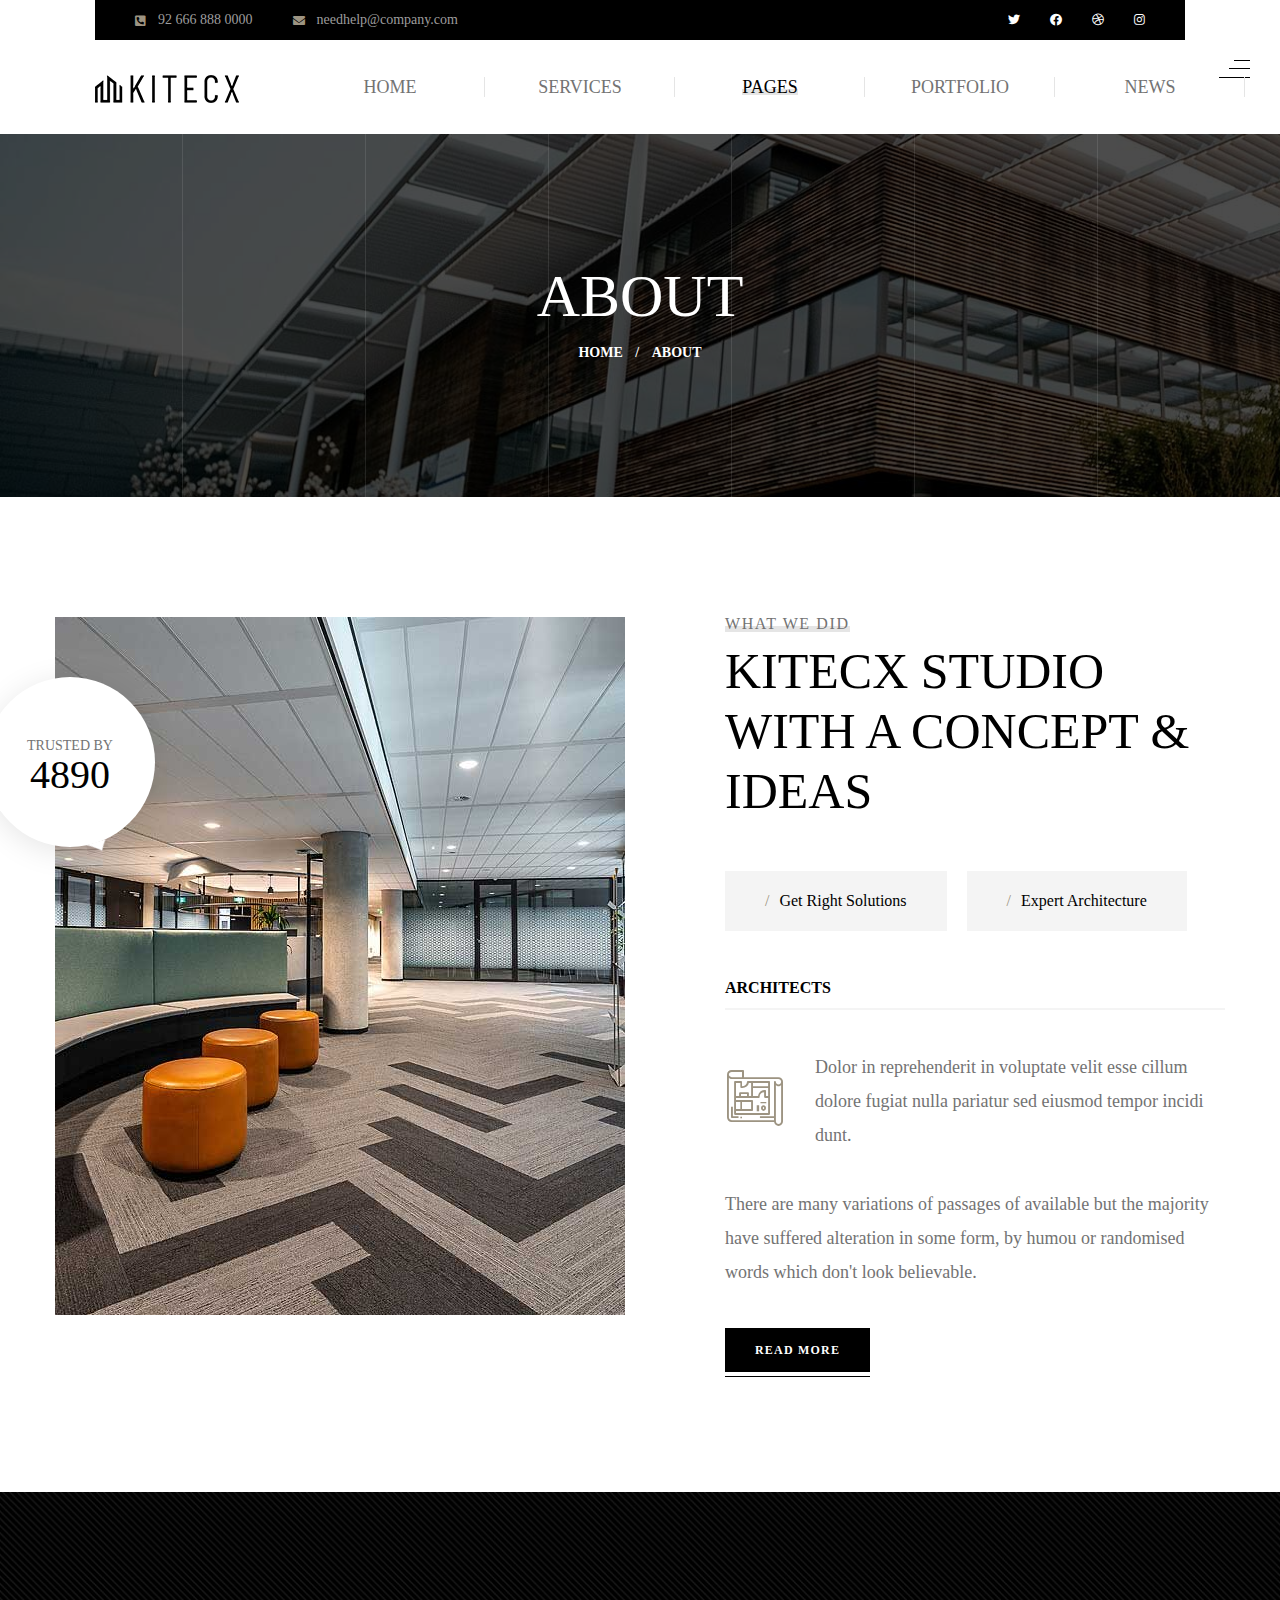
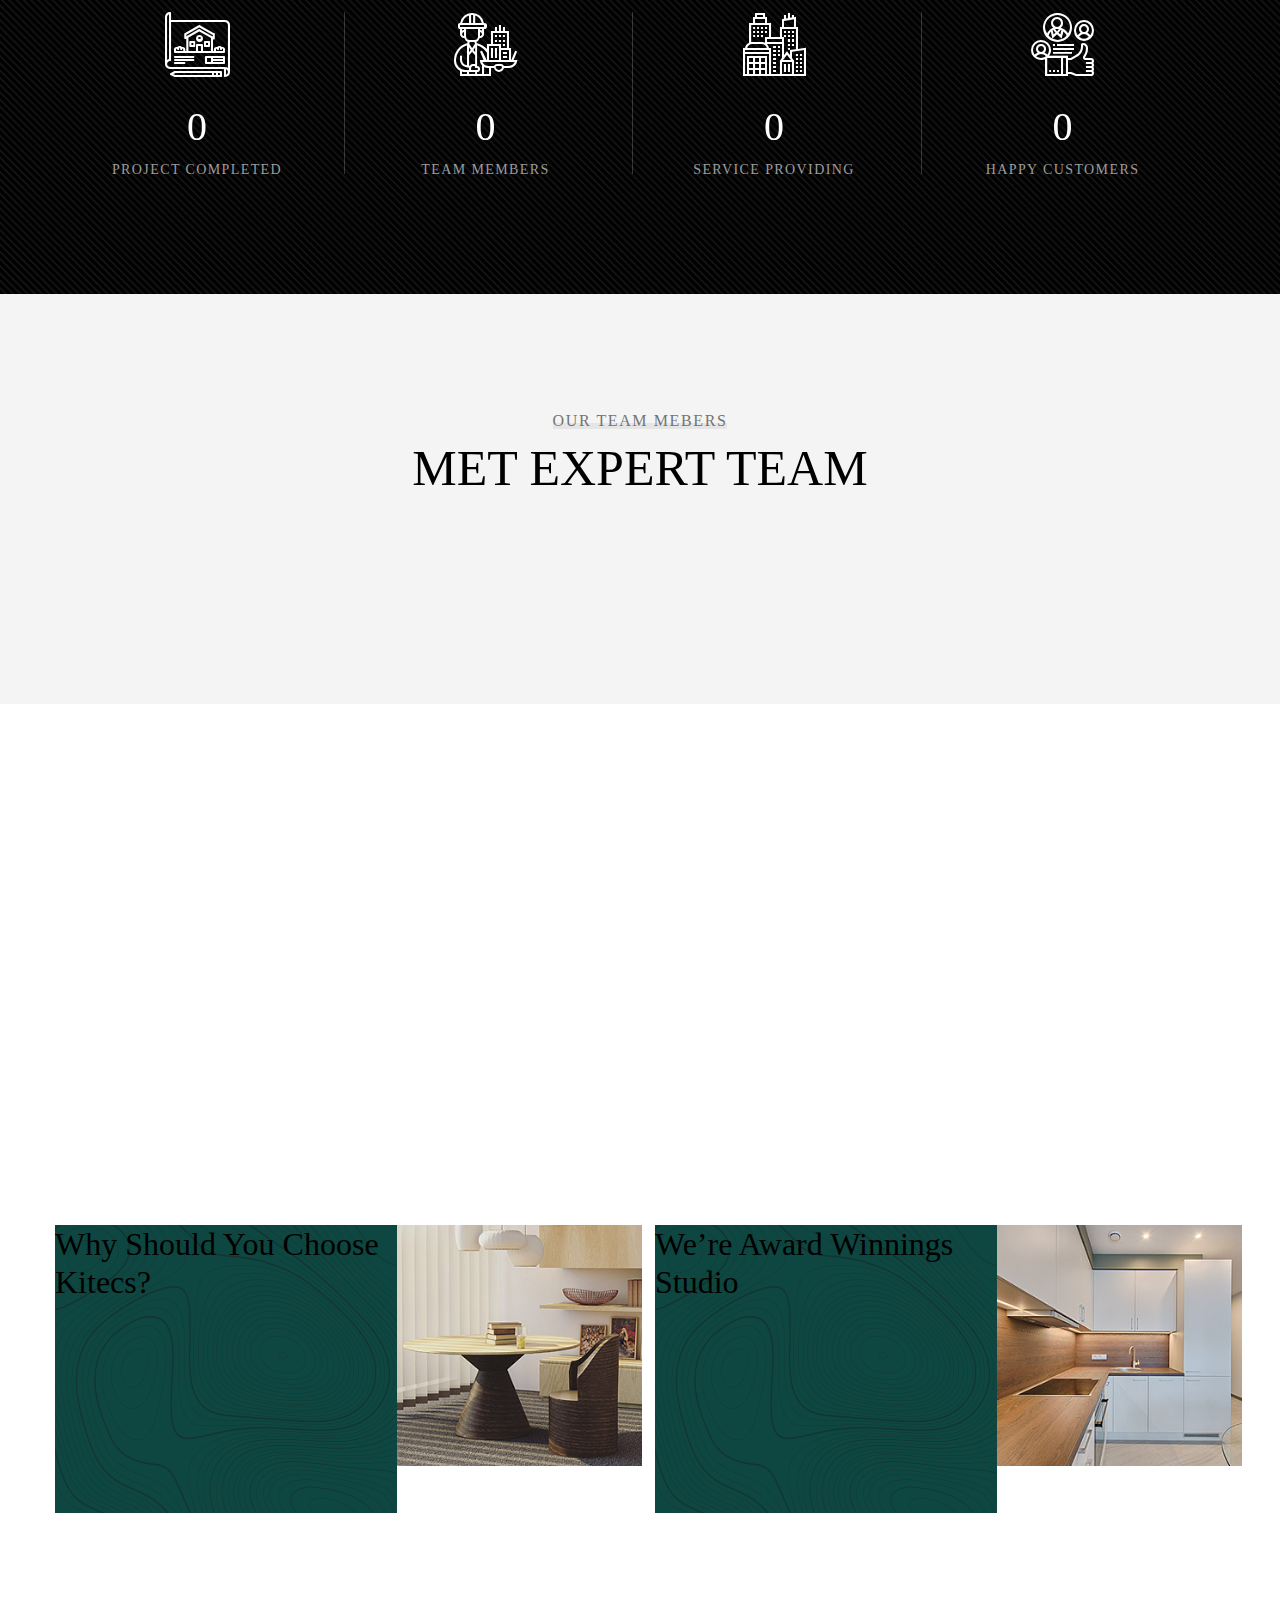
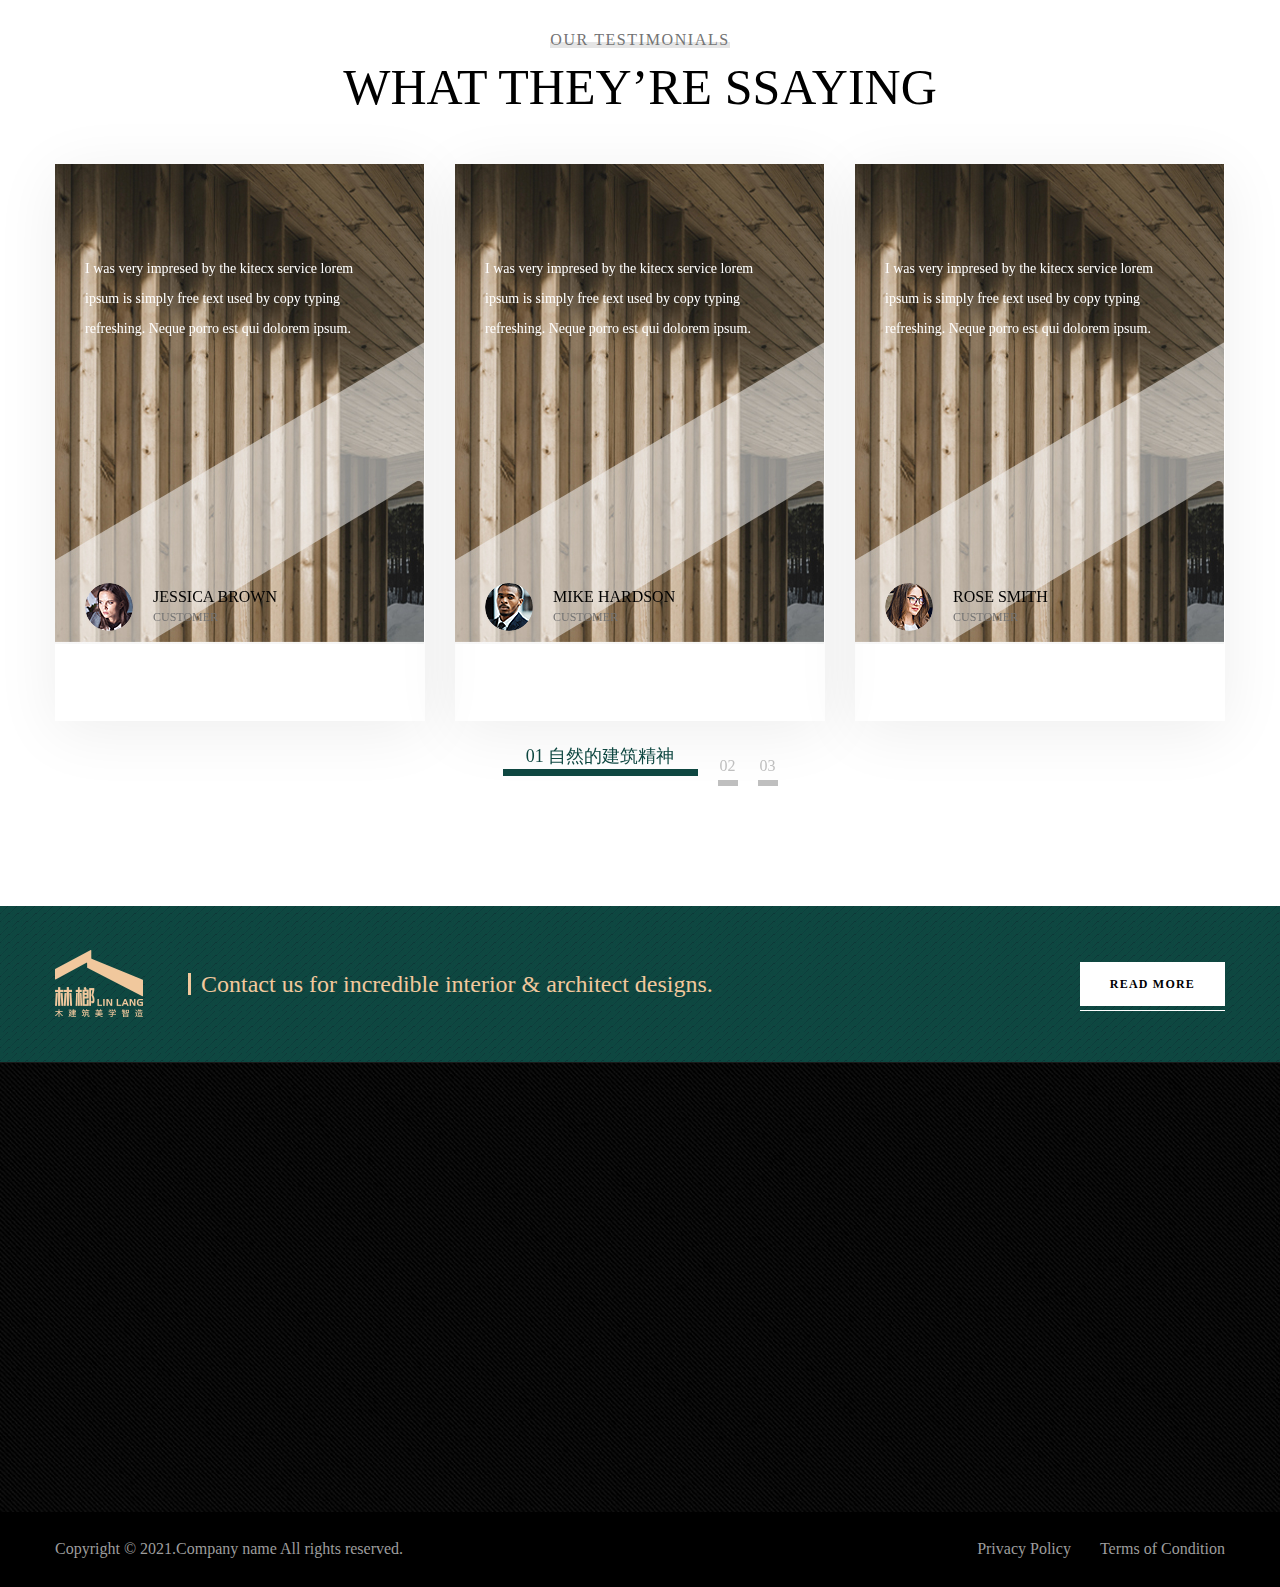
<file: about.html>
<!DOCTYPE html>
<html lang="en">

<head>
    <meta charset="UTF-8" />
    <meta name="viewport" content="width=device-width, initial-scale=1.0" />
    <title>About || Kitecx || HTML Template For Architecture</title>
    <!-- favicons Icons -->
    <link rel="apple-touch-icon" sizes="180x180" href="assets/images/favicons/apple-touch-icon.png" />
    <link rel="icon" type="image/png" sizes="32x32" href="assets/images/favicons/favicon-32x32.png" />
    <link rel="icon" type="image/png" sizes="16x16" href="assets/images/favicons/favicon-16x16.png" />
    <link rel="manifest" href="assets/images/favicons/site.webmanifest" />
    <meta name="description" content="Crsine HTML Template For Car Services" />

    <!-- fonts -->
    <link rel="preconnect" href="https://fonts.gstatic.com">
    <link
        href="https://fonts.googleapis.com/css2?family=Roboto:ital,wght@0,100;0,300;0,400;0,500;0,700;0,900;1,100;1,300;1,400;1,500;1,700;1,900&display=swap"
        rel="stylesheet">


    <link rel="stylesheet" href="assets/vendors/bootstrap/css/bootstrap.min.css" />
    <link rel="stylesheet" href="assets/vendors/animate/animate.min.css" />
    <link rel="stylesheet" href="assets/vendors/fontawesome/css/all.min.css" />
    <link rel="stylesheet" href="assets/vendors/jarallax/jarallax.css" />
    <link rel="stylesheet" href="assets/vendors/jquery-magnific-popup/jquery.magnific-popup.css" />
    <link rel="stylesheet" href="assets/vendors/nouislider/nouislider.min.css" />
    <link rel="stylesheet" href="assets/vendors/nouislider/nouislider.pips.css" />
    <link rel="stylesheet" href="assets/vendors/odometer/odometer.min.css" />
    <link rel="stylesheet" href="assets/vendors/swiper/swiper.min.css" />
    <link rel="stylesheet" href="assets/vendors/kitecx-icons/style.css">
    <link rel="stylesheet" href="assets/vendors/tiny-slider/tiny-slider.min.css" />
    <link rel="stylesheet" href="assets/vendors/reey-font/stylesheet.css" />
    <link rel="stylesheet" href="assets/vendors/owl-carousel/owl.carousel.min.css" />
    <link rel="stylesheet" href="assets/vendors/owl-carousel/owl.theme.default.min.css" />
    <link rel="stylesheet" href="assets/vendors/twentytwenty/twentytwenty.css" />

    <!-- template styles -->
    <link rel="stylesheet" href="assets/css/kitecx.css" />
    <link rel="stylesheet" href="assets/css/kitecx-responsive.css" />
</head>

<body>
    <div class="preloader">
        <img class="preloader__image" width="60" src="assets/images/loader.png" alt="" />
    </div>
    <!-- /.preloader -->
    <div class="page-wrapper">
        <header class="main-header clearfix">
            <div class="main-header__three-line-icon">
                <a href="#" class="side-menu__toggler"><img
                        src="assets/images/resources/main-header-three-line-icon.png" alt=""></a>
            </div>
            <div class="container">
                <div class="main-menu-wrapper">
                    <div class="main-header__logo">
                        <a href="index.html">
                            <img src="assets/images/resources/logo-1.png" alt="">
                        </a>
                    </div>
                    <div class="main-menu-wrapper__top">
                        <div class="main-menu-wrapper__top-inner">
                            <div class="main-menu-wrapper__left">
                                <div class="main-menu-wrapper__left-content">
                                    <ul class="main-menu-wrapper__left-contact-box list-unstyled">
                                        <li>
                                            <div class="icon">
                                                <i class="fas fa-phone-square-alt"></i>
                                            </div>
                                            <div class="text">
                                                <p><a href="tel:92-666-888-0000">92 666 888 0000</a></p>
                                            </div>
                                        </li>
                                        <li>
                                            <div class="icon">
                                                <i class="fas fa-envelope"></i>
                                            </div>
                                            <div class="text">
                                                <p><a href="mailto:needhelp@company.com">needhelp@company.com</a></p>
                                            </div>
                                        </li>
                                    </ul>
                                </div>
                            </div>
                            <div class="main-menu-wrapper__right">
                                <div class="main-menu-wrapper__right-social">
                                    <a href="#"><i class="fab fa-twitter"></i></a>
                                    <a href="#" class="clr-fb"><i class="fab fa-facebook"></i></a>
                                    <a href="#" class="clr-dri"><i class="fab fa-dribbble"></i></a>
                                    <a href="#" class="clr-ins"><i class="fab fa-instagram"></i></a>
                                </div>
                            </div>
                        </div>
                    </div>
                    <div class="main-menu-wrapper__bottom">
                        <nav class="main-menu">
                            <div class="main-menu__inner">
                                <a href="#" class="mobile-nav__toggler"><i class="fa fa-bars"></i></a>
                                <ul class="main-menu__list">
                                    <li class="dropdown">
                                        <a href="index.html">Home</a>
                                        <ul>
                                            <li>
                                                <a href="index.html">Home One</a>
                                            </li>
                                            <li><a href="index2.html">Home Two</a></li>
                                            <li><a href="index3.html">Home Three</a></li>
                                            <li class="dropdown">
                                                <a href="#">Header Styles</a>
                                                <ul>
                                                    <li><a href="index.html">Header One</a></li>
                                                    <li><a href="index.html">Header Two</a></li>
                                                    <li><a href="index.html">Header Three</a></li>
                                                </ul>
                                            </li>
                                        </ul>
                                    </li>
                                    <li class="dropdown">
                                        <a href="#">Services</a>
                                        <ul>
                                            <li><a href="services.html">Services</a></li>
                                            <li><a href="services-details.html">Service Details</a></li>
                                        </ul>
                                    </li>
                                    <li class="dropdown current">
                                        <a href="#">Pages</a>
                                        <ul>
                                            <li><a href="about.html">About</a></li>
                                            <li><a href="our-mission.html">Our Mission</a></li>
                                            <li><a href="team.html">Team</a></li>
                                        </ul>
                                    </li>
                                    <li class="dropdown">
                                        <a href="#">Portfolio</a>
                                        <ul>
                                            <li><a href="portfolio.html">Portfolio</a></li>
                                            <li><a href="portfolio-details.html">Portfolio Details</a></li>
                                        </ul>
                                    </li>
                                    <li class="dropdown">
                                        <a href="#">News</a>
                                        <ul>
                                            <li><a href="news.html">News</a></li>
                                            <li><a href="news-details.html">News Details</a></li>
                                        </ul>
                                    </li>
                                    <li><a href="contact.html">Contact</a></li>
                                </ul>
                                <div class="main-menu__right">
                                    <a href="#" class="main-menu__search search-toggler icon-magnifying-glass"></a>
                                    <a href="#" class="main-menu__cart icon-shopping-cart mini-cart__toggler"></a>
                                    <a href="about.html" class="main-menu__read-more-btn thm-btn">Read More </a>
                                </div>
                            </div>
                        </nav>
                    </div>
                </div>

            </div>
        </header>

        <div class="stricky-header stricked-menu main-menu">
            <div class="sticky-header__content"></div><!-- /.sticky-header__content -->
        </div><!-- /.stricky-header -->

        <!--Page Header Start-->
        <section class="page-header" style="background-image: url(assets/images/backgrounds/page-header-bg.jpg);">
            <div class="page-header-border"></div>
            <div class="page-header-border page-header-border-two"></div>
            <div class="page-header-border page-header-border-three"></div>
            <div class="page-header-border page-header-border-four"></div>
            <div class="page-header-border page-header-border-five"></div>
            <div class="page-header-border page-header-border-six"></div>
            <div class="container">
                <div class="page-header__inner">
                    <h2>About</h2>
                    <ul class="thm-breadcrumb list-unstyled">
                        <li><a href="index.html">Home</a></li>
                        <li><span>/</span></li>
                        <li>About</li>
                    </ul>
                </div>
            </div>
        </section>
        <!--Page Header End-->

        <!--About Company Start-->
        <section class="about-company">
            <div class="container">
                <div class="row">
                    <div class="col-xl-6">
                        <div class="about-company__img">
                            <img src="assets/images/resources/about-company-img-1.jpg" alt="">
                            <div class="about-company__trusted-by">
                                <p>Trusted by</p>
                                <span>4890</span>
                            </div>
                        </div>
                    </div>
                    <div class="col-xl-6">
                        <div class="about-company__right">
                            <div class="section-title text-left">
                                <span class="section-title__tagline">what we did</span>
                                <h2 class="section-title__title">Kitecx Studio with a Concept & Ideas</h2>
                            </div>
                            <ul class="about-company__points list-unstyled">
                                <li><span>/</span> Get Right Solutions</li>
                                <li><span>/</span> Expert Architecture</li>
                            </ul>
                            <div class="about-company__progress">
                                <h4 class="about-company__progress-title">Architects</h4>
                                <div class="bar">
                                    <div class="bar-inner count-bar" data-percent="77%">
                                        <div class="count-text">77%</div>
                                    </div>
                                </div>
                            </div>
                            <div class="about-company__icon-and-text">
                                <div class="about-company__icon">
                                    <span class="icon-blueprint"></span>
                                </div>
                                <div class="about-company__text-box">
                                    <p class="about-company__text">Dolor in reprehenderit in voluptate velit esse cillum
                                        dolore fugiat nulla pariatur sed eiusmod tempor incidi dunt.</p>
                                </div>
                            </div>
                            <p class="about-company__text-2">There are many variations of passages of available but the
                                majority have suffered alteration in some form, by humou or randomised words which don't
                                look believable.</p>
                            <a href="#" class="about-company__btn thm-btn">Read More </a>
                        </div>
                    </div>
                </div>
            </div>
        </section>
        <!--About Company End-->

        <!--Counters One Start-->
        <section class="counters-one">
            <div class="counters-one-pattern"
                style="background-image: url(assets/images/pattern/counter-one-pattern.jpg)"></div>
            <div class="container">
                <ul class="counters-one__box list-unstyled">
                    <li class="counter-one__single">
                        <div class="counter-one__icon">
                            <span class="icon-architect-4"></span>
                        </div>
                        <h3 class="odometer" data-count="6805">00</h3>
                        <p class="counter-one__text">Project Completed</p>
                    </li>
                    <li class="counter-one__single">
                        <div class="counter-one__icon">
                            <span class="icon-architect-5"></span>
                        </div>
                        <h3 class="odometer" data-count="906">00</h3>
                        <p class="counter-one__text">Team Members</p>
                    </li>
                    <li class="counter-one__single">
                        <div class="counter-one__icon">
                            <span class="icon-buildings"></span>
                        </div>
                        <h3 class="odometer" data-count="200">00</h3>
                        <p class="counter-one__text">Service Providing</p>
                    </li>
                    <li class="counter-one__single">
                        <div class="counter-one__icon">
                            <span class="icon-satisfaction"></span>
                        </div>
                        <h3 class="odometer" data-count="9760">00</h3>
                        <p class="counter-one__text">Happy Customers</p>
                    </li>
                </ul>
            </div>
        </section>
        <!--Counters One Start-->

        <!--About Team Page Start-->
        <section class="team-one about-page-team">
            <div class="container">
                <div class="section-title text-center">
                    <span class="section-title__tagline">Our team mebers</span>
                    <h2 class="section-title__title">Met Expert Team</h2>
                </div>
                <div class="row">
                    <div class="col-xl-4 col-lg-4 wow fadeInUp" data-wow-delay="100ms">
                        <!--Team One Single-->
                        <div class="team-one__single">
                            <div class="team-one__img-box">
                                <div class="team-one__img">
                                    <img src="assets/images/team/team-one-img-1.jpg" alt="">
                                    <div class="team-one__social">
                                        <a href="#"><i class="fab fa-twitter"></i></a>
                                        <a href="#" class="clr-fb"><i class="fab fa-facebook"></i></a>
                                        <a href="#" class="clr-dri"><i class="fab fa-dribbble"></i></a>
                                        <a href="#" class="clr-ins"><i class="fab fa-instagram"></i></a>
                                    </div>
                                </div>
                            </div>
                            <div class="team-one__content">
                                <h3 class="team-one__name">Rose Michale</h3>
                                <p class="team-one__title">Designer</p>
                            </div>
                        </div>
                    </div>
                    <div class="col-xl-4 col-lg-4 wow fadeInUp" data-wow-delay="200ms">
                        <!--Team One Single-->
                        <div class="team-one__single">
                            <div class="team-one__img-box">
                                <div class="team-one__img">
                                    <img src="assets/images/team/team-one-img-2.jpg" alt="">
                                    <div class="team-one__social">
                                        <a href="#"><i class="fab fa-twitter"></i></a>
                                        <a href="#" class="clr-fb"><i class="fab fa-facebook"></i></a>
                                        <a href="#" class="clr-dri"><i class="fab fa-dribbble"></i></a>
                                        <a href="#" class="clr-ins"><i class="fab fa-instagram"></i></a>
                                    </div>
                                </div>
                            </div>
                            <div class="team-one__content">
                                <h3 class="team-one__name">David Martin</h3>
                                <p class="team-one__title">founder</p>
                            </div>
                        </div>
                    </div>
                    <div class="col-xl-4 col-lg-4 wow fadeInUp" data-wow-delay="300ms">
                        <!--Team One Single-->
                        <div class="team-one__single">
                            <div class="team-one__img-box">
                                <div class="team-one__img">
                                    <img src="assets/images/team/team-one-img-3.jpg" alt="">
                                    <div class="team-one__social">
                                        <a href="#"><i class="fab fa-twitter"></i></a>
                                        <a href="#" class="clr-fb"><i class="fab fa-facebook"></i></a>
                                        <a href="#" class="clr-dri"><i class="fab fa-dribbble"></i></a>
                                        <a href="#" class="clr-ins"><i class="fab fa-instagram"></i></a>
                                    </div>
                                </div>
                            </div>
                            <div class="team-one__content">
                                <h3 class="team-one__name">jessica brown</h3>
                                <p class="team-one__title">architect</p>
                            </div>
                        </div>
                    </div>
                </div>
            </div>
        </section>
        <!--About Team Page End-->

        <!--Two Boxes About Start-->
        <section class="two-boxes two-boxes-about">
            <div class="container">
                <div class="row">
                    <div class="col-xl-6 col-lg-6">
                        <div class="two-boxes__single">
                            <div class="row">
                                <div class="col-xl-6 col-lg-6">
                                    <div class="two-boxes__content">
                                        <h2>Why Should You Choose Kitecs?</h2>
                                    </div>
                                </div>
                                <div class="col-xl-6 col-lg-6">
                                    <div class="two-boxes__img">
                                        <img src="assets/images/resources/two-boxes-img-1.jpg" alt="">
                                    </div>
                                </div>
                            </div>
                        </div>
                    </div>
                    <div class="col-xl-6 col-lg-6">
                        <div class="two-boxes__single">
                            <div class="row">
                                <div class="col-xl-6 col-lg-6">
                                    <div class="two-boxes__content">
                                        <h2>We’re Award Winnings Studio</h2>
                                    </div>
                                </div>
                                <div class="col-xl-6 col-lg-6">
                                    <div class="two-boxes__img">
                                        <img src="assets/images/resources/two-boxes-img-2.jpg" alt="">
                                    </div>
                                </div>
                            </div>
                        </div>
                    </div>
                </div>
            </div>
        </section>
        <!--Two Boxes About End-->

        <!--Testimonials One Start-->
        <section class="testimonials-one about-page-testimonial">
            <div class="container">
                <div class="section-title text-center">
                    <span class="section-title__tagline">our testimonials</span>
                    <h2 class="section-title__title">What they’re ssaying</h2>
                </div>
                <div class="row">
                    <div class="col-xl-12">
                        <div class="testimonials-one__carousel owl-theme owl-carousel">
                            <!--Testimonials One Single-->
                            <div class="testimonials-one__box">
                                <div class="testimonials-one__single">
                                    <div class="testimonials-one__content">
                                        <p class="testimonials-one__text">I was very impresed by the kitecx service
                                            lorem ipsum is simply free text used by copy typing refreshing. Neque porro
                                            est qui dolorem ipsum.</p>
                                        <div class="testimonials-one__client-info">
                                            <div class="testimonials-one__client-img">
                                                <img src="assets/images/testimonial/testimonials-one__client-img-1.png"
                                                    alt="">
                                            </div>
                                            <div class="testimonials-one__client-details">
                                                <h5 class="testimonials-one__client-name">Jessica Brown</h5>
                                                <p class="testimonials-one__client-title">Customer</p>
                                            </div>
                                        </div>
                                    </div>
                                </div>
                            </div>
                            <!--Testimonials One Single-->
                            <div class="testimonials-one__box">
                                <div class="testimonials-one__single">
                                    <div class="testimonials-one__content">
                                        <p class="testimonials-one__text">I was very impresed by the kitecx service
                                            lorem ipsum is simply free text used by copy typing refreshing. Neque porro
                                            est qui dolorem ipsum.</p>
                                        <div class="testimonials-one__client-info">
                                            <div class="testimonials-one__client-img">
                                                <img src="assets/images/testimonial/testimonials-one__client-img-2.png"
                                                    alt="">
                                            </div>
                                            <div class="testimonials-one__client-details">
                                                <h5 class="testimonials-one__client-name">mike hardson</h5>
                                                <p class="testimonials-one__client-title">Customer</p>
                                            </div>
                                        </div>
                                    </div>
                                </div>
                            </div>
                            <!--Testimonials One Single-->
                            <div class="testimonials-one__box">
                                <div class="testimonials-one__single">
                                    <div class="testimonials-one__content">
                                        <p class="testimonials-one__text">I was very impresed by the kitecx service
                                            lorem ipsum is simply free text used by copy typing refreshing. Neque porro
                                            est qui dolorem ipsum.</p>
                                        <div class="testimonials-one__client-info">
                                            <div class="testimonials-one__client-img">
                                                <img src="assets/images/testimonial/testimonials-one__client-img-3.png"
                                                    alt="">
                                            </div>
                                            <div class="testimonials-one__client-details">
                                                <h5 class="testimonials-one__client-name">rose smith</h5>
                                                <p class="testimonials-one__client-title">Customer</p>
                                            </div>
                                        </div>
                                    </div>
                                </div>
                            </div>

                            <!--Testimonials One Single-->
                            <div class="testimonials-one__box">
                                <div class="testimonials-one__single">
                                    <div class="testimonials-one__content">
                                        <p class="testimonials-one__text">I was very impresed by the kitecx service
                                            lorem ipsum is simply free text used by copy typing refreshing. Neque porro
                                            est qui dolorem ipsum.</p>
                                        <div class="testimonials-one__client-info">
                                            <div class="testimonials-one__client-img">
                                                <img src="assets/images/testimonial/testimonials-one__client-img-1.png"
                                                    alt="">
                                            </div>
                                            <div class="testimonials-one__client-details">
                                                <h5 class="testimonials-one__client-name">Jessica Brown</h5>
                                                <p class="testimonials-one__client-title">Customer</p>
                                            </div>
                                        </div>
                                    </div>
                                </div>
                            </div>
                            <!--Testimonials One Single-->
                            <div class="testimonials-one__box">
                                <div class="testimonials-one__single">
                                    <div class="testimonials-one__content">
                                        <p class="testimonials-one__text">I was very impresed by the kitecx service
                                            lorem ipsum is simply free text used by copy typing refreshing. Neque porro
                                            est qui dolorem ipsum.</p>
                                        <div class="testimonials-one__client-info">
                                            <div class="testimonials-one__client-img">
                                                <img src="assets/images/testimonial/testimonials-one__client-img-2.png"
                                                    alt="">
                                            </div>
                                            <div class="testimonials-one__client-details">
                                                <h5 class="testimonials-one__client-name">mike hardson</h5>
                                                <p class="testimonials-one__client-title">Customer</p>
                                            </div>
                                        </div>
                                    </div>
                                </div>
                            </div>
                            <!--Testimonials One Single-->
                            <div class="testimonials-one__box">
                                <div class="testimonials-one__single">
                                    <div class="testimonials-one__content">
                                        <p class="testimonials-one__text">I was very impresed by the kitecx service
                                            lorem ipsum is simply free text used by copy typing refreshing. Neque porro
                                            est qui dolorem ipsum.</p>
                                        <div class="testimonials-one__client-info">
                                            <div class="testimonials-one__client-img">
                                                <img src="assets/images/testimonial/testimonials-one__client-img-3.png"
                                                    alt="">
                                            </div>
                                            <div class="testimonials-one__client-details">
                                                <h5 class="testimonials-one__client-name">rose smith</h5>
                                                <p class="testimonials-one__client-title">Customer</p>
                                            </div>
                                        </div>
                                    </div>
                                </div>
                            </div>

                            <!--Testimonials One Single-->
                            <div class="testimonials-one__box">
                                <div class="testimonials-one__single">
                                    <div class="testimonials-one__content">
                                        <p class="testimonials-one__text">I was very impresed by the kitecx service
                                            lorem ipsum is simply free text used by copy typing refreshing. Neque porro
                                            est qui dolorem ipsum.</p>
                                        <div class="testimonials-one__client-info">
                                            <div class="testimonials-one__client-img">
                                                <img src="assets/images/testimonial/testimonials-one__client-img-1.png"
                                                    alt="">
                                            </div>
                                            <div class="testimonials-one__client-details">
                                                <h5 class="testimonials-one__client-name">Jessica Brown</h5>
                                                <p class="testimonials-one__client-title">Customer</p>
                                            </div>
                                        </div>
                                    </div>
                                </div>
                            </div>
                            <!--Testimonials One Single-->
                            <div class="testimonials-one__box">
                                <div class="testimonials-one__single">
                                    <div class="testimonials-one__content">
                                        <p class="testimonials-one__text">I was very impresed by the kitecx service
                                            lorem ipsum is simply free text used by copy typing refreshing. Neque porro
                                            est qui dolorem ipsum.</p>
                                        <div class="testimonials-one__client-info">
                                            <div class="testimonials-one__client-img">
                                                <img src="assets/images/testimonial/testimonials-one__client-img-2.png"
                                                    alt="">
                                            </div>
                                            <div class="testimonials-one__client-details">
                                                <h5 class="testimonials-one__client-name">mike hardson</h5>
                                                <p class="testimonials-one__client-title">Customer</p>
                                            </div>
                                        </div>
                                    </div>
                                </div>
                            </div>
                            <!--Testimonials One Single-->
                            <div class="testimonials-one__box">
                                <div class="testimonials-one__single">
                                    <div class="testimonials-one__content">
                                        <p class="testimonials-one__text">I was very impresed by the kitecx service
                                            lorem ipsum is simply free text used by copy typing refreshing. Neque porro
                                            est qui dolorem ipsum.</p>
                                        <div class="testimonials-one__client-info">
                                            <div class="testimonials-one__client-img">
                                                <img src="assets/images/testimonial/testimonials-one__client-img-3.png"
                                                    alt="">
                                            </div>
                                            <div class="testimonials-one__client-details">
                                                <h5 class="testimonials-one__client-name">rose smith</h5>
                                                <p class="testimonials-one__client-title">Customer</p>
                                            </div>
                                        </div>
                                    </div>
                                </div>
                            </div>

                        </div>
                    </div>
                </div>
            </div>
        </section>
        <!--Testimonials One End-->

        <!--Site Footer One Start-->
        <footer class="site-footer">
            <div class="site-footer__top">
                <div class="container">
                    <div class="site-footer__top-inner">
                        <div class="site-footer__top-left">
                            <div class="site-footer__top-logo-box">
                                <a href="index.html"><img src="assets/images/resources/footer-logo.png" alt=""></a>
                            </div>
                            <div class="site-footer__top-text">
                                <p>Contact us for incredible interior & architect designs.</p>
                            </div>
                        </div>
                        <div class="site-footer_top-btn-box">
                            <a href="#" class="site-footer_top-btn thm-btn">Read More</a>
                        </div>
                    </div>
                </div>
            </div>
            <div class="site-footer__main">
                <div class="site-footer__main-pattern-bg1"
                    style="background-image: url(assets/images/pattern/pattern-1.jpg);"></div>
                <div class="container">
                    <div class="row">
                        <div class="col-xl-4 col-lg-6 col-md-6 wow fadeInUp" data-wow-delay="100ms">
                            <div class="footer-widget__column footer-widget__about">
                                <h3 class="footer-widget__title">About</h3>
                                <p class="footer-widget__text">Lorem ipsum dolor sit amet, consect etur adi pisicing
                                    elit sed do eiusmod.</p>
                                <ul class="list-unstyled footer-widget__contact-list">
                                    <li>
                                        <div class="icon">
                                            <i class="fas fa-phone-square-alt"></i>
                                        </div>
                                        <div class="text">
                                            <p><a href="tel:92-666-888-0000">92 666 888 0000</a></p>
                                        </div>
                                    </li>
                                    <li>
                                        <div class="icon">
                                            <i class="fas fa-envelope"></i>
                                        </div>
                                        <div class="text">
                                            <p><a href="mailto:needhelp@company.com">needhelp@company.com</a></p>
                                        </div>
                                    </li>
                                    <li>
                                        <div class="icon">
                                            <i class="fas fa-map-marker-alt"></i>
                                        </div>
                                        <div class="text">
                                            <p>66 Broklyn Street New York, USA</p>
                                        </div>
                                    </li>
                                </ul>
                            </div>
                        </div>
                        <div class="col-xl-2 col-lg-6 col-md-6 wow fadeInUp" data-wow-delay="200ms">
                            <div class="footer-widget__column footer-widget__links clearfix">
                                <h3 class="footer-widget__title">Links</h3>
                                <ul class="footer-widget__links-list list-unstyled">
                                    <li><a href="about.html">About Us</a></li>
                                    <li><a href="our-mission.html">Our Mission</a></li>
                                    <li><a href="team.html">Meet the Team</a></li>
                                    <li><a href="#">Our Projects</a></li>
                                    <li><a href="contact.html">Contact</a></li>
                                </ul>
                            </div>
                        </div>
                        <div class="col-xl-2 col-lg-6 col-md-6 wow fadeInUp" data-wow-delay="300ms">
                            <div class="footer-widget__column footer-widget__explore">
                                <h3 class="footer-widget__title">Explore</h3>
                                <ul class="footer-widget__explore-list list-unstyled">
                                    <li><a href="#">Types of Designs</a></li>
                                    <li><a href="#">Our Story</a></li>
                                    <li><a href="#">Latest News</a></li>
                                    <li><a href="#">Help Center</a></li>
                                </ul>
                            </div>
                        </div>
                        <div class="col-xl-4 col-lg-6 col-md-6 wow fadeInUp" data-wow-delay="400ms">
                            <div class="footer-widget__column footer-widget__newsletter">
                                <h3 class="footer-widget__title">Newsletter</h3>
                                <p class="footer-widget__newsletter-text">Sign up now for weekly news and updates</p>
                                <form class="footer-widget__newsletter-form">
                                    <div class="footer-widget__newsletter-input-box">
                                        <input type="email" placeholder="Email address" name="email">
                                        <button type="submit" class="footer-widget__newsletter-btn"><i
                                                class="icon-right-arrow"></i></button>
                                    </div>
                                </form>
                                <div class="site-footer__social">
                                    <a href="#"><i class="fab fa-twitter"></i></a>
                                    <a href="#" class="clr-fb"><i class="fab fa-facebook"></i></a>
                                    <a href="#" class="clr-dri"><i class="fab fa-dribbble"></i></a>
                                    <a href="#" class="clr-ins"><i class="fab fa-instagram"></i></a>
                                </div>
                            </div>
                        </div>
                    </div>
                </div>
            </div>
            <div class="site-footer-bottom">
                <div class="container">
                    <div class="row">
                        <div class="col-xl-12">
                            <div class="site-footer-bottom__inner">
                                <div class="site-footer-bottom__left">
                                    <p>Copyright &copy; 2021.Company name All rights reserved.</p>
                                </div>
                                <ul class="site-footer-bottom__menu list-unstyled">
                                    <li><a href="#">Privacy Policy</a></li>
                                    <li><a href="#">Terms of Condition</a></li>
                                </ul>
                            </div>
                        </div>
                    </div>
                </div>
            </div>
        </footer>
        <!--Site Footer One End-->


    </div><!-- /.page-wrapper -->


    <div class="mobile-nav__wrapper">
        <div class="mobile-nav__overlay mobile-nav__toggler"></div>
        <!-- /.mobile-nav__overlay -->
        <div class="mobile-nav__content">
            <span class="mobile-nav__close mobile-nav__toggler"></span>

            <div class="logo-box">
                <a href="index.html" aria-label="logo image"><img src="assets/images/resources/logo-2.png" width="155"
                        alt="" /></a>
            </div>
            <!-- /.logo-box -->
            <div class="mobile-nav__container"></div>
            <!-- /.mobile-nav__container -->

            <ul class="mobile-nav__contact list-unstyled">
                <li>
                    <i class="fa fa-envelope"></i>
                    <a href="mailto:needhelp@packageName__.com">needhelp@kitecx.com</a>
                </li>
                <li>
                    <i class="fa fa-phone-alt"></i>
                    <a href="tel:666-888-0000">666 888 0000</a>
                </li>
            </ul><!-- /.mobile-nav__contact -->
            <div class="mobile-nav__top">
                <div class="mobile-nav__social">
                    <a href="#" class="fab fa-twitter"></a>
                    <a href="#" class="fab fa-facebook-square"></a>
                    <a href="#" class="fab fa-pinterest-p"></a>
                    <a href="#" class="fab fa-instagram"></a>
                </div><!-- /.mobile-nav__social -->
            </div><!-- /.mobile-nav__top -->



        </div>
        <!-- /.mobile-nav__content -->
    </div>
    <!-- /.mobile-nav__wrapper -->

    <div class="side-menu__block">
        <div class="side-menu__block-overlay custom-cursor__overlay side-menu__toggler">
            <div class="cursor"></div>
            <div class="cursor-follower"></div>
        </div><!-- /.side-menu__block-overlay -->
        <div class="side-menu__block-inner ">
            <span class="side-menu__close side-menu__toggler"></span>
            <a href="index.html">
                <img src="assets/images/resources/logo-1.png" alt="">
            </a>
            <div class="side-menu__block-about">
                <h3 class="side-menu__block__title">About Us</h3><!-- /.side-menu__block__title -->
                <p class="side-menu__block-about__text">We must explain to you how all seds this mistakens idea off
                    denouncing pleasures and praising pain was born and I will give you a completed accounts off the
                    system
                    and </p><!-- /.side-menu__block-about__text -->
                <a href="#" class="thm-btn side-menu__block-about__btn">Get Consulation</a>
            </div><!-- /.side-menu__block-about -->
            <hr class="side-menu__block-line" />
            <div class="side-menu__block-contact">
                <h3 class="side-menu__block__title">Contact Us</h3><!-- /.side-menu__block__title -->
                <ul class="side-menu__block-contact__list">
                    <li class="side-menu__block-contact__list-item">
                        <i class="fa fa-map-marker"></i>
                        Rock St 12, Newyork City, USA
                    </li><!-- /.side-menu__block-contact__list-item -->
                    <li class="side-menu__block-contact__list-item">
                        <i class="fa fa-phone"></i>
                        (000) 111-222-4444
                    </li><!-- /.side-menu__block-contact__list-item -->
                    <li class="side-menu__block-contact__list-item">
                        <i class="fa fa-envelope"></i>
                        kitecx@mail.com
                    </li><!-- /.side-menu__block-contact__list-item -->
                    <li class="side-menu__block-contact__list-item">
                        <i class="fa fa-clock"></i>
                        09.00 to 18.00 Sunday: Closed
                    </li><!-- /.side-menu__block-contact__list-item -->
                </ul><!-- /.side-menu__block-contact__list -->
            </div><!-- /.side-menu__block-contact -->
            <p class="side-menu__block__text site-footer__copy-text"><a href="#">Kitecx</a> <i
                    class="fa fa-copyright"></i>
                2021 All Right Reserved</p>
        </div><!-- /.side-menu__block-inner -->
    </div><!-- /.side-menu__block -->

    <div class="search-popup">
        <div class="search-popup__overlay search-toggler"></div>
        <!-- /.search-popup__overlay -->
        <div class="search-popup__content">
            <form action="#">
                <label for="search" class="sr-only">search here</label><!-- /.sr-only -->
                <input type="text" id="search" placeholder="Search Here..." />
                <button type="submit" aria-label="search submit" class="thm-btn">
                    <i class="icon-magnifying-glass"></i>
                </button>
            </form>
        </div>
        <!-- /.search-popup__content -->
    </div>
    <!-- /.search-popup -->

    <a href="#" data-target="html" class="scroll-to-target scroll-to-top"><i class="fa fa-angle-up"></i></a>


    <script src="assets/vendors/jquery/jquery-3.5.1.min.js"></script>
    <script src="assets/vendors/bootstrap/js/bootstrap.bundle.min.js"></script>
    <script src="assets/vendors/jarallax/jarallax.min.js"></script>
    <script src="assets/vendors/jquery-ajaxchimp/jquery.ajaxchimp.min.js"></script>
    <script src="assets/vendors/jquery-appear/jquery.appear.min.js"></script>
    <script src="assets/vendors/jquery-circle-progress/jquery.circle-progress.min.js"></script>
    <script src="assets/vendors/jquery-magnific-popup/jquery.magnific-popup.min.js"></script>
    <script src="assets/vendors/jquery-validate/jquery.validate.min.js"></script>
    <script src="assets/vendors/nouislider/nouislider.min.js"></script>
    <script src="assets/vendors/odometer/odometer.min.js"></script>
    <script src="assets/vendors/swiper/swiper.min.js"></script>
    <script src="assets/vendors/tiny-slider/tiny-slider.min.js"></script>
    <script src="assets/vendors/wnumb/wNumb.min.js"></script>
    <script src="assets/vendors/wow/wow.js"></script>
    <script src="assets/vendors/isotope/isotope.js"></script>
    <script src="assets/vendors/countdown/countdown.min.js"></script>
    <script src="assets/vendors/owl-carousel/owl.carousel.min.js"></script>
    <script src="assets/vendors/twentytwenty/twentytwenty.js"></script>
    <script src="http://ditu.google.cn/maps/api/js?key=AIzaSyATY4Rxc8jNvDpsK8ZetC7JyN4PFVYGCGM"></script>


    <!-- template js -->
    <script src="assets/js/kitecx.js"></script>
</body>

</html>
</file>
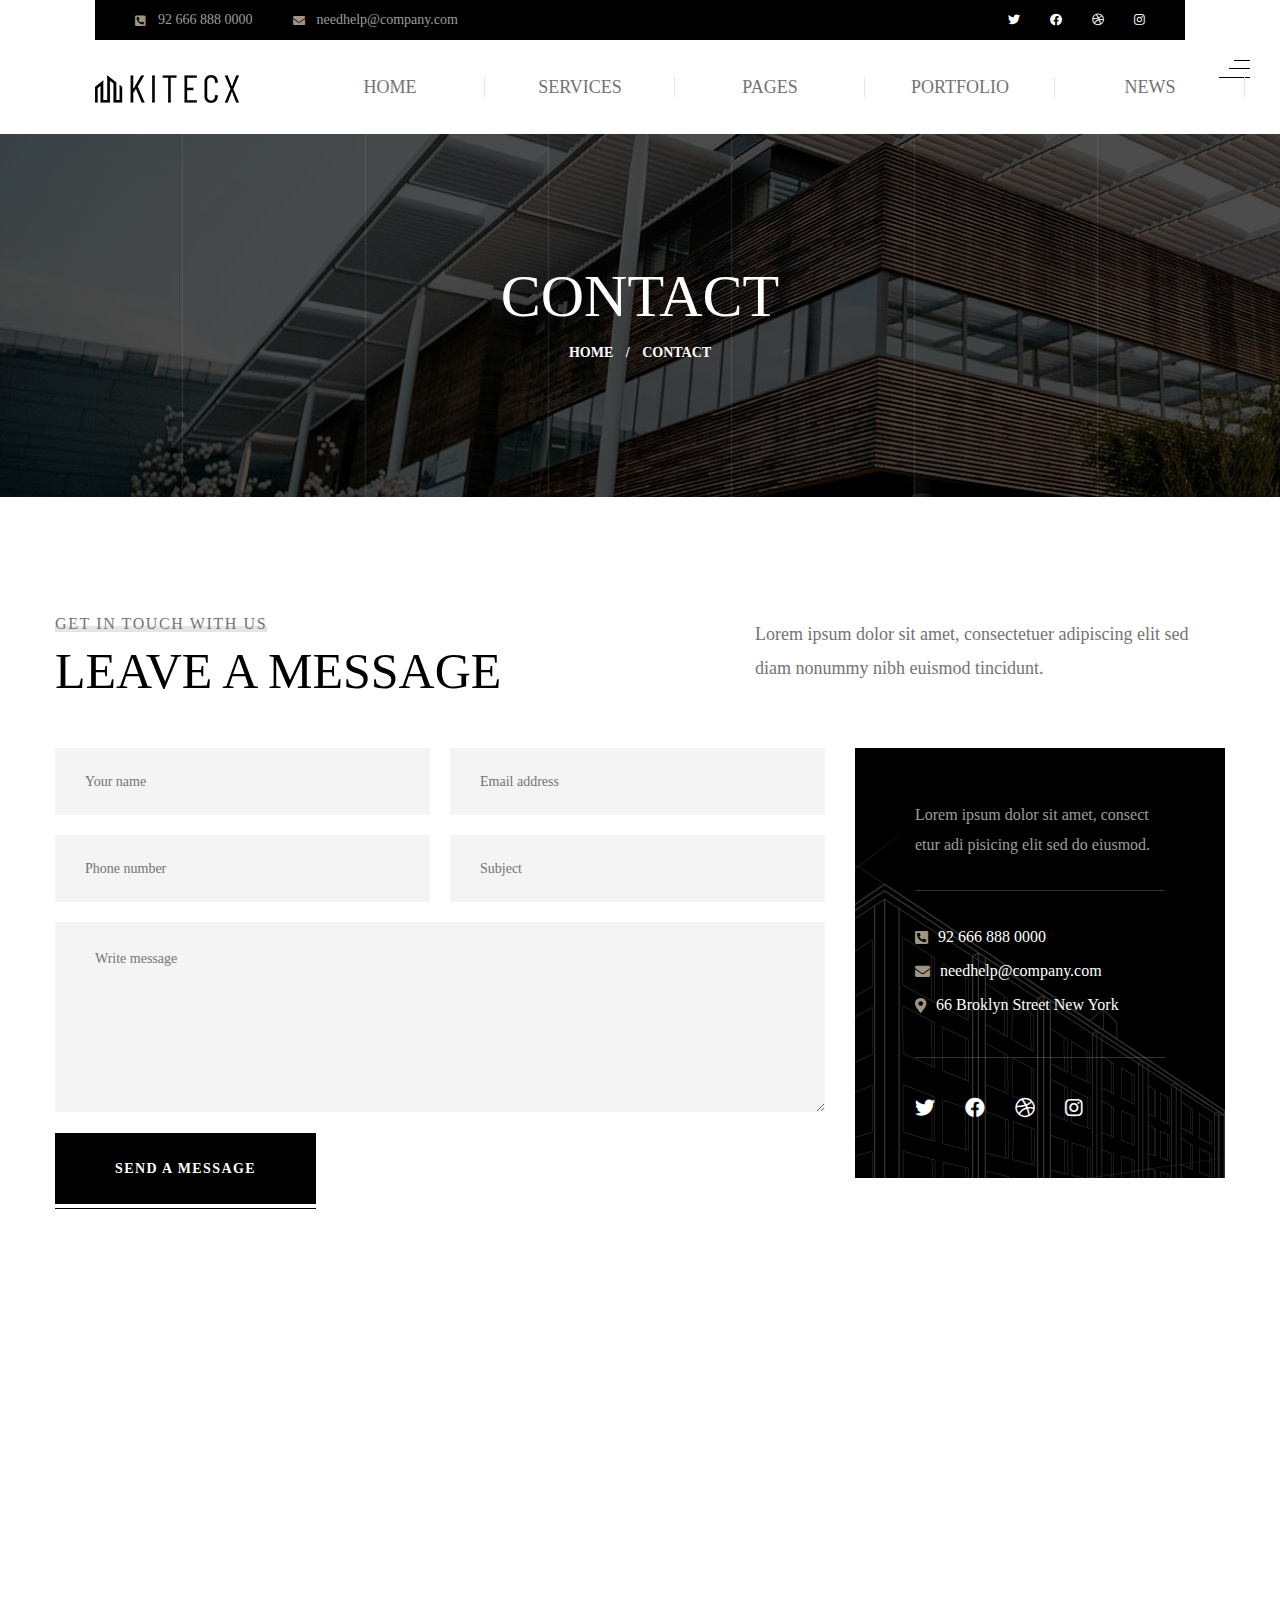
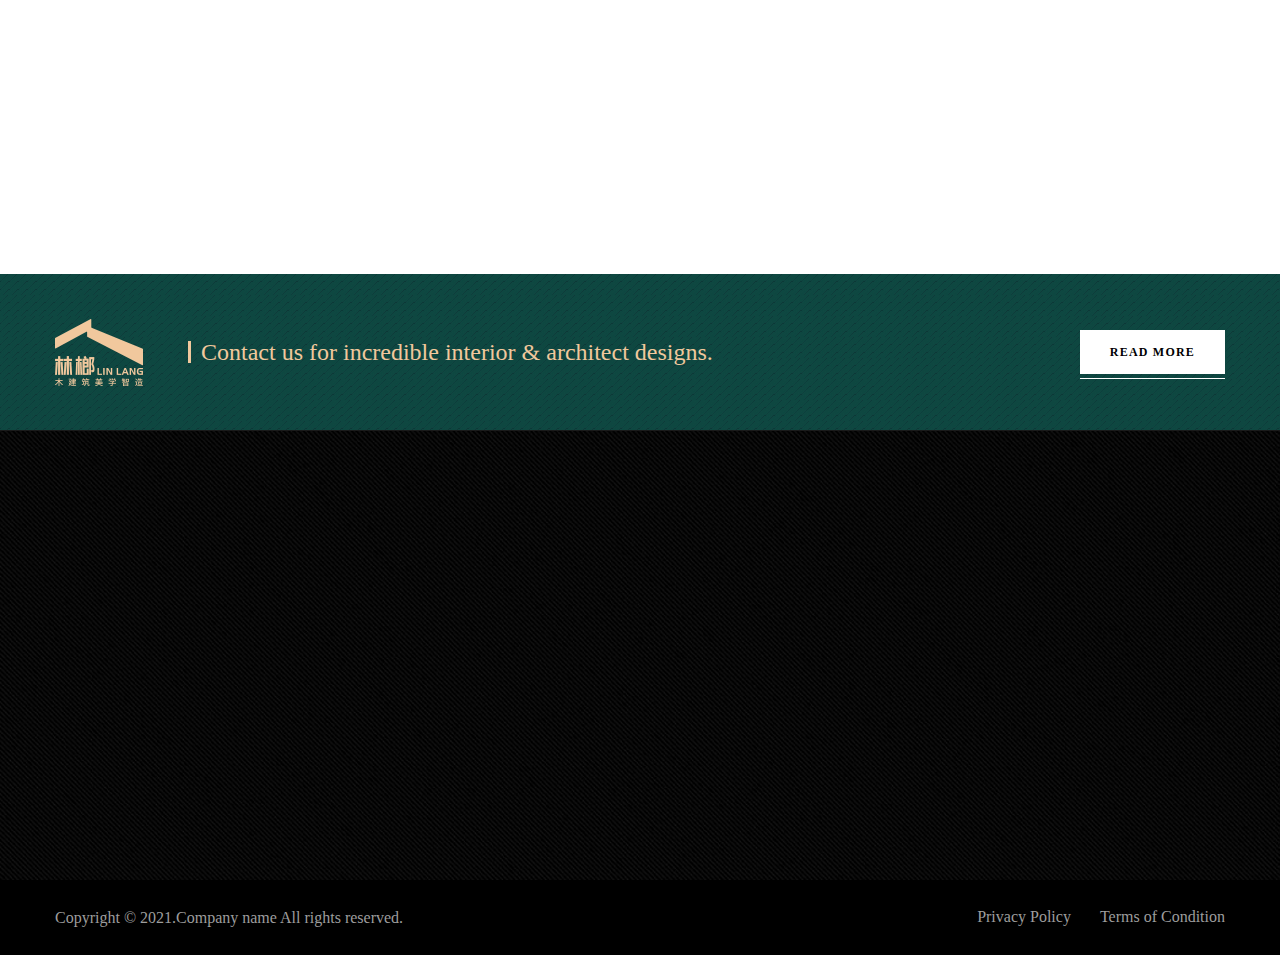
<file: contact.html>
<!DOCTYPE html>
<html lang="en">

<head>
    <meta charset="UTF-8" />
    <meta name="viewport" content="width=device-width, initial-scale=1.0" />
    <title>Contact || Kitecx || HTML Template For Architecture</title>
    <!-- favicons Icons -->
    <link rel="apple-touch-icon" sizes="180x180" href="assets/images/favicons/apple-touch-icon.png" />
    <link rel="icon" type="image/png" sizes="32x32" href="assets/images/favicons/favicon-32x32.png" />
    <link rel="icon" type="image/png" sizes="16x16" href="assets/images/favicons/favicon-16x16.png" />
    <link rel="manifest" href="assets/images/favicons/site.webmanifest" />
    <meta name="description" content="Crsine HTML Template For Car Services" />

    <!-- fonts -->
    <link rel="preconnect" href="https://fonts.gstatic.com">
    <link
        href="https://fonts.googleapis.com/css2?family=Roboto:ital,wght@0,100;0,300;0,400;0,500;0,700;0,900;1,100;1,300;1,400;1,500;1,700;1,900&display=swap"
        rel="stylesheet">


    <link rel="stylesheet" href="assets/vendors/bootstrap/css/bootstrap.min.css" />
    <link rel="stylesheet" href="assets/vendors/animate/animate.min.css" />
    <link rel="stylesheet" href="assets/vendors/fontawesome/css/all.min.css" />
    <link rel="stylesheet" href="assets/vendors/jarallax/jarallax.css" />
    <link rel="stylesheet" href="assets/vendors/jquery-magnific-popup/jquery.magnific-popup.css" />
    <link rel="stylesheet" href="assets/vendors/nouislider/nouislider.min.css" />
    <link rel="stylesheet" href="assets/vendors/nouislider/nouislider.pips.css" />
    <link rel="stylesheet" href="assets/vendors/odometer/odometer.min.css" />
    <link rel="stylesheet" href="assets/vendors/swiper/swiper.min.css" />
    <link rel="stylesheet" href="assets/vendors/kitecx-icons/style.css">
    <link rel="stylesheet" href="assets/vendors/tiny-slider/tiny-slider.min.css" />
    <link rel="stylesheet" href="assets/vendors/reey-font/stylesheet.css" />
    <link rel="stylesheet" href="assets/vendors/owl-carousel/owl.carousel.min.css" />
    <link rel="stylesheet" href="assets/vendors/owl-carousel/owl.theme.default.min.css" />
    <link rel="stylesheet" href="assets/vendors/twentytwenty/twentytwenty.css" />

    <!-- template styles -->
    <link rel="stylesheet" href="assets/css/kitecx.css" />
    <link rel="stylesheet" href="assets/css/kitecx-responsive.css" />
</head>

<body>
    <div class="preloader">
        <img class="preloader__image" width="60" src="assets/images/loader.png" alt="" />
    </div>
    <!-- /.preloader -->
    <div class="page-wrapper">
        <header class="main-header clearfix">
            <div class="main-header__three-line-icon">
                <a href="#" class="side-menu__toggler"><img
                        src="assets/images/resources/main-header-three-line-icon.png" alt=""></a>
            </div>
            <div class="container">
                <div class="main-menu-wrapper">
                    <div class="main-header__logo">
                        <a href="index.html">
                            <img src="assets/images/resources/logo-1.png" alt="">
                        </a>
                    </div>
                    <div class="main-menu-wrapper__top">
                        <div class="main-menu-wrapper__top-inner">
                            <div class="main-menu-wrapper__left">
                                <div class="main-menu-wrapper__left-content">
                                    <ul class="main-menu-wrapper__left-contact-box list-unstyled">
                                        <li>
                                            <div class="icon">
                                                <i class="fas fa-phone-square-alt"></i>
                                            </div>
                                            <div class="text">
                                                <p><a href="tel:92-666-888-0000">92 666 888 0000</a></p>
                                            </div>
                                        </li>
                                        <li>
                                            <div class="icon">
                                                <i class="fas fa-envelope"></i>
                                            </div>
                                            <div class="text">
                                                <p><a href="mailto:needhelp@company.com">needhelp@company.com</a></p>
                                            </div>
                                        </li>
                                    </ul>
                                </div>
                            </div>
                            <div class="main-menu-wrapper__right">
                                <div class="main-menu-wrapper__right-social">
                                    <a href="#"><i class="fab fa-twitter"></i></a>
                                    <a href="#" class="clr-fb"><i class="fab fa-facebook"></i></a>
                                    <a href="#" class="clr-dri"><i class="fab fa-dribbble"></i></a>
                                    <a href="#" class="clr-ins"><i class="fab fa-instagram"></i></a>
                                </div>
                            </div>
                        </div>
                    </div>
                    <div class="main-menu-wrapper__bottom">
                        <nav class="main-menu">
                            <div class="main-menu__inner">
                                <a href="#" class="mobile-nav__toggler"><i class="fa fa-bars"></i></a>
                                <ul class="main-menu__list">
                                    <li class="dropdown">
                                        <a href="index.html">Home</a>
                                        <ul>
                                            <li>
                                                <a href="index.html">Home One</a>
                                            </li>
                                            <li><a href="index2.html">Home Two</a></li>
                                            <li><a href="index3.html">Home Three</a></li>
                                            <li class="dropdown">
                                                <a href="#">Header Styles</a>
                                                <ul>
                                                    <li><a href="index.html">Header One</a></li>
                                                    <li><a href="index.html">Header Two</a></li>
                                                    <li><a href="index.html">Header Three</a></li>
                                                </ul>
                                            </li>
                                        </ul>
                                    </li>
                                    <li class="dropdown">
                                        <a href="#">Services</a>
                                        <ul>
                                            <li><a href="services.html">Services</a></li>
                                            <li><a href="services-details.html">Service Details</a></li>
                                        </ul>
                                    </li>
                                    <li class="dropdown">
                                        <a href="#">Pages</a>
                                        <ul>
                                            <li><a href="about.html">About</a></li>
                                            <li><a href="our-mission.html">Our Mission</a></li>
                                            <li><a href="team.html">Team</a></li>
                                        </ul>
                                    </li>
                                    <li class="dropdown">
                                        <a href="#">Portfolio</a>
                                        <ul>
                                            <li><a href="portfolio.html">Portfolio</a></li>
                                            <li><a href="portfolio-details.html">Portfolio Details</a></li>
                                        </ul>
                                    </li>
                                    <li class="dropdown">
                                        <a href="#">News</a>
                                        <ul>
                                            <li><a href="news.html">News</a></li>
                                            <li><a href="news-details.html">News Details</a></li>
                                        </ul>
                                    </li>
                                    <li class="current"><a href="contact.html">Contact</a></li>
                                </ul>
                                <div class="main-menu__right">
                                    <a href="#" class="main-menu__search search-toggler icon-magnifying-glass"></a>
                                    <a href="#" class="main-menu__cart icon-shopping-cart mini-cart__toggler"></a>
                                    <a href="about.html" class="main-menu__read-more-btn thm-btn">Read More </a>
                                </div>
                            </div>
                        </nav>
                    </div>
                </div>

            </div>
        </header>

        <div class="stricky-header stricked-menu main-menu">
            <div class="sticky-header__content"></div><!-- /.sticky-header__content -->
        </div><!-- /.stricky-header -->

        <!--Page Header Start-->
        <section class="page-header" style="background-image: url(assets/images/backgrounds/page-header-bg.jpg);">
            <div class="page-header-border"></div>
            <div class="page-header-border page-header-border-two"></div>
            <div class="page-header-border page-header-border-three"></div>
            <div class="page-header-border page-header-border-four"></div>
            <div class="page-header-border page-header-border-five"></div>
            <div class="page-header-border page-header-border-six"></div>
            <div class="container">
                <div class="page-header__inner">
                    <h2>Contact</h2>
                    <ul class="thm-breadcrumb list-unstyled">
                        <li><a href="index.html">Home</a></li>
                        <li><span>/</span></li>
                        <li>Contact</li>
                    </ul>
                </div>
            </div>
        </section>
        <!--Page Header End-->

        <!--Contact page Start-->
        <section class="contact-page">
            <div class="container">
                <div class="row">
                    <div class="col-xl-7 col-lg-6">
                        <div class="contact-page__title">
                            <div class="section-title text-left">
                                <span class="section-title__tagline">get in touch with us</span>
                                <h2 class="section-title__title">Leave a message</h2>
                            </div>
                        </div>
                    </div>
                    <div class="col-xl-5 col-lg-6">
                        <div class="contact-page__top-text-box">
                            <p class="contact-page__top-text">Lorem ipsum dolor sit amet, consectetuer adipiscing elit
                                sed diam nonummy nibh euismod tincidunt.</p>
                        </div>
                    </div>
                </div>
                <div class="row">
                    <div class="col-xl-8 col-lg-7">
                        <div class="contact-page__left">
                            <form action="assets/inc/sendemail.php" class="contact-page__form contact-form-validated">
                                <div class="row">
                                    <div class="col-xl-6">
                                        <div class="contact-page__input-box">
                                            <input type="text" placeholder="Your name" name="name">
                                        </div>
                                    </div>
                                    <div class="col-xl-6">
                                        <div class="contact-page__input-box">
                                            <input type="email" placeholder="Email address" name="email">
                                        </div>
                                    </div>
                                </div>
                                <div class="row">
                                    <div class="col-xl-6">
                                        <div class="contact-page__input-box">
                                            <input type="text" placeholder="Phone number" name="phone">
                                        </div>
                                    </div>
                                    <div class="col-xl-6">
                                        <div class="contact-page__input-box">
                                            <input type="email" placeholder="Subject" name="Subject">
                                        </div>
                                    </div>
                                </div>
                                <div class="row">
                                    <div class="col-xl-12">
                                        <div class="contact-page__input-box">
                                            <textarea name="message" placeholder="Write message"></textarea>
                                        </div>
                                        <button type="submit" class="thm-btn contact-page__btn">send a message</button>
                                    </div>
                                </div>
                            </form>
                        </div>
                    </div>
                    <div class="col-xl-4 col-lg-5">
                        <div class="contact-page__details">
                            <div class="contact-page__details-shape"
                                style="background-image: url(assets/images/shapes/contact-page__details-shape.png)">
                            </div>
                            <p class="contact-page__details-text">Lorem ipsum dolor sit amet, consect etur adi pisicing
                                elit sed do eiusmod.</p>
                            <div class="contact-page__details-contact-info">
                                <ul class="list-unstyled contact-page__details-contact-list">
                                    <li>
                                        <div class="icon">
                                            <i class="fas fa-phone-square-alt"></i>
                                        </div>
                                        <div class="text">
                                            <p><a href="tel:92-666-888-0000">92 666 888 0000</a></p>
                                        </div>
                                    </li>
                                    <li>
                                        <div class="icon">
                                            <i class="fas fa-envelope"></i>
                                        </div>
                                        <div class="text">
                                            <p><a href="mailto:needhelp@company.com">needhelp@company.com</a></p>
                                        </div>
                                    </li>
                                    <li>
                                        <div class="icon">
                                            <i class="fas fa-map-marker-alt"></i>
                                        </div>
                                        <div class="text">
                                            <p>66 Broklyn Street New York</p>
                                        </div>
                                    </li>
                                </ul>
                            </div>
                            <div class="contact-page__details-social">
                                <a href="#"><i class="fab fa-twitter"></i></a>
                                <a href="#" class="clr-fb"><i class="fab fa-facebook"></i></a>
                                <a href="#" class="clr-dri"><i class="fab fa-dribbble"></i></a>
                                <a href="#" class="clr-ins"><i class="fab fa-instagram"></i></a>
                            </div>
                        </div>
                    </div>
                </div>
            </div>
        </section>
        <!--Contact Page End-->

        <!--Contact Page Google Map Start-->
        <section class="contact-page-google-map">
            <iframe
                src="https://www.google.com/maps/embed?pb=!1m18!1m12!1m3!1d4562.753041141002!2d-118.80123790098536!3d34.152323469614075!2m3!1f0!2f0!3f0!3m2!1i1024!2i768!4f13.1!3m3!1m2!1s0x80e82469c2162619%3A0xba03efb7998eef6d!2sCostco+Wholesale!5e0!3m2!1sbn!2sbd!4v1562518641290!5m2!1sbn!2sbd"
                class="contact-page-google-map__one" allowfullscreen></iframe>

        </section>
        <!--Contact Page Google Map End-->

        <!--Site Footer One Start-->
        <footer class="site-footer">
            <div class="site-footer__top">
                <div class="container">
                    <div class="site-footer__top-inner">
                        <div class="site-footer__top-left">
                            <div class="site-footer__top-logo-box">
                                <a href="index.html"><img src="assets/images/resources/footer-logo.png" alt=""></a>
                            </div>
                            <div class="site-footer__top-text">
                                <p>Contact us for incredible interior & architect designs.</p>
                            </div>
                        </div>
                        <div class="site-footer_top-btn-box">
                            <a href="#" class="site-footer_top-btn thm-btn">Read More</a>
                        </div>
                    </div>
                </div>
            </div>
            <div class="site-footer__main">
                <div class="site-footer__main-pattern-bg1"
                    style="background-image: url(assets/images/pattern/pattern-1.jpg);"></div>
                <div class="container">
                    <div class="row">
                        <div class="col-xl-4 col-lg-6 col-md-6 wow fadeInUp" data-wow-delay="100ms">
                            <div class="footer-widget__column footer-widget__about">
                                <h3 class="footer-widget__title">About</h3>
                                <p class="footer-widget__text">Lorem ipsum dolor sit amet, consect etur adi pisicing
                                    elit sed do eiusmod.</p>
                                <ul class="list-unstyled footer-widget__contact-list">
                                    <li>
                                        <div class="icon">
                                            <i class="fas fa-phone-square-alt"></i>
                                        </div>
                                        <div class="text">
                                            <p><a href="tel:92-666-888-0000">92 666 888 0000</a></p>
                                        </div>
                                    </li>
                                    <li>
                                        <div class="icon">
                                            <i class="fas fa-envelope"></i>
                                        </div>
                                        <div class="text">
                                            <p><a href="mailto:needhelp@company.com">needhelp@company.com</a></p>
                                        </div>
                                    </li>
                                    <li>
                                        <div class="icon">
                                            <i class="fas fa-map-marker-alt"></i>
                                        </div>
                                        <div class="text">
                                            <p>66 Broklyn Street New York, USA</p>
                                        </div>
                                    </li>
                                </ul>
                            </div>
                        </div>
                        <div class="col-xl-2 col-lg-6 col-md-6 wow fadeInUp" data-wow-delay="200ms">
                            <div class="footer-widget__column footer-widget__links clearfix">
                                <h3 class="footer-widget__title">Links</h3>
                                <ul class="footer-widget__links-list list-unstyled">
                                    <li><a href="about.html">About Us</a></li>
                                    <li><a href="our-mission.html">Our Mission</a></li>
                                    <li><a href="team.html">Meet the Team</a></li>
                                    <li><a href="#">Our Projects</a></li>
                                    <li><a href="contact.html">Contact</a></li>
                                </ul>
                            </div>
                        </div>
                        <div class="col-xl-2 col-lg-6 col-md-6 wow fadeInUp" data-wow-delay="300ms">
                            <div class="footer-widget__column footer-widget__explore">
                                <h3 class="footer-widget__title">Explore</h3>
                                <ul class="footer-widget__explore-list list-unstyled">
                                    <li><a href="#">Types of Designs</a></li>
                                    <li><a href="#">Our Story</a></li>
                                    <li><a href="#">Latest News</a></li>
                                    <li><a href="#">Help Center</a></li>
                                </ul>
                            </div>
                        </div>
                        <div class="col-xl-4 col-lg-6 col-md-6 wow fadeInUp" data-wow-delay="400ms">
                            <div class="footer-widget__column footer-widget__newsletter">
                                <h3 class="footer-widget__title">Newsletter</h3>
                                <p class="footer-widget__newsletter-text">Sign up now for weekly news and updates</p>
                                <form class="footer-widget__newsletter-form">
                                    <div class="footer-widget__newsletter-input-box">
                                        <input type="email" placeholder="Email address" name="email">
                                        <button type="submit" class="footer-widget__newsletter-btn"><i
                                                class="icon-right-arrow"></i></button>
                                    </div>
                                </form>
                                <div class="site-footer__social">
                                    <a href="#"><i class="fab fa-twitter"></i></a>
                                    <a href="#" class="clr-fb"><i class="fab fa-facebook"></i></a>
                                    <a href="#" class="clr-dri"><i class="fab fa-dribbble"></i></a>
                                    <a href="#" class="clr-ins"><i class="fab fa-instagram"></i></a>
                                </div>
                            </div>
                        </div>
                    </div>
                </div>
            </div>
            <div class="site-footer-bottom">
                <div class="container">
                    <div class="row">
                        <div class="col-xl-12">
                            <div class="site-footer-bottom__inner">
                                <div class="site-footer-bottom__left">
                                    <p>Copyright &copy; 2021.Company name All rights reserved.</p>
                                </div>
                                <ul class="site-footer-bottom__menu list-unstyled">
                                    <li><a href="#">Privacy Policy</a></li>
                                    <li><a href="#">Terms of Condition</a></li>
                                </ul>
                            </div>
                        </div>
                    </div>
                </div>
            </div>
        </footer>
        <!--Site Footer One End-->


    </div><!-- /.page-wrapper -->


    <div class="mobile-nav__wrapper">
        <div class="mobile-nav__overlay mobile-nav__toggler"></div>
        <!-- /.mobile-nav__overlay -->
        <div class="mobile-nav__content">
            <span class="mobile-nav__close mobile-nav__toggler"></span>

            <div class="logo-box">
                <a href="index.html" aria-label="logo image"><img src="assets/images/resources/logo-2.png" width="155"
                        alt="" /></a>
            </div>
            <!-- /.logo-box -->
            <div class="mobile-nav__container"></div>
            <!-- /.mobile-nav__container -->

            <ul class="mobile-nav__contact list-unstyled">
                <li>
                    <i class="fa fa-envelope"></i>
                    <a href="mailto:needhelp@packageName__.com">needhelp@kitecx.com</a>
                </li>
                <li>
                    <i class="fa fa-phone-alt"></i>
                    <a href="tel:666-888-0000">666 888 0000</a>
                </li>
            </ul><!-- /.mobile-nav__contact -->
            <div class="mobile-nav__top">
                <div class="mobile-nav__social">
                    <a href="#" class="fab fa-twitter"></a>
                    <a href="#" class="fab fa-facebook-square"></a>
                    <a href="#" class="fab fa-pinterest-p"></a>
                    <a href="#" class="fab fa-instagram"></a>
                </div><!-- /.mobile-nav__social -->
            </div><!-- /.mobile-nav__top -->



        </div>
        <!-- /.mobile-nav__content -->
    </div>
    <!-- /.mobile-nav__wrapper -->

    <div class="side-menu__block">
        <div class="side-menu__block-overlay custom-cursor__overlay side-menu__toggler">
            <div class="cursor"></div>
            <div class="cursor-follower"></div>
        </div><!-- /.side-menu__block-overlay -->
        <div class="side-menu__block-inner ">
            <span class="side-menu__close side-menu__toggler"></span>
            <a href="index.html">
                <img src="assets/images/resources/logo-1.png" alt="">
            </a>
            <div class="side-menu__block-about">
                <h3 class="side-menu__block__title">About Us</h3><!-- /.side-menu__block__title -->
                <p class="side-menu__block-about__text">We must explain to you how all seds this mistakens idea off
                    denouncing pleasures and praising pain was born and I will give you a completed accounts off the
                    system
                    and </p><!-- /.side-menu__block-about__text -->
                <a href="#" class="thm-btn side-menu__block-about__btn">Get Consulation</a>
            </div><!-- /.side-menu__block-about -->
            <hr class="side-menu__block-line" />
            <div class="side-menu__block-contact">
                <h3 class="side-menu__block__title">Contact Us</h3><!-- /.side-menu__block__title -->
                <ul class="side-menu__block-contact__list">
                    <li class="side-menu__block-contact__list-item">
                        <i class="fa fa-map-marker"></i>
                        Rock St 12, Newyork City, USA
                    </li><!-- /.side-menu__block-contact__list-item -->
                    <li class="side-menu__block-contact__list-item">
                        <i class="fa fa-phone"></i>
                        (000) 111-222-4444
                    </li><!-- /.side-menu__block-contact__list-item -->
                    <li class="side-menu__block-contact__list-item">
                        <i class="fa fa-envelope"></i>
                        kitecx@mail.com
                    </li><!-- /.side-menu__block-contact__list-item -->
                    <li class="side-menu__block-contact__list-item">
                        <i class="fa fa-clock"></i>
                        09.00 to 18.00 Sunday: Closed
                    </li><!-- /.side-menu__block-contact__list-item -->
                </ul><!-- /.side-menu__block-contact__list -->
            </div><!-- /.side-menu__block-contact -->
            <p class="side-menu__block__text site-footer__copy-text"><a href="#">Kitecx</a> <i
                    class="fa fa-copyright"></i>
                2021 All Right Reserved</p>
        </div><!-- /.side-menu__block-inner -->
    </div><!-- /.side-menu__block -->

    <div class="search-popup">
        <div class="search-popup__overlay search-toggler"></div>
        <!-- /.search-popup__overlay -->
        <div class="search-popup__content">
            <form action="#">
                <label for="search" class="sr-only">search here</label><!-- /.sr-only -->
                <input type="text" id="search" placeholder="Search Here..." />
                <button type="submit" aria-label="search submit" class="thm-btn">
                    <i class="icon-magnifying-glass"></i>
                </button>
            </form>
        </div>
        <!-- /.search-popup__content -->
    </div>
    <!-- /.search-popup -->

    <a href="#" data-target="html" class="scroll-to-target scroll-to-top"><i class="fa fa-angle-up"></i></a>


    <script src="assets/vendors/jquery/jquery-3.5.1.min.js"></script>
    <script src="assets/vendors/bootstrap/js/bootstrap.bundle.min.js"></script>
    <script src="assets/vendors/jarallax/jarallax.min.js"></script>
    <script src="assets/vendors/jquery-ajaxchimp/jquery.ajaxchimp.min.js"></script>
    <script src="assets/vendors/jquery-appear/jquery.appear.min.js"></script>
    <script src="assets/vendors/jquery-circle-progress/jquery.circle-progress.min.js"></script>
    <script src="assets/vendors/jquery-magnific-popup/jquery.magnific-popup.min.js"></script>
    <script src="assets/vendors/jquery-validate/jquery.validate.min.js"></script>
    <script src="assets/vendors/nouislider/nouislider.min.js"></script>
    <script src="assets/vendors/odometer/odometer.min.js"></script>
    <script src="assets/vendors/swiper/swiper.min.js"></script>
    <script src="assets/vendors/tiny-slider/tiny-slider.min.js"></script>
    <script src="assets/vendors/wnumb/wNumb.min.js"></script>
    <script src="assets/vendors/wow/wow.js"></script>
    <script src="assets/vendors/isotope/isotope.js"></script>
    <script src="assets/vendors/countdown/countdown.min.js"></script>
    <script src="assets/vendors/owl-carousel/owl.carousel.min.js"></script>
    <script src="assets/vendors/twentytwenty/twentytwenty.js"></script>
    <script src="http://ditu.google.cn/maps/api/js?key=AIzaSyATY4Rxc8jNvDpsK8ZetC7JyN4PFVYGCGM"></script>


    <!-- template js -->
    <script src="assets/js/kitecx.js"></script>
</body>

</html>
</file>
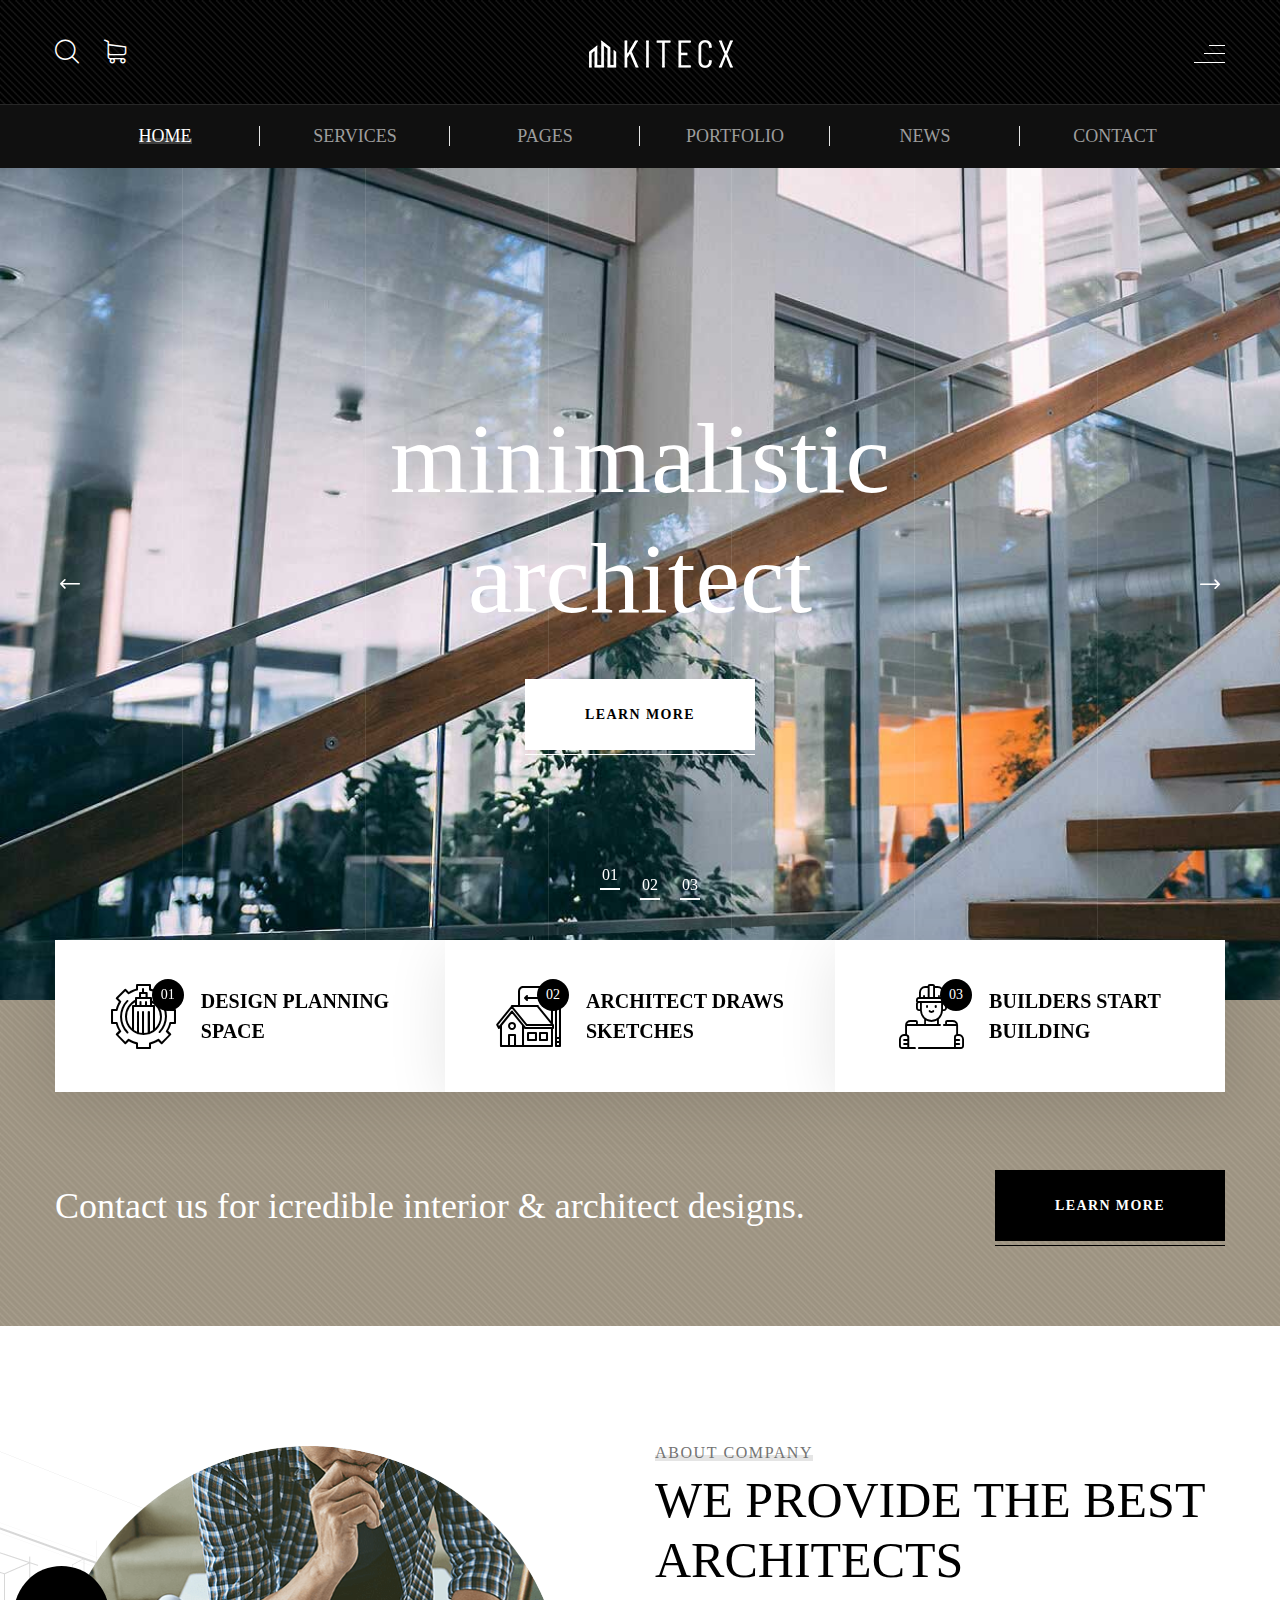
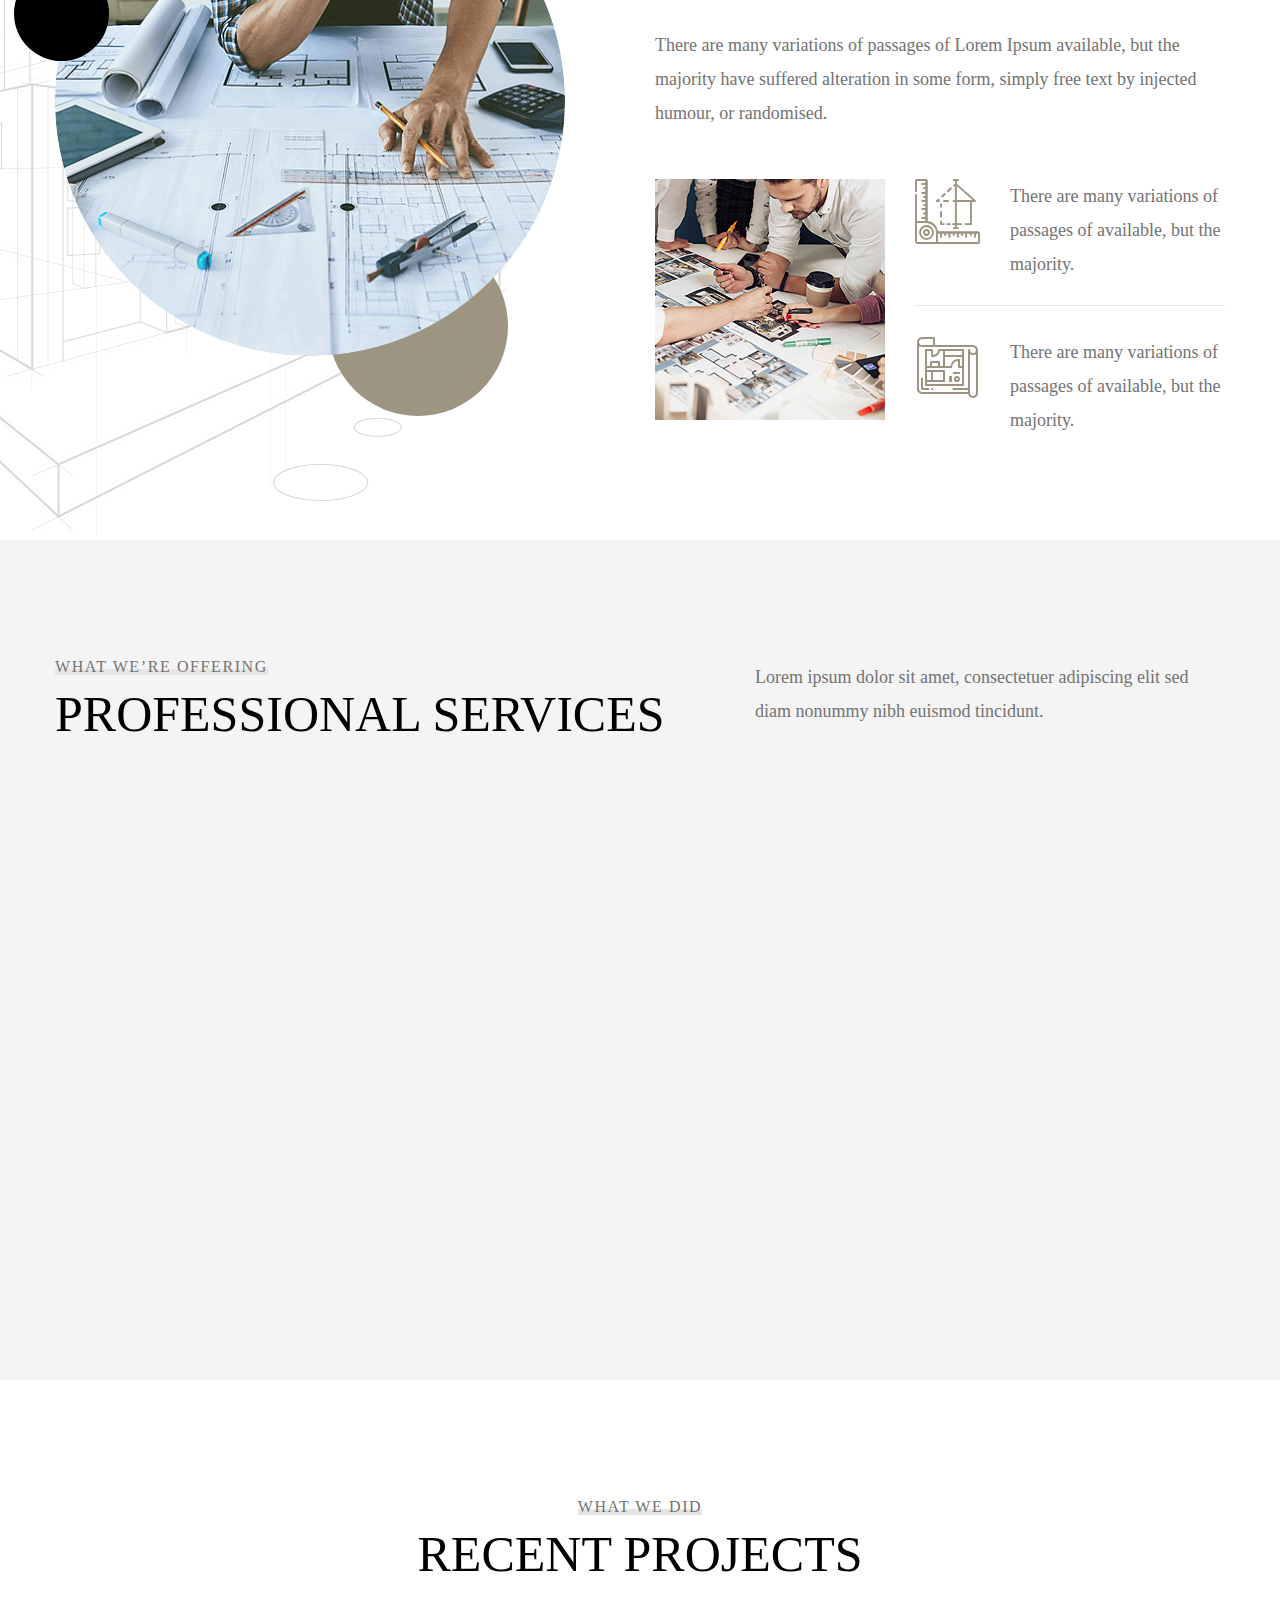
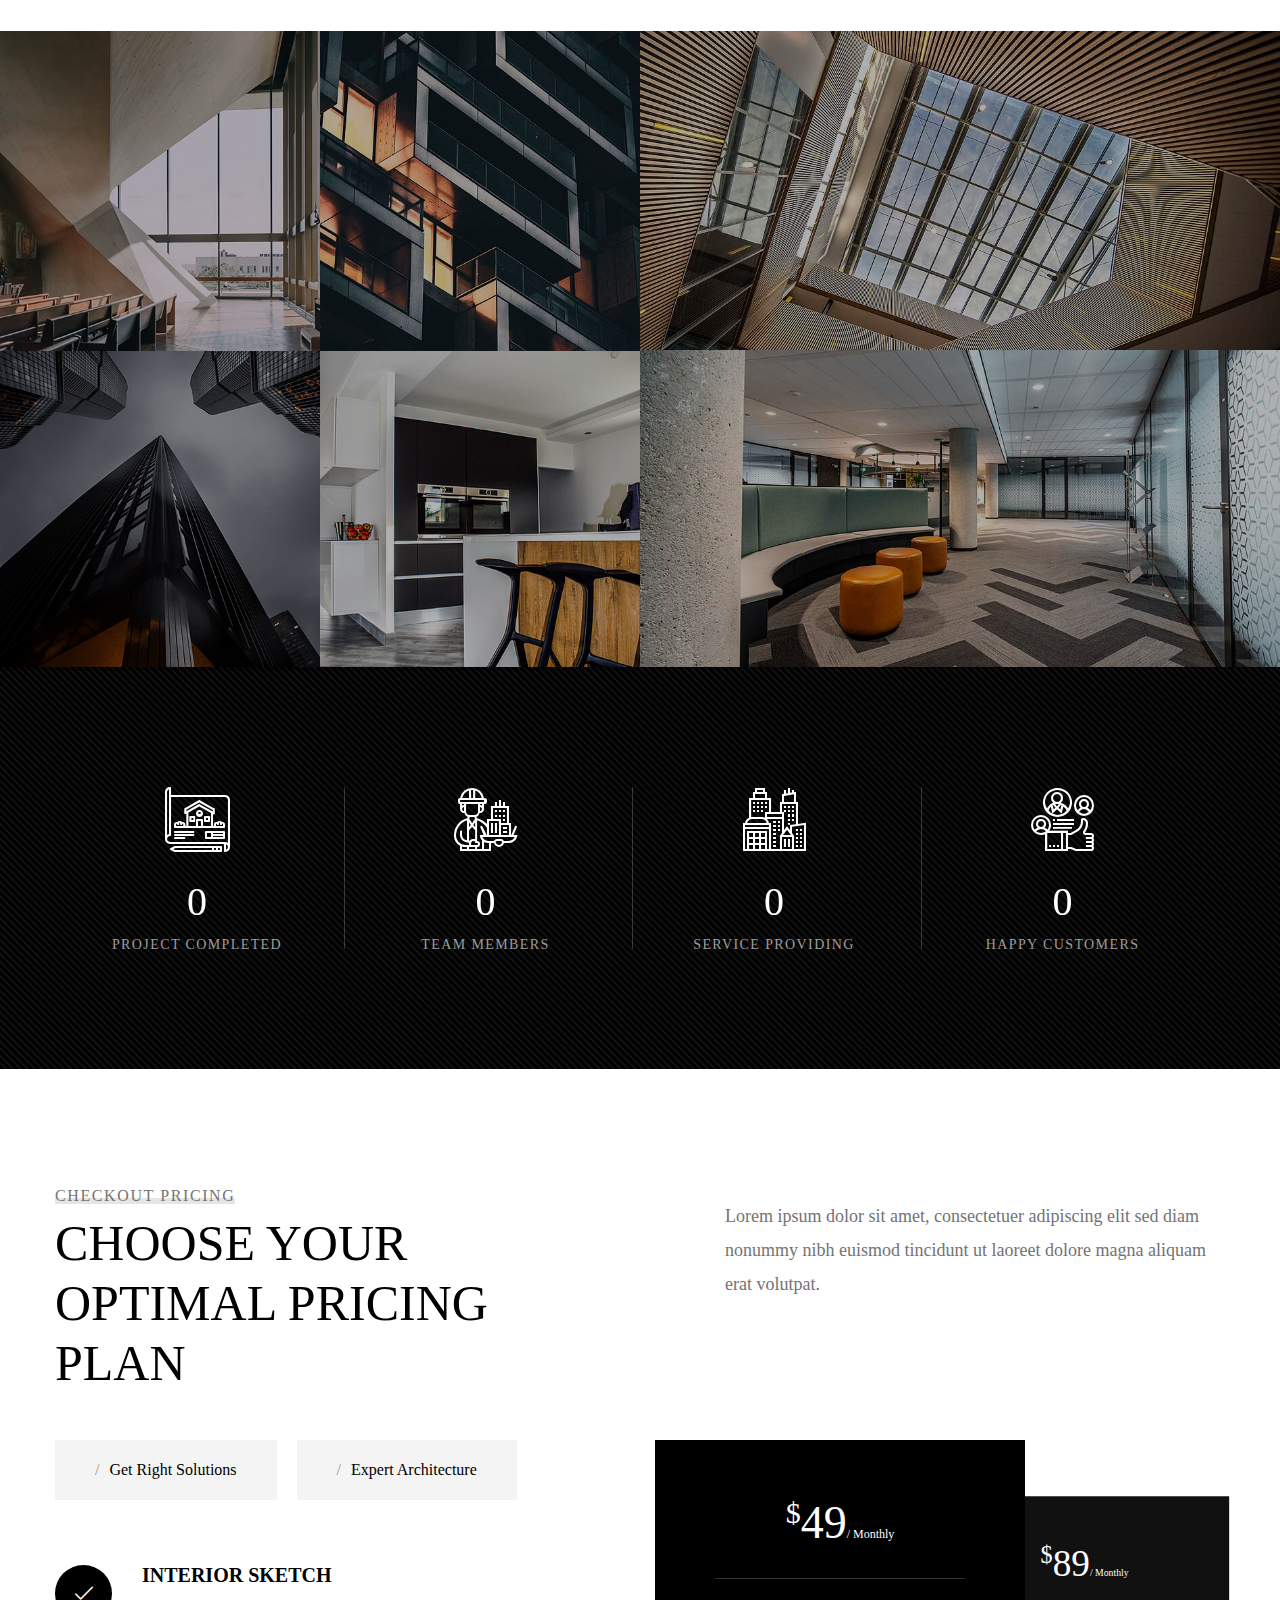
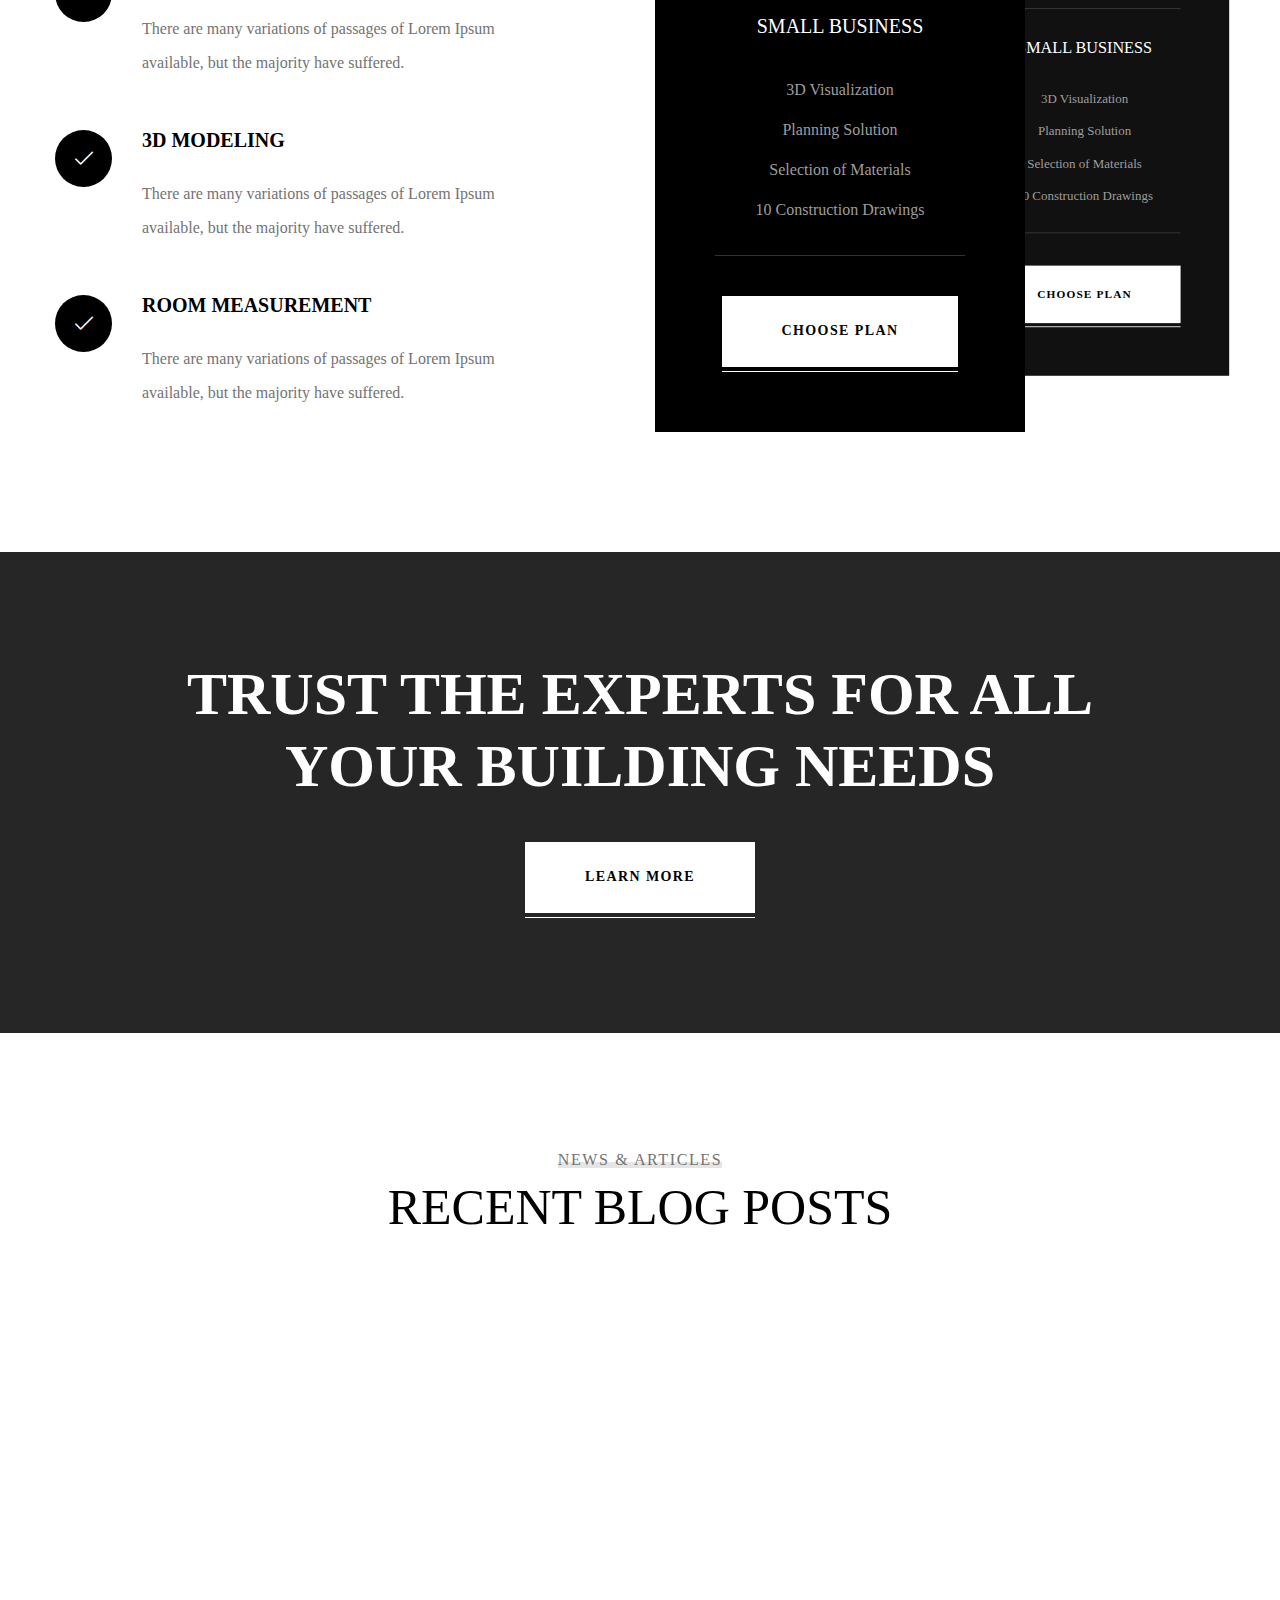
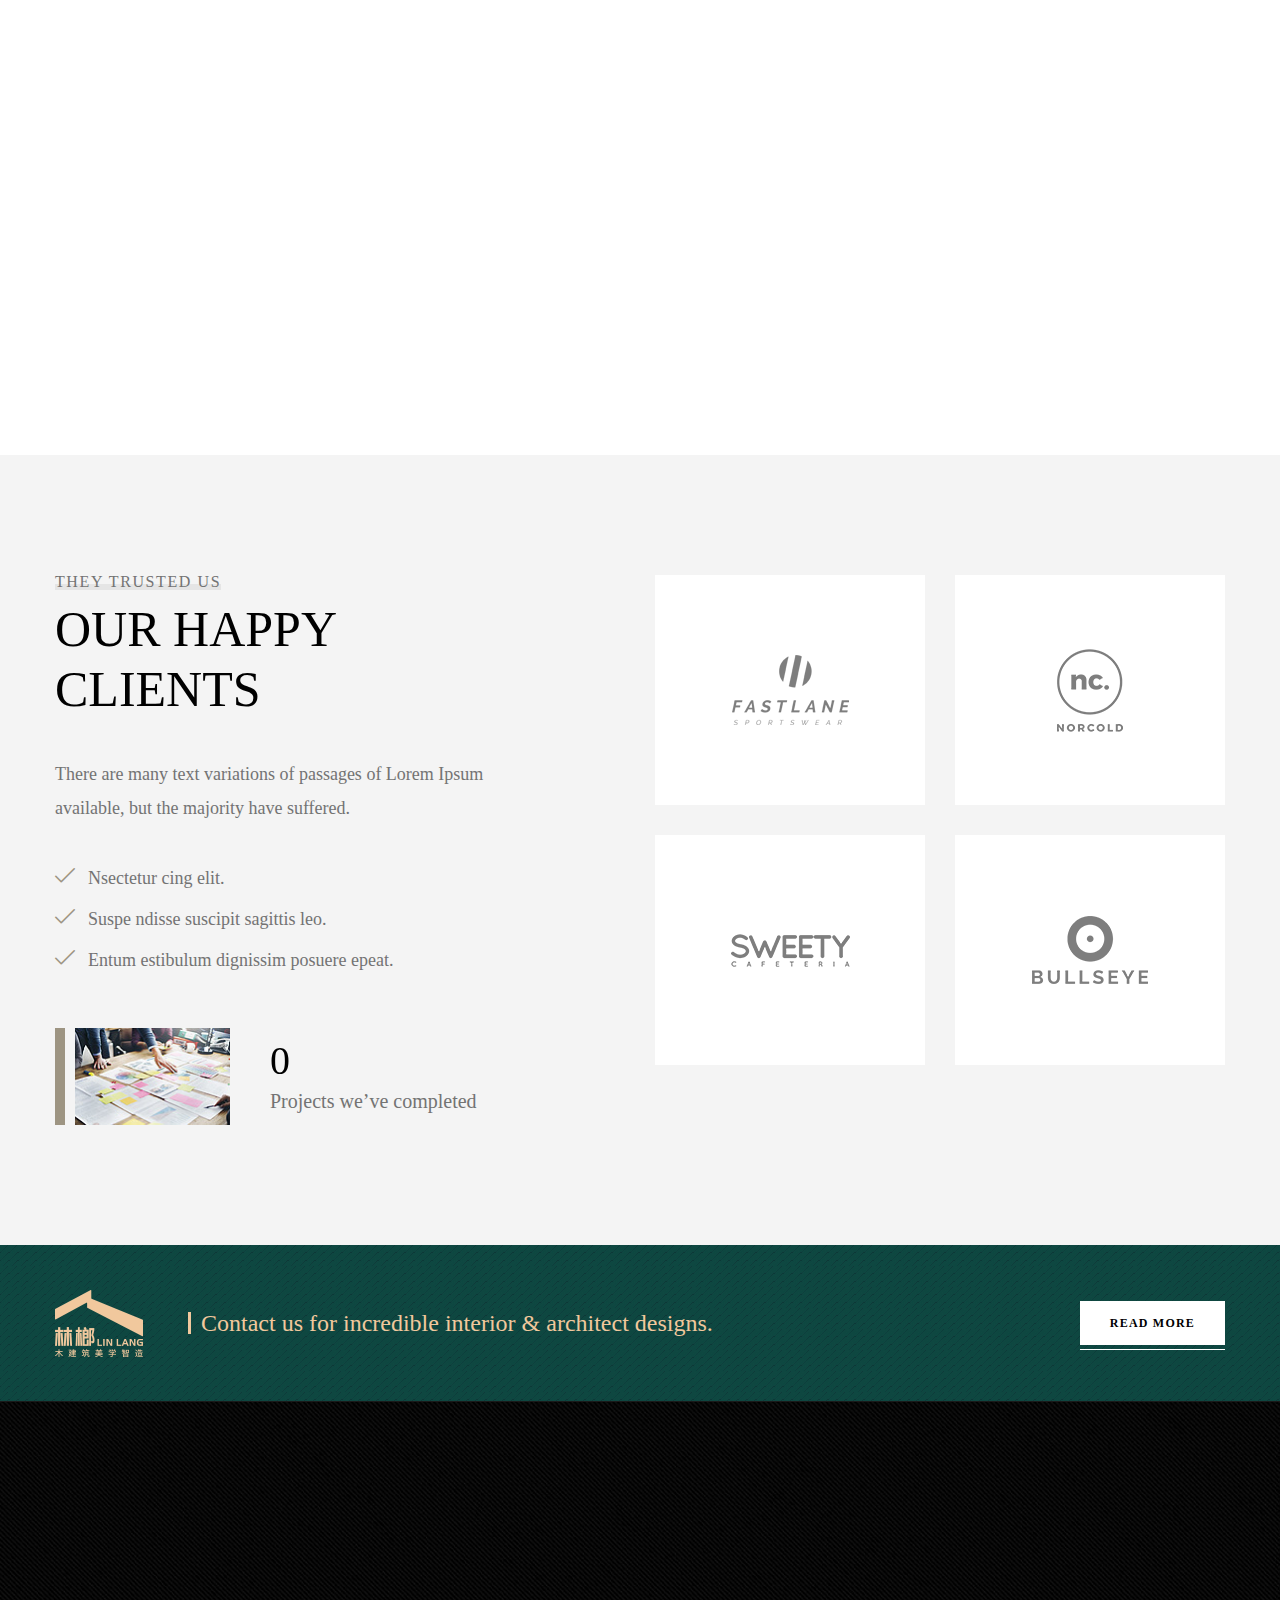
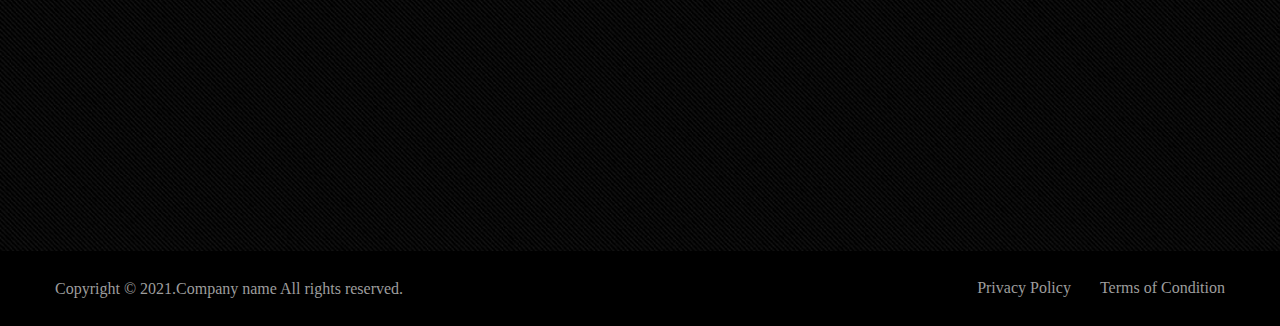
<file: index2.html>
<!DOCTYPE html>
<html lang="en">

<head>
    <meta charset="UTF-8" />
    <meta name="viewport" content="width=device-width, initial-scale=1.0" />
    <title>Home Two || Kitecx || HTML Template For Architecture</title>
    <!-- favicons Icons -->
    <link rel="apple-touch-icon" sizes="180x180" href="assets/images/favicons/apple-touch-icon.png" />
    <link rel="icon" type="image/png" sizes="32x32" href="assets/images/favicons/favicon-32x32.png" />
    <link rel="icon" type="image/png" sizes="16x16" href="assets/images/favicons/favicon-16x16.png" />
    <link rel="manifest" href="assets/images/favicons/site.webmanifest" />
    <meta name="description" content="Crsine HTML Template For Car Services" />

    <!-- fonts -->
    <link rel="preconnect" href="https://fonts.gstatic.com">
    <link
        href="https://fonts.googleapis.com/css2?family=Roboto:ital,wght@0,100;0,300;0,400;0,500;0,700;0,900;1,100;1,300;1,400;1,500;1,700;1,900&display=swap"
        rel="stylesheet">


    <link rel="stylesheet" href="assets/vendors/bootstrap/css/bootstrap.min.css" />
    <link rel="stylesheet" href="assets/vendors/animate/animate.min.css" />
    <link rel="stylesheet" href="assets/vendors/fontawesome/css/all.min.css" />
    <link rel="stylesheet" href="assets/vendors/jarallax/jarallax.css" />
    <link rel="stylesheet" href="assets/vendors/jquery-magnific-popup/jquery.magnific-popup.css" />
    <link rel="stylesheet" href="assets/vendors/nouislider/nouislider.min.css" />
    <link rel="stylesheet" href="assets/vendors/nouislider/nouislider.pips.css" />
    <link rel="stylesheet" href="assets/vendors/odometer/odometer.min.css" />
    <link rel="stylesheet" href="assets/vendors/swiper/swiper.min.css" />
    <link rel="stylesheet" href="assets/vendors/kitecx-icons/style.css">
    <link rel="stylesheet" href="assets/vendors/tiny-slider/tiny-slider.min.css" />
    <link rel="stylesheet" href="assets/vendors/reey-font/stylesheet.css" />
    <link rel="stylesheet" href="assets/vendors/owl-carousel/owl.carousel.min.css" />
    <link rel="stylesheet" href="assets/vendors/owl-carousel/owl.theme.default.min.css" />
    <link rel="stylesheet" href="assets/vendors/twentytwenty/twentytwenty.css" />

    <!-- template styles -->
    <link rel="stylesheet" href="assets/css/kitecx.css" />
    <link rel="stylesheet" href="assets/css/kitecx-responsive.css" />
</head>

<body>
    <div class="preloader">
        <img class="preloader__image" width="60" src="assets/images/loader.png" alt="" />
    </div>
    <!-- /.preloader -->
    <div class="page-wrapper">
        <header class="main-header-two clearfix">
            <div class="main-menu-wrapper-two-top">
                <div class="main-menu-wrapper-two-top-pattern"
                    style="background-image: url(assets/images/pattern/main-menu-wrapper-two-top-pattern.png)"></div>
                <div class="container">
                    <div class="main-menu-wrapper-two-top__inner">
                        <div class="main-menu-wrapper-two-top__search-and-cart-icon">
                            <a href="#"
                                class="main-menu-wrapper-two-top__search search-toggler icon-magnifying-glass"></a>
                            <a href="#"
                                class="main-menu-wrapper-two-top__cart icon-shopping-cart mini-cart__toggler"></a>
                        </div>
                        <div class="main-header-two__logo">
                            <a href="index.html">
                                <img src="assets/images/resources/logo-2.png" alt="">
                            </a>
                        </div>
                        <div class="main-header-two__three-line-icon">
                            <a href="#" class="side-menu__toggler"><img
                                    src="assets/images/resources/main-header-2-three-line-icon.png" alt=""></a>
                        </div>
                    </div>
                </div>
            </div>
            <div class="main-menu-wrapper-two-bottom">
                <div class="container">
                    <div class="main-menu-wrapper-two-bottom__inner">
                        <nav class="main-menu main-menu__two">
                            <div class="main-menu__inner">
                                <a href="#" class="mobile-nav__toggler"><i class="fa fa-bars"></i></a>
                                <ul class="main-menu__list">
                                    <li class="dropdown current">
                                        <a href="index.html">Home</a>
                                        <ul>
                                            <li>
                                                <a href="index.html">Home One</a>
                                            </li>
                                            <li><a href="index2.html">Home Two</a></li>
                                            <li><a href="index3.html">Home Three</a></li>
                                            <li class="dropdown">
                                                <a href="#">Header Styles</a>
                                                <ul>
                                                    <li><a href="index.html">Header One</a></li>
                                                    <li><a href="index.html">Header Two</a></li>
                                                    <li><a href="index.html">Header Three</a></li>
                                                </ul>
                                            </li>
                                        </ul>
                                    </li>
                                    <li class="dropdown">
                                        <a href="#">Services</a>
                                        <ul>
                                            <li><a href="services.html">Services</a></li>
                                            <li><a href="services-details.html">Service Details</a></li>
                                        </ul>
                                    </li>
                                    <li class="dropdown">
                                        <a href="#">Pages</a>
                                        <ul>
                                            <li><a href="about.html">About</a></li>
                                            <li><a href="our-mission.html">Our Mission</a></li>
                                            <li><a href="team.html">Team</a></li>
                                        </ul>
                                    </li>
                                    <li class="dropdown">
                                        <a href="#">Portfolio</a>
                                        <ul>
                                            <li><a href="portfolio.html">Portfolio</a></li>
                                            <li><a href="portfolio-details.html">Portfolio Details</a></li>
                                        </ul>
                                    </li>
                                    <li class="dropdown">
                                        <a href="#">News</a>
                                        <ul>
                                            <li><a href="news.html">News</a></li>
                                            <li><a href="news-details.html">News Details</a></li>
                                        </ul>
                                    </li>
                                    <li><a href="contact.html">Contact</a></li>
                                </ul>
                            </div>
                        </nav>
                    </div>
                </div>
            </div>
        </header>

        <div class="stricky-header stricked-menu main-menu main-menu__two">
            <div class="sticky-header__content"></div><!-- /.sticky-header__content -->
        </div><!-- /.stricky-header -->


        <section class="main-slider main-slider-two">
            <div class="swiper-container thm-swiper__slider" data-swiper-options='{"slidesPerView": 1, "loop": true,
    "effect": "fade",
     "pagination": {
        "el": "#main-slider-pagination",
        "type": "bullets",
        "clickable": true
      },
    "navigation": {
        "nextEl": "#main-slider__swiper-button-next",
        "prevEl": "#main-slider__swiper-button-prev"
    },
    "autoplay": {
        "delay": 5000
    }}'>
                <div class="swiper-wrapper">
                    <div class="swiper-slide">
                        <div class="image-layer"
                            style="background-image: url(assets/images/backgrounds/main-slider-2-1.jpg);">
                        </div>
                        <div class="main-slider_border"></div>
                        <div class="main-slider_border main-slider_border-two"></div>
                        <div class="main-slider_border main-slider_border-three"></div>
                        <div class="main-slider_border main-slider_border-four"></div>
                        <div class="main-slider_border main-slider_border-five"></div>
                        <div class="main-slider_border main-slider_border-six"></div>

                        <div class="image-layer-overlay"></div>
                        <!-- /.image-layer -->
                        <div class="container">
                            <div class="row">
                                <div class="col-lg-12 text-center">
                                    <div class="main-slider__content">
                                        <h2>minimalistic <br> architect</h2>
                                        <a href="#" class="thm-btn">Learn More</a>
                                    </div>
                                </div>
                            </div>
                        </div>
                    </div>
                    <div class="swiper-slide">
                        <div class="image-layer"
                            style="background-image: url(assets/images/backgrounds/main-slider-2-2.jpg);">
                        </div>
                        <div class="main-slider_border"></div>
                        <div class="main-slider_border main-slider_border-two"></div>
                        <div class="main-slider_border main-slider_border-three"></div>
                        <div class="main-slider_border main-slider_border-four"></div>
                        <div class="main-slider_border main-slider_border-five"></div>
                        <div class="main-slider_border main-slider_border-six"></div>

                        <div class="image-layer-overlay"></div>
                        <!-- /.image-layer -->
                        <div class="container">
                            <div class="row">
                                <div class="col-lg-12 text-center">
                                    <div class="main-slider__content">
                                        <h2>minimalistic <br> architect</h2>
                                        <a href="#" class="thm-btn">Learn More</a>
                                    </div>
                                </div>
                            </div>
                        </div>
                    </div>
                    <div class="swiper-slide">
                        <div class="image-layer"
                            style="background-image: url(assets/images/backgrounds/main-slider-2-3.jpg);">
                        </div>
                        <div class="main-slider_border"></div>
                        <div class="main-slider_border main-slider_border-two"></div>
                        <div class="main-slider_border main-slider_border-three"></div>
                        <div class="main-slider_border main-slider_border-four"></div>
                        <div class="main-slider_border main-slider_border-five"></div>
                        <div class="main-slider_border main-slider_border-six"></div>

                        <div class="image-layer-overlay"></div>
                        <!-- /.image-layer -->
                        <div class="container">
                            <div class="row">
                                <div class="col-lg-12 text-center">
                                    <div class="main-slider__content">
                                        <h2>minimalistic <br> architect</h2>
                                        <a href="#" class="thm-btn">Learn More</a>
                                    </div>
                                </div>
                            </div>
                        </div>
                    </div>
                </div>
                <!-- If we need navigation buttons -->
                <div class="swiper-pagination" id="main-slider-pagination"></div>
                <div class="main-slider__nav-two">
                    <div class="swiper-button-prev" id="main-slider__swiper-button-next"><i
                            class="icon-right-arrow icon-left-arrow"></i>
                    </div>
                    <div class="swiper-button-next" id="main-slider__swiper-button-prev"><i
                            class="icon-right-arrow"></i>
                    </div>
                </div>
            </div>
        </section>

        <!--Steps Start-->
        <section class="steps">
            <div class="container">
                <div class="steps__inner">
                    <div class="row">
                        <div class="col-xl-4 col-lg-4">
                            <!--Steps Single-->
                            <div class="steps__single">
                                <div class="steps__icon">
                                    <span class="icon-architect"></span>
                                    <div class="steps__count">
                                    </div>
                                </div>
                                <div class="steps__text">
                                    <h4>Design Planning <br> Space</h4>
                                </div>
                            </div>
                        </div>
                        <div class="col-xl-4 col-lg-4">
                            <!--Steps Single-->
                            <div class="steps__single">
                                <div class="steps__icon">
                                    <span class="icon-architect-1"></span>
                                    <div class="steps__count">
                                    </div>
                                </div>
                                <div class="steps__text">
                                    <h4>Architect Draws <br> Sketches</h4>
                                </div>
                            </div>
                        </div>
                        <div class="col-xl-4 col-lg-4">
                            <!--Steps Single-->
                            <div class="steps__single">
                                <div class="steps__icon">
                                    <span class="icon-architect-2"></span>
                                    <div class="steps__count">
                                    </div>
                                </div>
                                <div class="steps__text">
                                    <h4>Builders Start <br> Building</h4>
                                </div>
                            </div>
                        </div>
                    </div>
                </div>
            </div>
        </section>
        <!--Steps End-->

        <!--Cta One Start-->
        <section class="cta-one">
            <div class="cta-one-pattern" style="background-image: url(assets/images/pattern/cta-one-pattern.jpg)"></div>
            <div class="container">
                <div class="cta-one__inner">
                    <div class="cta-one__content">
                        <h2 class="cta-one__text">Contact us for icredible interior & architect designs.</h2>
                    </div>
                    <div class="cta-one__btn-box">
                        <a href="#" class="cta-one__btn thm-btn">Learn more</a>
                    </div>
                </div>
            </div>
        </section>
        <!--Cta One End-->

        <!--Welcome Two Start-->
        <section class="welcome-two">
            <div class="welcome-two-bg" style="background-image: url(assets/images/backgrounds/welcome-two-bg.png)">
            </div>
            <div class="container">
                <div class="row">
                    <div class="col-xl-6">
                        <div class="welcome-two__left">
                            <div class="welcome-two__img">
                                <img src="assets/images/resources/welcome-two-img-1.png" alt="">
                                <div class="welcome-two__img-shape-1"></div>
                                <div class="welcome-two__img-shape-2"></div>
                            </div>
                        </div>
                    </div>
                    <div class="col-xl-6">
                        <div class="welcome-two__right">
                            <div class="section-title text-left">
                                <span class="section-title__tagline">About Company</span>
                                <h2 class="section-title__title">We Provide the best architects</h2>
                            </div>
                            <p class="welcome-two__text">There are many variations of passages of Lorem Ipsum available,
                                but the majority have suffered alteration in some form, simply free text by injected
                                humour, or randomised.</p>
                            <div class="welcome-two__icon-box">
                                <div class="row">
                                    <div class="col-xl-6 col-lg-6 col-md-6">
                                        <div class="welcome-two__icon-box-img">
                                            <img src="assets/images/resources/welcome-two-img-2.jpg" alt="">
                                        </div>
                                    </div>
                                    <div class="col-xl-6 col-lg-6 col-md-6">
                                        <div class="welcome-two__icon-list-box">
                                            <ul class="welcome-two__icon-list list-unstyled">
                                                <li>
                                                    <div class="icon">
                                                        <span class="icon-measure"></span>
                                                    </div>
                                                    <div class="text-box">
                                                        <p>There are many variations of passages of available, but the
                                                            majority.</p>
                                                    </div>
                                                </li>
                                                <li>
                                                    <div class="icon">
                                                        <span class="icon-blueprint"></span>
                                                    </div>
                                                    <div class="text-box">
                                                        <p>There are many variations of passages of available, but the
                                                            majority.</p>
                                                    </div>
                                                </li>
                                            </ul>
                                        </div>
                                    </div>
                                </div>
                            </div>
                        </div>
                    </div>
                </div>
            </div>
        </section>
        <!--Welcome Two End-->

        <!--Services Two Start-->
        <section class="services-two">
            <div class="container">
                <div class="row">
                    <div class="col-xl-7">
                        <div class="section-title text-left">
                            <span class="section-title__tagline">what we’re offering</span>
                            <h2 class="section-title__title">Professional services</h2>
                        </div>
                    </div>
                    <div class="col-xl-5">
                        <div class="services-two__top-text-box">
                            <p class="services-two__top-text">Lorem ipsum dolor sit amet, consectetuer adipiscing elit
                                sed diam nonummy nibh euismod tincidunt.</p>
                        </div>
                    </div>
                </div>
                <div class="row">
                    <div class="col-xl-4 col-lg-4 wow fadeInLeft" data-wow-duration="1500ms">
                        <!--Services Two Single-->
                        <div class="services-two__single">
                            <div class="services-two__single-bg"
                                style="background-image: url(assets/images/services/services-two__single-bg.png)"></div>
                            <div class="services-two__icon">
                                <span class="icon-house-design"></span>
                            </div>
                            <h2 class="services-two__title"><a href="services-details.html">Design & Planning</a></h2>
                            <p class="services-two__text-2">Lorem ipsum dolor sit amet, consectetur notted adipisicing
                                lipsim elit sed do.</p>
                            <a href="services-details.html" class="services-one__btn services-two__btn">Read More</a>
                        </div>
                    </div>
                    <div class="col-xl-4 col-lg-4 wow fadeInUp" data-wow-duration="1500ms" data-wow-delay="100ms">
                        <!--Services Two Single-->
                        <div class="services-two__single">
                            <div class="services-two__single-bg"
                                style="background-image: url(assets/images/services/services-two__single-bg.png)"></div>
                            <div class="services-two__icon">
                                <span class="icon-kitchen"></span>
                            </div>
                            <h2 class="services-two__title"><a href="services-details.html">Furniture & Decor</a></h2>
                            <p class="services-two__text-2">Lorem ipsum dolor sit amet, consectetur notted adipisicing
                                lipsim elit sed do.</p>
                            <a href="services-details.html" class="services-one__btn services-two__btn">Read More</a>
                        </div>
                    </div>
                    <div class="col-xl-4 col-lg-4 wow fadeInRight" data-wow-duration="1500ms" data-wow-delay="200ms">
                        <!--Services Two Single-->
                        <div class="services-two__single">
                            <div class="services-two__single-bg"
                                style="background-image: url(assets/images/services/services-two__single-bg.png)"></div>
                            <div class="services-two__icon">
                                <span class="icon-architect-3"></span>
                            </div>
                            <h2 class="services-two__title"><a href="services-details.html">Exterior Design</a></h2>
                            <p class="services-two__text-2">Lorem ipsum dolor sit amet, consectetur notted adipisicing
                                lipsim elit sed do.</p>
                            <a href="services-details.html" class="services-one__btn services-two__btn">Read More</a>
                        </div>
                    </div>
                </div>
            </div>
        </section>
        <!--Services Two End-->

        <!--Project Two Start-->
        <section class="project-two">
            <div class="project-two__container">
                <div class="section-title text-center">
                    <span class="section-title__tagline">what we did</span>
                    <h2 class="section-title__title">recent projects</h2>
                </div>
                <div class="row masonary-layout">
                    <div class="col-xl-3 col-lg-6 col-md-6">
                        <div class="project-two__single">
                            <div class="project-two__img">
                                <img src="assets/images/project/project-two-img-1.jpg" alt="">
                                <div class="project-two__architect">
                                    <p>architect</p>
                                    <h3><a href="portfolio-details.html">Modern Villa</a></h3>
                                </div>
                            </div>
                        </div>
                    </div>
                    <div class="col-xl-3 col-lg-6 col-md-6">
                        <div class="project-two__single">
                            <div class="project-two__img">
                                <img src="assets/images/project/project-two-img-2.jpg" alt="">
                                <div class="project-two__architect">
                                    <p>architect</p>
                                    <h3><a href="portfolio-details.html">Modern Villa</a></h3>
                                </div>
                            </div>
                        </div>
                    </div>
                    <div class="col-xl-6 col-lg-6 col-md-6">
                        <div class="project-two__single">
                            <div class="project-two__img">
                                <img src="assets/images/project/project-two-img-3.jpg" alt="">
                                <div class="project-two__architect">
                                    <p>architect</p>
                                    <h3><a href="portfolio-details.html">Modern Villa</a></h3>
                                </div>
                            </div>
                        </div>
                    </div>
                    <div class="col-xl-6 col-lg-6 col-md-6">
                        <div class="project-two__single">
                            <div class="project-two__img">
                                <img src="assets/images/project/project-two-img-4.jpg" alt="">
                                <div class="project-two__architect">
                                    <p>architect</p>
                                    <h3><a href="portfolio-details.html">Modern Villa</a></h3>
                                </div>
                            </div>
                        </div>
                    </div>
                    <div class="col-xl-3 col-lg-6 col-md-6">
                        <div class="project-two__single">
                            <div class="project-two__img">
                                <img src="assets/images/project/project-two-img-5.jpg" alt="">
                                <div class="project-two__architect">
                                    <p>architect</p>
                                    <h3><a href="portfolio-details.html">Modern Villa</a></h3>
                                </div>
                            </div>
                        </div>
                    </div>
                    <div class="col-xl-3 col-lg-6 col-md-6">
                        <div class="project-two__single">
                            <div class="project-two__img">
                                <img src="assets/images/project/project-two-img-6.jpg" alt="">
                                <div class="project-two__architect">
                                    <p>architect</p>
                                    <h3><a href="portfolio-details.html">Modern Villa</a></h3>
                                </div>
                            </div>
                        </div>
                    </div>

                </div>
            </div>
        </section>
        <!--Project Two End-->

        <!--Counters One Start-->
        <section class="counters-one counters-one-martopminus">
            <div class="counters-one-pattern"
                style="background-image: url(assets/images/pattern/counter-one-pattern.jpg)"></div>
            <div class="container">
                <ul class="counters-one__box list-unstyled">
                    <li class="counter-one__single">
                        <div class="counter-one__icon">
                            <span class="icon-architect-4"></span>
                        </div>
                        <h3 class="odometer" data-count="6805">00</h3>
                        <p class="counter-one__text">Project Completed</p>
                    </li>
                    <li class="counter-one__single">
                        <div class="counter-one__icon">
                            <span class="icon-architect-5"></span>
                        </div>
                        <h3 class="odometer" data-count="906">00</h3>
                        <p class="counter-one__text">Team Members</p>
                    </li>
                    <li class="counter-one__single">
                        <div class="counter-one__icon">
                            <span class="icon-buildings"></span>
                        </div>
                        <h3 class="odometer" data-count="200">00</h3>
                        <p class="counter-one__text">Service Providing</p>
                    </li>
                    <li class="counter-one__single">
                        <div class="counter-one__icon">
                            <span class="icon-satisfaction"></span>
                        </div>
                        <h3 class="odometer" data-count="9760">00</h3>
                        <p class="counter-one__text">Happy Customers</p>
                    </li>
                </ul>
            </div>
        </section>
        <!--Counters One Start-->

        <!--Pricing One Start-->
        <section class="pricing-one">
            <div class="container">
                <div class="pricing-tabs">
                    <div class="row">
                        <div class="col-xl-6">
                            <div class="section-title text-left">
                                <span class="section-title__tagline">Checkout pricing</span>
                                <h2 class="section-title__title">Choose Your Optimal Pricing Plan</h2>
                            </div>
                        </div>
                        <div class="col-xl-6">
                            <div class="pricing-one__content">
                                <p class="pricing-one__text">Lorem ipsum dolor sit amet, consectetuer adipiscing elit
                                    sed diam nonummy nibh euismod tincidunt ut laoreet dolore magna aliquam erat
                                    volutpat.</p>
                            </div>
                        </div>
                    </div>
                    <div class="row">
                        <div class="col-xl-6">
                            <div class="pricing-one__left">
                                <ul class="pricing-one__points list-unstyled">
                                    <li><span>/</span> Get Right Solutions</li>
                                    <li><span>/</span> Expert Architecture</li>
                                </ul>
                                <ul class="pricing-one__checks-list list-unstyled">
                                    <li>
                                        <div class="pricing-one__checks-icon">
                                            <i class="icon-tick"></i>
                                        </div>
                                        <div class="pricing-one__checks-text-box">
                                            <h3 class="pricing-one__checks-title">INTERIOR SKETCH</h3>
                                            <p class="pricing-one__checks-text">There are many variations of passages of
                                                Lorem Ipsum available, but the majority have suffered.</p>
                                        </div>
                                    </li>
                                    <li>
                                        <div class="pricing-one__checks-icon">
                                            <i class="icon-tick"></i>
                                        </div>
                                        <div class="pricing-one__checks-text-box">
                                            <h3 class="pricing-one__checks-title">3D MODELING</h3>
                                            <p class="pricing-one__checks-text">There are many variations of passages of
                                                Lorem Ipsum available, but the majority have suffered.</p>
                                        </div>
                                    </li>
                                    <li>
                                        <div class="pricing-one__checks-icon">
                                            <i class="icon-tick"></i>
                                        </div>
                                        <div class="pricing-one__checks-text-box">
                                            <h3 class="pricing-one__checks-title">ROOM MEASUREMENT</h3>
                                            <p class="pricing-one__checks-text">There are many variations of passages of
                                                Lorem Ipsum available, but the majority have suffered.</p>
                                        </div>
                                    </li>
                                </ul>
                            </div>
                        </div>

                        <div class="col-xl-6">
                            <div class="pricing-one__table-box">
                                <div class="pricing-one__right">

                                    <div class="pr-content">

                                        <div class="pr-tab active-tab" id="tab-2">
                                            <div class="pricing-one__table-box-single">
                                                <div class="pricing-one__table">
                                                    <div class="pricing-one__rate-box">
                                                        <h2><span class="pricing-one__dolar">$</span>49<span>/
                                                                Monthly</span></h2>
                                                    </div>
                                                    <div class="pricing-one__details-box">
                                                        <h3 class="pricing-one__details-title">Small Business</h3>
                                                        <ul class="list-unstyled">
                                                            <li>3D Visualization</li>
                                                            <li>Planning Solution</li>
                                                            <li>Selection of Materials</li>
                                                            <li>10 Construction Drawings</li>
                                                        </ul>
                                                    </div>
                                                    <div class="pricing-one__btn-box">
                                                        <a href="#" class="pricing-one__btn thm-btn">Choose plan</a>
                                                    </div>
                                                </div>
                                            </div>
                                        </div>

                                        <div class="pr-tab " id="tab-1">
                                            <div class="pricing-one__table-box-single">
                                                <div class="pricing-one__table">
                                                    <div class="pricing-one__rate-box">
                                                        <h2><span class="pricing-one__dolar">$</span>89<span>/
                                                                Monthly</span></h2>
                                                    </div>
                                                    <div class="pricing-one__details-box">
                                                        <h3 class="pricing-one__details-title">Small Business</h3>
                                                        <ul class="list-unstyled">
                                                            <li>3D Visualization</li>
                                                            <li>Planning Solution</li>
                                                            <li>Selection of Materials</li>
                                                            <li>10 Construction Drawings</li>
                                                        </ul>
                                                    </div>
                                                    <div class="pricing-one__btn-box">
                                                        <a href="#" class="pricing-one__btn thm-btn">Choose plan</a>
                                                    </div>
                                                </div>
                                            </div>
                                        </div>

                                    </div>





                                </div>
                            </div>
                        </div>

                    </div>
                </div>
            </div>
        </section>
        <!--Pricing One End-->










        <!--Trust Experts Start-->
        <section class="trust-experts">
            <div class="trust-experts-bg jarallax" data-jarallax data-speed="0.2" data-imgPosition="50% 0%"
                style="background-image: url(assets/images/backgrounds/trust-experts-bg.jpg)"></div>
            <div class="container">
                <div class="trust-experts__inner">
                    <h2 class="trust-experts__text">Trust the Experts for All <br> Your building Needs</h2>
                    <a href="#" class="trust-experts__btn thm-btn">Learn more</a>
                </div>
            </div>
        </section>
        <!--Trust Experts End-->

        <!--News One Start-->
        <section class="news-one">
            <div class="container">
                <div class="section-title text-center">
                    <span class="section-title__tagline">news & articles</span>
                    <h2 class="section-title__title">Recent blog posts</h2>
                </div>
                <div class="row">
                    <div class="col-xl-4 col-lg-4 wow fadeInUp" data-wow-delay="100ms">
                        <!--News One Single-->
                        <div class="news-one__single">
                            <div class="news-one__img-box">
                                <div class="news-one-img">
                                    <img src="assets/images/blog/news-one-img-1.jpg" alt="">
                                    <a href="news-details.html">
                                        <span class="news-one__plus"></span>
                                    </a>
                                </div>
                                <div class="news-one__date-box">
                                    <p>20 april</p>
                                </div>
                            </div>
                            <div class="news-one__content">
                                <ul class="list-unstyled news-one__meta">
                                    <li><a href="news-details.html"><i class="far fa-user-circle"></i> Admin</a></li>
                                    <li><a href="news-details.html"><i class="far fa-comments"></i> 2 Comments</a>
                                    </li>
                                </ul>
                                <h3 class="news-one__title">
                                    <a href="news-details.html">16 easy ideas to use Everyday Stuff in Kitchen</a>
                                </h3>
                                <p class="news-one__text">Lorem ipsum is simply free text used by new pesnhl note this
                                    copytyping refreshing.</p>
                                <a href="news-details.html" class="news-one__btn">Read More</a>
                            </div>
                        </div>
                    </div>
                    <div class="col-xl-4 col-lg-4 wow fadeInUp" data-wow-delay="200ms">
                        <!--News One Single-->
                        <div class="news-one__single">
                            <div class="news-one__img-box">
                                <div class="news-one-img">
                                    <img src="assets/images/blog/news-one-img-2.jpg" alt="">
                                    <a href="news-details.html">
                                        <span class="news-one__plus"></span>
                                    </a>
                                </div>
                                <div class="news-one__date-box">
                                    <p>20 april</p>
                                </div>
                            </div>
                            <div class="news-one__content">
                                <ul class="list-unstyled news-one__meta">
                                    <li><a href="news-details.html"><i class="far fa-user-circle"></i> Admin</a></li>
                                    <li><a href="news-details.html"><i class="far fa-comments"></i> 2 Comments</a>
                                    </li>
                                </ul>
                                <h3 class="news-one__title">
                                    <a href="news-details.html">Bring to the table win-win survival strategies to</a>
                                </h3>
                                <p class="news-one__text">Lorem ipsum is simply free text used by new pesnhl note this
                                    copytyping refreshing.</p>
                                <a href="news-details.html" class="news-one__btn">Read More</a>
                            </div>
                        </div>
                    </div>
                    <div class="col-xl-4 col-lg-4 wow fadeInUp" data-wow-delay="300ms">
                        <!--News One Single-->
                        <div class="news-one__single">
                            <div class="news-one__img-box">
                                <div class="news-one-img">
                                    <img src="assets/images/blog/news-one-img-3.jpg" alt="">
                                    <a href="news-details.html">
                                        <span class="news-one__plus"></span>
                                    </a>
                                </div>
                                <div class="news-one__date-box">
                                    <p>20 april</p>
                                </div>
                            </div>
                            <div class="news-one__content">
                                <ul class="list-unstyled news-one__meta">
                                    <li><a href="news-details.html"><i class="far fa-user-circle"></i> Admin</a></li>
                                    <li><a href="news-details.html"><i class="far fa-comments"></i> 2 Comments</a>
                                    </li>
                                </ul>
                                <h3 class="news-one__title">
                                    <a href="news-details.html">Organically grow the holistic world view of
                                        disruptive</a>
                                </h3>
                                <p class="news-one__text">Lorem ipsum is simply free text used by new pesnhl note this
                                    copytyping refreshing.</p>
                                <a href="news-details.html" class="news-one__btn">Read More</a>
                            </div>
                        </div>
                    </div>
                </div>
            </div>
        </section>
        <!--News One End-->

        <!--They Trusted Start-->
        <section class="they-trusted">
            <div class="container">
                <div class="row">
                    <div class="col-xl-6 col-lg-6">
                        <div class="they-trusted__left">
                            <div class="section-title text-left">
                                <span class="section-title__tagline">They Trusted us</span>
                                <h2 class="section-title__title">Our Happy Clients</h2>
                            </div>
                            <p class="they-trusted__text">There are many text variations of passages of Lorem Ipsum
                                available, but the majority have suffered.</p>
                            <ul class="list-unstyled they-trusted__list">
                                <li>
                                    <div class="icon">
                                        <span class="icon-tick"></span>
                                    </div>
                                    <div class="text">
                                        <p>Nsectetur cing elit.</p>
                                    </div>
                                </li>
                                <li>
                                    <div class="icon">
                                        <span class="icon-tick"></span>
                                    </div>
                                    <div class="text">
                                        <p>Suspe ndisse suscipit sagittis leo.</p>
                                    </div>
                                </li>
                                <li>
                                    <div class="icon">
                                        <span class="icon-tick"></span>
                                    </div>
                                    <div class="text">
                                        <p>Entum estibulum dignissim posuere epeat.</p>
                                    </div>
                                </li>
                            </ul>
                            <div class="they-trusted__projects-complete">
                                <div class="they-trusted__projects-complete-img">
                                    <img src="assets/images/resources/they-trusted__projects-complete-img.jpg" alt="">
                                </div>
                                <div class="they-trusted__projects-complete-count-box">
                                    <h3 class="odometer" data-count="345600">00</h3>
                                    <p class="they-trusted__projects-complete-text">Projects we’ve completed</p>
                                </div>
                            </div>
                        </div>
                    </div>
                    <div class="col-xl-6 col-lg-6">
                        <div class="they-trusted__brand">
                            <div class="row">
                                <div class="col-xl-6 col-lg-6 col-md-6">
                                    <div class="they-trusted__brand-single">
                                        <div class="they-trusted__brand-main-img">
                                            <a href="#"><img src="assets/images/resources/brand-2-1.png" alt=""></a>
                                        </div>
                                        <div class="they-trusted__brand-overly">
                                            <a href="#"><img src="assets/images/resources/brand-2-1-overlay.png"
                                                    alt=""></a>
                                        </div>
                                        <div class="they-trusted__brand-prattern"
                                            style="background-image: url(assets/images/pattern/they-trusted-brand-pattern.png)">
                                        </div>
                                    </div>
                                </div>
                                <div class="col-xl-6 col-lg-6 col-md-6">
                                    <div class="they-trusted__brand-single">
                                        <div class="they-trusted__brand-main-img">
                                            <a href="#"><img src="assets/images/resources/brand-2-2.png" alt=""></a>
                                        </div>
                                        <div class="they-trusted__brand-overly">
                                            <a href="#"><img src="assets/images/resources/brand-2-2-overlay.png"
                                                    alt=""></a>
                                        </div>
                                        <div class="they-trusted__brand-prattern"
                                            style="background-image: url(assets/images/pattern/they-trusted-brand-pattern.png)">
                                        </div>
                                    </div>
                                </div>
                                <div class="col-xl-6 col-lg-6 col-md-6">
                                    <div class="they-trusted__brand-single they-trusted__brand-single-mb-0">
                                        <div class="they-trusted__brand-main-img">
                                            <a href="#"><img src="assets/images/resources/brand-2-3.png" alt=""></a>
                                        </div>
                                        <div class="they-trusted__brand-overly">
                                            <a href="#"><img src="assets/images/resources/brand-2-3-overlay.png"
                                                    alt=""></a>
                                        </div>
                                        <div class="they-trusted__brand-prattern"
                                            style="background-image: url(assets/images/pattern/they-trusted-brand-pattern.png)">
                                        </div>
                                    </div>
                                </div>
                                <div class="col-xl-6 col-lg-6 col-md-6">
                                    <div class="they-trusted__brand-single they-trusted__brand-single-mb-0">
                                        <div class="they-trusted__brand-main-img">
                                            <a href="#"><img src="assets/images/resources/brand-2-4.png" alt=""></a>
                                        </div>
                                        <div class="they-trusted__brand-overly">
                                            <a href="#"><img src="assets/images/resources/brand-2-4-overlay.png"
                                                    alt=""></a>
                                        </div>
                                        <div class="they-trusted__brand-prattern"
                                            style="background-image: url(assets/images/pattern/they-trusted-brand-pattern.png)">
                                        </div>
                                    </div>
                                </div>
                            </div>
                        </div>
                    </div>
                </div>
            </div>
        </section>
        <!--They Trusted End-->

        <!--Site Footer One Start-->
        <footer class="site-footer">
            <div class="site-footer__top">
                <div class="container">
                    <div class="site-footer__top-inner">
                        <div class="site-footer__top-left">
                            <div class="site-footer__top-logo-box">
                                <a href="index.html"><img src="assets/images/resources/footer-logo.png" alt=""></a>
                            </div>
                            <div class="site-footer__top-text">
                                <p>Contact us for incredible interior & architect designs.</p>
                            </div>
                        </div>
                        <div class="site-footer_top-btn-box">
                            <a href="#" class="site-footer_top-btn thm-btn">Read More</a>
                        </div>
                    </div>
                </div>
            </div>
            <div class="site-footer__main">
                <div class="site-footer__main-pattern-bg1"
                    style="background-image: url(assets/images/pattern/pattern-1.jpg);"></div>
                <div class="container">
                    <div class="row">
                        <div class="col-xl-4 col-lg-6 col-md-6 wow fadeInUp" data-wow-delay="100ms">
                            <div class="footer-widget__column footer-widget__about">
                                <h3 class="footer-widget__title">About</h3>
                                <p class="footer-widget__text">Lorem ipsum dolor sit amet, consect etur adi pisicing
                                    elit sed do eiusmod.</p>
                                <ul class="list-unstyled footer-widget__contact-list">
                                    <li>
                                        <div class="icon">
                                            <i class="fas fa-phone-square-alt"></i>
                                        </div>
                                        <div class="text">
                                            <p><a href="tel:92-666-888-0000">92 666 888 0000</a></p>
                                        </div>
                                    </li>
                                    <li>
                                        <div class="icon">
                                            <i class="fas fa-envelope"></i>
                                        </div>
                                        <div class="text">
                                            <p><a href="mailto:needhelp@company.com">needhelp@company.com</a></p>
                                        </div>
                                    </li>
                                    <li>
                                        <div class="icon">
                                            <i class="fas fa-map-marker-alt"></i>
                                        </div>
                                        <div class="text">
                                            <p>66 Broklyn Street New York, USA</p>
                                        </div>
                                    </li>
                                </ul>
                            </div>
                        </div>
                        <div class="col-xl-2 col-lg-6 col-md-6 wow fadeInUp" data-wow-delay="200ms">
                            <div class="footer-widget__column footer-widget__links clearfix">
                                <h3 class="footer-widget__title">Links</h3>
                                <ul class="footer-widget__links-list list-unstyled">
                                    <li><a href="about.html">About Us</a></li>
                                    <li><a href="our-mission.html">Our Mission</a></li>
                                    <li><a href="team.html">Meet the Team</a></li>
                                    <li><a href="#">Our Projects</a></li>
                                    <li><a href="contact.html">Contact</a></li>
                                </ul>
                            </div>
                        </div>
                        <div class="col-xl-2 col-lg-6 col-md-6 wow fadeInUp" data-wow-delay="300ms">
                            <div class="footer-widget__column footer-widget__explore">
                                <h3 class="footer-widget__title">Explore</h3>
                                <ul class="footer-widget__explore-list list-unstyled">
                                    <li><a href="#">Types of Designs</a></li>
                                    <li><a href="#">Our Story</a></li>
                                    <li><a href="#">Latest News</a></li>
                                    <li><a href="#">Help Center</a></li>
                                </ul>
                            </div>
                        </div>
                        <div class="col-xl-4 col-lg-6 col-md-6 wow fadeInUp" data-wow-delay="400ms">
                            <div class="footer-widget__column footer-widget__newsletter">
                                <h3 class="footer-widget__title">Newsletter</h3>
                                <p class="footer-widget__newsletter-text">Sign up now for weekly news and updates</p>
                                <form class="footer-widget__newsletter-form">
                                    <div class="footer-widget__newsletter-input-box">
                                        <input type="email" placeholder="Email address" name="email">
                                        <button type="submit" class="footer-widget__newsletter-btn"><i
                                                class="icon-right-arrow"></i></button>
                                    </div>
                                </form>
                                <div class="site-footer__social">
                                    <a href="#"><i class="fab fa-twitter"></i></a>
                                    <a href="#" class="clr-fb"><i class="fab fa-facebook"></i></a>
                                    <a href="#" class="clr-dri"><i class="fab fa-dribbble"></i></a>
                                    <a href="#" class="clr-ins"><i class="fab fa-instagram"></i></a>
                                </div>
                            </div>
                        </div>
                    </div>
                </div>
            </div>
            <div class="site-footer-bottom">
                <div class="container">
                    <div class="row">
                        <div class="col-xl-12">
                            <div class="site-footer-bottom__inner">
                                <div class="site-footer-bottom__left">
                                    <p>Copyright &copy; 2021.Company name All rights reserved.</p>
                                </div>
                                <ul class="site-footer-bottom__menu list-unstyled">
                                    <li><a href="#">Privacy Policy</a></li>
                                    <li><a href="#">Terms of Condition</a></li>
                                </ul>
                            </div>
                        </div>
                    </div>
                </div>
            </div>
        </footer>
        <!--Site Footer One End-->


    </div><!-- /.page-wrapper -->


    <div class="mobile-nav__wrapper">
        <div class="mobile-nav__overlay mobile-nav__toggler"></div>
        <!-- /.mobile-nav__overlay -->
        <div class="mobile-nav__content">
            <span class="mobile-nav__close mobile-nav__toggler"></span>

            <div class="logo-box">
                <a href="index.html" aria-label="logo image"><img src="assets/images/resources/logo-2.png" width="155"
                        alt="" /></a>
            </div>
            <!-- /.logo-box -->
            <div class="mobile-nav__container"></div>
            <!-- /.mobile-nav__container -->

            <ul class="mobile-nav__contact list-unstyled">
                <li>
                    <i class="fa fa-envelope"></i>
                    <a href="mailto:needhelp@packageName__.com">needhelp@kitecx.com</a>
                </li>
                <li>
                    <i class="fa fa-phone-alt"></i>
                    <a href="tel:666-888-0000">666 888 0000</a>
                </li>
            </ul><!-- /.mobile-nav__contact -->
            <div class="mobile-nav__top">
                <div class="mobile-nav__social">
                    <a href="#" class="fab fa-twitter"></a>
                    <a href="#" class="fab fa-facebook-square"></a>
                    <a href="#" class="fab fa-pinterest-p"></a>
                    <a href="#" class="fab fa-instagram"></a>
                </div><!-- /.mobile-nav__social -->
            </div><!-- /.mobile-nav__top -->



        </div>
        <!-- /.mobile-nav__content -->
    </div>
    <!-- /.mobile-nav__wrapper -->

    <div class="side-menu__block">
        <div class="side-menu__block-overlay custom-cursor__overlay side-menu__toggler">
            <div class="cursor"></div>
            <div class="cursor-follower"></div>
        </div><!-- /.side-menu__block-overlay -->
        <div class="side-menu__block-inner ">
            <span class="side-menu__close side-menu__toggler"></span>
            <a href="index.html">
                <img src="assets/images/resources/logo-1.png" alt="">
            </a>
            <div class="side-menu__block-about">
                <h3 class="side-menu__block__title">About Us</h3><!-- /.side-menu__block__title -->
                <p class="side-menu__block-about__text">We must explain to you how all seds this mistakens idea off
                    denouncing pleasures and praising pain was born and I will give you a completed accounts off the
                    system
                    and </p><!-- /.side-menu__block-about__text -->
                <a href="#" class="thm-btn side-menu__block-about__btn">Get Consulation</a>
            </div><!-- /.side-menu__block-about -->
            <hr class="side-menu__block-line" />
            <div class="side-menu__block-contact">
                <h3 class="side-menu__block__title">Contact Us</h3><!-- /.side-menu__block__title -->
                <ul class="side-menu__block-contact__list">
                    <li class="side-menu__block-contact__list-item">
                        <i class="fa fa-map-marker"></i>
                        Rock St 12, Newyork City, USA
                    </li><!-- /.side-menu__block-contact__list-item -->
                    <li class="side-menu__block-contact__list-item">
                        <i class="fa fa-phone"></i>
                        (000) 111-222-4444
                    </li><!-- /.side-menu__block-contact__list-item -->
                    <li class="side-menu__block-contact__list-item">
                        <i class="fa fa-envelope"></i>
                        kitecx@mail.com
                    </li><!-- /.side-menu__block-contact__list-item -->
                    <li class="side-menu__block-contact__list-item">
                        <i class="fa fa-clock"></i>
                        09.00 to 18.00 Sunday: Closed
                    </li><!-- /.side-menu__block-contact__list-item -->
                </ul><!-- /.side-menu__block-contact__list -->
            </div><!-- /.side-menu__block-contact -->
            <p class="side-menu__block__text site-footer__copy-text"><a href="#">Kitecx</a> <i
                    class="fa fa-copyright"></i>
                2021 All Right Reserved</p>
        </div><!-- /.side-menu__block-inner -->
    </div><!-- /.side-menu__block -->

    <div class="search-popup">
        <div class="search-popup__overlay search-toggler"></div>
        <!-- /.search-popup__overlay -->
        <div class="search-popup__content">
            <form action="#">
                <label for="search" class="sr-only">search here</label><!-- /.sr-only -->
                <input type="text" id="search" placeholder="Search Here..." />
                <button type="submit" aria-label="search submit" class="thm-btn">
                    <i class="icon-magnifying-glass"></i>
                </button>
            </form>
        </div>
        <!-- /.search-popup__content -->
    </div>
    <!-- /.search-popup -->

    <a href="#" data-target="html" class="scroll-to-target scroll-to-top"><i class="fa fa-angle-up"></i></a>


    <script src="assets/vendors/jquery/jquery-3.5.1.min.js"></script>
    <script src="assets/vendors/bootstrap/js/bootstrap.bundle.min.js"></script>
    <script src="assets/vendors/jarallax/jarallax.min.js"></script>
    <script src="assets/vendors/jquery-ajaxchimp/jquery.ajaxchimp.min.js"></script>
    <script src="assets/vendors/jquery-appear/jquery.appear.min.js"></script>
    <script src="assets/vendors/jquery-circle-progress/jquery.circle-progress.min.js"></script>
    <script src="assets/vendors/jquery-magnific-popup/jquery.magnific-popup.min.js"></script>
    <script src="assets/vendors/jquery-validate/jquery.validate.min.js"></script>
    <script src="assets/vendors/nouislider/nouislider.min.js"></script>
    <script src="assets/vendors/odometer/odometer.min.js"></script>
    <script src="assets/vendors/swiper/swiper.min.js"></script>
    <script src="assets/vendors/tiny-slider/tiny-slider.min.js"></script>
    <script src="assets/vendors/wnumb/wNumb.min.js"></script>
    <script src="assets/vendors/wow/wow.js"></script>
    <script src="assets/vendors/isotope/isotope.js"></script>
    <script src="assets/vendors/countdown/countdown.min.js"></script>
    <script src="assets/vendors/owl-carousel/owl.carousel.min.js"></script>
    <script src="assets/vendors/twentytwenty/twentytwenty.js"></script>
    <script src="http://ditu.google.cn/maps/api/js?key=AIzaSyATY4Rxc8jNvDpsK8ZetC7JyN4PFVYGCGM"></script>


    <!-- template js -->
    <script src="assets/js/kitecx.js"></script>
</body>

</html>
</file>
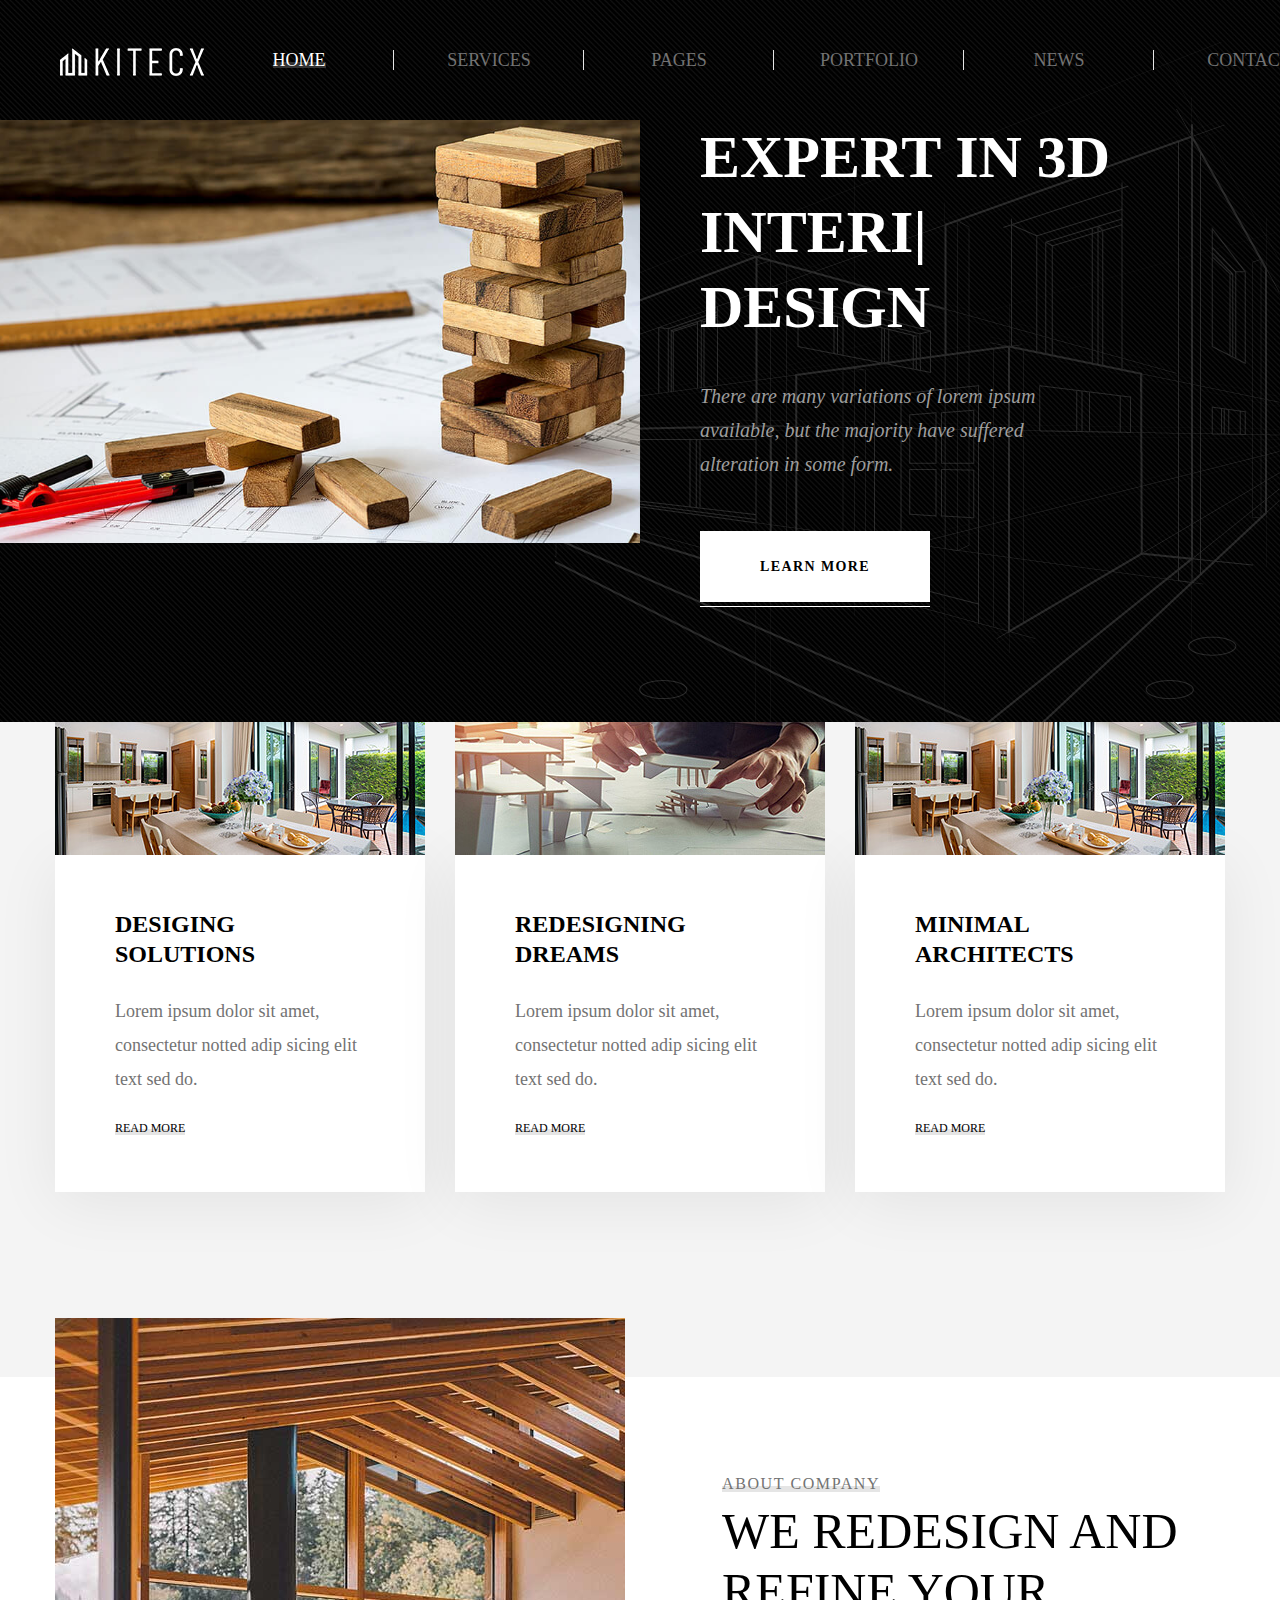
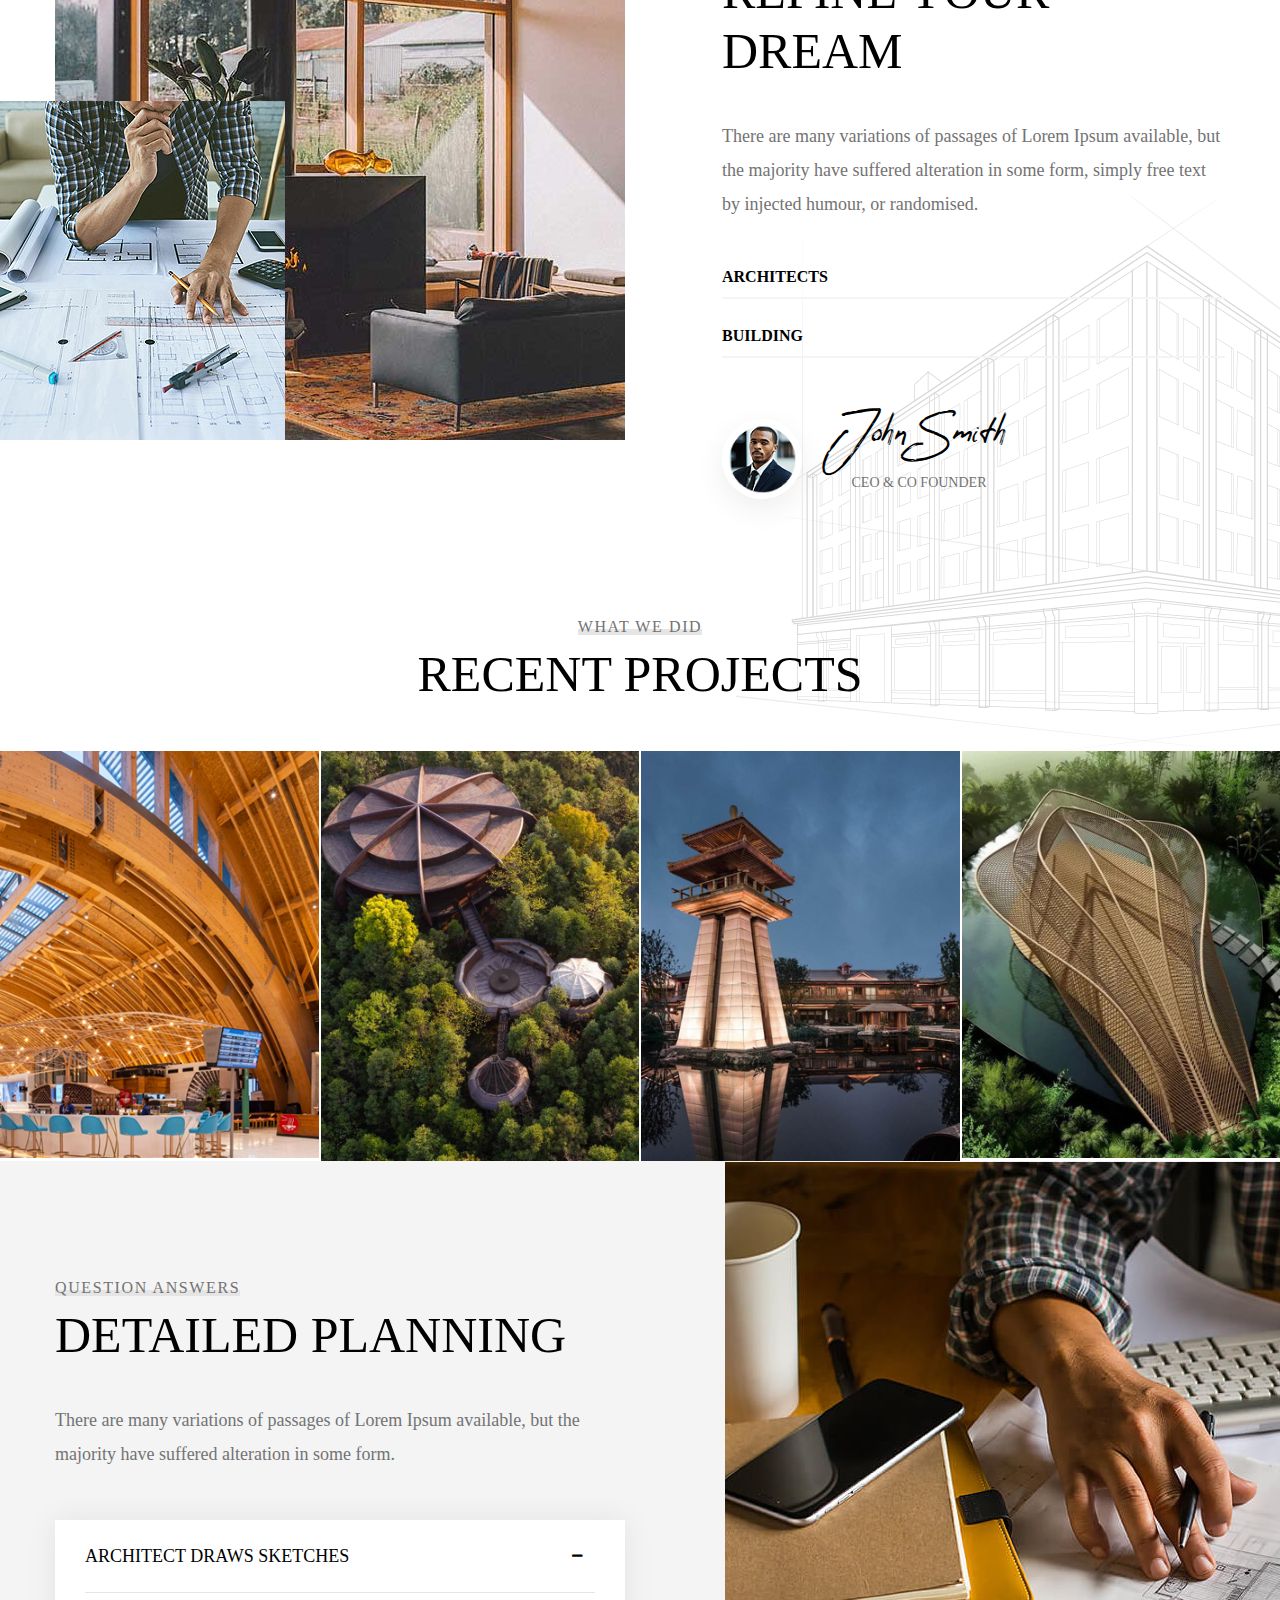
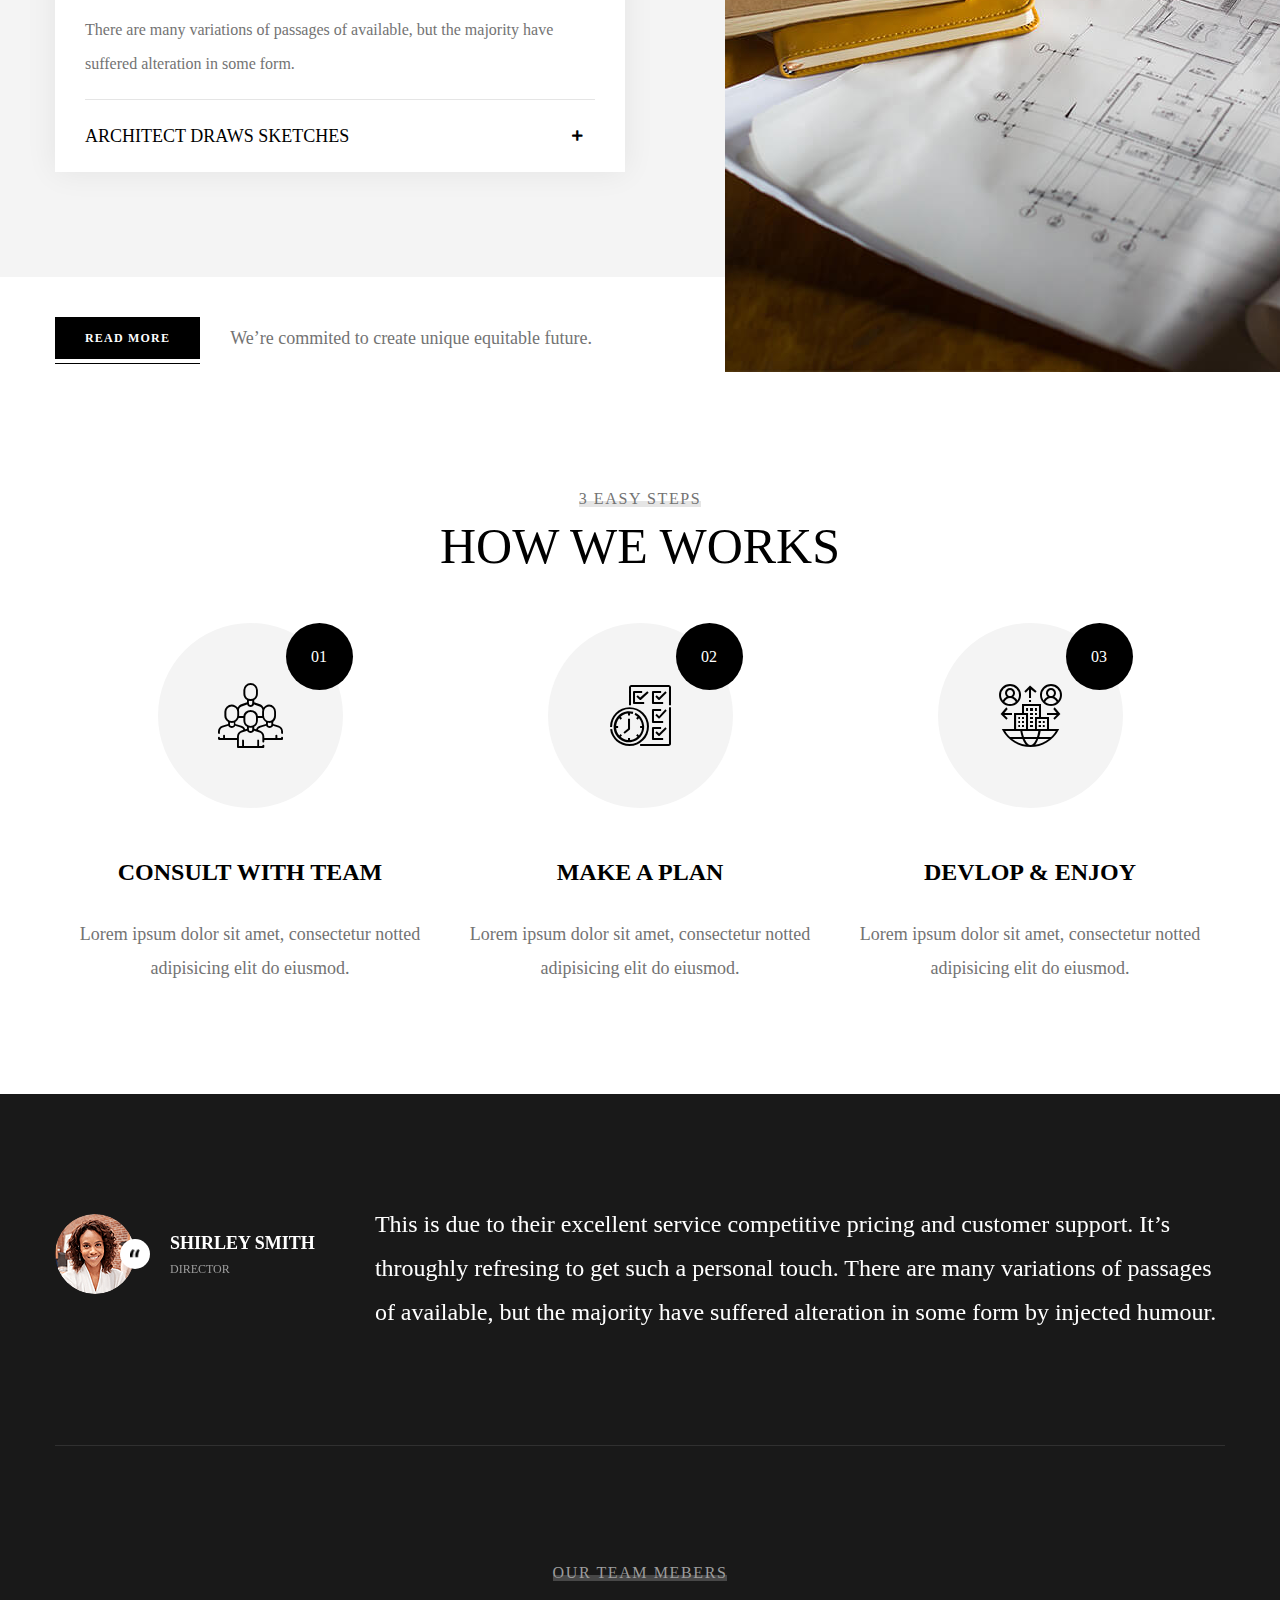
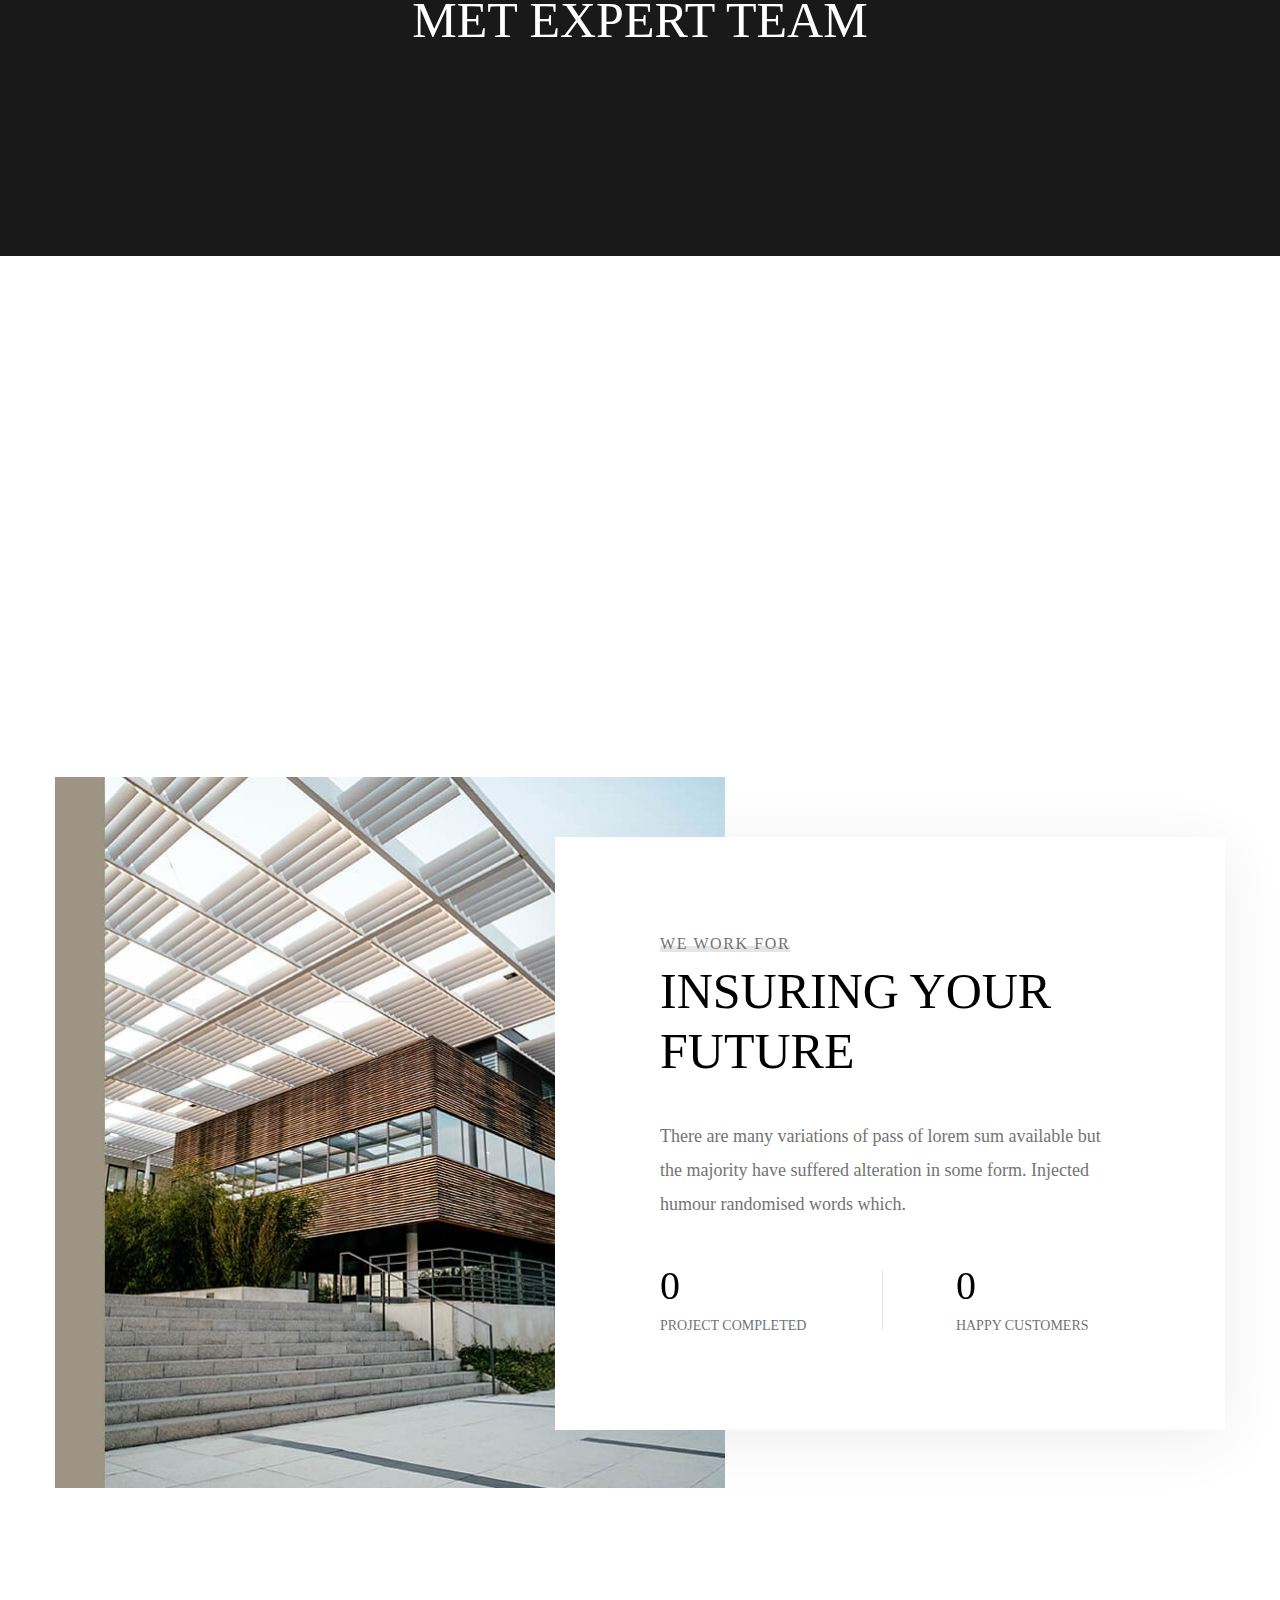
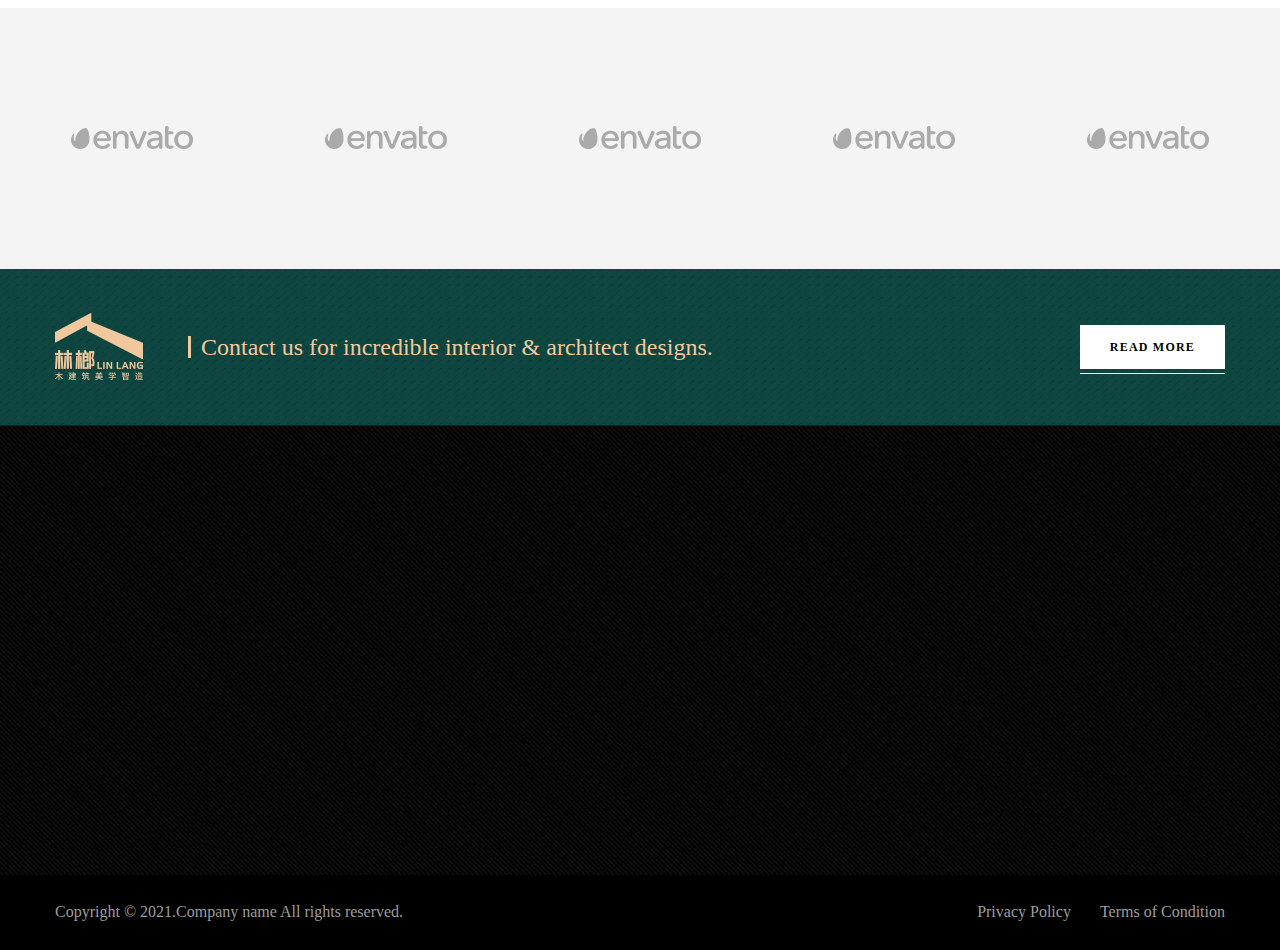
<file: index3.html>
<!DOCTYPE html>
<html lang="en">

<head>
    <meta charset="UTF-8" />
    <meta name="viewport" content="width=device-width, initial-scale=1.0" />
    <title>Home Three || Kitecx || HTML Template For Architecture</title>
    <!-- favicons Icons -->
    <link rel="apple-touch-icon" sizes="180x180" href="assets/images/favicons/apple-touch-icon.png" />
    <link rel="icon" type="image/png" sizes="32x32" href="assets/images/favicons/favicon-32x32.png" />
    <link rel="icon" type="image/png" sizes="16x16" href="assets/images/favicons/favicon-16x16.png" />
    <link rel="manifest" href="assets/images/favicons/site.webmanifest" />
    <meta name="description" content="Crsine HTML Template For Car Services" />

    <!-- fonts -->
    <link rel="preconnect" href="https://fonts.gstatic.com">
    <link
        href="https://fonts.googleapis.com/css2?family=Roboto:ital,wght@0,100;0,300;0,400;0,500;0,700;0,900;1,100;1,300;1,400;1,500;1,700;1,900&display=swap"
        rel="stylesheet">


    <link rel="stylesheet" href="assets/vendors/bootstrap/css/bootstrap.min.css" />
    <link rel="stylesheet" href="assets/vendors/animate/animate.min.css" />
    <link rel="stylesheet" href="assets/vendors/fontawesome/css/all.min.css" />
    <link rel="stylesheet" href="assets/vendors/jarallax/jarallax.css" />
    <link rel="stylesheet" href="assets/vendors/jquery-magnific-popup/jquery.magnific-popup.css" />
    <link rel="stylesheet" href="assets/vendors/nouislider/nouislider.min.css" />
    <link rel="stylesheet" href="assets/vendors/nouislider/nouislider.pips.css" />
    <link rel="stylesheet" href="assets/vendors/odometer/odometer.min.css" />
    <link rel="stylesheet" href="assets/vendors/swiper/swiper.min.css" />
    <link rel="stylesheet" href="assets/vendors/kitecx-icons/style.css">
    <link rel="stylesheet" href="assets/vendors/tiny-slider/tiny-slider.min.css" />
    <link rel="stylesheet" href="assets/vendors/reey-font/stylesheet.css" />
    <link rel="stylesheet" href="assets/vendors/owl-carousel/owl.carousel.min.css" />
    <link rel="stylesheet" href="assets/vendors/owl-carousel/owl.theme.default.min.css" />
    <link rel="stylesheet" href="assets/vendors/twentytwenty/twentytwenty.css" />

    <!-- template styles -->
    <link rel="stylesheet" href="assets/css/kitecx.css" />
    <link rel="stylesheet" href="assets/css/kitecx-responsive.css" />
</head>

<body>
    <div class="preloader">
        <img class="preloader__image" width="60" src="assets/images/loader.png" alt="" />
    </div>
    <!-- /.preloader -->
    <div class="page-wrapper">
        <header class="main-header-three clearfix">
            <div class="main-header-three__menu-box clearfix">
                <nav class="main-menu main-menu-three clearfix">
                    <div class="main-menu-three__container">
                        <div class="main-menu-three__logo">
                            <a href="index.html">
                                <img src="assets/images/resources/logo-2.png" alt="">
                            </a>
                        </div>
                        <div class="main-menu-three__inner">
                            <a href="#" class="mobile-nav__toggler"><i class="fa fa-bars"></i></a>
                            <ul class="main-menu__list">
                                <li class="dropdown current">
                                    <a href="index.html">Home</a>
                                    <ul>
                                        <li>
                                            <a href="index.html">Home One</a>
                                        </li>
                                        <li><a href="index2.html">Home Two</a></li>
                                        <li><a href="index3.html">Home Three</a></li>
                                        <li class="dropdown">
                                            <a href="#">Header Styles</a>
                                            <ul>
                                                <li><a href="index.html">Header One</a></li>
                                                <li><a href="index.html">Header Two</a></li>
                                                <li><a href="index.html">Header Three</a></li>
                                            </ul>
                                        </li>
                                    </ul>
                                </li>
                                <li class="dropdown">
                                    <a href="#">Services</a>
                                    <ul>
                                        <li><a href="services.html">Services</a></li>
                                        <li><a href="services-details.html">Service Details</a></li>
                                    </ul>
                                </li>
                                <li class="dropdown">
                                    <a href="#">Pages</a>
                                    <ul>
                                        <li><a href="about.html">About</a></li>
                                        <li><a href="our-mission.html">Our Mission</a></li>
                                        <li><a href="team.html">Team</a></li>
                                    </ul>
                                </li>
                                <li class="dropdown">
                                    <a href="#">Portfolio</a>
                                    <ul>
                                        <li><a href="portfolio.html">Portfolio</a></li>
                                        <li><a href="portfolio-details.html">Portfolio Details</a></li>
                                    </ul>
                                </li>
                                <li class="dropdown">
                                    <a href="#">News</a>
                                    <ul>
                                        <li><a href="news.html">News</a></li>
                                        <li><a href="news-details.html">News Details</a></li>
                                    </ul>
                                </li>
                                <li><a href="contact.html">Contact</a></li>
                            </ul>
                        </div>
                        <div class="main-menu-three__right">
                            <a href="#" class="main-menu-three__search search-toggler icon-magnifying-glass"></a>
                            <a href="#" class="main-menu-three__cart icon-shopping-cart mini-cart__toggler"></a>
                        </div>
                    </div>
                </nav>
            </div>
        </header>

        <div class="stricky-header stricked-menu main-menu main-menu-three">
            <div class="sticky-header__content"></div><!-- /.sticky-header__content -->
        </div><!-- /.stricky-header -->


        <section class="main-slider-three clearfix">
            <div class="main-slider-three-pattern"
                style="background-image: url(assets/images/pattern/main-slider-three-pattern.jpg)"></div>
            <div class="main-slider-three-shape"
                style="background-image: url(assets/images/shapes/main-slider-three-shape.png)"></div>
            <div class="main-slider-three__container clearfix">
                <div class="main-slider-three__left clearfix">
                    <div class="main-slider-three__left-carousel owl-theme owl-carousel">
                        <div class="main-slider-three__left-single">
                            <div class="main-slider-three__left-img">
                                <img src="assets/images/resources/main-slider-three-left-img-1.jpg" alt="">
                            </div>
                        </div>
                        <div class="main-slider-three__left-single">
                            <div class="main-slider-three__left-img">
                                <img src="assets/images/resources/main-slider-three-left-img-2.jpg" alt="">
                            </div>
                        </div>
                        <div class="main-slider-three__left-single">
                            <div class="main-slider-three__left-img">
                                <img src="assets/images/resources/main-slider-three-left-img-3.jpg" alt="">
                            </div>
                        </div>
                    </div>
                </div>
                <div class="main-slider-three__right clearfix">
                    <h2 class="main-slider-three__title">Expert in 3d <br> <span class="typed-effect" id="type-1"
                            data-strings="interior, Architects"></span> <br> design</h2>
                    <p class="main-slider-three__text">There are many variations of lorem ipsum <br> available, but the
                        majority have suffered <br> alteration in some form.</p>
                    <a href="#" class="main-slider-three__right-btn thm-btn">Learn more</a>
                </div>
            </div>
        </section>

        <!--Three Boxes Two Start-->
        <section class="three-boxes-two">
            <div class="container">
                <div class="row">
                    <div class="col-xl-4 col-lg-4 wow fadeInUp" data-wow-delay="100ms">
                        <!--Three Boxes Two Single-->
                        <div class="three-boxes-two__single">
                            <div class="three-boxes-two__img">
                                <img src="assets/images/resources/three-boxes-two-img-1.jpg" alt="">
                            </div>
                            <div class="three-boxes-two__content">
                                <h3 class="three-boxes-two__title"><a href="services-details.html">Desiging <br>
                                        Solutions</a></h3>
                                <p class="three-boxes-two__text">Lorem ipsum dolor sit amet, consectetur notted adip
                                    sicing elit text sed do.</p>
                                <a href="#" class="three-boxes-two__btn">Read More</a>
                            </div>
                            <div class="three-boxes-two__single-pattern"
                                style="background-image: url(assets/images/pattern/three-boxes-two__single-pattern.png)">
                            </div>
                        </div>
                    </div>
                    <div class="col-xl-4 col-lg-4 wow fadeInUp" data-wow-delay="200ms">
                        <!--Three Boxes Two Single-->
                        <div class="three-boxes-two__single">
                            <div class="three-boxes-two__img">
                                <img src="assets/images/resources/three-boxes-two-img-2.jpg" alt="">
                            </div>
                            <div class="three-boxes-two__content">
                                <h3 class="three-boxes-two__title"><a href="services-details.html">Redesigning <br>
                                        dreams</a></h3>
                                <p class="three-boxes-two__text">Lorem ipsum dolor sit amet, consectetur notted adip
                                    sicing elit text sed do.</p>
                                <a href="#" class="three-boxes-two__btn">Read More</a>
                            </div>
                            <div class="three-boxes-two__single-pattern"
                                style="background-image: url(assets/images/pattern/three-boxes-two__single-pattern.png)">
                            </div>
                        </div>
                    </div>
                    <div class="col-xl-4 col-lg-4 wow fadeInUp" data-wow-delay="300ms">
                        <!--Three Boxes Two Single-->
                        <div class="three-boxes-two__single">
                            <div class="three-boxes-two__img">
                                <img src="assets/images/resources/three-boxes-two-img-1.jpg" alt="">
                            </div>
                            <div class="three-boxes-two__content">
                                <h3 class="three-boxes-two__title"><a href="services-details.html">Minimal <br>
                                        architects</a></h3>
                                <p class="three-boxes-two__text">Lorem ipsum dolor sit amet, consectetur notted adip
                                    sicing elit text sed do.</p>
                                <a href="#" class="three-boxes-two__btn">Read More</a>
                            </div>
                            <div class="three-boxes-two__single-pattern"
                                style="background-image: url(assets/images/pattern/three-boxes-two__single-pattern.png)">
                            </div>
                        </div>
                    </div>
                </div>
            </div>
        </section>
        <!--Three Boxes Two End-->

        <!--Welcome Three Start-->
        <section class="welcome-three">
            <div class="welcome-three-bg" style="background-image: url(assets/images/backgrounds/welcome-three-bg.png)">
            </div>
            <div class="container">
                <div class="row">
                    <div class="col-xl-6">
                        <div class="welcome-three__left">
                            <div class="welcome-three__img">
                                <img src="assets/images/resources/welcome-three-img-1.jpg" alt="">
                                <div class="welcome-three__small-img">
                                    <img src="assets/images/resources/welcome-three-img-2.jpg" alt="">
                                </div>
                            </div>
                        </div>
                    </div>
                    <div class="col-xl-6">
                        <div class="welcome-three__right">
                            <div class="section-title text-left">
                                <span class="section-title__tagline">About Company</span>
                                <h2 class="section-title__title">We Redesign and refine your dream</h2>
                            </div>
                            <p class="welcome-three__text">There are many variations of passages of Lorem Ipsum
                                available, but the majority have suffered alteration in some form, simply free text by
                                injected humour, or randomised.</p>
                            <div class="welcome-three__progress">
                                <div class="welcome-three__progress-single">
                                    <h4 class="welcome-three__progress-title">Architects</h4>
                                    <div class="bar">
                                        <div class="bar-inner count-bar" data-percent="77%">
                                            <div class="count-text">77%</div>
                                        </div>
                                    </div>
                                </div>
                                <div class="welcome-three__progress-single">
                                    <h4 class="welcome-three__progress-title">Building</h4>
                                    <div class="bar">
                                        <div class="bar-inner count-bar" data-percent="36%">
                                            <div class="count-text">36%</div>
                                        </div>
                                    </div>
                                </div>
                            </div>
                            <div class="welcome-one__architecure welcome-three__architecure">
                                <div class="welcome-one__architecure-img">
                                    <img src="assets/images/resources/architecure-img.png" alt="">
                                </div>
                                <div class="welcome-one__architecure-text">
                                    <h2>John Smith</h2>
                                    <p>CEO &amp; co Founder</p>
                                </div>
                            </div>
                        </div>
                    </div>
                </div>
            </div>
        </section>
        <!--Welcome Three End-->

        <!--Project One Start-->
        <section class="project-one">
            <div class="project-one-container">
                <div class="section-title text-center">
                    <span class="section-title__tagline">what we did</span>
                    <h2 class="section-title__title">recent projects</h2>
                </div>
                <div class="row">
                    <div class="col-xl-3 col-lg-6 col-md-6">
                        <!--Project One Single-->
                        <div class="project-one__single">
                            <div class="project-one__img-box">
                                <div class="project-one__img">
                                    <img src="assets/images/project/project-one-img-1.jpg" alt="">
                                    <div class="project-one__hover">
                                        <a href="assets/images/project/project-one-img-1.jpg" class="img-popup"><i
                                                class="fa fa-search-plus"></i></a>
                                        <div class="project-one__hover-content">
                                            <p class="project-one__hover-title">architect</p>
                                            <h2 class="project-one__hover-name"><a href="portfolio-details.html">Modern
                                                    Villa</a></h2>
                                        </div>
                                    </div>
                                </div>
                            </div>
                        </div>
                    </div>
                    <div class="col-xl-3 col-lg-6 col-md-6">
                        <!--Project One Single-->
                        <div class="project-one__single">
                            <div class="project-one__img-box">
                                <div class="project-one__img">
                                    <img src="assets/images/project/project-one-img-2.jpg" alt="">
                                    <div class="project-one__hover">
                                        <a href="assets/images/project/project-one-img-2.jpg" class="img-popup"><i
                                                class="fa fa-search-plus"></i></a>
                                        <div class="project-one__hover-content">
                                            <p class="project-one__hover-title">architect</p>
                                            <h2 class="project-one__hover-name"><a href="portfolio-details.html">Modern
                                                    Villa</a></h2>
                                        </div>
                                    </div>
                                </div>
                            </div>
                        </div>
                    </div>
                    <div class="col-xl-3 col-lg-6 col-md-6">
                        <!--Project One Single-->
                        <div class="project-one__single">
                            <div class="project-one__img-box">
                                <div class="project-one__img">
                                    <img src="assets/images/project/project-one-img-3.jpg" alt="">
                                    <div class="project-one__hover">
                                        <a href="assets/images/project/project-one-img-3.jpg" class="img-popup"><i
                                                class="fa fa-search-plus"></i></a>
                                        <div class="project-one__hover-content">
                                            <p class="project-one__hover-title">architect</p>
                                            <h2 class="project-one__hover-name"><a href="portfolio-details.html">Modern
                                                    Villa</a></h2>
                                        </div>
                                    </div>
                                </div>
                            </div>
                        </div>
                    </div>
                    <div class="col-xl-3 col-lg-6 col-md-6">
                        <!--Project One Single-->
                        <div class="project-one__single">
                            <div class="project-one__img-box">
                                <div class="project-one__img">
                                    <img src="assets/images/project/project-one-img-4.jpg" alt="">
                                    <div class="project-one__hover">
                                        <a href="assets/images/project/project-one-img-4.jpg" class="img-popup"><i
                                                class="fa fa-search-plus"></i></a>
                                        <div class="project-one__hover-content">
                                            <p class="project-one__hover-title">architect</p>
                                            <h2 class="project-one__hover-name"><a href="portfolio-details.html">Modern
                                                    Villa</a></h2>
                                        </div>
                                    </div>
                                </div>
                            </div>
                        </div>
                    </div>
                </div>
            </div>
        </section>
        <!--Project One End-->

        <!--Question Answers Start-->
        <section class="question-answers">
            <div class="container">
                <div class="row">
                    <div class="col-xl-6 col-lg-6">
                        <div class="question-answers__left">
                            <div class="section-title text-left">
                                <span class="section-title__tagline">question answers</span>
                                <h2 class="section-title__title">Detailed Planning</h2>
                            </div>
                            <p class="question-answers__text">There are many variations of passages of Lorem Ipsum
                                available, but the majority have suffered alteration in some form.</p>

                            <div class="question-answers__faq">
                                <div class="accrodion-grp" data-grp-name="faq-one-accrodion">
                                    <div class="accrodion active">
                                        <div class="accrodion-title">
                                            <h4>Architect Draws Sketches</h4>
                                        </div>
                                        <div class="accrodion-content">
                                            <div class="inner">
                                                <p>There are many variations of passages of available, but the majority
                                                    have suffered alteration in some form.</p>
                                            </div><!-- /.inner -->
                                        </div>
                                    </div>
                                    <div class="accrodion last-chiled">
                                        <div class="accrodion-title">
                                            <h4>Architect Draws Sketches</h4>
                                        </div>
                                        <div class="accrodion-content">
                                            <div class="inner">
                                                <p>There are many variations of passages of available, but the majority
                                                    have suffered alteration in some form.</p>
                                            </div><!-- /.inner -->
                                        </div>
                                    </div>
                                </div>
                            </div>

                            <div class="question-answers__btn-and-text">
                                <div class="question-answers__btn-box">
                                    <a href="#" class="question-answers__btn thm-btn">Read More</a>
                                </div>
                                <div class="question-answers__text-box">
                                    <p class="question-answers__text-box-2">We’re commited to create unique equitable
                                        future.</p>
                                </div>
                            </div>

                        </div>
                    </div>
                    <div class="col-xl-6 col-lg-6">
                        <div class="question-answers__right">
                            <div class="question-answers__right-img">
                                <img src="assets/images/resources/question-answers-img.jpg" alt="">
                            </div>
                        </div>
                    </div>
                </div>
            </div>
        </section>
        <!--Question Answers End-->

        <!--How We Works Start-->
        <section class="how-we-works">
            <div class="container">
                <div class="section-title text-center">
                    <span class="section-title__tagline">3 easy steps</span>
                    <h2 class="section-title__title">How we works</h2>
                </div>
                <div class="row">
                    <div class="col-xl-12">
                        <ul class="list-unstyled how-we-works__single-list">
                            <!--How We Works Single-->
                            <li class="how-we-works__single">
                                <div class="how-we-works__icon-box">
                                    <div class="how-we-works__icon">
                                        <span class="icon-team"></span>
                                        <div class="how-we-works__count">

                                        </div>
                                    </div>
                                </div>
                                <h3 class="how-we-works__title">Consult with Team</h3>
                                <p class="how-we-works__text">Lorem ipsum dolor sit amet, consectetur notted adipisicing
                                    elit do eiusmod.</p>
                            </li>
                            <!--How We Works Single-->
                            <li class="how-we-works__single">
                                <div class="how-we-works__icon-box">
                                    <div class="how-we-works__icon">
                                        <span class="icon-checklist"></span>
                                        <div class="how-we-works__count">

                                        </div>
                                    </div>
                                </div>
                                <h3 class="how-we-works__title">Make a plan</h3>
                                <p class="how-we-works__text">Lorem ipsum dolor sit amet, consectetur notted adipisicing
                                    elit do eiusmod.</p>
                            </li>
                            <li class="how-we-works__single">
                                <div class="how-we-works__icon-box">
                                    <div class="how-we-works__icon">
                                        <span class="icon-outsourcing"></span>
                                        <div class="how-we-works__count">

                                        </div>
                                    </div>
                                </div>
                                <h3 class="how-we-works__title">devlop & enjoy</h3>
                                <p class="how-we-works__text">Lorem ipsum dolor sit amet, consectetur notted adipisicing
                                    elit do eiusmod.</p>
                            </li>
                        </ul>
                    </div>
                </div>
            </div>
        </section>
        <!--How We Works End-->

        <!--Testimonails Two Start-->
        <section class="testimonials-two">
            <div class="testimonials-two-bg jarallax" data-jarallax data-speed="0.2" data-imgPosition="50% 0%"
                style="background-image: url(assets/images/backgrounds/testimonials-two-bg.jpg)"></div>
            <div class="container">
                <div class="row">
                    <div class="col-xl-12">
                        <div class="testimonials-two__carousel owl-theme owl-carousel">

                            <!--Testimonails Two Single-->
                            <div class="testimonials-two__inner-single">
                                <div class="testimonials-two__client-info-box">
                                    <div class="testimonials-two__client-info">
                                        <div class="testimonials-two__client-img">
                                            <img src="assets/images/testimonial/testimonials-two-img.png" alt="">
                                            <div class="testimonials-two__quote-icon">
                                                <img src="assets/images/testimonial/testimonials-two-quote-icon.png"
                                                    alt="">
                                            </div>
                                        </div>
                                    </div>
                                    <div class="testimonials-two__client-name-box">
                                        <h5 class="testimonials-two__client-name">Shirley Smith </h5>
                                        <p class="testimonials-two__client-title">Director</p>
                                    </div>
                                </div>
                                <div class="testimonials-two__text-box">
                                    <p class="testimonials-two__text">This is due to their excellent service competitive
                                        pricing and customer support. It’s throughly refresing to get such a personal
                                        touch. There are many variations of passages of available, but the majority have
                                        suffered alteration in some form by injected humour.</p>
                                </div>
                            </div>

                            <!--Testimonails Two Single-->
                            <div class="testimonials-two__inner-single">
                                <div class="testimonials-two__client-info-box">
                                    <div class="testimonials-two__client-info">
                                        <div class="testimonials-two__client-img">
                                            <img src="assets/images/testimonial/testimonials-two-img.png" alt="">
                                            <div class="testimonials-two__quote-icon">
                                                <img src="assets/images/testimonial/testimonials-two-quote-icon.png"
                                                    alt="">
                                            </div>
                                        </div>
                                    </div>
                                    <div class="testimonials-two__client-name-box">
                                        <h5 class="testimonials-two__client-name">Shirley Smith </h5>
                                        <p class="testimonials-two__client-title">Director</p>
                                    </div>
                                </div>
                                <div class="testimonials-two__text-box">
                                    <p class="testimonials-two__text">This is due to their excellent service competitive
                                        pricing and customer support. It’s throughly refresing to get such a personal
                                        touch. There are many variations of passages of available, but the majority have
                                        suffered alteration in some form by injected humour.</p>
                                </div>
                            </div>

                            <!--Testimonails Two Single-->
                            <div class="testimonials-two__inner-single">
                                <div class="testimonials-two__client-info-box">
                                    <div class="testimonials-two__client-info">
                                        <div class="testimonials-two__client-img">
                                            <img src="assets/images/testimonial/testimonials-two-img.png" alt="">
                                            <div class="testimonials-two__quote-icon">
                                                <img src="assets/images/testimonial/testimonials-two-quote-icon.png"
                                                    alt="">
                                            </div>
                                        </div>
                                    </div>
                                    <div class="testimonials-two__client-name-box">
                                        <h5 class="testimonials-two__client-name">Shirley Smith </h5>
                                        <p class="testimonials-two__client-title">Director</p>
                                    </div>
                                </div>
                                <div class="testimonials-two__text-box">
                                    <p class="testimonials-two__text">This is due to their excellent service competitive
                                        pricing and customer support. It’s throughly refresing to get such a personal
                                        touch. There are many variations of passages of available, but the majority have
                                        suffered alteration in some form by injected humour.</p>
                                </div>
                            </div>

                        </div>
                    </div>
                </div>
            </div>
        </section>
        <!--Testimonails Two End-->

        <!--Team One Start-->
        <section class="team-one">
            <div class="container">
                <div class="section-title text-center">
                    <span class="section-title__tagline">Our team mebers</span>
                    <h2 class="section-title__title">Met Expert Team</h2>
                </div>
                <div class="row">
                    <div class="col-xl-4 col-lg-4 wow fadeInUp" data-wow-delay="100ms">
                        <!--Team One Single-->
                        <div class="team-one__single">
                            <div class="team-one__img-box">
                                <div class="team-one__img">
                                    <img src="assets/images/team/team-one-img-1.jpg" alt="">
                                    <div class="team-one__social">
                                        <a href="#"><i class="fab fa-twitter"></i></a>
                                        <a href="#" class="clr-fb"><i class="fab fa-facebook"></i></a>
                                        <a href="#" class="clr-dri"><i class="fab fa-dribbble"></i></a>
                                        <a href="#" class="clr-ins"><i class="fab fa-instagram"></i></a>
                                    </div>
                                </div>
                            </div>
                            <div class="team-one__content">
                                <h3 class="team-one__name">Rose Michale</h3>
                                <p class="team-one__title">Designer</p>
                            </div>
                        </div>
                    </div>
                    <div class="col-xl-4 col-lg-4 wow fadeInUp" data-wow-delay="200ms">
                        <!--Team One Single-->
                        <div class="team-one__single">
                            <div class="team-one__img-box">
                                <div class="team-one__img">
                                    <img src="assets/images/team/team-one-img-2.jpg" alt="">
                                    <div class="team-one__social">
                                        <a href="#"><i class="fab fa-twitter"></i></a>
                                        <a href="#" class="clr-fb"><i class="fab fa-facebook"></i></a>
                                        <a href="#" class="clr-dri"><i class="fab fa-dribbble"></i></a>
                                        <a href="#" class="clr-ins"><i class="fab fa-instagram"></i></a>
                                    </div>
                                </div>
                            </div>
                            <div class="team-one__content">
                                <h3 class="team-one__name">David Martin</h3>
                                <p class="team-one__title">founder</p>
                            </div>
                        </div>
                    </div>
                    <div class="col-xl-4 col-lg-4 wow fadeInUp" data-wow-delay="300ms">
                        <!--Team One Single-->
                        <div class="team-one__single">
                            <div class="team-one__img-box">
                                <div class="team-one__img">
                                    <img src="assets/images/team/team-one-img-3.jpg" alt="">
                                    <div class="team-one__social">
                                        <a href="#"><i class="fab fa-twitter"></i></a>
                                        <a href="#" class="clr-fb"><i class="fab fa-facebook"></i></a>
                                        <a href="#" class="clr-dri"><i class="fab fa-dribbble"></i></a>
                                        <a href="#" class="clr-ins"><i class="fab fa-instagram"></i></a>
                                    </div>
                                </div>
                            </div>
                            <div class="team-one__content">
                                <h3 class="team-one__name">jessica brown</h3>
                                <p class="team-one__title">architect</p>
                            </div>
                        </div>
                    </div>
                </div>
            </div>
        </section>
        <!--Team One End-->

        <!--Insuring Start-->
        <section class="insuring">
            <div class="container">
                <div class="row">
                    <div class="col-xl-6">
                        <div class="insuring__left">
                            <div class="insuring__img">
                                <img src="assets/images/resources/insuring-img-1.jpg" alt="">
                            </div>
                        </div>
                    </div>
                    <div class="col-xl-6">
                        <div class="insuring__right">
                            <div class="insuring__your-future-box">
                                <div class="section-title text-left">
                                    <span class="section-title__tagline">we work for</span>
                                    <h2 class="section-title__title">Insuring your future</h2>
                                </div>
                                <p class="insuring__text">There are many variations of pass of lorem sum available but
                                    the majority have suffered alteration in some form. Injected humour randomised words
                                    which.</p>
                                <div class="insuring__counter-list-box">
                                    <ul class="list-unstyled insuring__counter-list">
                                        <li>
                                            <h2 class="odometer" data-count="9760">00</h2>
                                            <p class="insuring__counter-list-text">Project Completed</p>
                                        </li>
                                        <li>
                                            <h2 class="odometer" data-count="6805">00</h2>
                                            <p class="insuring__counter-list-text">Happy Customers</p>
                                        </li>
                                    </ul>
                                </div>
                            </div>
                        </div>
                    </div>
                </div>
            </div>
        </section>
        <!--Insuring End-->

        <!--Brand Three-->
        <section class="brand-three">
            <div class="container">
                <div class="thm-swiper__slider swiper-container" data-swiper-options='{"spaceBetween": 100, "slidesPerView": 5, "autoplay": { "delay": 5000 }, "breakpoints": {
                    "0": {
                        "spaceBetween": 30,
                        "slidesPerView": 2
                    },
                    "375": {
                        "spaceBetween": 30,
                        "slidesPerView": 2
                    },
                    "575": {
                        "spaceBetween": 30,
                        "slidesPerView": 3
                    },
                    "767": {
                        "spaceBetween": 50,
                        "slidesPerView": 4
                    },
                    "991": {
                        "spaceBetween": 50,
                        "slidesPerView": 5
                    },
                    "1199": {
                        "spaceBetween": 100,
                        "slidesPerView": 5
                    }
                }}'>
                    <div class="swiper-wrapper">
                        <div class="swiper-slide">
                            <img src="assets/images/resources/brand-3-1.png" alt="">
                        </div><!-- /.swiper-slide -->
                        <div class="swiper-slide">
                            <img src="assets/images/resources/brand-3-2.png" alt="">
                        </div><!-- /.swiper-slide -->
                        <div class="swiper-slide">
                            <img src="assets/images/resources/brand-3-3.png" alt="">
                        </div><!-- /.swiper-slide -->
                        <div class="swiper-slide">
                            <img src="assets/images/resources/brand-3-4.png" alt="">
                        </div><!-- /.swiper-slide -->
                        <div class="swiper-slide">
                            <img src="assets/images/resources/brand-3-5.png" alt="">
                        </div><!-- /.swiper-slide -->
                        <div class="swiper-slide">
                            <img src="assets/images/resources/brand-3-1.png" alt="">
                        </div><!-- /.swiper-slide -->
                        <div class="swiper-slide">
                            <img src="assets/images/resources/brand-3-2.png" alt="">
                        </div><!-- /.swiper-slide -->
                        <div class="swiper-slide">
                            <img src="assets/images/resources/brand-3-3.png" alt="">
                        </div><!-- /.swiper-slide -->
                        <div class="swiper-slide">
                            <img src="assets/images/resources/brand-3-4.png" alt="">
                        </div><!-- /.swiper-slide -->
                        <div class="swiper-slide">
                            <img src="assets/images/resources/brand-3-5.png" alt="">
                        </div><!-- /.swiper-slide -->
                    </div>
                </div>
            </div>
        </section>
        <!--Brand Three End-->

        <!--Site Footer One Start-->
        <footer class="site-footer">
            <div class="site-footer__top">
                <div class="container">
                    <div class="site-footer__top-inner">
                        <div class="site-footer__top-left">
                            <div class="site-footer__top-logo-box">
                                <a href="index.html"><img src="assets/images/resources/footer-logo.png" alt=""></a>
                            </div>
                            <div class="site-footer__top-text">
                                <p>Contact us for incredible interior & architect designs.</p>
                            </div>
                        </div>
                        <div class="site-footer_top-btn-box">
                            <a href="#" class="site-footer_top-btn thm-btn">Read More</a>
                        </div>
                    </div>
                </div>
            </div>
            <div class="site-footer__main">
                <div class="site-footer__main-pattern-bg1"
                    style="background-image: url(assets/images/pattern/pattern-1.jpg);"></div>
                <div class="container">
                    <div class="row">
                        <div class="col-xl-4 col-lg-6 col-md-6 wow fadeInUp" data-wow-delay="100ms">
                            <div class="footer-widget__column footer-widget__about">
                                <h3 class="footer-widget__title">About</h3>
                                <p class="footer-widget__text">Lorem ipsum dolor sit amet, consect etur adi pisicing
                                    elit sed do eiusmod.</p>
                                <ul class="list-unstyled footer-widget__contact-list">
                                    <li>
                                        <div class="icon">
                                            <i class="fas fa-phone-square-alt"></i>
                                        </div>
                                        <div class="text">
                                            <p><a href="tel:92-666-888-0000">92 666 888 0000</a></p>
                                        </div>
                                    </li>
                                    <li>
                                        <div class="icon">
                                            <i class="fas fa-envelope"></i>
                                        </div>
                                        <div class="text">
                                            <p><a href="mailto:needhelp@company.com">needhelp@company.com</a></p>
                                        </div>
                                    </li>
                                    <li>
                                        <div class="icon">
                                            <i class="fas fa-map-marker-alt"></i>
                                        </div>
                                        <div class="text">
                                            <p>66 Broklyn Street New York, USA</p>
                                        </div>
                                    </li>
                                </ul>
                            </div>
                        </div>
                        <div class="col-xl-2 col-lg-6 col-md-6 wow fadeInUp" data-wow-delay="200ms">
                            <div class="footer-widget__column footer-widget__links clearfix">
                                <h3 class="footer-widget__title">Links</h3>
                                <ul class="footer-widget__links-list list-unstyled">
                                    <li><a href="about.html">About Us</a></li>
                                    <li><a href="our-mission.html">Our Mission</a></li>
                                    <li><a href="team.html">Meet the Team</a></li>
                                    <li><a href="#">Our Projects</a></li>
                                    <li><a href="contact.html">Contact</a></li>
                                </ul>
                            </div>
                        </div>
                        <div class="col-xl-2 col-lg-6 col-md-6 wow fadeInUp" data-wow-delay="300ms">
                            <div class="footer-widget__column footer-widget__explore">
                                <h3 class="footer-widget__title">Explore</h3>
                                <ul class="footer-widget__explore-list list-unstyled">
                                    <li><a href="#">Types of Designs</a></li>
                                    <li><a href="#">Our Story</a></li>
                                    <li><a href="#">Latest News</a></li>
                                    <li><a href="#">Help Center</a></li>
                                </ul>
                            </div>
                        </div>
                        <div class="col-xl-4 col-lg-6 col-md-6 wow fadeInUp" data-wow-delay="400ms">
                            <div class="footer-widget__column footer-widget__newsletter">
                                <h3 class="footer-widget__title">Newsletter</h3>
                                <p class="footer-widget__newsletter-text">Sign up now for weekly news and updates</p>
                                <form class="footer-widget__newsletter-form">
                                    <div class="footer-widget__newsletter-input-box">
                                        <input type="email" placeholder="Email address" name="email">
                                        <button type="submit" class="footer-widget__newsletter-btn"><i
                                                class="icon-right-arrow"></i></button>
                                    </div>
                                </form>
                                <div class="site-footer__social">
                                    <a href="#"><i class="fab fa-twitter"></i></a>
                                    <a href="#" class="clr-fb"><i class="fab fa-facebook"></i></a>
                                    <a href="#" class="clr-dri"><i class="fab fa-dribbble"></i></a>
                                    <a href="#" class="clr-ins"><i class="fab fa-instagram"></i></a>
                                </div>
                            </div>
                        </div>
                    </div>
                </div>
            </div>
            <div class="site-footer-bottom">
                <div class="container">
                    <div class="row">
                        <div class="col-xl-12">
                            <div class="site-footer-bottom__inner">
                                <div class="site-footer-bottom__left">
                                    <p>Copyright &copy; 2021.Company name All rights reserved.</p>
                                </div>
                                <ul class="site-footer-bottom__menu list-unstyled">
                                    <li><a href="#">Privacy Policy</a></li>
                                    <li><a href="#">Terms of Condition</a></li>
                                </ul>
                            </div>
                        </div>
                    </div>
                </div>
            </div>
        </footer>
        <!--Site Footer One End-->


    </div><!-- /.page-wrapper -->


    <div class="mobile-nav__wrapper">
        <div class="mobile-nav__overlay mobile-nav__toggler"></div>
        <!-- /.mobile-nav__overlay -->
        <div class="mobile-nav__content">
            <span class="mobile-nav__close mobile-nav__toggler"></span>

            <div class="logo-box">
                <a href="index.html" aria-label="logo image"><img src="assets/images/resources/logo-2.png" width="155"
                        alt="" /></a>
            </div>
            <!-- /.logo-box -->
            <div class="mobile-nav__container"></div>
            <!-- /.mobile-nav__container -->

            <ul class="mobile-nav__contact list-unstyled">
                <li>
                    <i class="fa fa-envelope"></i>
                    <a href="mailto:needhelp@packageName__.com">needhelp@kitecx.com</a>
                </li>
                <li>
                    <i class="fa fa-phone-alt"></i>
                    <a href="tel:666-888-0000">666 888 0000</a>
                </li>
            </ul><!-- /.mobile-nav__contact -->
            <div class="mobile-nav__top">
                <div class="mobile-nav__social">
                    <a href="#" class="fab fa-twitter"></a>
                    <a href="#" class="fab fa-facebook-square"></a>
                    <a href="#" class="fab fa-pinterest-p"></a>
                    <a href="#" class="fab fa-instagram"></a>
                </div><!-- /.mobile-nav__social -->
            </div><!-- /.mobile-nav__top -->



        </div>
        <!-- /.mobile-nav__content -->
    </div>
    <!-- /.mobile-nav__wrapper -->

    <div class="search-popup">
        <div class="search-popup__overlay search-toggler"></div>
        <!-- /.search-popup__overlay -->
        <div class="search-popup__content">
            <form action="#">
                <label for="search" class="sr-only">search here</label><!-- /.sr-only -->
                <input type="text" id="search" placeholder="Search Here..." />
                <button type="submit" aria-label="search submit" class="thm-btn">
                    <i class="icon-magnifying-glass"></i>
                </button>
            </form>
        </div>
        <!-- /.search-popup__content -->
    </div>
    <!-- /.search-popup -->

    <a href="#" data-target="html" class="scroll-to-target scroll-to-top"><i class="fa fa-angle-up"></i></a>


    <script src="assets/vendors/jquery/jquery-3.5.1.min.js"></script>
    <script src="assets/vendors/bootstrap/js/bootstrap.bundle.min.js"></script>
    <script src="assets/vendors/jarallax/jarallax.min.js"></script>
    <script src="assets/vendors/jquery-ajaxchimp/jquery.ajaxchimp.min.js"></script>
    <script src="assets/vendors/jquery-appear/jquery.appear.min.js"></script>
    <script src="assets/vendors/jquery-circle-progress/jquery.circle-progress.min.js"></script>
    <script src="assets/vendors/jquery-magnific-popup/jquery.magnific-popup.min.js"></script>
    <script src="assets/vendors/jquery-validate/jquery.validate.min.js"></script>
    <script src="assets/vendors/nouislider/nouislider.min.js"></script>
    <script src="assets/vendors/odometer/odometer.min.js"></script>
    <script src="assets/vendors/swiper/swiper.min.js"></script>
    <script src="assets/vendors/tiny-slider/tiny-slider.min.js"></script>
    <script src="assets/vendors/wnumb/wNumb.min.js"></script>
    <script src="assets/vendors/wow/wow.js"></script>
    <script src="assets/vendors/isotope/isotope.js"></script>
    <script src="assets/vendors/countdown/countdown.min.js"></script>
    <script src="assets/vendors/owl-carousel/owl.carousel.min.js"></script>
    <script src="assets/vendors/twentytwenty/twentytwenty.js"></script>
    <script src="assets/vendors/typed-2.0.11/typed-2.0.11.js"></script>
    <script src="http://ditu.google.cn/maps/api/js?key=AIzaSyATY4Rxc8jNvDpsK8ZetC7JyN4PFVYGCGM"></script>


    <!-- template js -->
    <script src="assets/js/kitecx.js"></script>
</body>

</html>
</file>
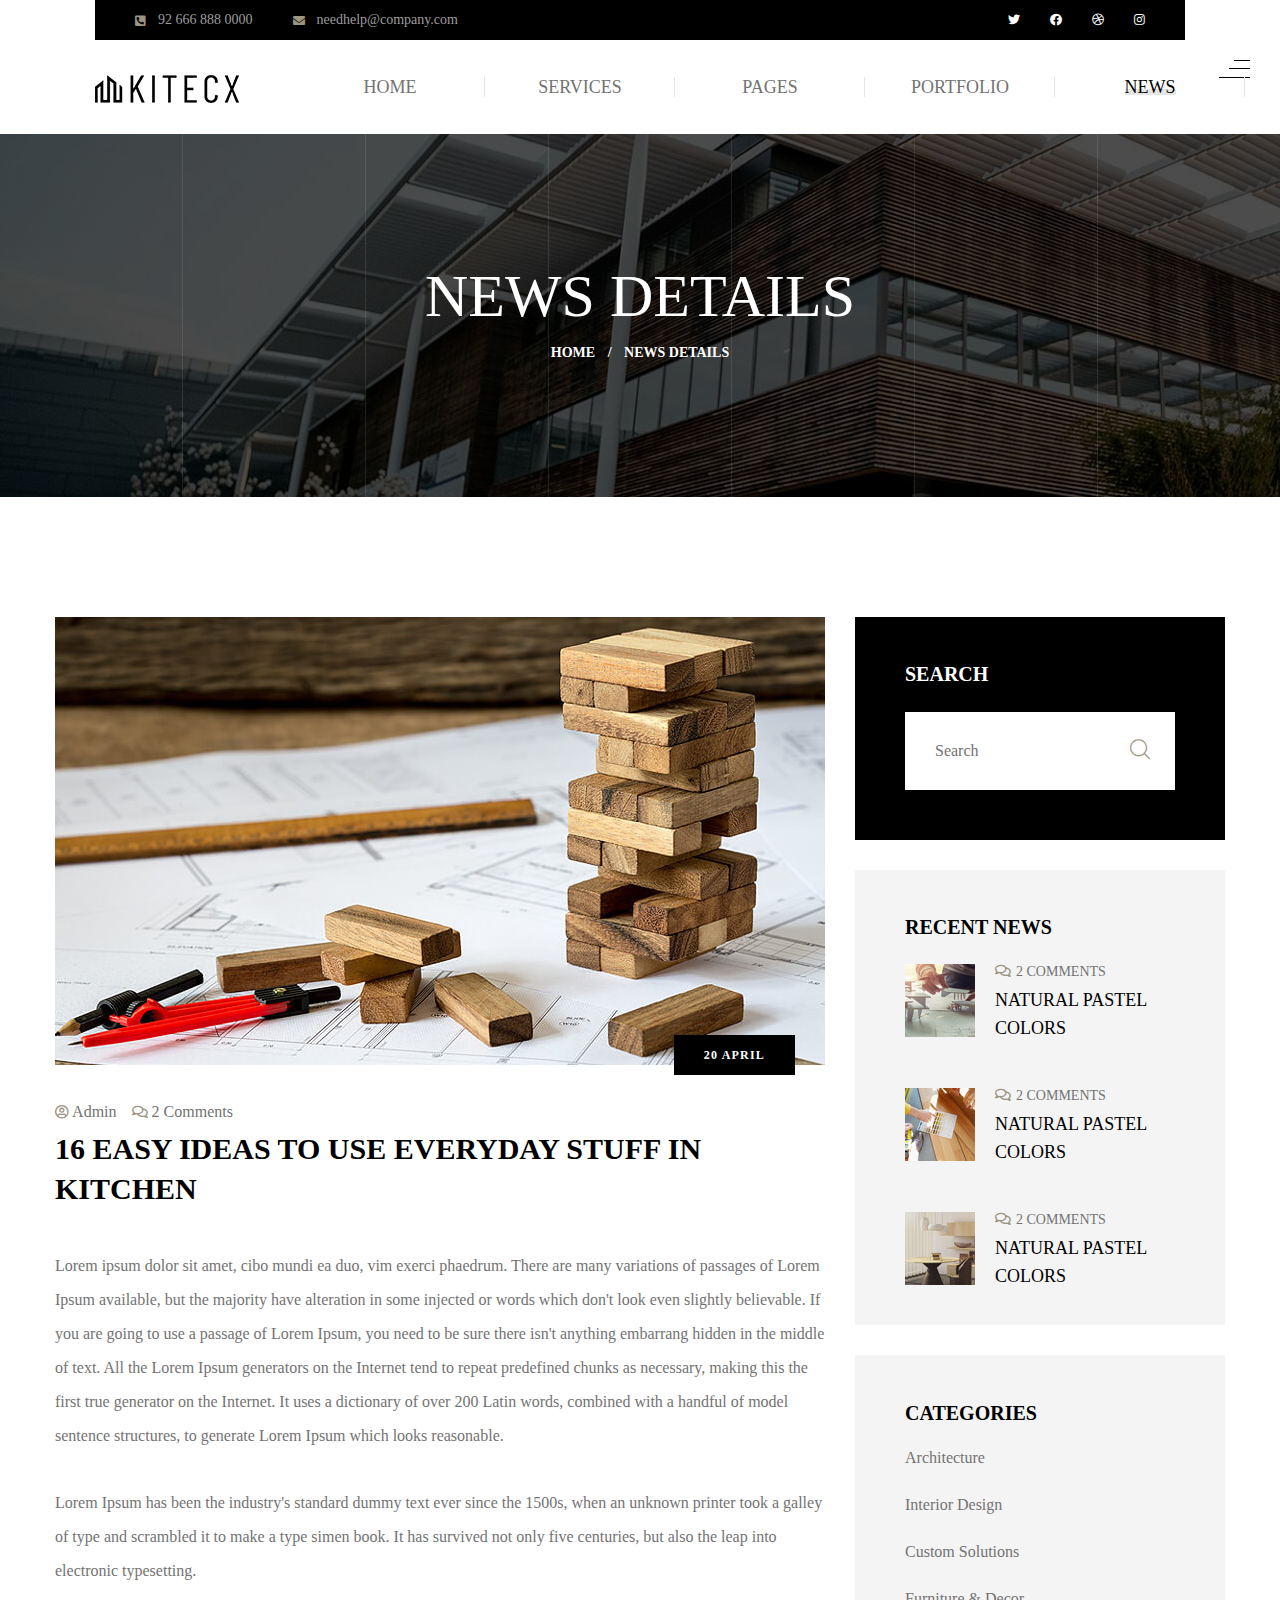
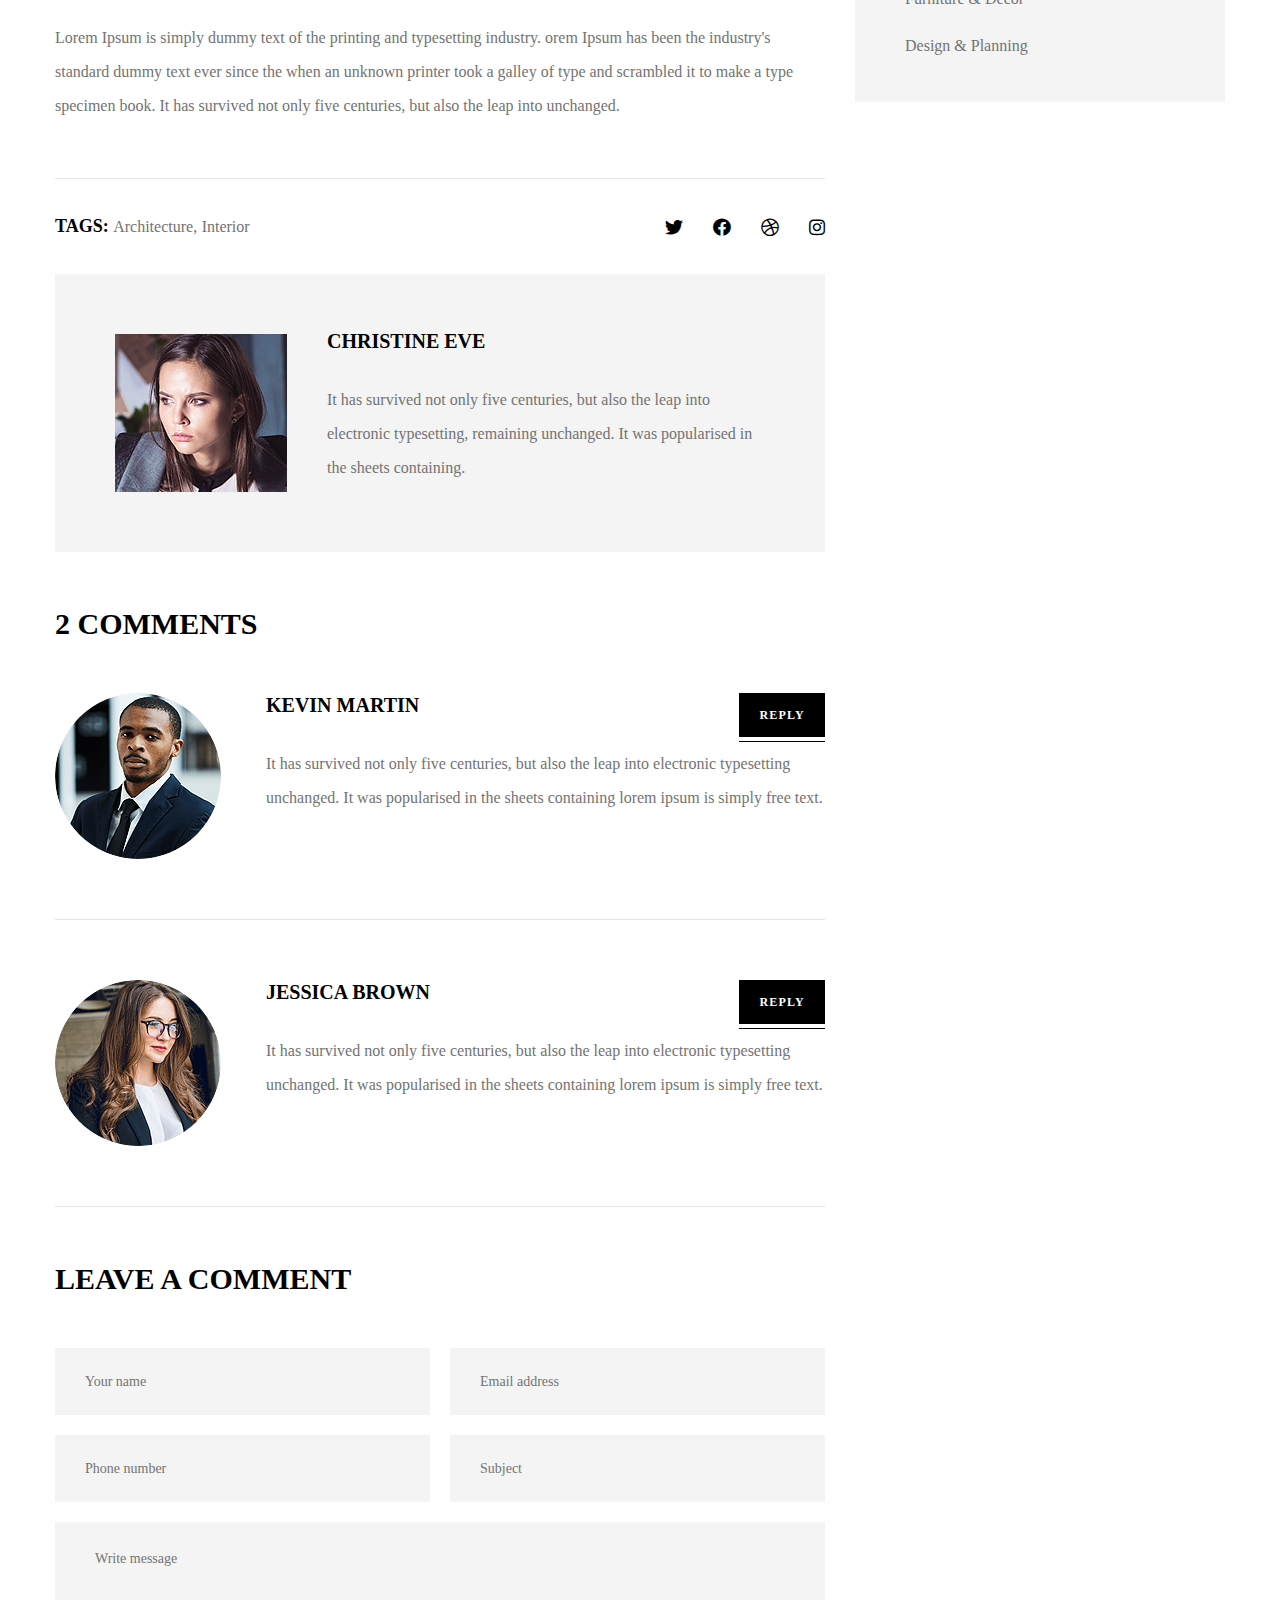
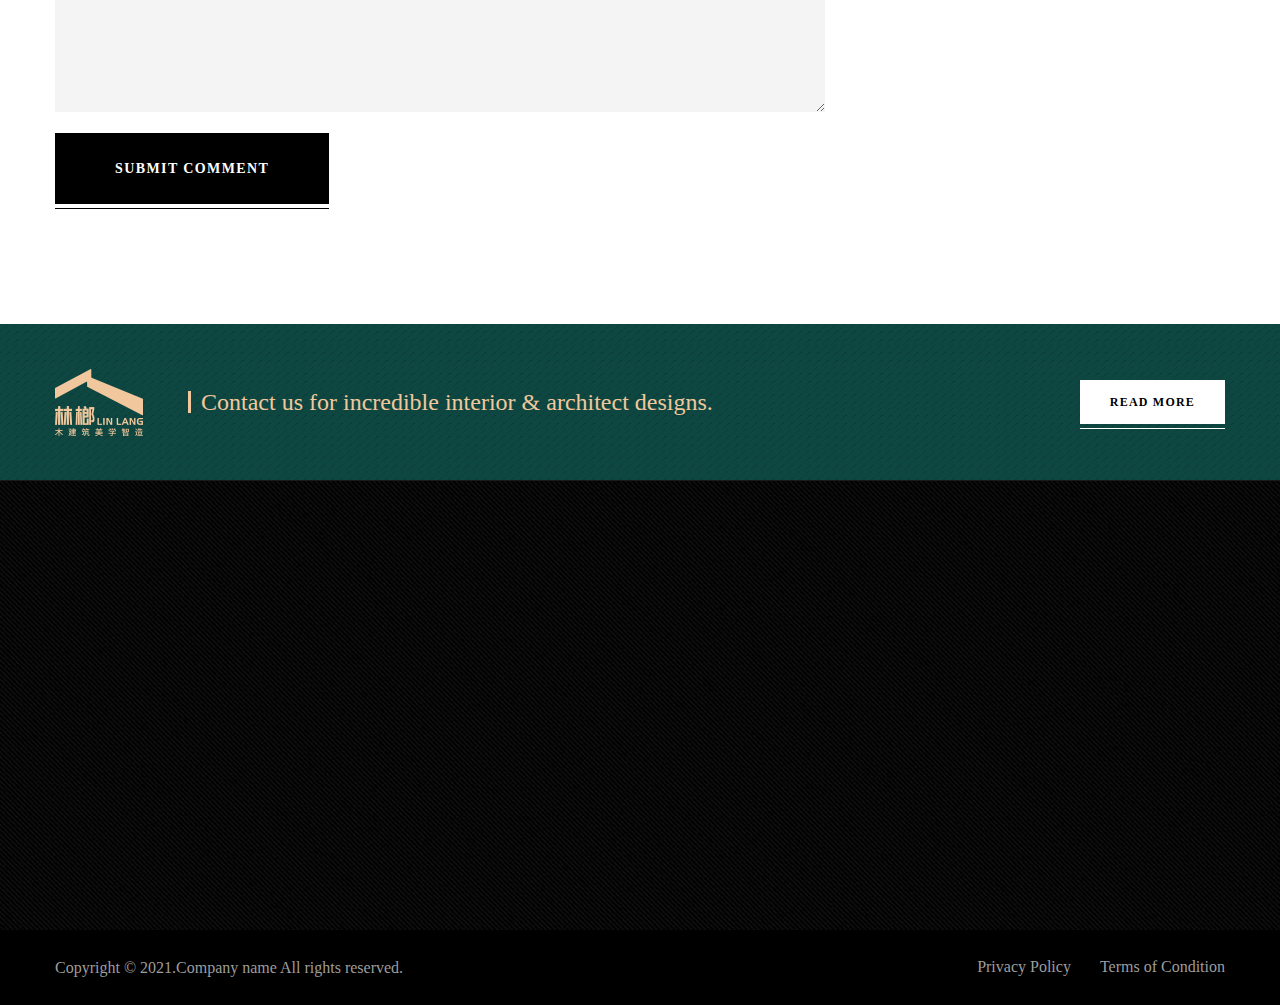
<file: news-details.html>
<!DOCTYPE html>
<html lang="en">

<head>
    <meta charset="UTF-8" />
    <meta name="viewport" content="width=device-width, initial-scale=1.0" />
    <title>News Details || Kitecx || HTML Template For Architecture</title>
    <!-- favicons Icons -->
    <link rel="apple-touch-icon" sizes="180x180" href="assets/images/favicons/apple-touch-icon.png" />
    <link rel="icon" type="image/png" sizes="32x32" href="assets/images/favicons/favicon-32x32.png" />
    <link rel="icon" type="image/png" sizes="16x16" href="assets/images/favicons/favicon-16x16.png" />
    <link rel="manifest" href="assets/images/favicons/site.webmanifest" />
    <meta name="description" content="Crsine HTML Template For Car Services" />

    <!-- fonts -->
    <link rel="preconnect" href="https://fonts.gstatic.com">
    <link
        href="https://fonts.googleapis.com/css2?family=Roboto:ital,wght@0,100;0,300;0,400;0,500;0,700;0,900;1,100;1,300;1,400;1,500;1,700;1,900&display=swap"
        rel="stylesheet">


    <link rel="stylesheet" href="assets/vendors/bootstrap/css/bootstrap.min.css" />
    <link rel="stylesheet" href="assets/vendors/animate/animate.min.css" />
    <link rel="stylesheet" href="assets/vendors/fontawesome/css/all.min.css" />
    <link rel="stylesheet" href="assets/vendors/jarallax/jarallax.css" />
    <link rel="stylesheet" href="assets/vendors/jquery-magnific-popup/jquery.magnific-popup.css" />
    <link rel="stylesheet" href="assets/vendors/nouislider/nouislider.min.css" />
    <link rel="stylesheet" href="assets/vendors/nouislider/nouislider.pips.css" />
    <link rel="stylesheet" href="assets/vendors/odometer/odometer.min.css" />
    <link rel="stylesheet" href="assets/vendors/swiper/swiper.min.css" />
    <link rel="stylesheet" href="assets/vendors/kitecx-icons/style.css">
    <link rel="stylesheet" href="assets/vendors/tiny-slider/tiny-slider.min.css" />
    <link rel="stylesheet" href="assets/vendors/reey-font/stylesheet.css" />
    <link rel="stylesheet" href="assets/vendors/owl-carousel/owl.carousel.min.css" />
    <link rel="stylesheet" href="assets/vendors/owl-carousel/owl.theme.default.min.css" />
    <link rel="stylesheet" href="assets/vendors/twentytwenty/twentytwenty.css" />

    <!-- template styles -->
    <link rel="stylesheet" href="assets/css/kitecx.css" />
    <link rel="stylesheet" href="assets/css/kitecx-responsive.css" />
</head>

<body>
    <div class="preloader">
        <img class="preloader__image" width="60" src="assets/images/loader.png" alt="" />
    </div>
    <!-- /.preloader -->
    <div class="page-wrapper">
        <header class="main-header clearfix">
            <div class="main-header__three-line-icon">
                <a href="#" class="side-menu__toggler"><img
                        src="assets/images/resources/main-header-three-line-icon.png" alt=""></a>
            </div>
            <div class="container">
                <div class="main-menu-wrapper">
                    <div class="main-header__logo">
                        <a href="index.html">
                            <img src="assets/images/resources/logo-1.png" alt="">
                        </a>
                    </div>
                    <div class="main-menu-wrapper__top">
                        <div class="main-menu-wrapper__top-inner">
                            <div class="main-menu-wrapper__left">
                                <div class="main-menu-wrapper__left-content">
                                    <ul class="main-menu-wrapper__left-contact-box list-unstyled">
                                        <li>
                                            <div class="icon">
                                                <i class="fas fa-phone-square-alt"></i>
                                            </div>
                                            <div class="text">
                                                <p><a href="tel:92-666-888-0000">92 666 888 0000</a></p>
                                            </div>
                                        </li>
                                        <li>
                                            <div class="icon">
                                                <i class="fas fa-envelope"></i>
                                            </div>
                                            <div class="text">
                                                <p><a href="mailto:needhelp@company.com">needhelp@company.com</a></p>
                                            </div>
                                        </li>
                                    </ul>
                                </div>
                            </div>
                            <div class="main-menu-wrapper__right">
                                <div class="main-menu-wrapper__right-social">
                                    <a href="#"><i class="fab fa-twitter"></i></a>
                                    <a href="#" class="clr-fb"><i class="fab fa-facebook"></i></a>
                                    <a href="#" class="clr-dri"><i class="fab fa-dribbble"></i></a>
                                    <a href="#" class="clr-ins"><i class="fab fa-instagram"></i></a>
                                </div>
                            </div>
                        </div>
                    </div>
                    <div class="main-menu-wrapper__bottom">
                        <nav class="main-menu">
                            <div class="main-menu__inner">
                                <a href="#" class="mobile-nav__toggler"><i class="fa fa-bars"></i></a>
                                <ul class="main-menu__list">
                                    <li class="dropdown">
                                        <a href="index.html">Home</a>
                                        <ul>
                                            <li>
                                                <a href="index.html">Home One</a>
                                            </li>
                                            <li><a href="index2.html">Home Two</a></li>
                                            <li><a href="index3.html">Home Three</a></li>
                                            <li class="dropdown">
                                                <a href="#">Header Styles</a>
                                                <ul>
                                                    <li><a href="index.html">Header One</a></li>
                                                    <li><a href="index.html">Header Two</a></li>
                                                    <li><a href="index.html">Header Three</a></li>
                                                </ul>
                                            </li>
                                        </ul>
                                    </li>
                                    <li class="dropdown">
                                        <a href="#">Services</a>
                                        <ul>
                                            <li><a href="services.html">Services</a></li>
                                            <li><a href="services-details.html">Service Details</a></li>
                                        </ul>
                                    </li>
                                    <li class="dropdown">
                                        <a href="#">Pages</a>
                                        <ul>
                                            <li><a href="about.html">About</a></li>
                                            <li><a href="our-mission.html">Our Mission</a></li>
                                            <li><a href="team.html">Team</a></li>
                                        </ul>
                                    </li>
                                    <li class="dropdown">
                                        <a href="#">Portfolio</a>
                                        <ul>
                                            <li><a href="portfolio.html">Portfolio</a></li>
                                            <li><a href="portfolio-details.html">Portfolio Details</a></li>
                                        </ul>
                                    </li>
                                    <li class="dropdown current">
                                        <a href="#">News</a>
                                        <ul>
                                            <li><a href="news.html">News</a></li>
                                            <li><a href="news-details.html">News Details</a></li>
                                        </ul>
                                    </li>
                                    <li><a href="contact.html">Contact</a></li>
                                </ul>
                                <div class="main-menu__right">
                                    <a href="#" class="main-menu__search search-toggler icon-magnifying-glass"></a>
                                    <a href="#" class="main-menu__cart icon-shopping-cart mini-cart__toggler"></a>
                                    <a href="about.html" class="main-menu__read-more-btn thm-btn">Read More </a>
                                </div>
                            </div>
                        </nav>
                    </div>
                </div>

            </div>
        </header>

        <div class="stricky-header stricked-menu main-menu">
            <div class="sticky-header__content"></div><!-- /.sticky-header__content -->
        </div><!-- /.stricky-header -->

        <!--Page Header Start-->
        <section class="page-header" style="background-image: url(assets/images/backgrounds/page-header-bg.jpg);">
            <div class="page-header-border"></div>
            <div class="page-header-border page-header-border-two"></div>
            <div class="page-header-border page-header-border-three"></div>
            <div class="page-header-border page-header-border-four"></div>
            <div class="page-header-border page-header-border-five"></div>
            <div class="page-header-border page-header-border-six"></div>
            <div class="container">
                <div class="page-header__inner">
                    <h2>News Details</h2>
                    <ul class="thm-breadcrumb list-unstyled">
                        <li><a href="index.html">Home</a></li>
                        <li><span>/</span></li>
                        <li>News Details</li>
                    </ul>
                </div>
            </div>
        </section>
        <!--Page Header End-->

        <!--News Details Start-->
        <section class="news-details">
            <div class="container">
                <div class="row">
                    <div class="col-xl-8 col-lg-7">
                        <div class="news-details__left">
                            <div class="news-details__img">
                                <img src="assets/images/blog/news-details-img.jpg" alt="">
                                <div class="news-details__date-box">
                                    <p>20 april</p>
                                </div>
                            </div>
                            <div class="news-details__content">
                                <ul class="list-unstyled news-details__meta">
                                    <li><a href="news-details.html"><i class="far fa-user-circle"></i> Admin</a></li>
                                    <li><a href="news-details.html"><i class="far fa-comments"></i> 2 Comments</a>
                                    </li>
                                </ul>
                                <h3 class="news-details__title">16 easy ideas to use Everyday Stuff in Kitchen</h3>
                                <p class="news-details__text-one">Lorem ipsum dolor sit amet, cibo mundi ea duo, vim
                                    exerci phaedrum. There are many variations of passages of Lorem Ipsum available, but
                                    the majority have alteration in some injected or words which don't look even
                                    slightly believable. If you are going to use a passage of Lorem Ipsum, you need to
                                    be sure there isn't anything embarrang hidden in the middle of text. All the Lorem
                                    Ipsum generators on the Internet tend to repeat predefined chunks as necessary,
                                    making this the first true generator on the Internet. It uses a dictionary of over
                                    200 Latin words, combined with a handful of model sentence structures, to generate
                                    Lorem Ipsum which looks reasonable.</p>
                                <p class="news-details__text-two">Lorem Ipsum has been the industry's standard dummy
                                    text ever since the 1500s, when an unknown printer took a galley of type and
                                    scrambled it to make a type simen book. It has survived not only five centuries, but
                                    also the leap into electronic typesetting.</p>
                                <p class="news-details__text-three">Lorem Ipsum is simply dummy text of the printing and
                                    typesetting industry. orem Ipsum has been the industry's standard dummy text ever
                                    since the when an unknown printer took a galley of type and scrambled it to make a
                                    type specimen book. It has survived not only five centuries, but also the leap into
                                    unchanged.</p>
                            </div>
                            <div class="news-details__bottom">
                                <p class="news-details__tags">
                                    <span>Tags:</span>
                                    <a href="#">Architecture,</a>
                                    <a href="#">Interior</a>
                                </p>
                                <div class="news-details__social-list">
                                    <a href="#"><i class="fab fa-twitter"></i></a>
                                    <a href="#" class="clr-fb"><i class="fab fa-facebook"></i></a>
                                    <a href="#" class="clr-dri"><i class="fab fa-dribbble"></i></a>
                                    <a href="#" class="clr-ins"><i class="fab fa-instagram"></i></a>
                                </div>
                            </div>
                            <div class="author-one">
                                <div class="author-one__image">
                                    <img src="assets/images/blog/author-1-1.jpg" alt="">
                                </div>
                                <div class="author-one__content">
                                    <h3>Christine Eve</h3>
                                    <p>It has survived not only five centuries, but also the leap into electronic
                                        typesetting, remaining unchanged. It was popularised in the sheets containing.
                                    </p>
                                </div>
                            </div>
                            <div class="comment-one">
                                <h3 class="comment-one__title">2 Comments</h3>
                                <div class="comment-one__single">
                                    <div class="comment-one__image">
                                        <img src="assets/images/blog/comment-1-1.png" alt="">
                                    </div>
                                    <div class="comment-one__content">
                                        <h3>Kevin Martin</h3>
                                        <p>It has survived not only five centuries, but also the leap into electronic
                                            typesetting unchanged. It was popularised in the sheets containing lorem
                                            ipsum is simply free text.</p>
                                        <a href="#" class="thm-btn comment-one__btn">Reply</a>
                                    </div>
                                </div>
                                <div class="comment-one__single">
                                    <div class="comment-one__image">
                                        <img src="assets/images/blog/comment-1-2.png" alt="">
                                    </div>
                                    <div class="comment-one__content">
                                        <h3>Jessica Brown</h3>
                                        <p>It has survived not only five centuries, but also the leap into electronic
                                            typesetting unchanged. It was popularised in the sheets containing lorem
                                            ipsum is simply free text.</p>
                                        <a href="#" class="thm-btn comment-one__btn">Reply</a>
                                    </div>
                                </div>
                            </div>
                            <div class="comment-form">
                                <h3 class="comment-form__title">Leave a Comment</h3>
                                <form action="assets/inc/sendemail.php"
                                    class="comment-one__form contact-form-validated">
                                    <div class="row">
                                        <div class="col-xl-6">
                                            <div class="comment-form__input-box">
                                                <input type="text" placeholder="Your name" name="name">
                                            </div>
                                        </div>
                                        <div class="col-xl-6">
                                            <div class="comment-form__input-box">
                                                <input type="email" placeholder="Email address" name="email">
                                            </div>
                                        </div>
                                    </div>
                                    <div class="row">
                                        <div class="col-xl-6">
                                            <div class="comment-form__input-box">
                                                <input type="text" placeholder="Phone number" name="phone">
                                            </div>
                                        </div>
                                        <div class="col-xl-6">
                                            <div class="comment-form__input-box">
                                                <input type="email" placeholder="Subject" name="Subject">
                                            </div>
                                        </div>
                                    </div>
                                    <div class="row">
                                        <div class="col-xl-12">
                                            <div class="comment-form__input-box">
                                                <textarea name="message" placeholder="Write message"></textarea>
                                            </div>
                                            <button type="submit" class="thm-btn comment-form__btn">Submit
                                                Comment</button>
                                        </div>
                                    </div>
                                </form>
                            </div>
                        </div>
                    </div>
                    <div class="col-xl-4 col-lg-5">
                        <div class="sidebar">
                            <div class="sidebar__single sidebar__search">
                                <h3 class="sidebar__title clr-white">Search</h3>
                                <form action="#" class="sidebar__search-form">
                                    <input type="search" placeholder="Search">
                                    <button type="submit"><i class="icon-magnifying-glass"></i></button>
                                </form>
                            </div>
                            <div class="sidebar__single sidebar__post">
                                <h3 class="sidebar__title">Recent News</h3>
                                <ul class="sidebar__post-list list-unstyled">
                                    <li>
                                        <div class="sidebar__post-image">
                                            <img src="assets/images/blog/lp-1-1.jpg" alt="">
                                        </div>
                                        <div class="sidebar__post-content">
                                            <h3>
                                                <a href="#" class="sidebar__post-content_meta"><i
                                                        class="far fa-comments"></i>2 Comments</a>
                                                <a href="news-details.html">Natural Pastel Colors</a>
                                            </h3>
                                        </div>
                                    </li>
                                    <li>
                                        <div class="sidebar__post-image">
                                            <img src="assets/images/blog/lp-1-2.jpg" alt="">
                                        </div>
                                        <div class="sidebar__post-content">
                                            <h3>
                                                <a href="#" class="sidebar__post-content_meta"><i
                                                        class="far fa-comments"></i>2 Comments</a>
                                                <a href="news-details.html">Natural Pastel Colors</a>
                                            </h3>
                                        </div>
                                    </li>
                                    <li>
                                        <div class="sidebar__post-image">
                                            <img src="assets/images/blog/lp-1-3.jpg" alt="">
                                        </div>
                                        <div class="sidebar__post-content">
                                            <h3>
                                                <a href="#" class="sidebar__post-content_meta"><i
                                                        class="far fa-comments"></i>2 Comments</a>
                                                <a href="news-details.html">Natural Pastel Colors</a>
                                            </h3>
                                        </div>
                                    </li>
                                </ul>
                            </div>
                            <div class="sidebar__single sidebar__category">
                                <h3 class="sidebar__title">Categories</h3>
                                <ul class="sidebar__category-list list-unstyled">
                                    <li><a href="#">Architecture <span class="icon-right-arrow"></span></a></li>
                                    <li class="active"><a href="#">Interior Design <span
                                                class="icon-right-arrow"></span></a></li>
                                    <li><a href="#">Custom Solutions <span class="icon-right-arrow"></span></a></li>
                                    <li><a href="#">Furniture & Decor <span class="icon-right-arrow"></span></a></li>
                                    <li><a href="#">Design & Planning <span class="icon-right-arrow"></span></a></li>
                                </ul>
                            </div>
                        </div>
                    </div>
                </div>
            </div>
        </section>
        <!--News Details End-->

        <!--Site Footer One Start-->
        <footer class="site-footer">
            <div class="site-footer__top">
                <div class="container">
                    <div class="site-footer__top-inner">
                        <div class="site-footer__top-left">
                            <div class="site-footer__top-logo-box">
                                <a href="index.html"><img src="assets/images/resources/footer-logo.png" alt=""></a>
                            </div>
                            <div class="site-footer__top-text">
                                <p>Contact us for incredible interior & architect designs.</p>
                            </div>
                        </div>
                        <div class="site-footer_top-btn-box">
                            <a href="#" class="site-footer_top-btn thm-btn">Read More</a>
                        </div>
                    </div>
                </div>
            </div>
            <div class="site-footer__main">
                <div class="site-footer__main-pattern-bg1"
                    style="background-image: url(assets/images/pattern/pattern-1.jpg);"></div>
                <div class="container">
                    <div class="row">
                        <div class="col-xl-4 col-lg-6 col-md-6 wow fadeInUp" data-wow-delay="100ms">
                            <div class="footer-widget__column footer-widget__about">
                                <h3 class="footer-widget__title">About</h3>
                                <p class="footer-widget__text">Lorem ipsum dolor sit amet, consect etur adi pisicing
                                    elit sed do eiusmod.</p>
                                <ul class="list-unstyled footer-widget__contact-list">
                                    <li>
                                        <div class="icon">
                                            <i class="fas fa-phone-square-alt"></i>
                                        </div>
                                        <div class="text">
                                            <p><a href="tel:92-666-888-0000">92 666 888 0000</a></p>
                                        </div>
                                    </li>
                                    <li>
                                        <div class="icon">
                                            <i class="fas fa-envelope"></i>
                                        </div>
                                        <div class="text">
                                            <p><a href="mailto:needhelp@company.com">needhelp@company.com</a></p>
                                        </div>
                                    </li>
                                    <li>
                                        <div class="icon">
                                            <i class="fas fa-map-marker-alt"></i>
                                        </div>
                                        <div class="text">
                                            <p>66 Broklyn Street New York, USA</p>
                                        </div>
                                    </li>
                                </ul>
                            </div>
                        </div>
                        <div class="col-xl-2 col-lg-6 col-md-6 wow fadeInUp" data-wow-delay="200ms">
                            <div class="footer-widget__column footer-widget__links clearfix">
                                <h3 class="footer-widget__title">Links</h3>
                                <ul class="footer-widget__links-list list-unstyled">
                                    <li><a href="about.html">About Us</a></li>
                                    <li><a href="our-mission.html">Our Mission</a></li>
                                    <li><a href="team.html">Meet the Team</a></li>
                                    <li><a href="#">Our Projects</a></li>
                                    <li><a href="contact.html">Contact</a></li>
                                </ul>
                            </div>
                        </div>
                        <div class="col-xl-2 col-lg-6 col-md-6 wow fadeInUp" data-wow-delay="300ms">
                            <div class="footer-widget__column footer-widget__explore">
                                <h3 class="footer-widget__title">Explore</h3>
                                <ul class="footer-widget__explore-list list-unstyled">
                                    <li><a href="#">Types of Designs</a></li>
                                    <li><a href="#">Our Story</a></li>
                                    <li><a href="#">Latest News</a></li>
                                    <li><a href="#">Help Center</a></li>
                                </ul>
                            </div>
                        </div>
                        <div class="col-xl-4 col-lg-6 col-md-6 wow fadeInUp" data-wow-delay="400ms">
                            <div class="footer-widget__column footer-widget__newsletter">
                                <h3 class="footer-widget__title">Newsletter</h3>
                                <p class="footer-widget__newsletter-text">Sign up now for weekly news and updates</p>
                                <form class="footer-widget__newsletter-form">
                                    <div class="footer-widget__newsletter-input-box">
                                        <input type="email" placeholder="Email address" name="email">
                                        <button type="submit" class="footer-widget__newsletter-btn"><i
                                                class="icon-right-arrow"></i></button>
                                    </div>
                                </form>
                                <div class="site-footer__social">
                                    <a href="#"><i class="fab fa-twitter"></i></a>
                                    <a href="#" class="clr-fb"><i class="fab fa-facebook"></i></a>
                                    <a href="#" class="clr-dri"><i class="fab fa-dribbble"></i></a>
                                    <a href="#" class="clr-ins"><i class="fab fa-instagram"></i></a>
                                </div>
                            </div>
                        </div>
                    </div>
                </div>
            </div>
            <div class="site-footer-bottom">
                <div class="container">
                    <div class="row">
                        <div class="col-xl-12">
                            <div class="site-footer-bottom__inner">
                                <div class="site-footer-bottom__left">
                                    <p>Copyright &copy; 2021.Company name All rights reserved.</p>
                                </div>
                                <ul class="site-footer-bottom__menu list-unstyled">
                                    <li><a href="#">Privacy Policy</a></li>
                                    <li><a href="#">Terms of Condition</a></li>
                                </ul>
                            </div>
                        </div>
                    </div>
                </div>
            </div>
        </footer>
        <!--Site Footer One End-->


    </div><!-- /.page-wrapper -->


    <div class="mobile-nav__wrapper">
        <div class="mobile-nav__overlay mobile-nav__toggler"></div>
        <!-- /.mobile-nav__overlay -->
        <div class="mobile-nav__content">
            <span class="mobile-nav__close mobile-nav__toggler"></span>

            <div class="logo-box">
                <a href="index.html" aria-label="logo image"><img src="assets/images/resources/logo-2.png" width="155"
                        alt="" /></a>
            </div>
            <!-- /.logo-box -->
            <div class="mobile-nav__container"></div>
            <!-- /.mobile-nav__container -->

            <ul class="mobile-nav__contact list-unstyled">
                <li>
                    <i class="fa fa-envelope"></i>
                    <a href="mailto:needhelp@packageName__.com">needhelp@kitecx.com</a>
                </li>
                <li>
                    <i class="fa fa-phone-alt"></i>
                    <a href="tel:666-888-0000">666 888 0000</a>
                </li>
            </ul><!-- /.mobile-nav__contact -->
            <div class="mobile-nav__top">
                <div class="mobile-nav__social">
                    <a href="#" class="fab fa-twitter"></a>
                    <a href="#" class="fab fa-facebook-square"></a>
                    <a href="#" class="fab fa-pinterest-p"></a>
                    <a href="#" class="fab fa-instagram"></a>
                </div><!-- /.mobile-nav__social -->
            </div><!-- /.mobile-nav__top -->



        </div>
        <!-- /.mobile-nav__content -->
    </div>
    <!-- /.mobile-nav__wrapper -->

    <div class="side-menu__block">
        <div class="side-menu__block-overlay custom-cursor__overlay side-menu__toggler">
            <div class="cursor"></div>
            <div class="cursor-follower"></div>
        </div><!-- /.side-menu__block-overlay -->
        <div class="side-menu__block-inner ">
            <span class="side-menu__close side-menu__toggler"></span>
            <a href="index.html">
                <img src="assets/images/resources/logo-1.png" alt="">
            </a>
            <div class="side-menu__block-about">
                <h3 class="side-menu__block__title">About Us</h3><!-- /.side-menu__block__title -->
                <p class="side-menu__block-about__text">We must explain to you how all seds this mistakens idea off
                    denouncing pleasures and praising pain was born and I will give you a completed accounts off the
                    system
                    and </p><!-- /.side-menu__block-about__text -->
                <a href="#" class="thm-btn side-menu__block-about__btn">Get Consulation</a>
            </div><!-- /.side-menu__block-about -->
            <hr class="side-menu__block-line" />
            <div class="side-menu__block-contact">
                <h3 class="side-menu__block__title">Contact Us</h3><!-- /.side-menu__block__title -->
                <ul class="side-menu__block-contact__list">
                    <li class="side-menu__block-contact__list-item">
                        <i class="fa fa-map-marker"></i>
                        Rock St 12, Newyork City, USA
                    </li><!-- /.side-menu__block-contact__list-item -->
                    <li class="side-menu__block-contact__list-item">
                        <i class="fa fa-phone"></i>
                        (000) 111-222-4444
                    </li><!-- /.side-menu__block-contact__list-item -->
                    <li class="side-menu__block-contact__list-item">
                        <i class="fa fa-envelope"></i>
                        kitecx@mail.com
                    </li><!-- /.side-menu__block-contact__list-item -->
                    <li class="side-menu__block-contact__list-item">
                        <i class="fa fa-clock"></i>
                        09.00 to 18.00 Sunday: Closed
                    </li><!-- /.side-menu__block-contact__list-item -->
                </ul><!-- /.side-menu__block-contact__list -->
            </div><!-- /.side-menu__block-contact -->
            <p class="side-menu__block__text site-footer__copy-text"><a href="#">Kitecx</a> <i
                    class="fa fa-copyright"></i>
                2021 All Right Reserved</p>
        </div><!-- /.side-menu__block-inner -->
    </div><!-- /.side-menu__block -->

    <div class="search-popup">
        <div class="search-popup__overlay search-toggler"></div>
        <!-- /.search-popup__overlay -->
        <div class="search-popup__content">
            <form action="#">
                <label for="search" class="sr-only">search here</label><!-- /.sr-only -->
                <input type="text" id="search" placeholder="Search Here..." />
                <button type="submit" aria-label="search submit" class="thm-btn">
                    <i class="icon-magnifying-glass"></i>
                </button>
            </form>
        </div>
        <!-- /.search-popup__content -->
    </div>
    <!-- /.search-popup -->

    <a href="#" data-target="html" class="scroll-to-target scroll-to-top"><i class="fa fa-angle-up"></i></a>


    <script src="assets/vendors/jquery/jquery-3.5.1.min.js"></script>
    <script src="assets/vendors/bootstrap/js/bootstrap.bundle.min.js"></script>
    <script src="assets/vendors/jarallax/jarallax.min.js"></script>
    <script src="assets/vendors/jquery-ajaxchimp/jquery.ajaxchimp.min.js"></script>
    <script src="assets/vendors/jquery-appear/jquery.appear.min.js"></script>
    <script src="assets/vendors/jquery-circle-progress/jquery.circle-progress.min.js"></script>
    <script src="assets/vendors/jquery-magnific-popup/jquery.magnific-popup.min.js"></script>
    <script src="assets/vendors/jquery-validate/jquery.validate.min.js"></script>
    <script src="assets/vendors/nouislider/nouislider.min.js"></script>
    <script src="assets/vendors/odometer/odometer.min.js"></script>
    <script src="assets/vendors/swiper/swiper.min.js"></script>
    <script src="assets/vendors/tiny-slider/tiny-slider.min.js"></script>
    <script src="assets/vendors/wnumb/wNumb.min.js"></script>
    <script src="assets/vendors/wow/wow.js"></script>
    <script src="assets/vendors/isotope/isotope.js"></script>
    <script src="assets/vendors/countdown/countdown.min.js"></script>
    <script src="assets/vendors/owl-carousel/owl.carousel.min.js"></script>
    <script src="assets/vendors/twentytwenty/twentytwenty.js"></script>
    <script src="http://ditu.google.cn/maps/api/js?key=AIzaSyATY4Rxc8jNvDpsK8ZetC7JyN4PFVYGCGM"></script>


    <!-- template js -->
    <script src="assets/js/kitecx.js"></script>
</body>

</html>
</file>
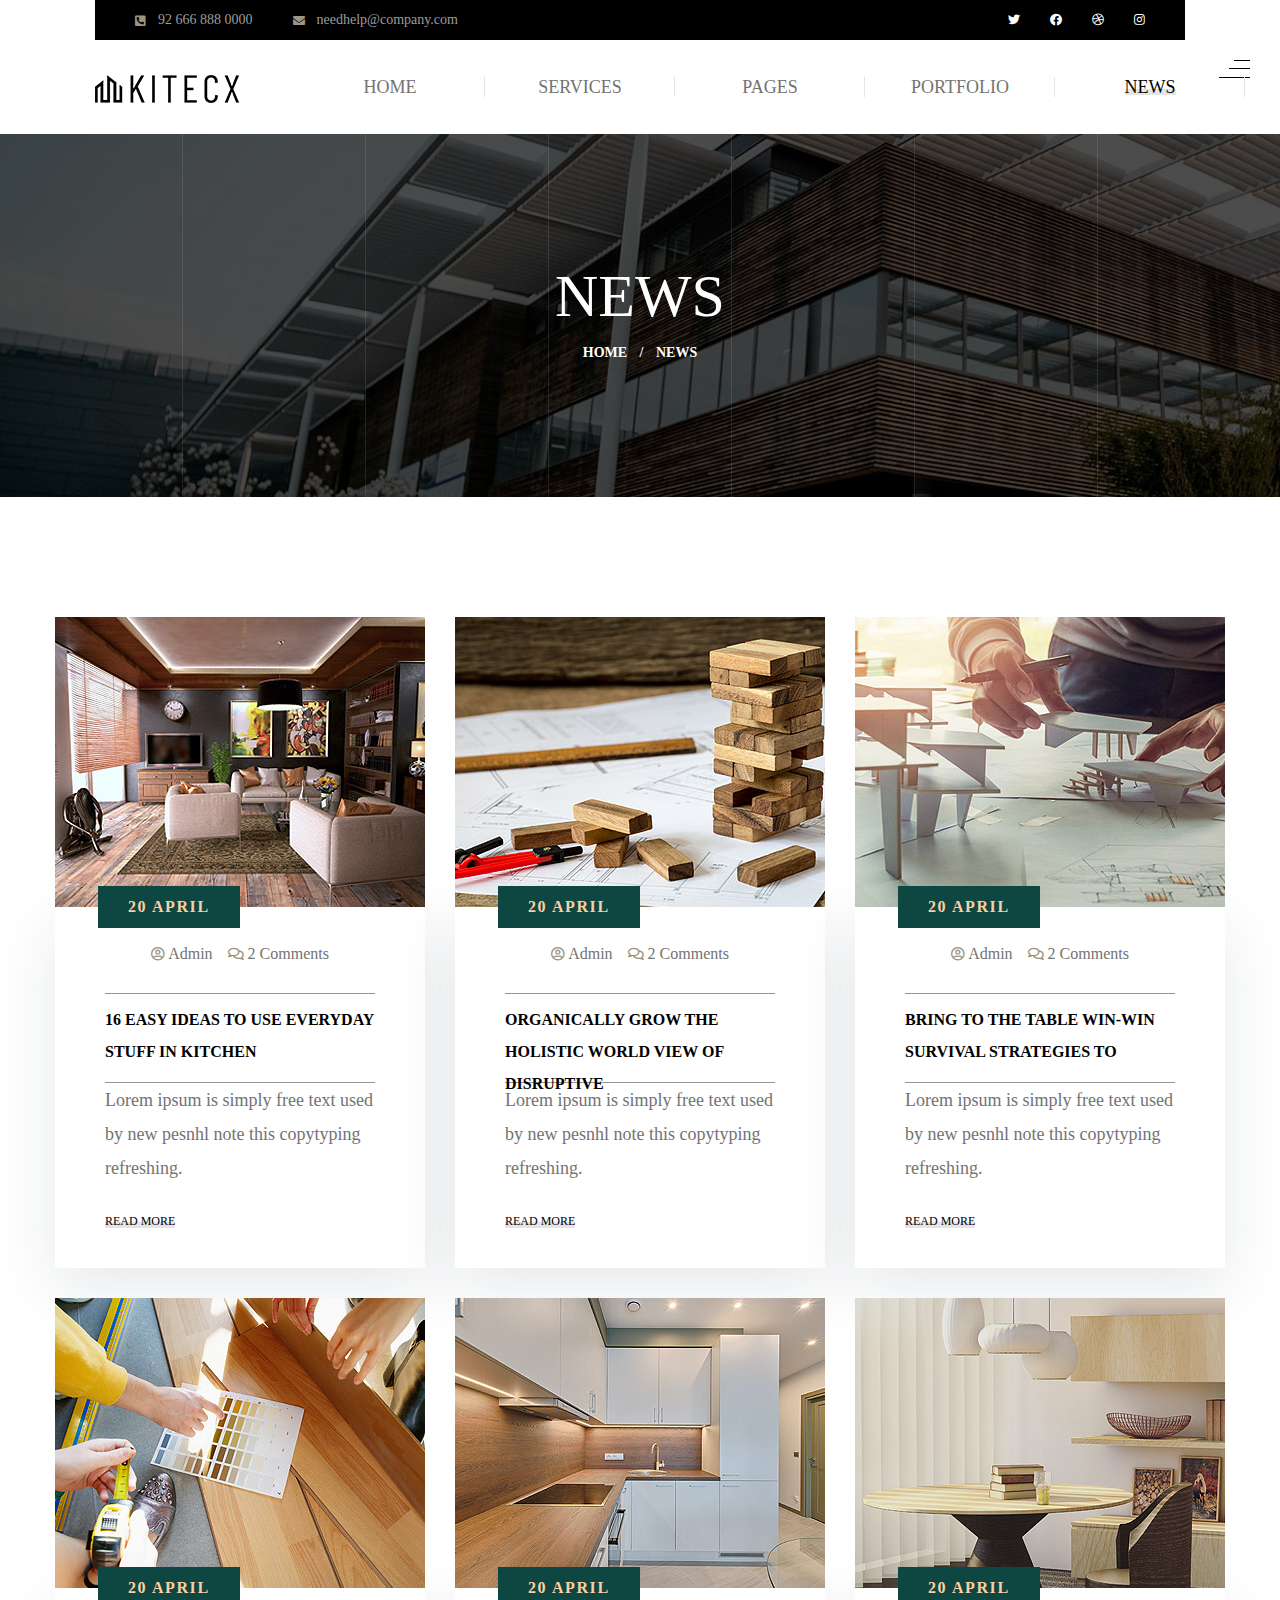
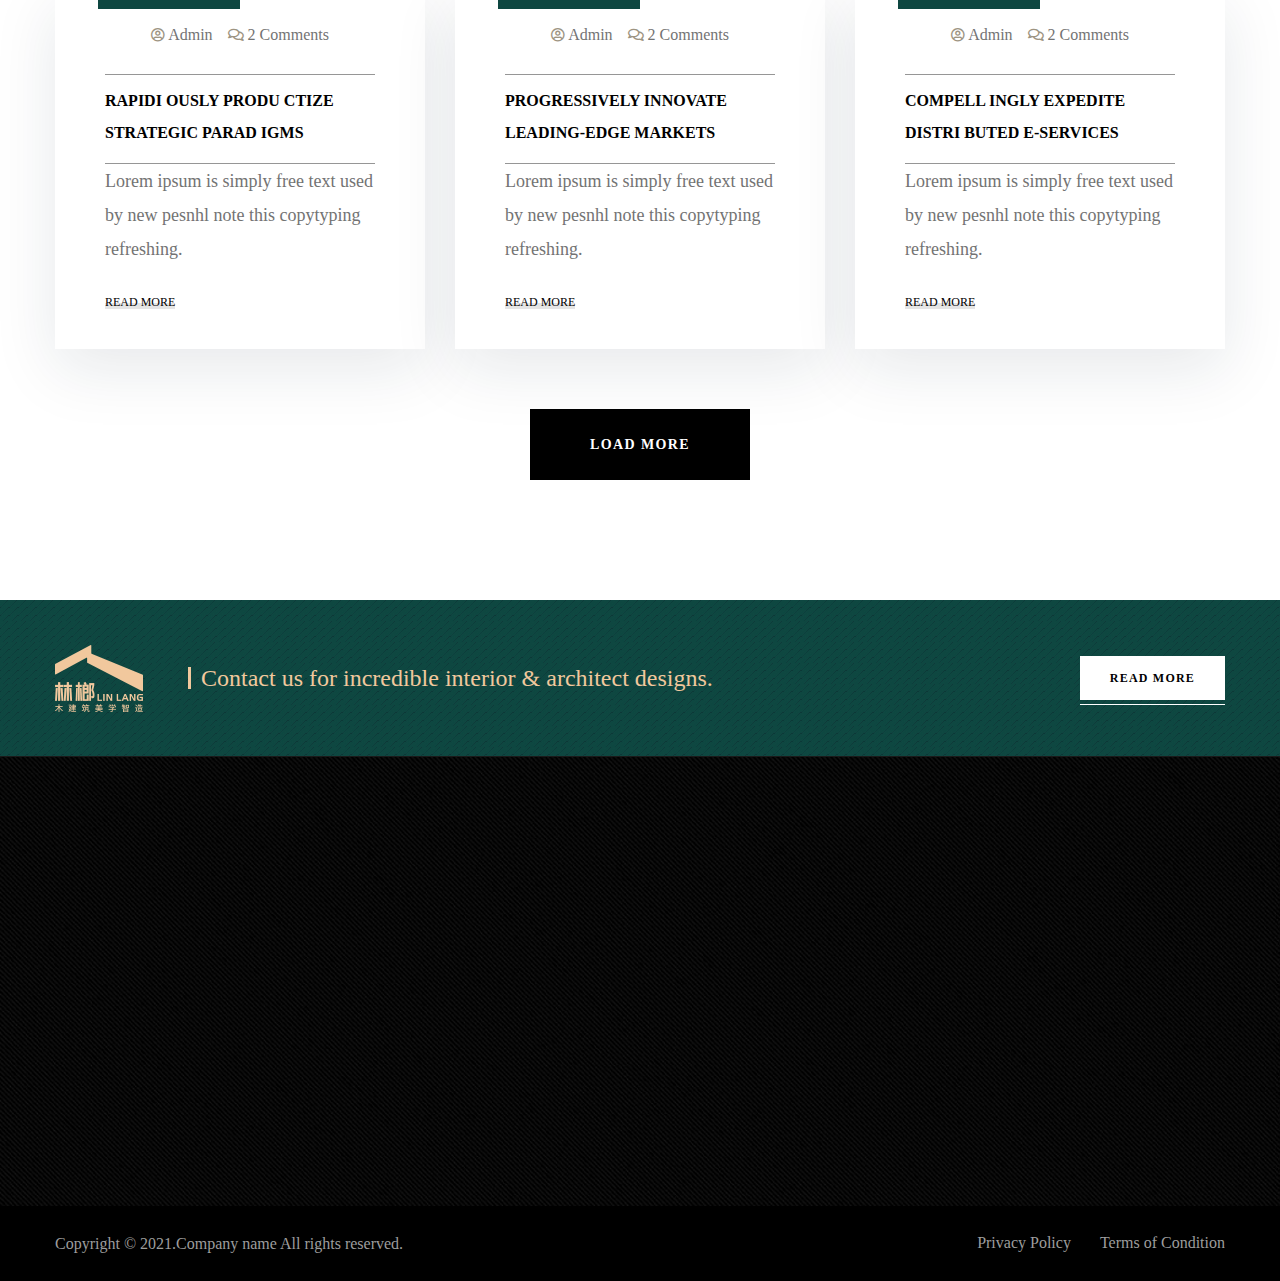
<file: news.html>
<!DOCTYPE html>
<html lang="en">

<head>
    <meta charset="UTF-8" />
    <meta name="viewport" content="width=device-width, initial-scale=1.0" />
    <title>News || Kitecx || HTML Template For Architecture</title>
    <!-- favicons Icons -->
    <link rel="apple-touch-icon" sizes="180x180" href="assets/images/favicons/apple-touch-icon.png" />
    <link rel="icon" type="image/png" sizes="32x32" href="assets/images/favicons/favicon-32x32.png" />
    <link rel="icon" type="image/png" sizes="16x16" href="assets/images/favicons/favicon-16x16.png" />
    <link rel="manifest" href="assets/images/favicons/site.webmanifest" />
    <meta name="description" content="Crsine HTML Template For Car Services" />

    <!-- fonts -->
    <link rel="preconnect" href="https://fonts.gstatic.com">
    <link
        href="https://fonts.googleapis.com/css2?family=Roboto:ital,wght@0,100;0,300;0,400;0,500;0,700;0,900;1,100;1,300;1,400;1,500;1,700;1,900&display=swap"
        rel="stylesheet">


    <link rel="stylesheet" href="assets/vendors/bootstrap/css/bootstrap.min.css" />
    <link rel="stylesheet" href="assets/vendors/animate/animate.min.css" />
    <link rel="stylesheet" href="assets/vendors/fontawesome/css/all.min.css" />
    <link rel="stylesheet" href="assets/vendors/jarallax/jarallax.css" />
    <link rel="stylesheet" href="assets/vendors/jquery-magnific-popup/jquery.magnific-popup.css" />
    <link rel="stylesheet" href="assets/vendors/nouislider/nouislider.min.css" />
    <link rel="stylesheet" href="assets/vendors/nouislider/nouislider.pips.css" />
    <link rel="stylesheet" href="assets/vendors/odometer/odometer.min.css" />
    <link rel="stylesheet" href="assets/vendors/swiper/swiper.min.css" />
    <link rel="stylesheet" href="assets/vendors/kitecx-icons/style.css">
    <link rel="stylesheet" href="assets/vendors/tiny-slider/tiny-slider.min.css" />
    <link rel="stylesheet" href="assets/vendors/reey-font/stylesheet.css" />
    <link rel="stylesheet" href="assets/vendors/owl-carousel/owl.carousel.min.css" />
    <link rel="stylesheet" href="assets/vendors/owl-carousel/owl.theme.default.min.css" />
    <link rel="stylesheet" href="assets/vendors/twentytwenty/twentytwenty.css" />

    <!-- template styles -->
    <link rel="stylesheet" href="assets/css/kitecx.css" />
    <link rel="stylesheet" href="assets/css/kitecx-responsive.css" />
</head>

<body>
    <div class="preloader">
        <img class="preloader__image" width="60" src="assets/images/loader.png" alt="" />
    </div>
    <!-- /.preloader -->
    <div class="page-wrapper">
        <header class="main-header clearfix">
            <div class="main-header__three-line-icon">
                <a href="#" class="side-menu__toggler"><img
                        src="assets/images/resources/main-header-three-line-icon.png" alt=""></a>
            </div>
            <div class="container">
                <div class="main-menu-wrapper">
                    <div class="main-header__logo">
                        <a href="index.html">
                            <img src="assets/images/resources/logo-1.png" alt="">
                        </a>
                    </div>
                    <div class="main-menu-wrapper__top">
                        <div class="main-menu-wrapper__top-inner">
                            <div class="main-menu-wrapper__left">
                                <div class="main-menu-wrapper__left-content">
                                    <ul class="main-menu-wrapper__left-contact-box list-unstyled">
                                        <li>
                                            <div class="icon">
                                                <i class="fas fa-phone-square-alt"></i>
                                            </div>
                                            <div class="text">
                                                <p><a href="tel:92-666-888-0000">92 666 888 0000</a></p>
                                            </div>
                                        </li>
                                        <li>
                                            <div class="icon">
                                                <i class="fas fa-envelope"></i>
                                            </div>
                                            <div class="text">
                                                <p><a href="mailto:needhelp@company.com">needhelp@company.com</a></p>
                                            </div>
                                        </li>
                                    </ul>
                                </div>
                            </div>
                            <div class="main-menu-wrapper__right">
                                <div class="main-menu-wrapper__right-social">
                                    <a href="#"><i class="fab fa-twitter"></i></a>
                                    <a href="#" class="clr-fb"><i class="fab fa-facebook"></i></a>
                                    <a href="#" class="clr-dri"><i class="fab fa-dribbble"></i></a>
                                    <a href="#" class="clr-ins"><i class="fab fa-instagram"></i></a>
                                </div>
                            </div>
                        </div>
                    </div>
                    <div class="main-menu-wrapper__bottom">
                        <nav class="main-menu">
                            <div class="main-menu__inner">
                                <a href="#" class="mobile-nav__toggler"><i class="fa fa-bars"></i></a>
                                <ul class="main-menu__list">
                                    <li class="dropdown">
                                        <a href="index.html">Home</a>
                                        <ul>
                                            <li>
                                                <a href="index.html">Home One</a>
                                            </li>
                                            <li><a href="index2.html">Home Two</a></li>
                                            <li><a href="index3.html">Home Three</a></li>
                                            <li class="dropdown">
                                                <a href="#">Header Styles</a>
                                                <ul>
                                                    <li><a href="index.html">Header One</a></li>
                                                    <li><a href="index.html">Header Two</a></li>
                                                    <li><a href="index.html">Header Three</a></li>
                                                </ul>
                                            </li>
                                        </ul>
                                    </li>
                                    <li class="dropdown">
                                        <a href="#">Services</a>
                                        <ul>
                                            <li><a href="services.html">Services</a></li>
                                            <li><a href="services-details.html">Service Details</a></li>
                                        </ul>
                                    </li>
                                    <li class="dropdown">
                                        <a href="#">Pages</a>
                                        <ul>
                                            <li><a href="about.html">About</a></li>
                                            <li><a href="our-mission.html">Our Mission</a></li>
                                            <li><a href="team.html">Team</a></li>
                                        </ul>
                                    </li>
                                    <li class="dropdown">
                                        <a href="#">Portfolio</a>
                                        <ul>
                                            <li><a href="portfolio.html">Portfolio</a></li>
                                            <li><a href="portfolio-details.html">Portfolio Details</a></li>
                                        </ul>
                                    </li>
                                    <li class="dropdown current">
                                        <a href="#">News</a>
                                        <ul>
                                            <li><a href="news.html">News</a></li>
                                            <li><a href="news-details.html">News Details</a></li>
                                        </ul>
                                    </li>
                                    <li><a href="contact.html">Contact</a></li>
                                </ul>
                                <div class="main-menu__right">
                                    <a href="#" class="main-menu__search search-toggler icon-magnifying-glass"></a>
                                    <a href="#" class="main-menu__cart icon-shopping-cart mini-cart__toggler"></a>
                                    <a href="about.html" class="main-menu__read-more-btn thm-btn">Read More </a>
                                </div>
                            </div>
                        </nav>
                    </div>
                </div>

            </div>
        </header>

        <div class="stricky-header stricked-menu main-menu">
            <div class="sticky-header__content"></div><!-- /.sticky-header__content -->
        </div><!-- /.stricky-header -->

        <!--Page Header Start-->
        <section class="page-header" style="background-image: url(assets/images/backgrounds/page-header-bg.jpg);">
            <div class="page-header-border"></div>
            <div class="page-header-border page-header-border-two"></div>
            <div class="page-header-border page-header-border-three"></div>
            <div class="page-header-border page-header-border-four"></div>
            <div class="page-header-border page-header-border-five"></div>
            <div class="page-header-border page-header-border-six"></div>
            <div class="container">
                <div class="page-header__inner">
                    <h2>News</h2>
                    <ul class="thm-breadcrumb list-unstyled">
                        <li><a href="index.html">Home</a></li>
                        <li><span>/</span></li>
                        <li>News</li>
                    </ul>
                </div>
            </div>
        </section>
        <!--Page Header End-->

        <!--News Page Start-->
        <section class="news-one news-one__page">
            <div class="container">
                <div class="row">
                    <div class="col-xl-4 col-lg-6 col-md-6">
                        <!--News One Single-->
                        <div class="news-one__single">
                            <div class="news-one__img-box">
                                <div class="news-one-img">
                                    <img src="assets/images/blog/news-page-img-1.jpg" alt="">
                                    <a href="news-details.html">
                                        <span class="news-one__plus"></span>
                                    </a>
                                </div>
                                <div class="news-one__date-box">
                                    <p>20 april</p>
                                </div>
                            </div>
                            <div class="news-one__content">
                                <ul class="list-unstyled news-one__meta">
                                    <li><a href="news-details.html"><i class="far fa-user-circle"></i> Admin</a></li>
                                    <li><a href="news-details.html"><i class="far fa-comments"></i> 2 Comments</a>
                                    </li>
                                </ul>
                                <h3 class="news-one__title">
                                    <a href="news-details.html">16 easy ideas to use Everyday Stuff in Kitchen</a>
                                </h3>
                                <p class="news-one__text">Lorem ipsum is simply free text used by new pesnhl note this
                                    copytyping refreshing.</p>
                                <a href="news-details.html" class="news-one__btn">Read More</a>
                            </div>
                        </div>
                    </div>
                    <div class="col-xl-4 col-lg-6 col-md-6">
                        <!--News One Single-->
                        <div class="news-one__single">
                            <div class="news-one__img-box">
                                <div class="news-one-img">
                                    <img src="assets/images/blog/news-page-img-2.jpg" alt="">
                                    <a href="news-details.html">
                                        <span class="news-one__plus"></span>
                                    </a>
                                </div>
                                <div class="news-one__date-box">
                                    <p>20 april</p>
                                </div>
                            </div>
                            <div class="news-one__content">
                                <ul class="list-unstyled news-one__meta">
                                    <li><a href="news-details.html"><i class="far fa-user-circle"></i> Admin</a></li>
                                    <li><a href="news-details.html"><i class="far fa-comments"></i> 2 Comments</a>
                                    </li>
                                </ul>
                                <h3 class="news-one__title">
                                    <a href="news-details.html">Organically grow the holistic world view of
                                        disruptive</a>
                                </h3>
                                <p class="news-one__text">Lorem ipsum is simply free text used by new pesnhl note this
                                    copytyping refreshing.</p>
                                <a href="news-details.html" class="news-one__btn">Read More</a>
                            </div>
                        </div>
                    </div>
                    <div class="col-xl-4 col-lg-6 col-md-6">
                        <!--News One Single-->
                        <div class="news-one__single">
                            <div class="news-one__img-box">
                                <div class="news-one-img">
                                    <img src="assets/images/blog/news-page-img-3.jpg" alt="">
                                    <a href="news-details.html">
                                        <span class="news-one__plus"></span>
                                    </a>
                                </div>
                                <div class="news-one__date-box">
                                    <p>20 april</p>
                                </div>
                            </div>
                            <div class="news-one__content">
                                <ul class="list-unstyled news-one__meta">
                                    <li><a href="news-details.html"><i class="far fa-user-circle"></i> Admin</a></li>
                                    <li><a href="news-details.html"><i class="far fa-comments"></i> 2 Comments</a>
                                    </li>
                                </ul>
                                <h3 class="news-one__title">
                                    <a href="news-details.html">Bring to the table win-win survival strategies to</a>
                                </h3>
                                <p class="news-one__text">Lorem ipsum is simply free text used by new pesnhl note this
                                    copytyping refreshing.</p>
                                <a href="news-details.html" class="news-one__btn">Read More</a>
                            </div>
                        </div>
                    </div>
                    <div class="col-xl-4 col-lg-6 col-md-6">
                        <!--News One Single-->
                        <div class="news-one__single">
                            <div class="news-one__img-box">
                                <div class="news-one-img">
                                    <img src="assets/images/blog/news-page-img-4.jpg" alt="">
                                    <a href="news-details.html">
                                        <i class="fa fa-plus"></i>
                                    </a>
                                </div>
                                <div class="news-one__date-box">
                                    <p>20 april</p>
                                </div>
                            </div>
                            <div class="news-one__content">
                                <ul class="list-unstyled news-one__meta">
                                    <li><a href="news-details.html"><i class="far fa-user-circle"></i> Admin</a></li>
                                    <li><a href="news-details.html"><i class="far fa-comments"></i> 2 Comments</a>
                                    </li>
                                </ul>
                                <h3 class="news-one__title">
                                    <a href="news-details.html">Rapidi ously produ ctize strategic parad igms</a>
                                </h3>
                                <p class="news-one__text">Lorem ipsum is simply free text used by new pesnhl note this
                                    copytyping refreshing.</p>
                                <a href="news-details.html" class="news-one__btn">Read More</a>
                            </div>
                        </div>
                    </div>
                    <div class="col-xl-4 col-lg-6 col-md-6">
                        <!--News One Single-->
                        <div class="news-one__single">
                            <div class="news-one__img-box">
                                <div class="news-one-img">
                                    <img src="assets/images/blog/news-page-img-5.jpg" alt="">
                                    <a href="news-details.html">
                                        <i class="fa fa-plus"></i>
                                    </a>
                                </div>
                                <div class="news-one__date-box">
                                    <p>20 april</p>
                                </div>
                            </div>
                            <div class="news-one__content">
                                <ul class="list-unstyled news-one__meta">
                                    <li><a href="news-details.html"><i class="far fa-user-circle"></i> Admin</a></li>
                                    <li><a href="news-details.html"><i class="far fa-comments"></i> 2 Comments</a>
                                    </li>
                                </ul>
                                <h3 class="news-one__title">
                                    <a href="news-details.html">Progressively innovate leading-edge markets</a>
                                </h3>
                                <p class="news-one__text">Lorem ipsum is simply free text used by new pesnhl note this
                                    copytyping refreshing.</p>
                                <a href="news-details.html" class="news-one__btn">Read More</a>
                            </div>
                        </div>
                    </div>
                    <div class="col-xl-4 col-lg-6 col-md-6">
                        <!--News One Single-->
                        <div class="news-one__single">
                            <div class="news-one__img-box">
                                <div class="news-one-img">
                                    <img src="assets/images/blog/news-page-img-6.jpg" alt="">
                                    <a href="news-details.html">
                                        <i class="fa fa-plus"></i>
                                    </a>
                                </div>
                                <div class="news-one__date-box">
                                    <p>20 april</p>
                                </div>
                            </div>
                            <div class="news-one__content">
                                <ul class="list-unstyled news-one__meta">
                                    <li><a href="news-details.html"><i class="far fa-user-circle"></i> Admin</a></li>
                                    <li><a href="news-details.html"><i class="far fa-comments"></i> 2 Comments</a>
                                    </li>
                                </ul>
                                <h3 class="news-one__title">
                                    <a href="news-details.html">Compell ingly expedite distri buted e-services</a>
                                </h3>
                                <p class="news-one__text">Lorem ipsum is simply free text used by new pesnhl note this
                                    copytyping refreshing.</p>
                                <a href="news-details.html" class="news-one__btn">Read More</a>
                            </div>
                        </div>
                    </div>
                </div>
                <div class="text-center news-one__more">
                    <a href="#" class="thm-btn">Load More</a>
                </div><!-- /.text-center -->
            </div>
        </section>
        <!--News Page End-->

        <!--Site Footer One Start-->
        <footer class="site-footer">
            <div class="site-footer__top">
                <div class="container">
                    <div class="site-footer__top-inner">
                        <div class="site-footer__top-left">
                            <div class="site-footer__top-logo-box">
                                <a href="index.html"><img src="assets/images/resources/footer-logo.png" alt=""></a>
                            </div>
                            <div class="site-footer__top-text">
                                <p>Contact us for incredible interior & architect designs.</p>
                            </div>
                        </div>
                        <div class="site-footer_top-btn-box">
                            <a href="#" class="site-footer_top-btn thm-btn">Read More</a>
                        </div>
                    </div>
                </div>
            </div>
            <div class="site-footer__main">
                <div class="site-footer__main-pattern-bg1"
                    style="background-image: url(assets/images/pattern/pattern-1.jpg);"></div>
                <div class="container">
                    <div class="row">
                        <div class="col-xl-4 col-lg-6 col-md-6 wow fadeInUp" data-wow-delay="100ms">
                            <div class="footer-widget__column footer-widget__about">
                                <h3 class="footer-widget__title">About</h3>
                                <p class="footer-widget__text">Lorem ipsum dolor sit amet, consect etur adi pisicing
                                    elit sed do eiusmod.</p>
                                <ul class="list-unstyled footer-widget__contact-list">
                                    <li>
                                        <div class="icon">
                                            <i class="fas fa-phone-square-alt"></i>
                                        </div>
                                        <div class="text">
                                            <p><a href="tel:92-666-888-0000">92 666 888 0000</a></p>
                                        </div>
                                    </li>
                                    <li>
                                        <div class="icon">
                                            <i class="fas fa-envelope"></i>
                                        </div>
                                        <div class="text">
                                            <p><a href="mailto:needhelp@company.com">needhelp@company.com</a></p>
                                        </div>
                                    </li>
                                    <li>
                                        <div class="icon">
                                            <i class="fas fa-map-marker-alt"></i>
                                        </div>
                                        <div class="text">
                                            <p>66 Broklyn Street New York, USA</p>
                                        </div>
                                    </li>
                                </ul>
                            </div>
                        </div>
                        <div class="col-xl-2 col-lg-6 col-md-6 wow fadeInUp" data-wow-delay="200ms">
                            <div class="footer-widget__column footer-widget__links clearfix">
                                <h3 class="footer-widget__title">Links</h3>
                                <ul class="footer-widget__links-list list-unstyled">
                                    <li><a href="about.html">About Us</a></li>
                                    <li><a href="our-mission.html">Our Mission</a></li>
                                    <li><a href="team.html">Meet the Team</a></li>
                                    <li><a href="#">Our Projects</a></li>
                                    <li><a href="contact.html">Contact</a></li>
                                </ul>
                            </div>
                        </div>
                        <div class="col-xl-2 col-lg-6 col-md-6 wow fadeInUp" data-wow-delay="300ms">
                            <div class="footer-widget__column footer-widget__explore">
                                <h3 class="footer-widget__title">Explore</h3>
                                <ul class="footer-widget__explore-list list-unstyled">
                                    <li><a href="#">Types of Designs</a></li>
                                    <li><a href="#">Our Story</a></li>
                                    <li><a href="#">Latest News</a></li>
                                    <li><a href="#">Help Center</a></li>
                                </ul>
                            </div>
                        </div>
                        <div class="col-xl-4 col-lg-6 col-md-6 wow fadeInUp" data-wow-delay="400ms">
                            <div class="footer-widget__column footer-widget__newsletter">
                                <h3 class="footer-widget__title">Newsletter</h3>
                                <p class="footer-widget__newsletter-text">Sign up now for weekly news and updates</p>
                                <form class="footer-widget__newsletter-form">
                                    <div class="footer-widget__newsletter-input-box">
                                        <input type="email" placeholder="Email address" name="email">
                                        <button type="submit" class="footer-widget__newsletter-btn"><i
                                                class="icon-right-arrow"></i></button>
                                    </div>
                                </form>
                                <div class="site-footer__social">
                                    <a href="#"><i class="fab fa-twitter"></i></a>
                                    <a href="#" class="clr-fb"><i class="fab fa-facebook"></i></a>
                                    <a href="#" class="clr-dri"><i class="fab fa-dribbble"></i></a>
                                    <a href="#" class="clr-ins"><i class="fab fa-instagram"></i></a>
                                </div>
                            </div>
                        </div>
                    </div>
                </div>
            </div>
            <div class="site-footer-bottom">
                <div class="container">
                    <div class="row">
                        <div class="col-xl-12">
                            <div class="site-footer-bottom__inner">
                                <div class="site-footer-bottom__left">
                                    <p>Copyright &copy; 2021.Company name All rights reserved.</p>
                                </div>
                                <ul class="site-footer-bottom__menu list-unstyled">
                                    <li><a href="#">Privacy Policy</a></li>
                                    <li><a href="#">Terms of Condition</a></li>
                                </ul>
                            </div>
                        </div>
                    </div>
                </div>
            </div>
        </footer>
        <!--Site Footer One End-->


    </div><!-- /.page-wrapper -->


    <div class="mobile-nav__wrapper">
        <div class="mobile-nav__overlay mobile-nav__toggler"></div>
        <!-- /.mobile-nav__overlay -->
        <div class="mobile-nav__content">
            <span class="mobile-nav__close mobile-nav__toggler"></span>

            <div class="logo-box">
                <a href="index.html" aria-label="logo image"><img src="assets/images/resources/logo-2.png" width="155"
                        alt="" /></a>
            </div>
            <!-- /.logo-box -->
            <div class="mobile-nav__container"></div>
            <!-- /.mobile-nav__container -->

            <ul class="mobile-nav__contact list-unstyled">
                <li>
                    <i class="fa fa-envelope"></i>
                    <a href="mailto:needhelp@packageName__.com">needhelp@kitecx.com</a>
                </li>
                <li>
                    <i class="fa fa-phone-alt"></i>
                    <a href="tel:666-888-0000">666 888 0000</a>
                </li>
            </ul><!-- /.mobile-nav__contact -->
            <div class="mobile-nav__top">
                <div class="mobile-nav__social">
                    <a href="#" class="fab fa-twitter"></a>
                    <a href="#" class="fab fa-facebook-square"></a>
                    <a href="#" class="fab fa-pinterest-p"></a>
                    <a href="#" class="fab fa-instagram"></a>
                </div><!-- /.mobile-nav__social -->
            </div><!-- /.mobile-nav__top -->



        </div>
        <!-- /.mobile-nav__content -->
    </div>
    <!-- /.mobile-nav__wrapper -->

    <div class="side-menu__block">
        <div class="side-menu__block-overlay custom-cursor__overlay side-menu__toggler">
            <div class="cursor"></div>
            <div class="cursor-follower"></div>
        </div><!-- /.side-menu__block-overlay -->
        <div class="side-menu__block-inner ">
            <span class="side-menu__close side-menu__toggler"></span>
            <a href="index.html">
                <img src="assets/images/resources/logo-1.png" alt="">
            </a>
            <div class="side-menu__block-about">
                <h3 class="side-menu__block__title">About Us</h3><!-- /.side-menu__block__title -->
                <p class="side-menu__block-about__text">We must explain to you how all seds this mistakens idea off
                    denouncing pleasures and praising pain was born and I will give you a completed accounts off the
                    system
                    and </p><!-- /.side-menu__block-about__text -->
                <a href="#" class="thm-btn side-menu__block-about__btn">Get Consulation</a>
            </div><!-- /.side-menu__block-about -->
            <hr class="side-menu__block-line" />
            <div class="side-menu__block-contact">
                <h3 class="side-menu__block__title">Contact Us</h3><!-- /.side-menu__block__title -->
                <ul class="side-menu__block-contact__list">
                    <li class="side-menu__block-contact__list-item">
                        <i class="fa fa-map-marker"></i>
                        Rock St 12, Newyork City, USA
                    </li><!-- /.side-menu__block-contact__list-item -->
                    <li class="side-menu__block-contact__list-item">
                        <i class="fa fa-phone"></i>
                        (000) 111-222-4444
                    </li><!-- /.side-menu__block-contact__list-item -->
                    <li class="side-menu__block-contact__list-item">
                        <i class="fa fa-envelope"></i>
                        kitecx@mail.com
                    </li><!-- /.side-menu__block-contact__list-item -->
                    <li class="side-menu__block-contact__list-item">
                        <i class="fa fa-clock"></i>
                        09.00 to 18.00 Sunday: Closed
                    </li><!-- /.side-menu__block-contact__list-item -->
                </ul><!-- /.side-menu__block-contact__list -->
            </div><!-- /.side-menu__block-contact -->
            <p class="side-menu__block__text site-footer__copy-text"><a href="#">Kitecx</a> <i
                    class="fa fa-copyright"></i>
                2021 All Right Reserved</p>
        </div><!-- /.side-menu__block-inner -->
    </div><!-- /.side-menu__block -->

    <div class="search-popup">
        <div class="search-popup__overlay search-toggler"></div>
        <!-- /.search-popup__overlay -->
        <div class="search-popup__content">
            <form action="#">
                <label for="search" class="sr-only">search here</label><!-- /.sr-only -->
                <input type="text" id="search" placeholder="Search Here..." />
                <button type="submit" aria-label="search submit" class="thm-btn">
                    <i class="icon-magnifying-glass"></i>
                </button>
            </form>
        </div>
        <!-- /.search-popup__content -->
    </div>
    <!-- /.search-popup -->

    <a href="#" data-target="html" class="scroll-to-target scroll-to-top"><i class="fa fa-angle-up"></i></a>


    <script src="assets/vendors/jquery/jquery-3.5.1.min.js"></script>
    <script src="assets/vendors/bootstrap/js/bootstrap.bundle.min.js"></script>
    <script src="assets/vendors/jarallax/jarallax.min.js"></script>
    <script src="assets/vendors/jquery-ajaxchimp/jquery.ajaxchimp.min.js"></script>
    <script src="assets/vendors/jquery-appear/jquery.appear.min.js"></script>
    <script src="assets/vendors/jquery-circle-progress/jquery.circle-progress.min.js"></script>
    <script src="assets/vendors/jquery-magnific-popup/jquery.magnific-popup.min.js"></script>
    <script src="assets/vendors/jquery-validate/jquery.validate.min.js"></script>
    <script src="assets/vendors/nouislider/nouislider.min.js"></script>
    <script src="assets/vendors/odometer/odometer.min.js"></script>
    <script src="assets/vendors/swiper/swiper.min.js"></script>
    <script src="assets/vendors/tiny-slider/tiny-slider.min.js"></script>
    <script src="assets/vendors/wnumb/wNumb.min.js"></script>
    <script src="assets/vendors/wow/wow.js"></script>
    <script src="assets/vendors/isotope/isotope.js"></script>
    <script src="assets/vendors/countdown/countdown.min.js"></script>
    <script src="assets/vendors/owl-carousel/owl.carousel.min.js"></script>
    <script src="assets/vendors/twentytwenty/twentytwenty.js"></script>
    <script src="http://ditu.google.cn/maps/api/js?key=AIzaSyATY4Rxc8jNvDpsK8ZetC7JyN4PFVYGCGM"></script>


    <!-- template js -->
    <script src="assets/js/kitecx.js"></script>
</body>

</html>
</file>
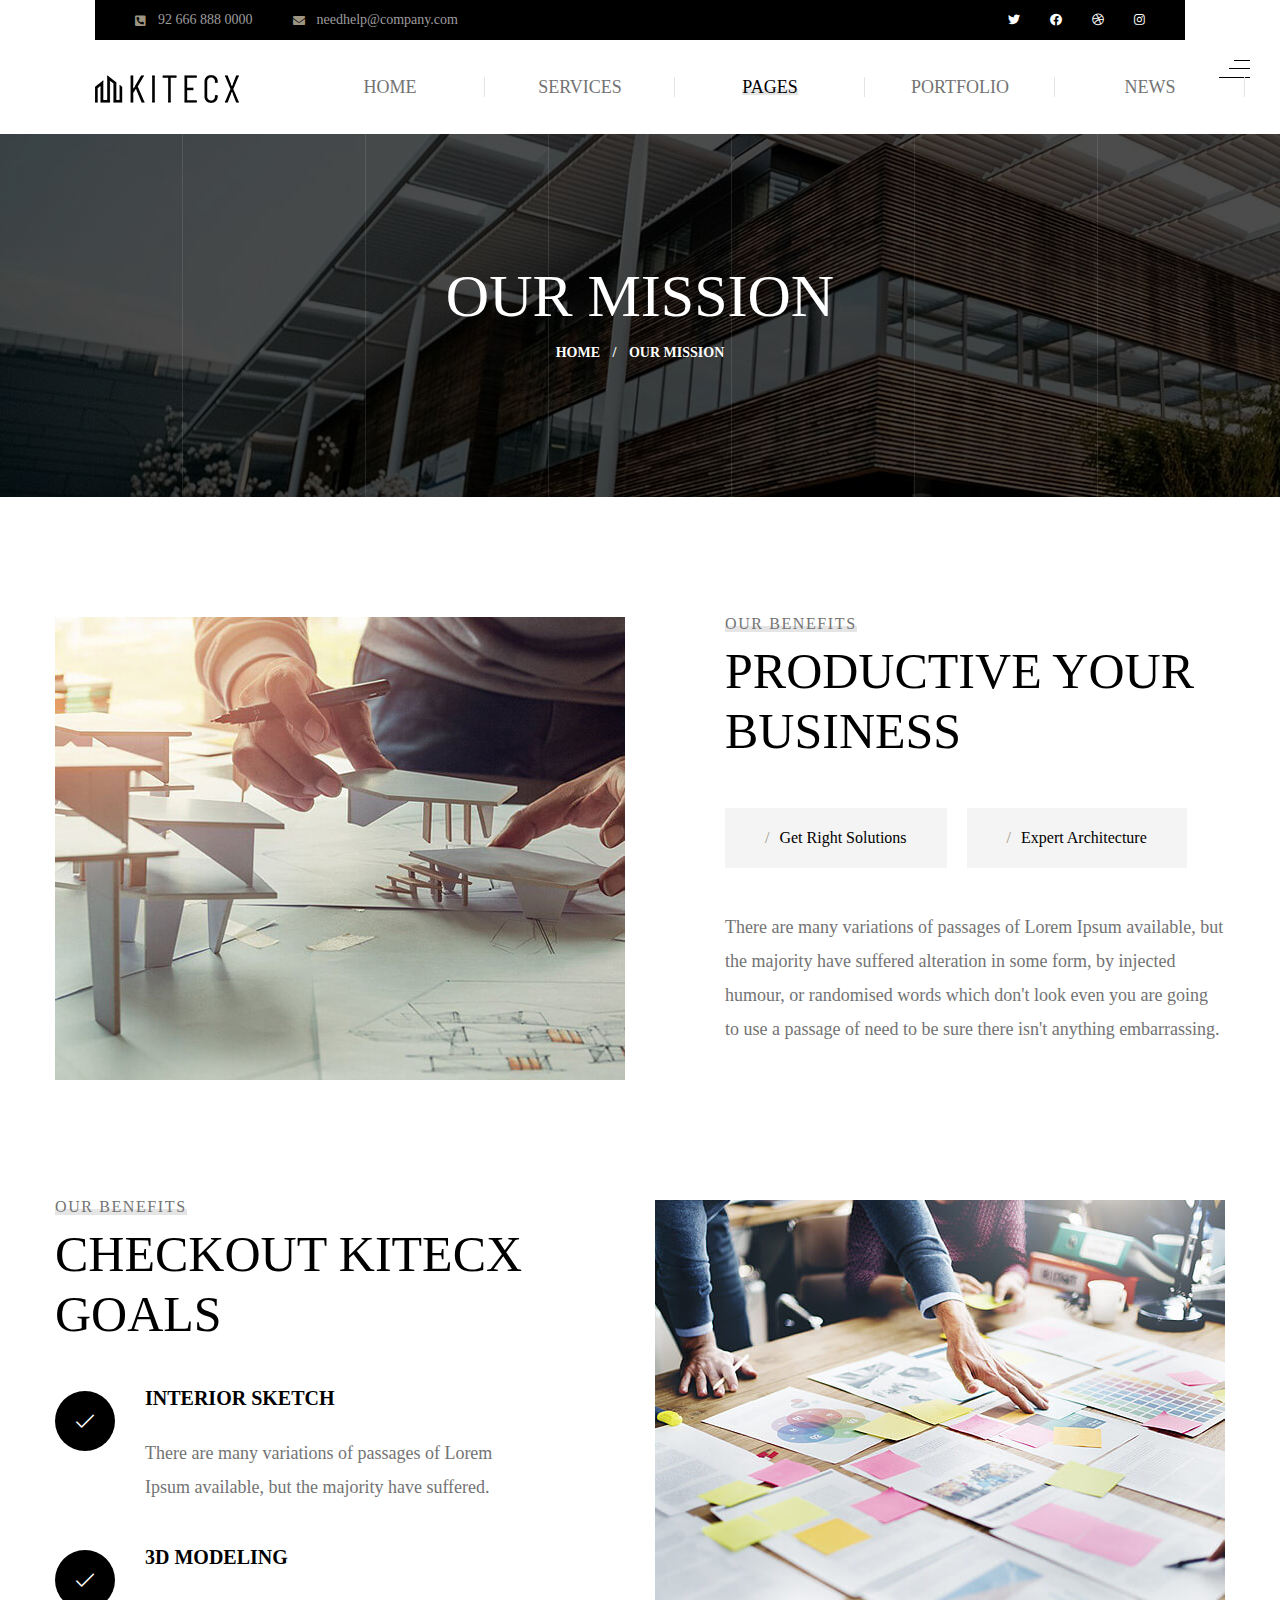
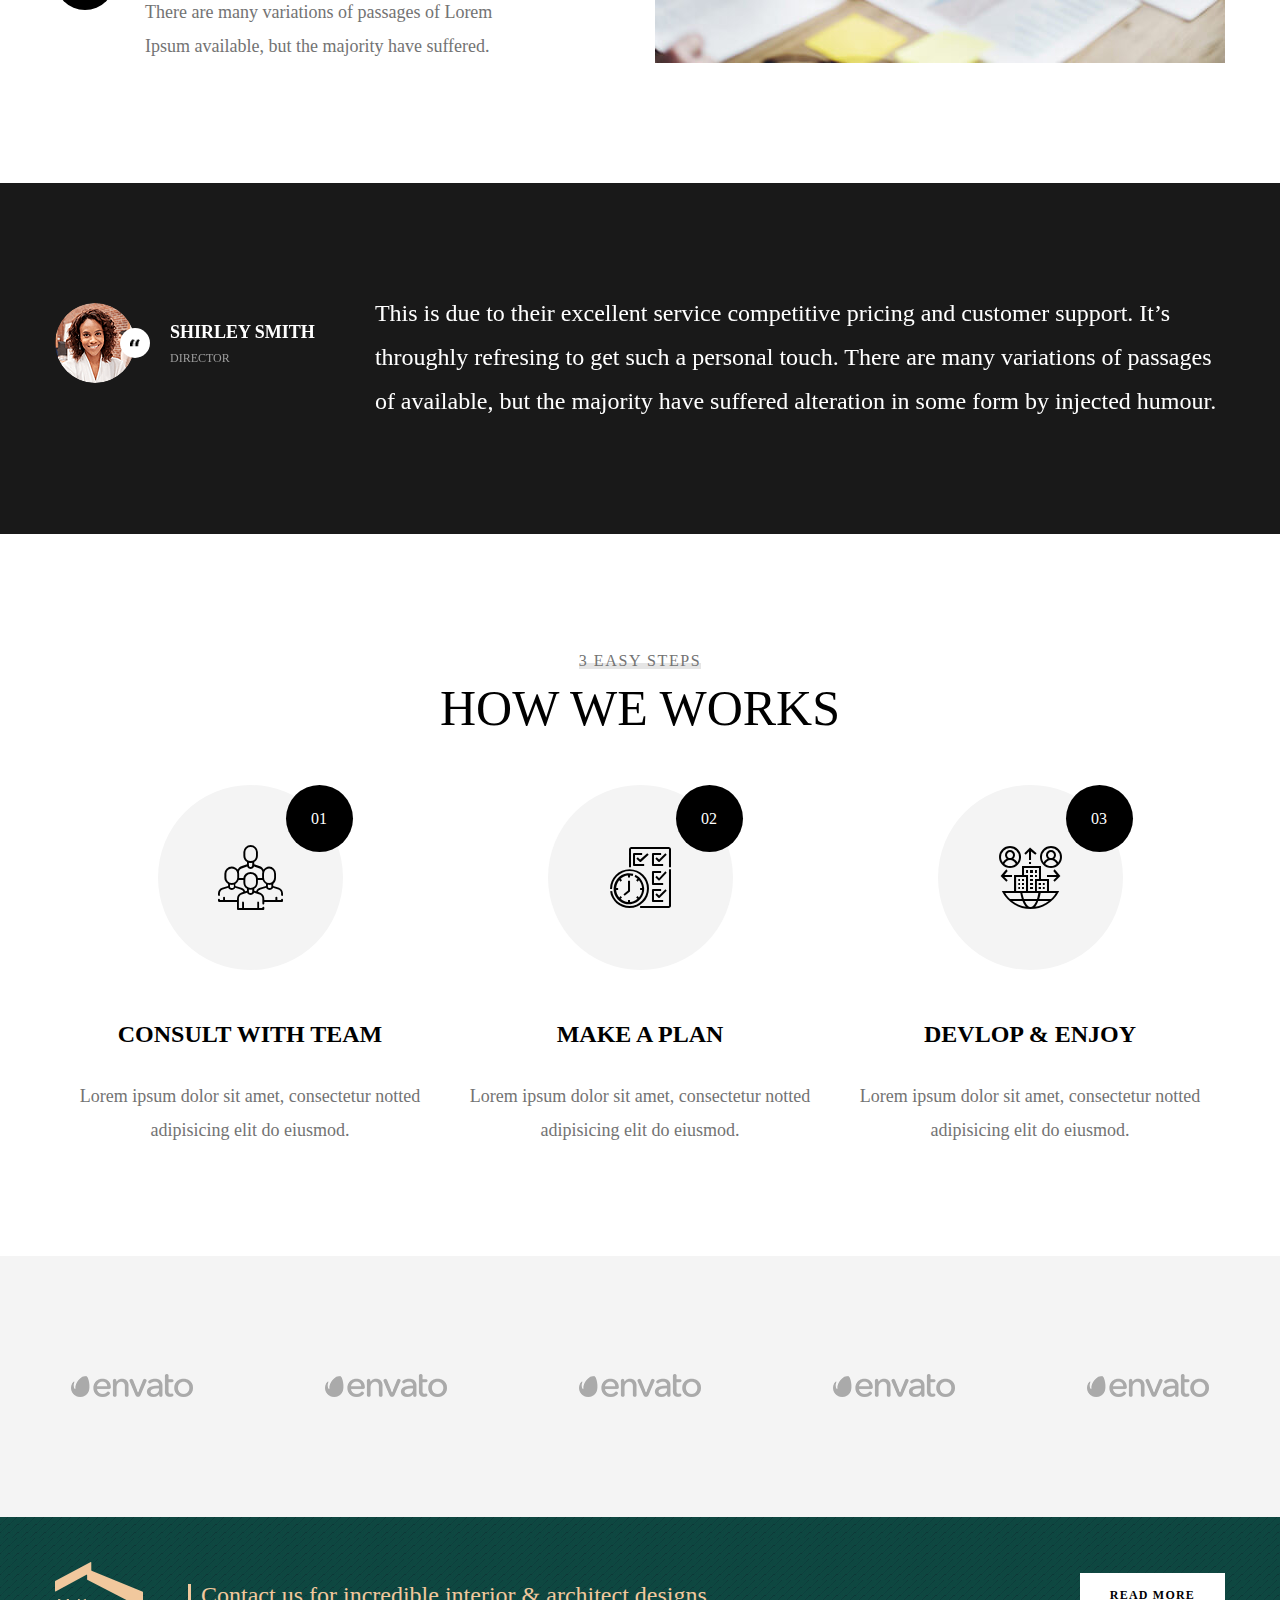
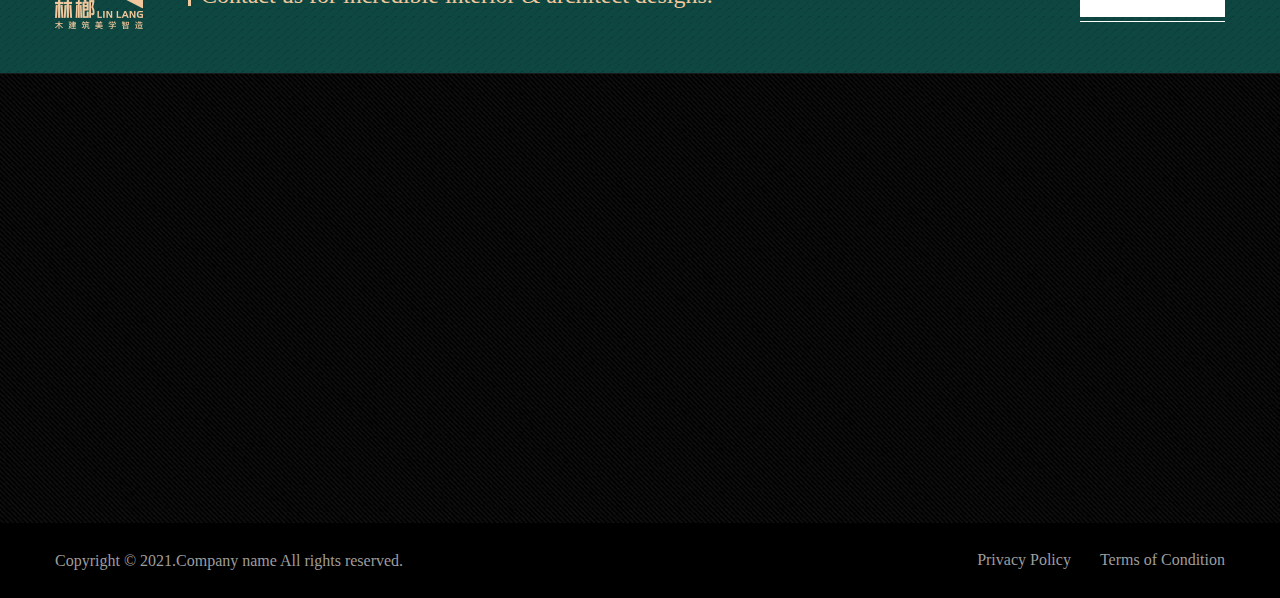
<file: our-mission.html>
<!DOCTYPE html>
<html lang="en">

<head>
    <meta charset="UTF-8" />
    <meta name="viewport" content="width=device-width, initial-scale=1.0" />
    <title>Our Mission || Kitecx || HTML Template For Architecture</title>
    <!-- favicons Icons -->
    <link rel="apple-touch-icon" sizes="180x180" href="assets/images/favicons/apple-touch-icon.png" />
    <link rel="icon" type="image/png" sizes="32x32" href="assets/images/favicons/favicon-32x32.png" />
    <link rel="icon" type="image/png" sizes="16x16" href="assets/images/favicons/favicon-16x16.png" />
    <link rel="manifest" href="assets/images/favicons/site.webmanifest" />
    <meta name="description" content="Crsine HTML Template For Car Services" />

    <!-- fonts -->
    <link rel="preconnect" href="https://fonts.gstatic.com">
    <link
        href="https://fonts.googleapis.com/css2?family=Roboto:ital,wght@0,100;0,300;0,400;0,500;0,700;0,900;1,100;1,300;1,400;1,500;1,700;1,900&display=swap"
        rel="stylesheet">


    <link rel="stylesheet" href="assets/vendors/bootstrap/css/bootstrap.min.css" />
    <link rel="stylesheet" href="assets/vendors/animate/animate.min.css" />
    <link rel="stylesheet" href="assets/vendors/fontawesome/css/all.min.css" />
    <link rel="stylesheet" href="assets/vendors/jarallax/jarallax.css" />
    <link rel="stylesheet" href="assets/vendors/jquery-magnific-popup/jquery.magnific-popup.css" />
    <link rel="stylesheet" href="assets/vendors/nouislider/nouislider.min.css" />
    <link rel="stylesheet" href="assets/vendors/nouislider/nouislider.pips.css" />
    <link rel="stylesheet" href="assets/vendors/odometer/odometer.min.css" />
    <link rel="stylesheet" href="assets/vendors/swiper/swiper.min.css" />
    <link rel="stylesheet" href="assets/vendors/kitecx-icons/style.css">
    <link rel="stylesheet" href="assets/vendors/tiny-slider/tiny-slider.min.css" />
    <link rel="stylesheet" href="assets/vendors/reey-font/stylesheet.css" />
    <link rel="stylesheet" href="assets/vendors/owl-carousel/owl.carousel.min.css" />
    <link rel="stylesheet" href="assets/vendors/owl-carousel/owl.theme.default.min.css" />
    <link rel="stylesheet" href="assets/vendors/twentytwenty/twentytwenty.css" />

    <!-- template styles -->
    <link rel="stylesheet" href="assets/css/kitecx.css" />
    <link rel="stylesheet" href="assets/css/kitecx-responsive.css" />
</head>

<body>
    <div class="preloader">
        <img class="preloader__image" width="60" src="assets/images/loader.png" alt="" />
    </div>
    <!-- /.preloader -->
    <div class="page-wrapper">
        <header class="main-header clearfix">
            <div class="main-header__three-line-icon">
                <a href="#" class="side-menu__toggler"><img
                        src="assets/images/resources/main-header-three-line-icon.png" alt=""></a>
            </div>
            <div class="container">
                <div class="main-menu-wrapper">
                    <div class="main-header__logo">
                        <a href="index.html">
                            <img src="assets/images/resources/logo-1.png" alt="">
                        </a>
                    </div>
                    <div class="main-menu-wrapper__top">
                        <div class="main-menu-wrapper__top-inner">
                            <div class="main-menu-wrapper__left">
                                <div class="main-menu-wrapper__left-content">
                                    <ul class="main-menu-wrapper__left-contact-box list-unstyled">
                                        <li>
                                            <div class="icon">
                                                <i class="fas fa-phone-square-alt"></i>
                                            </div>
                                            <div class="text">
                                                <p><a href="tel:92-666-888-0000">92 666 888 0000</a></p>
                                            </div>
                                        </li>
                                        <li>
                                            <div class="icon">
                                                <i class="fas fa-envelope"></i>
                                            </div>
                                            <div class="text">
                                                <p><a href="mailto:needhelp@company.com">needhelp@company.com</a></p>
                                            </div>
                                        </li>
                                    </ul>
                                </div>
                            </div>
                            <div class="main-menu-wrapper__right">
                                <div class="main-menu-wrapper__right-social">
                                    <a href="#"><i class="fab fa-twitter"></i></a>
                                    <a href="#" class="clr-fb"><i class="fab fa-facebook"></i></a>
                                    <a href="#" class="clr-dri"><i class="fab fa-dribbble"></i></a>
                                    <a href="#" class="clr-ins"><i class="fab fa-instagram"></i></a>
                                </div>
                            </div>
                        </div>
                    </div>
                    <div class="main-menu-wrapper__bottom">
                        <nav class="main-menu">
                            <div class="main-menu__inner">
                                <a href="#" class="mobile-nav__toggler"><i class="fa fa-bars"></i></a>
                                <ul class="main-menu__list">
                                    <li class="dropdown">
                                        <a href="index.html">Home</a>
                                        <ul>
                                            <li>
                                                <a href="index.html">Home One</a>
                                            </li>
                                            <li><a href="index2.html">Home Two</a></li>
                                            <li><a href="index3.html">Home Three</a></li>
                                            <li class="dropdown">
                                                <a href="#">Header Styles</a>
                                                <ul>
                                                    <li><a href="index.html">Header One</a></li>
                                                    <li><a href="index.html">Header Two</a></li>
                                                    <li><a href="index.html">Header Three</a></li>
                                                </ul>
                                            </li>
                                        </ul>
                                    </li>
                                    <li class="dropdown">
                                        <a href="#">Services</a>
                                        <ul>
                                            <li><a href="services.html">Services</a></li>
                                            <li><a href="services-details.html">Service Details</a></li>
                                        </ul>
                                    </li>
                                    <li class="dropdown current">
                                        <a href="#">Pages</a>
                                        <ul>
                                            <li><a href="about.html">About</a></li>
                                            <li><a href="our-mission.html">Our Mission</a></li>
                                            <li><a href="team.html">Team</a></li>
                                        </ul>
                                    </li>
                                    <li class="dropdown">
                                        <a href="#">Portfolio</a>
                                        <ul>
                                            <li><a href="portfolio.html">Portfolio</a></li>
                                            <li><a href="portfolio-details.html">Portfolio Details</a></li>
                                        </ul>
                                    </li>
                                    <li class="dropdown">
                                        <a href="#">News</a>
                                        <ul>
                                            <li><a href="news.html">News</a></li>
                                            <li><a href="news-details.html">News Details</a></li>
                                        </ul>
                                    </li>
                                    <li><a href="contact.html">Contact</a></li>
                                </ul>
                                <div class="main-menu__right">
                                    <a href="#" class="main-menu__search search-toggler icon-magnifying-glass"></a>
                                    <a href="#" class="main-menu__cart icon-shopping-cart mini-cart__toggler"></a>
                                    <a href="about.html" class="main-menu__read-more-btn thm-btn">Read More </a>
                                </div>
                            </div>
                        </nav>
                    </div>
                </div>

            </div>
        </header>

        <div class="stricky-header stricked-menu main-menu">
            <div class="sticky-header__content"></div><!-- /.sticky-header__content -->
        </div><!-- /.stricky-header -->

        <!--Page Header Start-->
        <section class="page-header" style="background-image: url(assets/images/backgrounds/page-header-bg.jpg);">
            <div class="page-header-border"></div>
            <div class="page-header-border page-header-border-two"></div>
            <div class="page-header-border page-header-border-three"></div>
            <div class="page-header-border page-header-border-four"></div>
            <div class="page-header-border page-header-border-five"></div>
            <div class="page-header-border page-header-border-six"></div>
            <div class="container">
                <div class="page-header__inner">
                    <h2>Our mission</h2>
                    <ul class="thm-breadcrumb list-unstyled">
                        <li><a href="index.html">Home</a></li>
                        <li><span>/</span></li>
                        <li>Our mission</li>
                    </ul>
                </div>
            </div>
        </section>
        <!--Page Header End-->

        <!--Productive Start-->
        <section class="productive">
            <div class="container">
                <div class="row">
                    <div class="col-xl-6 col-lg-6">
                        <div class="productive__left">
                            <div class="productive__img">
                                <img src="assets/images/resources/productive-img-1.jpg" alt="">
                            </div>
                        </div>
                    </div>
                    <div class="col-xl-6 col-lg-6">
                        <div class="productive__right">
                            <div class="section-title text-left">
                                <span class="section-title__tagline">Our benefits</span>
                                <h2 class="section-title__title">Productive Your Business</h2>
                            </div>
                            <ul class="productive__points list-unstyled">
                                <li><span>/</span> Get Right Solutions</li>
                                <li><span>/</span> Expert Architecture</li>
                            </ul>
                            <p class="productive__text">There are many variations of passages of Lorem Ipsum available,
                                but the majority have suffered alteration in some form, by injected humour, or
                                randomised words which don't look even you are going to use a passage of need to be sure
                                there isn't anything embarrassing.</p>
                        </div>
                    </div>
                </div>
            </div>
        </section>
        <!--Productive End-->

        <!--Benefits Start-->
        <section class="benefits">
            <div class="container">
                <div class="row">
                    <div class="col-xl-6 col-lg-6">
                        <div class="benefits__left">
                            <div class="section-title text-left">
                                <span class="section-title__tagline">Our benefits</span>
                                <h2 class="section-title__title">checkout kitecx goals</h2>
                            </div>
                            <div class="benefits__checks-box">
                                <ul class="benefits__checks-list list-unstyled">
                                    <li>
                                        <div class="icon">
                                            <span class="icon-tick"></span>
                                        </div>
                                        <div class="content">
                                            <h3>INTERIOR SKETCH</h3>
                                            <p>There are many variations of passages of Lorem Ipsum available, but the
                                                majority have suffered.</p>
                                        </div>
                                    </li>
                                    <li>
                                        <div class="icon">
                                            <span class="icon-tick"></span>
                                        </div>
                                        <div class="content">
                                            <h3>3D MODELING</h3>
                                            <p>There are many variations of passages of Lorem Ipsum available, but the
                                                majority have suffered.</p>
                                        </div>
                                    </li>
                                </ul>
                            </div>
                        </div>
                    </div>
                    <div class="col-xl-6 col-lg-6">
                        <div class="benefits__right">
                            <div class="benefits__img">
                                <img src="assets/images/resources/benefits-img-1.jpg" alt="">
                            </div>
                        </div>
                    </div>
                </div>
            </div>
        </section>
        <!--Benefits End-->

        <!--Our Mission Page Testimonails Start-->
        <section class="testimonials-two our-mission-page-testimonial">
            <div class="testimonials-two-bg jarallax" data-jarallax data-speed="0.2" data-imgPosition="50% 0%"
                style="background-image: url(assets/images/backgrounds/testimonials-two-bg.jpg)"></div>
            <div class="container">
                <div class="row">
                    <div class="col-xl-12">
                        <div class="testimonials-two__carousel owl-theme owl-carousel">

                            <!--Testimonails Two Single-->
                            <div class="testimonials-two__inner-single">
                                <div class="testimonials-two__client-info-box">
                                    <div class="testimonials-two__client-info">
                                        <div class="testimonials-two__client-img">
                                            <img src="assets/images/testimonial/testimonials-two-img.png" alt="">
                                            <div class="testimonials-two__quote-icon">
                                                <img src="assets/images/testimonial/testimonials-two-quote-icon.png"
                                                    alt="">
                                            </div>
                                        </div>
                                    </div>
                                    <div class="testimonials-two__client-name-box">
                                        <h5 class="testimonials-two__client-name">Shirley Smith </h5>
                                        <p class="testimonials-two__client-title">Director</p>
                                    </div>
                                </div>
                                <div class="testimonials-two__text-box">
                                    <p class="testimonials-two__text">This is due to their excellent service competitive
                                        pricing and customer support. It’s throughly refresing to get such a personal
                                        touch. There are many variations of passages of available, but the majority have
                                        suffered alteration in some form by injected humour.</p>
                                </div>
                            </div>

                            <!--Testimonails Two Single-->
                            <div class="testimonials-two__inner-single">
                                <div class="testimonials-two__client-info-box">
                                    <div class="testimonials-two__client-info">
                                        <div class="testimonials-two__client-img">
                                            <img src="assets/images/testimonial/testimonials-two-img.png" alt="">
                                            <div class="testimonials-two__quote-icon">
                                                <img src="assets/images/testimonial/testimonials-two-quote-icon.png"
                                                    alt="">
                                            </div>
                                        </div>
                                    </div>
                                    <div class="testimonials-two__client-name-box">
                                        <h5 class="testimonials-two__client-name">Shirley Smith </h5>
                                        <p class="testimonials-two__client-title">Director</p>
                                    </div>
                                </div>
                                <div class="testimonials-two__text-box">
                                    <p class="testimonials-two__text">This is due to their excellent service competitive
                                        pricing and customer support. It’s throughly refresing to get such a personal
                                        touch. There are many variations of passages of available, but the majority have
                                        suffered alteration in some form by injected humour.</p>
                                </div>
                            </div>

                            <!--Testimonails Two Single-->
                            <div class="testimonials-two__inner-single">
                                <div class="testimonials-two__client-info-box">
                                    <div class="testimonials-two__client-info">
                                        <div class="testimonials-two__client-img">
                                            <img src="assets/images/testimonial/testimonials-two-img.png" alt="">
                                            <div class="testimonials-two__quote-icon">
                                                <img src="assets/images/testimonial/testimonials-two-quote-icon.png"
                                                    alt="">
                                            </div>
                                        </div>
                                    </div>
                                    <div class="testimonials-two__client-name-box">
                                        <h5 class="testimonials-two__client-name">Shirley Smith </h5>
                                        <p class="testimonials-two__client-title">Director</p>
                                    </div>
                                </div>
                                <div class="testimonials-two__text-box">
                                    <p class="testimonials-two__text">This is due to their excellent service competitive
                                        pricing and customer support. It’s throughly refresing to get such a personal
                                        touch. There are many variations of passages of available, but the majority have
                                        suffered alteration in some form by injected humour.</p>
                                </div>
                            </div>

                        </div>
                    </div>
                </div>
            </div>
        </section>
        <!--Our Mission Page Testimonails End-->

        <!--How We Works Start-->
        <section class="how-we-works">
            <div class="container">
                <div class="section-title text-center">
                    <span class="section-title__tagline">3 easy steps</span>
                    <h2 class="section-title__title">How we works</h2>
                </div>
                <div class="row">
                    <div class="col-xl-12">
                        <ul class="list-unstyled how-we-works__single-list">
                            <!--How We Works Single-->
                            <li class="how-we-works__single">
                                <div class="how-we-works__icon-box">
                                    <div class="how-we-works__icon">
                                        <span class="icon-team"></span>
                                        <div class="how-we-works__count">

                                        </div>
                                    </div>
                                </div>
                                <h3 class="how-we-works__title">Consult with Team</h3>
                                <p class="how-we-works__text">Lorem ipsum dolor sit amet, consectetur notted adipisicing
                                    elit do eiusmod.</p>
                            </li>
                            <!--How We Works Single-->
                            <li class="how-we-works__single">
                                <div class="how-we-works__icon-box">
                                    <div class="how-we-works__icon">
                                        <span class="icon-checklist"></span>
                                        <div class="how-we-works__count">

                                        </div>
                                    </div>
                                </div>
                                <h3 class="how-we-works__title">Make a plan</h3>
                                <p class="how-we-works__text">Lorem ipsum dolor sit amet, consectetur notted adipisicing
                                    elit do eiusmod.</p>
                            </li>
                            <li class="how-we-works__single">
                                <div class="how-we-works__icon-box">
                                    <div class="how-we-works__icon">
                                        <span class="icon-outsourcing"></span>
                                        <div class="how-we-works__count">

                                        </div>
                                    </div>
                                </div>
                                <h3 class="how-we-works__title">devlop & enjoy</h3>
                                <p class="how-we-works__text">Lorem ipsum dolor sit amet, consectetur notted adipisicing
                                    elit do eiusmod.</p>
                            </li>
                        </ul>
                    </div>
                </div>
            </div>
        </section>
        <!--How We Works End-->

        <!--Brand Three-->
        <section class="brand-three">
            <div class="container">
                <div class="thm-swiper__slider swiper-container" data-swiper-options='{"spaceBetween": 100, "slidesPerView": 5, "autoplay": { "delay": 5000 }, "breakpoints": {
                    "0": {
                        "spaceBetween": 30,
                        "slidesPerView": 2
                    },
                    "375": {
                        "spaceBetween": 30,
                        "slidesPerView": 2
                    },
                    "575": {
                        "spaceBetween": 30,
                        "slidesPerView": 3
                    },
                    "767": {
                        "spaceBetween": 50,
                        "slidesPerView": 4
                    },
                    "991": {
                        "spaceBetween": 50,
                        "slidesPerView": 5
                    },
                    "1199": {
                        "spaceBetween": 100,
                        "slidesPerView": 5
                    }
                }}'>
                    <div class="swiper-wrapper">
                        <div class="swiper-slide">
                            <img src="assets/images/resources/brand-3-1.png" alt="">
                        </div><!-- /.swiper-slide -->
                        <div class="swiper-slide">
                            <img src="assets/images/resources/brand-3-2.png" alt="">
                        </div><!-- /.swiper-slide -->
                        <div class="swiper-slide">
                            <img src="assets/images/resources/brand-3-3.png" alt="">
                        </div><!-- /.swiper-slide -->
                        <div class="swiper-slide">
                            <img src="assets/images/resources/brand-3-4.png" alt="">
                        </div><!-- /.swiper-slide -->
                        <div class="swiper-slide">
                            <img src="assets/images/resources/brand-3-5.png" alt="">
                        </div><!-- /.swiper-slide -->
                        <div class="swiper-slide">
                            <img src="assets/images/resources/brand-3-1.png" alt="">
                        </div><!-- /.swiper-slide -->
                        <div class="swiper-slide">
                            <img src="assets/images/resources/brand-3-2.png" alt="">
                        </div><!-- /.swiper-slide -->
                        <div class="swiper-slide">
                            <img src="assets/images/resources/brand-3-3.png" alt="">
                        </div><!-- /.swiper-slide -->
                        <div class="swiper-slide">
                            <img src="assets/images/resources/brand-3-4.png" alt="">
                        </div><!-- /.swiper-slide -->
                        <div class="swiper-slide">
                            <img src="assets/images/resources/brand-3-5.png" alt="">
                        </div><!-- /.swiper-slide -->
                    </div>
                </div>
            </div>
        </section>
        <!--Brand Three End-->

        <!--Site Footer One Start-->
        <footer class="site-footer">
            <div class="site-footer__top">
                <div class="container">
                    <div class="site-footer__top-inner">
                        <div class="site-footer__top-left">
                            <div class="site-footer__top-logo-box">
                                <a href="index.html"><img src="assets/images/resources/footer-logo.png" alt=""></a>
                            </div>
                            <div class="site-footer__top-text">
                                <p>Contact us for incredible interior & architect designs.</p>
                            </div>
                        </div>
                        <div class="site-footer_top-btn-box">
                            <a href="#" class="site-footer_top-btn thm-btn">Read More</a>
                        </div>
                    </div>
                </div>
            </div>
            <div class="site-footer__main">
                <div class="site-footer__main-pattern-bg1"
                    style="background-image: url(assets/images/pattern/pattern-1.jpg);"></div>
                <div class="container">
                    <div class="row">
                        <div class="col-xl-4 col-lg-6 col-md-6 wow fadeInUp" data-wow-delay="100ms">
                            <div class="footer-widget__column footer-widget__about">
                                <h3 class="footer-widget__title">About</h3>
                                <p class="footer-widget__text">Lorem ipsum dolor sit amet, consect etur adi pisicing
                                    elit sed do eiusmod.</p>
                                <ul class="list-unstyled footer-widget__contact-list">
                                    <li>
                                        <div class="icon">
                                            <i class="fas fa-phone-square-alt"></i>
                                        </div>
                                        <div class="text">
                                            <p><a href="tel:92-666-888-0000">92 666 888 0000</a></p>
                                        </div>
                                    </li>
                                    <li>
                                        <div class="icon">
                                            <i class="fas fa-envelope"></i>
                                        </div>
                                        <div class="text">
                                            <p><a href="mailto:needhelp@company.com">needhelp@company.com</a></p>
                                        </div>
                                    </li>
                                    <li>
                                        <div class="icon">
                                            <i class="fas fa-map-marker-alt"></i>
                                        </div>
                                        <div class="text">
                                            <p>66 Broklyn Street New York, USA</p>
                                        </div>
                                    </li>
                                </ul>
                            </div>
                        </div>
                        <div class="col-xl-2 col-lg-6 col-md-6 wow fadeInUp" data-wow-delay="200ms">
                            <div class="footer-widget__column footer-widget__links clearfix">
                                <h3 class="footer-widget__title">Links</h3>
                                <ul class="footer-widget__links-list list-unstyled">
                                    <li><a href="about.html">About Us</a></li>
                                    <li><a href="our-mission.html">Our Mission</a></li>
                                    <li><a href="team.html">Meet the Team</a></li>
                                    <li><a href="#">Our Projects</a></li>
                                    <li><a href="contact.html">Contact</a></li>
                                </ul>
                            </div>
                        </div>
                        <div class="col-xl-2 col-lg-6 col-md-6 wow fadeInUp" data-wow-delay="300ms">
                            <div class="footer-widget__column footer-widget__explore">
                                <h3 class="footer-widget__title">Explore</h3>
                                <ul class="footer-widget__explore-list list-unstyled">
                                    <li><a href="#">Types of Designs</a></li>
                                    <li><a href="#">Our Story</a></li>
                                    <li><a href="#">Latest News</a></li>
                                    <li><a href="#">Help Center</a></li>
                                </ul>
                            </div>
                        </div>
                        <div class="col-xl-4 col-lg-6 col-md-6 wow fadeInUp" data-wow-delay="400ms">
                            <div class="footer-widget__column footer-widget__newsletter">
                                <h3 class="footer-widget__title">Newsletter</h3>
                                <p class="footer-widget__newsletter-text">Sign up now for weekly news and updates</p>
                                <form class="footer-widget__newsletter-form">
                                    <div class="footer-widget__newsletter-input-box">
                                        <input type="email" placeholder="Email address" name="email">
                                        <button type="submit" class="footer-widget__newsletter-btn"><i
                                                class="icon-right-arrow"></i></button>
                                    </div>
                                </form>
                                <div class="site-footer__social">
                                    <a href="#"><i class="fab fa-twitter"></i></a>
                                    <a href="#" class="clr-fb"><i class="fab fa-facebook"></i></a>
                                    <a href="#" class="clr-dri"><i class="fab fa-dribbble"></i></a>
                                    <a href="#" class="clr-ins"><i class="fab fa-instagram"></i></a>
                                </div>
                            </div>
                        </div>
                    </div>
                </div>
            </div>
            <div class="site-footer-bottom">
                <div class="container">
                    <div class="row">
                        <div class="col-xl-12">
                            <div class="site-footer-bottom__inner">
                                <div class="site-footer-bottom__left">
                                    <p>Copyright &copy; 2021.Company name All rights reserved.</p>
                                </div>
                                <ul class="site-footer-bottom__menu list-unstyled">
                                    <li><a href="#">Privacy Policy</a></li>
                                    <li><a href="#">Terms of Condition</a></li>
                                </ul>
                            </div>
                        </div>
                    </div>
                </div>
            </div>
        </footer>
        <!--Site Footer One End-->


    </div><!-- /.page-wrapper -->


    <div class="mobile-nav__wrapper">
        <div class="mobile-nav__overlay mobile-nav__toggler"></div>
        <!-- /.mobile-nav__overlay -->
        <div class="mobile-nav__content">
            <span class="mobile-nav__close mobile-nav__toggler"></span>

            <div class="logo-box">
                <a href="index.html" aria-label="logo image"><img src="assets/images/resources/logo-2.png" width="155"
                        alt="" /></a>
            </div>
            <!-- /.logo-box -->
            <div class="mobile-nav__container"></div>
            <!-- /.mobile-nav__container -->

            <ul class="mobile-nav__contact list-unstyled">
                <li>
                    <i class="fa fa-envelope"></i>
                    <a href="mailto:needhelp@packageName__.com">needhelp@kitecx.com</a>
                </li>
                <li>
                    <i class="fa fa-phone-alt"></i>
                    <a href="tel:666-888-0000">666 888 0000</a>
                </li>
            </ul><!-- /.mobile-nav__contact -->
            <div class="mobile-nav__top">
                <div class="mobile-nav__social">
                    <a href="#" class="fab fa-twitter"></a>
                    <a href="#" class="fab fa-facebook-square"></a>
                    <a href="#" class="fab fa-pinterest-p"></a>
                    <a href="#" class="fab fa-instagram"></a>
                </div><!-- /.mobile-nav__social -->
            </div><!-- /.mobile-nav__top -->



        </div>
        <!-- /.mobile-nav__content -->
    </div>
    <!-- /.mobile-nav__wrapper -->

    <div class="side-menu__block">
        <div class="side-menu__block-overlay custom-cursor__overlay side-menu__toggler">
            <div class="cursor"></div>
            <div class="cursor-follower"></div>
        </div><!-- /.side-menu__block-overlay -->
        <div class="side-menu__block-inner ">
            <span class="side-menu__close side-menu__toggler"></span>
            <a href="index.html">
                <img src="assets/images/resources/logo-1.png" alt="">
            </a>
            <div class="side-menu__block-about">
                <h3 class="side-menu__block__title">About Us</h3><!-- /.side-menu__block__title -->
                <p class="side-menu__block-about__text">We must explain to you how all seds this mistakens idea off
                    denouncing pleasures and praising pain was born and I will give you a completed accounts off the
                    system
                    and </p><!-- /.side-menu__block-about__text -->
                <a href="#" class="thm-btn side-menu__block-about__btn">Get Consulation</a>
            </div><!-- /.side-menu__block-about -->
            <hr class="side-menu__block-line" />
            <div class="side-menu__block-contact">
                <h3 class="side-menu__block__title">Contact Us</h3><!-- /.side-menu__block__title -->
                <ul class="side-menu__block-contact__list">
                    <li class="side-menu__block-contact__list-item">
                        <i class="fa fa-map-marker"></i>
                        Rock St 12, Newyork City, USA
                    </li><!-- /.side-menu__block-contact__list-item -->
                    <li class="side-menu__block-contact__list-item">
                        <i class="fa fa-phone"></i>
                        (000) 111-222-4444
                    </li><!-- /.side-menu__block-contact__list-item -->
                    <li class="side-menu__block-contact__list-item">
                        <i class="fa fa-envelope"></i>
                        kitecx@mail.com
                    </li><!-- /.side-menu__block-contact__list-item -->
                    <li class="side-menu__block-contact__list-item">
                        <i class="fa fa-clock"></i>
                        09.00 to 18.00 Sunday: Closed
                    </li><!-- /.side-menu__block-contact__list-item -->
                </ul><!-- /.side-menu__block-contact__list -->
            </div><!-- /.side-menu__block-contact -->
            <p class="side-menu__block__text site-footer__copy-text"><a href="#">Kitecx</a> <i
                    class="fa fa-copyright"></i>
                2021 All Right Reserved</p>
        </div><!-- /.side-menu__block-inner -->
    </div><!-- /.side-menu__block -->

    <div class="search-popup">
        <div class="search-popup__overlay search-toggler"></div>
        <!-- /.search-popup__overlay -->
        <div class="search-popup__content">
            <form action="#">
                <label for="search" class="sr-only">search here</label><!-- /.sr-only -->
                <input type="text" id="search" placeholder="Search Here..." />
                <button type="submit" aria-label="search submit" class="thm-btn">
                    <i class="icon-magnifying-glass"></i>
                </button>
            </form>
        </div>
        <!-- /.search-popup__content -->
    </div>
    <!-- /.search-popup -->

    <a href="#" data-target="html" class="scroll-to-target scroll-to-top"><i class="fa fa-angle-up"></i></a>


    <script src="assets/vendors/jquery/jquery-3.5.1.min.js"></script>
    <script src="assets/vendors/bootstrap/js/bootstrap.bundle.min.js"></script>
    <script src="assets/vendors/jarallax/jarallax.min.js"></script>
    <script src="assets/vendors/jquery-ajaxchimp/jquery.ajaxchimp.min.js"></script>
    <script src="assets/vendors/jquery-appear/jquery.appear.min.js"></script>
    <script src="assets/vendors/jquery-circle-progress/jquery.circle-progress.min.js"></script>
    <script src="assets/vendors/jquery-magnific-popup/jquery.magnific-popup.min.js"></script>
    <script src="assets/vendors/jquery-validate/jquery.validate.min.js"></script>
    <script src="assets/vendors/nouislider/nouislider.min.js"></script>
    <script src="assets/vendors/odometer/odometer.min.js"></script>
    <script src="assets/vendors/swiper/swiper.min.js"></script>
    <script src="assets/vendors/tiny-slider/tiny-slider.min.js"></script>
    <script src="assets/vendors/wnumb/wNumb.min.js"></script>
    <script src="assets/vendors/wow/wow.js"></script>
    <script src="assets/vendors/isotope/isotope.js"></script>
    <script src="assets/vendors/countdown/countdown.min.js"></script>
    <script src="assets/vendors/owl-carousel/owl.carousel.min.js"></script>
    <script src="assets/vendors/twentytwenty/twentytwenty.js"></script>
    <script src="http://ditu.google.cn/maps/api/js?key=AIzaSyATY4Rxc8jNvDpsK8ZetC7JyN4PFVYGCGM"></script>


    <!-- template js -->
    <script src="assets/js/kitecx.js"></script>
</body>

</html>
</file>
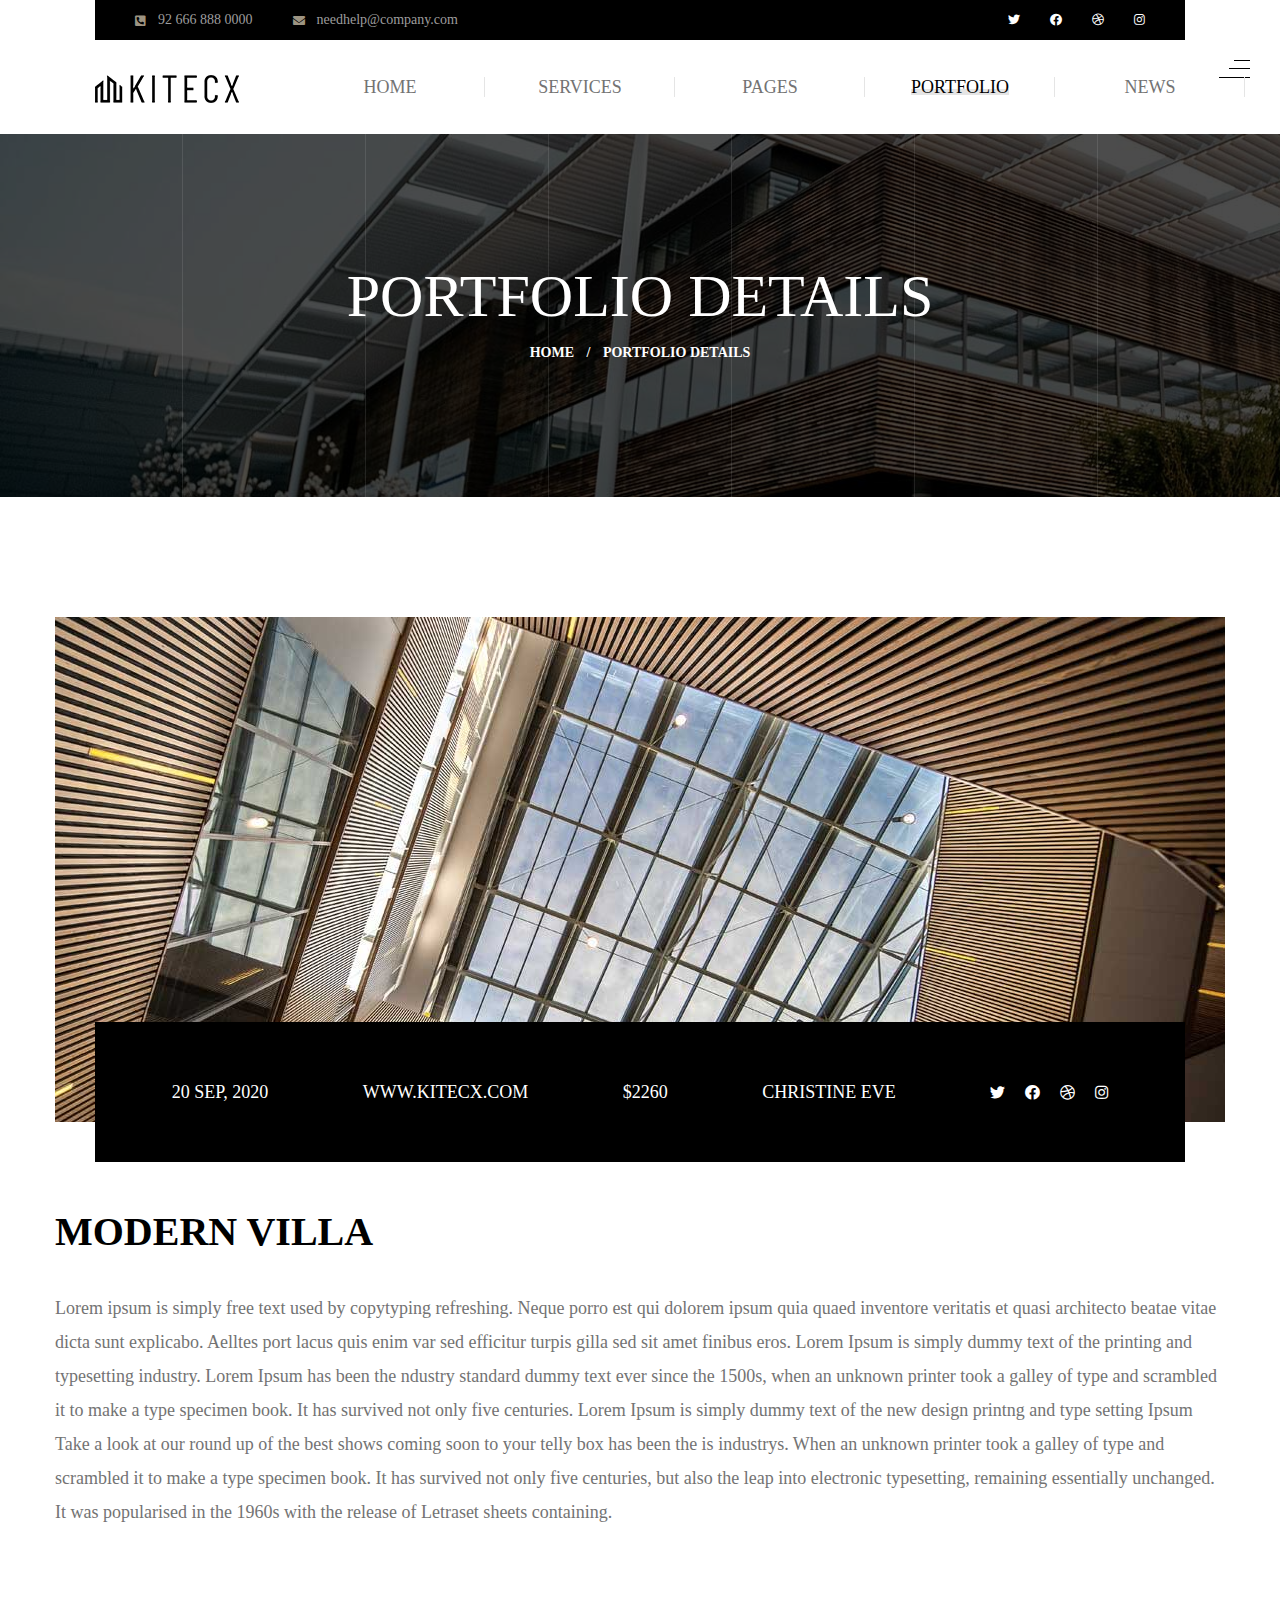
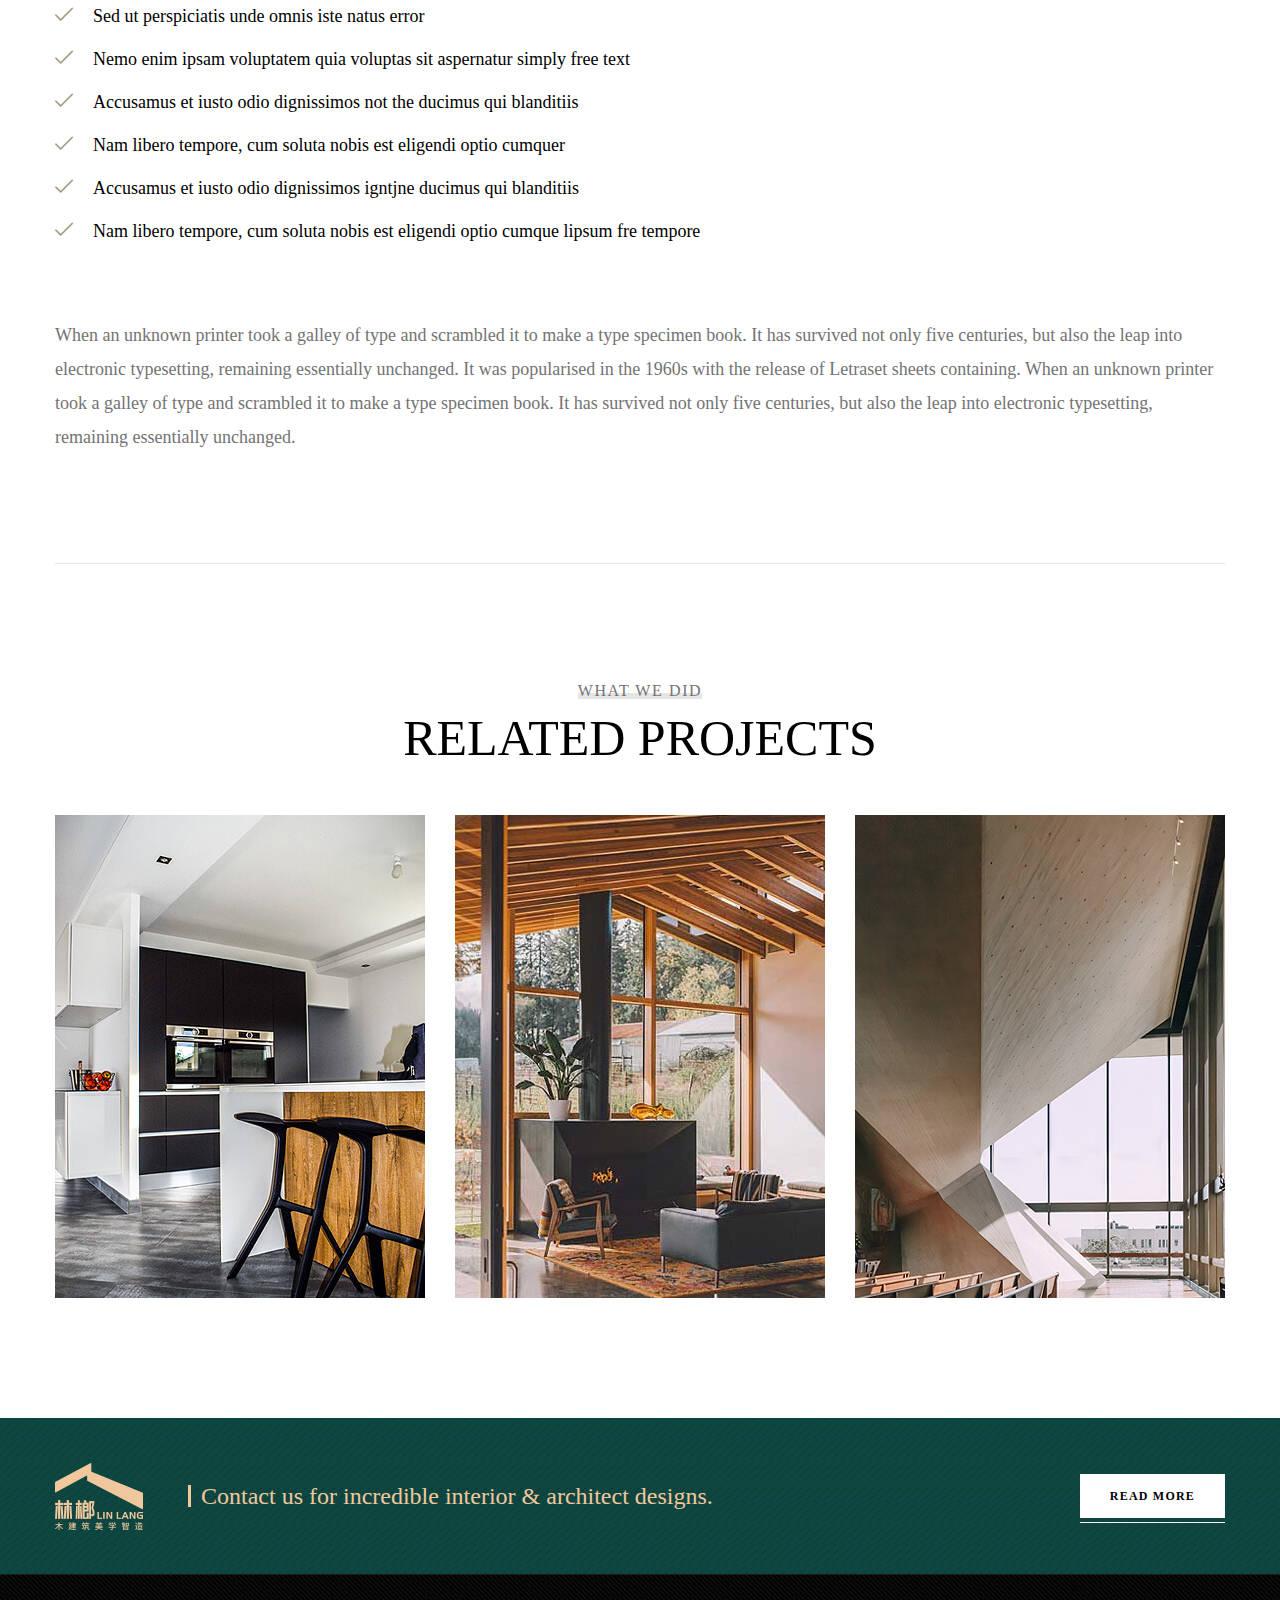
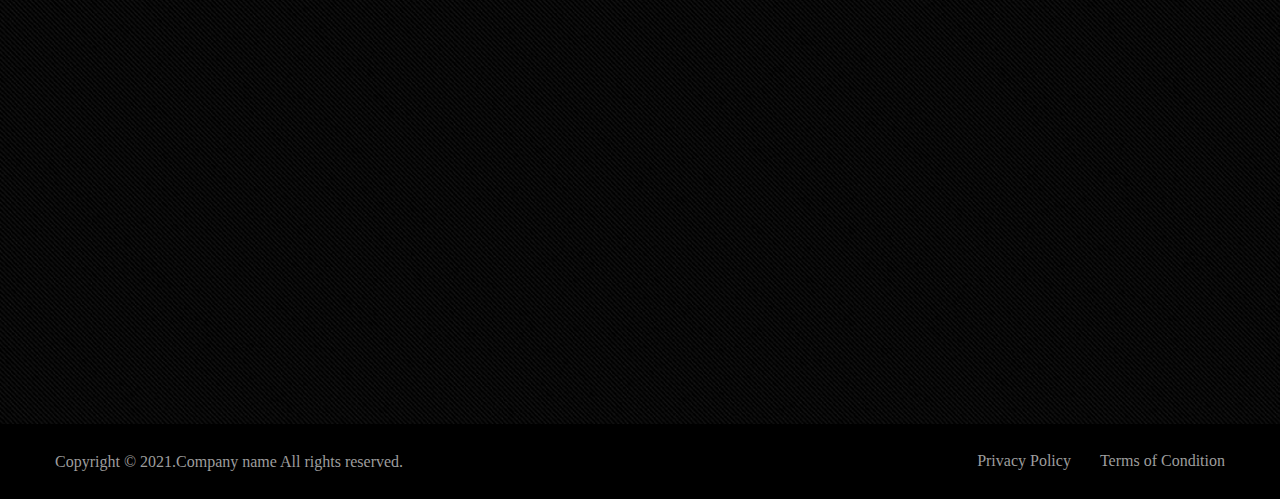
<file: portfolio-details.html>
<!DOCTYPE html>
<html lang="en">

<head>
    <meta charset="UTF-8" />
    <meta name="viewport" content="width=device-width, initial-scale=1.0" />
    <title>Portfolio Details || Kitecx || HTML Template For Architecture</title>
    <!-- favicons Icons -->
    <link rel="apple-touch-icon" sizes="180x180" href="assets/images/favicons/apple-touch-icon.png" />
    <link rel="icon" type="image/png" sizes="32x32" href="assets/images/favicons/favicon-32x32.png" />
    <link rel="icon" type="image/png" sizes="16x16" href="assets/images/favicons/favicon-16x16.png" />
    <link rel="manifest" href="assets/images/favicons/site.webmanifest" />
    <meta name="description" content="Crsine HTML Template For Car Services" />

    <!-- fonts -->
    <link rel="preconnect" href="https://fonts.gstatic.com">
    <link
        href="https://fonts.googleapis.com/css2?family=Roboto:ital,wght@0,100;0,300;0,400;0,500;0,700;0,900;1,100;1,300;1,400;1,500;1,700;1,900&display=swap"
        rel="stylesheet">


    <link rel="stylesheet" href="assets/vendors/bootstrap/css/bootstrap.min.css" />
    <link rel="stylesheet" href="assets/vendors/animate/animate.min.css" />
    <link rel="stylesheet" href="assets/vendors/fontawesome/css/all.min.css" />
    <link rel="stylesheet" href="assets/vendors/jarallax/jarallax.css" />
    <link rel="stylesheet" href="assets/vendors/jquery-magnific-popup/jquery.magnific-popup.css" />
    <link rel="stylesheet" href="assets/vendors/nouislider/nouislider.min.css" />
    <link rel="stylesheet" href="assets/vendors/nouislider/nouislider.pips.css" />
    <link rel="stylesheet" href="assets/vendors/odometer/odometer.min.css" />
    <link rel="stylesheet" href="assets/vendors/swiper/swiper.min.css" />
    <link rel="stylesheet" href="assets/vendors/kitecx-icons/style.css">
    <link rel="stylesheet" href="assets/vendors/tiny-slider/tiny-slider.min.css" />
    <link rel="stylesheet" href="assets/vendors/reey-font/stylesheet.css" />
    <link rel="stylesheet" href="assets/vendors/owl-carousel/owl.carousel.min.css" />
    <link rel="stylesheet" href="assets/vendors/owl-carousel/owl.theme.default.min.css" />
    <link rel="stylesheet" href="assets/vendors/twentytwenty/twentytwenty.css" />

    <!-- template styles -->
    <link rel="stylesheet" href="assets/css/kitecx.css" />
    <link rel="stylesheet" href="assets/css/kitecx-responsive.css" />
</head>

<body>
    <div class="preloader">
        <img class="preloader__image" width="60" src="assets/images/loader.png" alt="" />
    </div>
    <!-- /.preloader -->
    <div class="page-wrapper">
        <header class="main-header clearfix">
            <div class="main-header__three-line-icon">
                <a href="#" class="side-menu__toggler"><img
                        src="assets/images/resources/main-header-three-line-icon.png" alt=""></a>
            </div>
            <div class="container">
                <div class="main-menu-wrapper">
                    <div class="main-header__logo">
                        <a href="index.html">
                            <img src="assets/images/resources/logo-1.png" alt="">
                        </a>
                    </div>
                    <div class="main-menu-wrapper__top">
                        <div class="main-menu-wrapper__top-inner">
                            <div class="main-menu-wrapper__left">
                                <div class="main-menu-wrapper__left-content">
                                    <ul class="main-menu-wrapper__left-contact-box list-unstyled">
                                        <li>
                                            <div class="icon">
                                                <i class="fas fa-phone-square-alt"></i>
                                            </div>
                                            <div class="text">
                                                <p><a href="tel:92-666-888-0000">92 666 888 0000</a></p>
                                            </div>
                                        </li>
                                        <li>
                                            <div class="icon">
                                                <i class="fas fa-envelope"></i>
                                            </div>
                                            <div class="text">
                                                <p><a href="mailto:needhelp@company.com">needhelp@company.com</a></p>
                                            </div>
                                        </li>
                                    </ul>
                                </div>
                            </div>
                            <div class="main-menu-wrapper__right">
                                <div class="main-menu-wrapper__right-social">
                                    <a href="#"><i class="fab fa-twitter"></i></a>
                                    <a href="#" class="clr-fb"><i class="fab fa-facebook"></i></a>
                                    <a href="#" class="clr-dri"><i class="fab fa-dribbble"></i></a>
                                    <a href="#" class="clr-ins"><i class="fab fa-instagram"></i></a>
                                </div>
                            </div>
                        </div>
                    </div>
                    <div class="main-menu-wrapper__bottom">
                        <nav class="main-menu">
                            <div class="main-menu__inner">
                                <a href="#" class="mobile-nav__toggler"><i class="fa fa-bars"></i></a>
                                <ul class="main-menu__list">
                                    <li class="dropdown">
                                        <a href="index.html">Home</a>
                                        <ul>
                                            <li>
                                                <a href="index.html">Home One</a>
                                            </li>
                                            <li><a href="index2.html">Home Two</a></li>
                                            <li><a href="index3.html">Home Three</a></li>
                                            <li class="dropdown">
                                                <a href="#">Header Styles</a>
                                                <ul>
                                                    <li><a href="index.html">Header One</a></li>
                                                    <li><a href="index.html">Header Two</a></li>
                                                    <li><a href="index.html">Header Three</a></li>
                                                </ul>
                                            </li>
                                        </ul>
                                    </li>
                                    <li class="dropdown">
                                        <a href="#">Services</a>
                                        <ul>
                                            <li><a href="services.html">Services</a></li>
                                            <li><a href="services-details.html">Service Details</a></li>
                                        </ul>
                                    </li>
                                    <li class="dropdown">
                                        <a href="#">Pages</a>
                                        <ul>
                                            <li><a href="about.html">About</a></li>
                                            <li><a href="our-mission.html">Our Mission</a></li>
                                            <li><a href="team.html">Team</a></li>
                                        </ul>
                                    </li>
                                    <li class="dropdown current">
                                        <a href="#">Portfolio</a>
                                        <ul>
                                            <li><a href="portfolio.html">Portfolio</a></li>
                                            <li><a href="portfolio-details.html">Portfolio Details</a></li>
                                        </ul>
                                    </li>
                                    <li class="dropdown">
                                        <a href="#">News</a>
                                        <ul>
                                            <li><a href="news.html">News</a></li>
                                            <li><a href="news-details.html">News Details</a></li>
                                        </ul>
                                    </li>
                                    <li><a href="contact.html">Contact</a></li>
                                </ul>
                                <div class="main-menu__right">
                                    <a href="#" class="main-menu__search search-toggler icon-magnifying-glass"></a>
                                    <a href="#" class="main-menu__cart icon-shopping-cart mini-cart__toggler"></a>
                                    <a href="about.html" class="main-menu__read-more-btn thm-btn">Read More </a>
                                </div>
                            </div>
                        </nav>
                    </div>
                </div>

            </div>
        </header>

        <div class="stricky-header stricked-menu main-menu">
            <div class="sticky-header__content"></div><!-- /.sticky-header__content -->
        </div><!-- /.stricky-header -->

        <!--Page Header Start-->
        <section class="page-header" style="background-image: url(assets/images/backgrounds/page-header-bg.jpg);">
            <div class="page-header-border"></div>
            <div class="page-header-border page-header-border-two"></div>
            <div class="page-header-border page-header-border-three"></div>
            <div class="page-header-border page-header-border-four"></div>
            <div class="page-header-border page-header-border-five"></div>
            <div class="page-header-border page-header-border-six"></div>
            <div class="container">
                <div class="page-header__inner">
                    <h2>Portfolio Details</h2>
                    <ul class="thm-breadcrumb list-unstyled">
                        <li><a href="index.html">Home</a></li>
                        <li><span>/</span></li>
                        <li>Portfolio Details</li>
                    </ul>
                </div>
            </div>
        </section>
        <!--Page Header End-->

        <!--Portfolio Details Start-->
        <section class="portfolio-details">
            <div class="container">
                <div class="row">
                    <div class="col-xl-12">
                        <div class="portfolio-details__img">
                            <img src="assets/images/project/portfolio-details-img.jpg" alt="">
                            <div class="portfolio-details__info">
                                <ul class="portfolio-details__info-list list-unstyled">
                                    <li>20 Sep, 2020</li>
                                    <li>www.kitecx.com</li>
                                    <li>$2260</li>
                                    <li>Christine eve</li>
                                    <li>
                                        <div class="portfolio-details__social">
                                            <a href="#"><i class="fab fa-twitter"></i></a>
                                            <a href="#" class="clr-fb"><i class="fab fa-facebook"></i></a>
                                            <a href="#" class="clr-dri"><i class="fab fa-dribbble"></i></a>
                                            <a href="#" class="clr-ins"><i class="fab fa-instagram"></i></a>
                                        </div>
                                    </li>
                                </ul>
                            </div>
                        </div>
                        <div class="portfolio-details__content">
                            <h2 class="portfolio-details__title">Modern Villa</h2>
                            <p class="portfolio-details__text-1">Lorem ipsum is simply free text used by copytyping
                                refreshing. Neque porro est qui dolorem ipsum quia quaed inventore veritatis et quasi
                                architecto beatae vitae dicta sunt explicabo. Aelltes port lacus quis enim var sed
                                efficitur turpis gilla sed sit amet finibus eros. Lorem Ipsum is simply dummy text of
                                the printing and typesetting industry. Lorem Ipsum has been the ndustry standard dummy
                                text ever since the 1500s, when an unknown printer took a galley of type and scrambled
                                it to make a type specimen book. It has survived not only five centuries. Lorem Ipsum is
                                simply dummy text of the new design printng and type setting Ipsum Take a look at our
                                round up of the best shows coming soon to your telly box has been the is industrys. When
                                an unknown printer took a galley of type and scrambled it to make a type specimen book.
                                It has survived not only five centuries, but also the leap into electronic typesetting,
                                remaining essentially unchanged. It was popularised in the 1960s with the release of
                                Letraset sheets containing.</p>
                            <ul class="portfolio-details__list list-unstyled">
                                <li>
                                    <div class="icon">
                                        <span class="icon-tick"></span>
                                    </div>
                                    <div class="text-box">
                                        <p>Sed ut perspiciatis unde omnis iste natus error</p>
                                    </div>
                                </li>
                                <li>
                                    <div class="icon">
                                        <span class="icon-tick"></span>
                                    </div>
                                    <div class="text-box">
                                        <p>Nemo enim ipsam voluptatem quia voluptas sit aspernatur simply free text</p>
                                    </div>
                                </li>
                                <li>
                                    <div class="icon">
                                        <span class="icon-tick"></span>
                                    </div>
                                    <div class="text-box">
                                        <p>Accusamus et iusto odio dignissimos not the ducimus qui blanditiis</p>
                                    </div>
                                </li>
                                <li>
                                    <div class="icon">
                                        <span class="icon-tick"></span>
                                    </div>
                                    <div class="text-box">
                                        <p>Nam libero tempore, cum soluta nobis est eligendi optio cumquer</p>
                                    </div>
                                </li>
                                <li>
                                    <div class="icon">
                                        <span class="icon-tick"></span>
                                    </div>
                                    <div class="text-box">
                                        <p> Accusamus et iusto odio dignissimos igntjne ducimus qui blanditiis</p>
                                    </div>
                                </li>
                                <li>
                                    <div class="icon">
                                        <span class="icon-tick"></span>
                                    </div>
                                    <div class="text-box">
                                        <p>Nam libero tempore, cum soluta nobis est eligendi optio cumque lipsum fre
                                            tempore</p>
                                    </div>
                                </li>
                            </ul>
                            <p class="portfolio-details__text-2"> When an unknown printer took a galley of type and
                                scrambled it to make a type specimen book. It has survived not only five centuries, but
                                also the leap into electronic typesetting, remaining essentially unchanged. It was
                                popularised in the 1960s with the release of Letraset sheets containing. When an unknown
                                printer took a galley of type and scrambled it to make a type specimen book. It has
                                survived not only five centuries, but also the leap into electronic typesetting,
                                remaining essentially unchanged.</p>
                        </div>
                    </div>
                </div>
            </div>
        </section>
        <!--Portfolio Details End-->

        <!--Project One Start-->
        <section class="project-one portfolio-details-page-project">
            <div class="container">
                <div class="section-title text-center">
                    <span class="section-title__tagline">what we did</span>
                    <h2 class="section-title__title">related projects</h2>
                </div>
                <div class="row">
                    <div class="col-xl-4 col-lg-4">
                        <!--Project One Single-->
                        <div class="project-one__single">
                            <div class="project-one__img-box">
                                <div class="project-one__img">
                                    <img src="assets/images/project/portfolio-details-page-project-img-1.jpg" alt="">
                                    <div class="project-one__hover">
                                        <a href="assets/images/project/portfolio-details-page-project-img-1.jpg"
                                            class="img-popup"><i class="fa fa-search-plus"></i></a>
                                        <div class="project-one__hover-content">
                                            <p class="project-one__hover-title">architect</p>
                                            <h2 class="project-one__hover-name"><a href="portfolio-details.html">Modern
                                                    Villa</a></h2>
                                        </div>
                                    </div>
                                </div>
                            </div>
                        </div>
                    </div>
                    <div class="col-xl-4 col-lg-4">
                        <!--Project One Single-->
                        <div class="project-one__single">
                            <div class="project-one__img-box">
                                <div class="project-one__img">
                                    <img src="assets/images/project/portfolio-details-page-project-img-2.jpg" alt="">
                                    <div class="project-one__hover">
                                        <a href="assets/images/project/portfolio-details-page-project-img-2.jpg"
                                            class="img-popup"><i class="fa fa-search-plus"></i></a>
                                        <div class="project-one__hover-content">
                                            <p class="project-one__hover-title">architect</p>
                                            <h2 class="project-one__hover-name"><a href="portfolio-details.html">Modern
                                                    Villa</a></h2>
                                        </div>
                                    </div>
                                </div>
                            </div>
                        </div>
                    </div>
                    <div class="col-xl-4 col-lg-4">
                        <!--Project One Single-->
                        <div class="project-one__single">
                            <div class="project-one__img-box">
                                <div class="project-one__img">
                                    <img src="assets/images/project/portfolio-details-page-project-img-3.jpg" alt="">
                                    <div class="project-one__hover">
                                        <a href="assets/images/project/portfolio-details-page-project-img-3.jpg"
                                            class="img-popup"><i class="fa fa-search-plus"></i></a>
                                        <div class="project-one__hover-content">
                                            <p class="project-one__hover-title">architect</p>
                                            <h2 class="project-one__hover-name"><a href="portfolio-details.html">Modern
                                                    Villa</a></h2>
                                        </div>
                                    </div>
                                </div>
                            </div>
                        </div>
                    </div>
                </div>
            </div>
        </section>
        <!--Project One End-->


        <!--Site Footer One Start-->
        <footer class="site-footer">
            <div class="site-footer__top">
                <div class="container">
                    <div class="site-footer__top-inner">
                        <div class="site-footer__top-left">
                            <div class="site-footer__top-logo-box">
                                <a href="index.html"><img src="assets/images/resources/footer-logo.png" alt=""></a>
                            </div>
                            <div class="site-footer__top-text">
                                <p>Contact us for incredible interior & architect designs.</p>
                            </div>
                        </div>
                        <div class="site-footer_top-btn-box">
                            <a href="#" class="site-footer_top-btn thm-btn">Read More</a>
                        </div>
                    </div>
                </div>
            </div>
            <div class="site-footer__main">
                <div class="site-footer__main-pattern-bg1"
                    style="background-image: url(assets/images/pattern/pattern-1.jpg);"></div>
                <div class="container">
                    <div class="row">
                        <div class="col-xl-4 col-lg-6 col-md-6 wow fadeInUp" data-wow-delay="100ms">
                            <div class="footer-widget__column footer-widget__about">
                                <h3 class="footer-widget__title">About</h3>
                                <p class="footer-widget__text">Lorem ipsum dolor sit amet, consect etur adi pisicing
                                    elit sed do eiusmod.</p>
                                <ul class="list-unstyled footer-widget__contact-list">
                                    <li>
                                        <div class="icon">
                                            <i class="fas fa-phone-square-alt"></i>
                                        </div>
                                        <div class="text">
                                            <p><a href="tel:92-666-888-0000">92 666 888 0000</a></p>
                                        </div>
                                    </li>
                                    <li>
                                        <div class="icon">
                                            <i class="fas fa-envelope"></i>
                                        </div>
                                        <div class="text">
                                            <p><a href="mailto:needhelp@company.com">needhelp@company.com</a></p>
                                        </div>
                                    </li>
                                    <li>
                                        <div class="icon">
                                            <i class="fas fa-map-marker-alt"></i>
                                        </div>
                                        <div class="text">
                                            <p>66 Broklyn Street New York, USA</p>
                                        </div>
                                    </li>
                                </ul>
                            </div>
                        </div>
                        <div class="col-xl-2 col-lg-6 col-md-6 wow fadeInUp" data-wow-delay="200ms">
                            <div class="footer-widget__column footer-widget__links clearfix">
                                <h3 class="footer-widget__title">Links</h3>
                                <ul class="footer-widget__links-list list-unstyled">
                                    <li><a href="about.html">About Us</a></li>
                                    <li><a href="our-mission.html">Our Mission</a></li>
                                    <li><a href="team.html">Meet the Team</a></li>
                                    <li><a href="#">Our Projects</a></li>
                                    <li><a href="contact.html">Contact</a></li>
                                </ul>
                            </div>
                        </div>
                        <div class="col-xl-2 col-lg-6 col-md-6 wow fadeInUp" data-wow-delay="300ms">
                            <div class="footer-widget__column footer-widget__explore">
                                <h3 class="footer-widget__title">Explore</h3>
                                <ul class="footer-widget__explore-list list-unstyled">
                                    <li><a href="#">Types of Designs</a></li>
                                    <li><a href="#">Our Story</a></li>
                                    <li><a href="#">Latest News</a></li>
                                    <li><a href="#">Help Center</a></li>
                                </ul>
                            </div>
                        </div>
                        <div class="col-xl-4 col-lg-6 col-md-6 wow fadeInUp" data-wow-delay="400ms">
                            <div class="footer-widget__column footer-widget__newsletter">
                                <h3 class="footer-widget__title">Newsletter</h3>
                                <p class="footer-widget__newsletter-text">Sign up now for weekly news and updates</p>
                                <form class="footer-widget__newsletter-form">
                                    <div class="footer-widget__newsletter-input-box">
                                        <input type="email" placeholder="Email address" name="email">
                                        <button type="submit" class="footer-widget__newsletter-btn"><i
                                                class="icon-right-arrow"></i></button>
                                    </div>
                                </form>
                                <div class="site-footer__social">
                                    <a href="#"><i class="fab fa-twitter"></i></a>
                                    <a href="#" class="clr-fb"><i class="fab fa-facebook"></i></a>
                                    <a href="#" class="clr-dri"><i class="fab fa-dribbble"></i></a>
                                    <a href="#" class="clr-ins"><i class="fab fa-instagram"></i></a>
                                </div>
                            </div>
                        </div>
                    </div>
                </div>
            </div>
            <div class="site-footer-bottom">
                <div class="container">
                    <div class="row">
                        <div class="col-xl-12">
                            <div class="site-footer-bottom__inner">
                                <div class="site-footer-bottom__left">
                                    <p>Copyright &copy; 2021.Company name All rights reserved.</p>
                                </div>
                                <ul class="site-footer-bottom__menu list-unstyled">
                                    <li><a href="#">Privacy Policy</a></li>
                                    <li><a href="#">Terms of Condition</a></li>
                                </ul>
                            </div>
                        </div>
                    </div>
                </div>
            </div>
        </footer>
        <!--Site Footer One End-->


    </div><!-- /.page-wrapper -->


    <div class="mobile-nav__wrapper">
        <div class="mobile-nav__overlay mobile-nav__toggler"></div>
        <!-- /.mobile-nav__overlay -->
        <div class="mobile-nav__content">
            <span class="mobile-nav__close mobile-nav__toggler"></span>

            <div class="logo-box">
                <a href="index.html" aria-label="logo image"><img src="assets/images/resources/logo-2.png" width="155"
                        alt="" /></a>
            </div>
            <!-- /.logo-box -->
            <div class="mobile-nav__container"></div>
            <!-- /.mobile-nav__container -->

            <ul class="mobile-nav__contact list-unstyled">
                <li>
                    <i class="fa fa-envelope"></i>
                    <a href="mailto:needhelp@packageName__.com">needhelp@kitecx.com</a>
                </li>
                <li>
                    <i class="fa fa-phone-alt"></i>
                    <a href="tel:666-888-0000">666 888 0000</a>
                </li>
            </ul><!-- /.mobile-nav__contact -->
            <div class="mobile-nav__top">
                <div class="mobile-nav__social">
                    <a href="#" class="fab fa-twitter"></a>
                    <a href="#" class="fab fa-facebook-square"></a>
                    <a href="#" class="fab fa-pinterest-p"></a>
                    <a href="#" class="fab fa-instagram"></a>
                </div><!-- /.mobile-nav__social -->
            </div><!-- /.mobile-nav__top -->



        </div>
        <!-- /.mobile-nav__content -->
    </div>
    <!-- /.mobile-nav__wrapper -->

    <div class="side-menu__block">
        <div class="side-menu__block-overlay custom-cursor__overlay side-menu__toggler">
            <div class="cursor"></div>
            <div class="cursor-follower"></div>
        </div><!-- /.side-menu__block-overlay -->
        <div class="side-menu__block-inner ">
            <span class="side-menu__close side-menu__toggler"></span>
            <a href="index.html">
                <img src="assets/images/resources/logo-1.png" alt="">
            </a>
            <div class="side-menu__block-about">
                <h3 class="side-menu__block__title">About Us</h3><!-- /.side-menu__block__title -->
                <p class="side-menu__block-about__text">We must explain to you how all seds this mistakens idea off
                    denouncing pleasures and praising pain was born and I will give you a completed accounts off the
                    system
                    and </p><!-- /.side-menu__block-about__text -->
                <a href="#" class="thm-btn side-menu__block-about__btn">Get Consulation</a>
            </div><!-- /.side-menu__block-about -->
            <hr class="side-menu__block-line" />
            <div class="side-menu__block-contact">
                <h3 class="side-menu__block__title">Contact Us</h3><!-- /.side-menu__block__title -->
                <ul class="side-menu__block-contact__list">
                    <li class="side-menu__block-contact__list-item">
                        <i class="fa fa-map-marker"></i>
                        Rock St 12, Newyork City, USA
                    </li><!-- /.side-menu__block-contact__list-item -->
                    <li class="side-menu__block-contact__list-item">
                        <i class="fa fa-phone"></i>
                        (000) 111-222-4444
                    </li><!-- /.side-menu__block-contact__list-item -->
                    <li class="side-menu__block-contact__list-item">
                        <i class="fa fa-envelope"></i>
                        kitecx@mail.com
                    </li><!-- /.side-menu__block-contact__list-item -->
                    <li class="side-menu__block-contact__list-item">
                        <i class="fa fa-clock"></i>
                        09.00 to 18.00 Sunday: Closed
                    </li><!-- /.side-menu__block-contact__list-item -->
                </ul><!-- /.side-menu__block-contact__list -->
            </div><!-- /.side-menu__block-contact -->
            <p class="side-menu__block__text site-footer__copy-text"><a href="#">Kitecx</a> <i
                    class="fa fa-copyright"></i>
                2021 All Right Reserved</p>
        </div><!-- /.side-menu__block-inner -->
    </div><!-- /.side-menu__block -->

    <div class="search-popup">
        <div class="search-popup__overlay search-toggler"></div>
        <!-- /.search-popup__overlay -->
        <div class="search-popup__content">
            <form action="#">
                <label for="search" class="sr-only">search here</label><!-- /.sr-only -->
                <input type="text" id="search" placeholder="Search Here..." />
                <button type="submit" aria-label="search submit" class="thm-btn">
                    <i class="icon-magnifying-glass"></i>
                </button>
            </form>
        </div>
        <!-- /.search-popup__content -->
    </div>
    <!-- /.search-popup -->

    <a href="#" data-target="html" class="scroll-to-target scroll-to-top"><i class="fa fa-angle-up"></i></a>


    <script src="assets/vendors/jquery/jquery-3.5.1.min.js"></script>
    <script src="assets/vendors/bootstrap/js/bootstrap.bundle.min.js"></script>
    <script src="assets/vendors/jarallax/jarallax.min.js"></script>
    <script src="assets/vendors/jquery-ajaxchimp/jquery.ajaxchimp.min.js"></script>
    <script src="assets/vendors/jquery-appear/jquery.appear.min.js"></script>
    <script src="assets/vendors/jquery-circle-progress/jquery.circle-progress.min.js"></script>
    <script src="assets/vendors/jquery-magnific-popup/jquery.magnific-popup.min.js"></script>
    <script src="assets/vendors/jquery-validate/jquery.validate.min.js"></script>
    <script src="assets/vendors/nouislider/nouislider.min.js"></script>
    <script src="assets/vendors/odometer/odometer.min.js"></script>
    <script src="assets/vendors/swiper/swiper.min.js"></script>
    <script src="assets/vendors/tiny-slider/tiny-slider.min.js"></script>
    <script src="assets/vendors/wnumb/wNumb.min.js"></script>
    <script src="assets/vendors/wow/wow.js"></script>
    <script src="assets/vendors/isotope/isotope.js"></script>
    <script src="assets/vendors/countdown/countdown.min.js"></script>
    <script src="assets/vendors/owl-carousel/owl.carousel.min.js"></script>
    <script src="assets/vendors/twentytwenty/twentytwenty.js"></script>
    <script src="http://ditu.google.cn/maps/api/js?key=AIzaSyATY4Rxc8jNvDpsK8ZetC7JyN4PFVYGCGM"></script>


    <!-- template js -->
    <script src="assets/js/kitecx.js"></script>
</body>

</html>
</file>
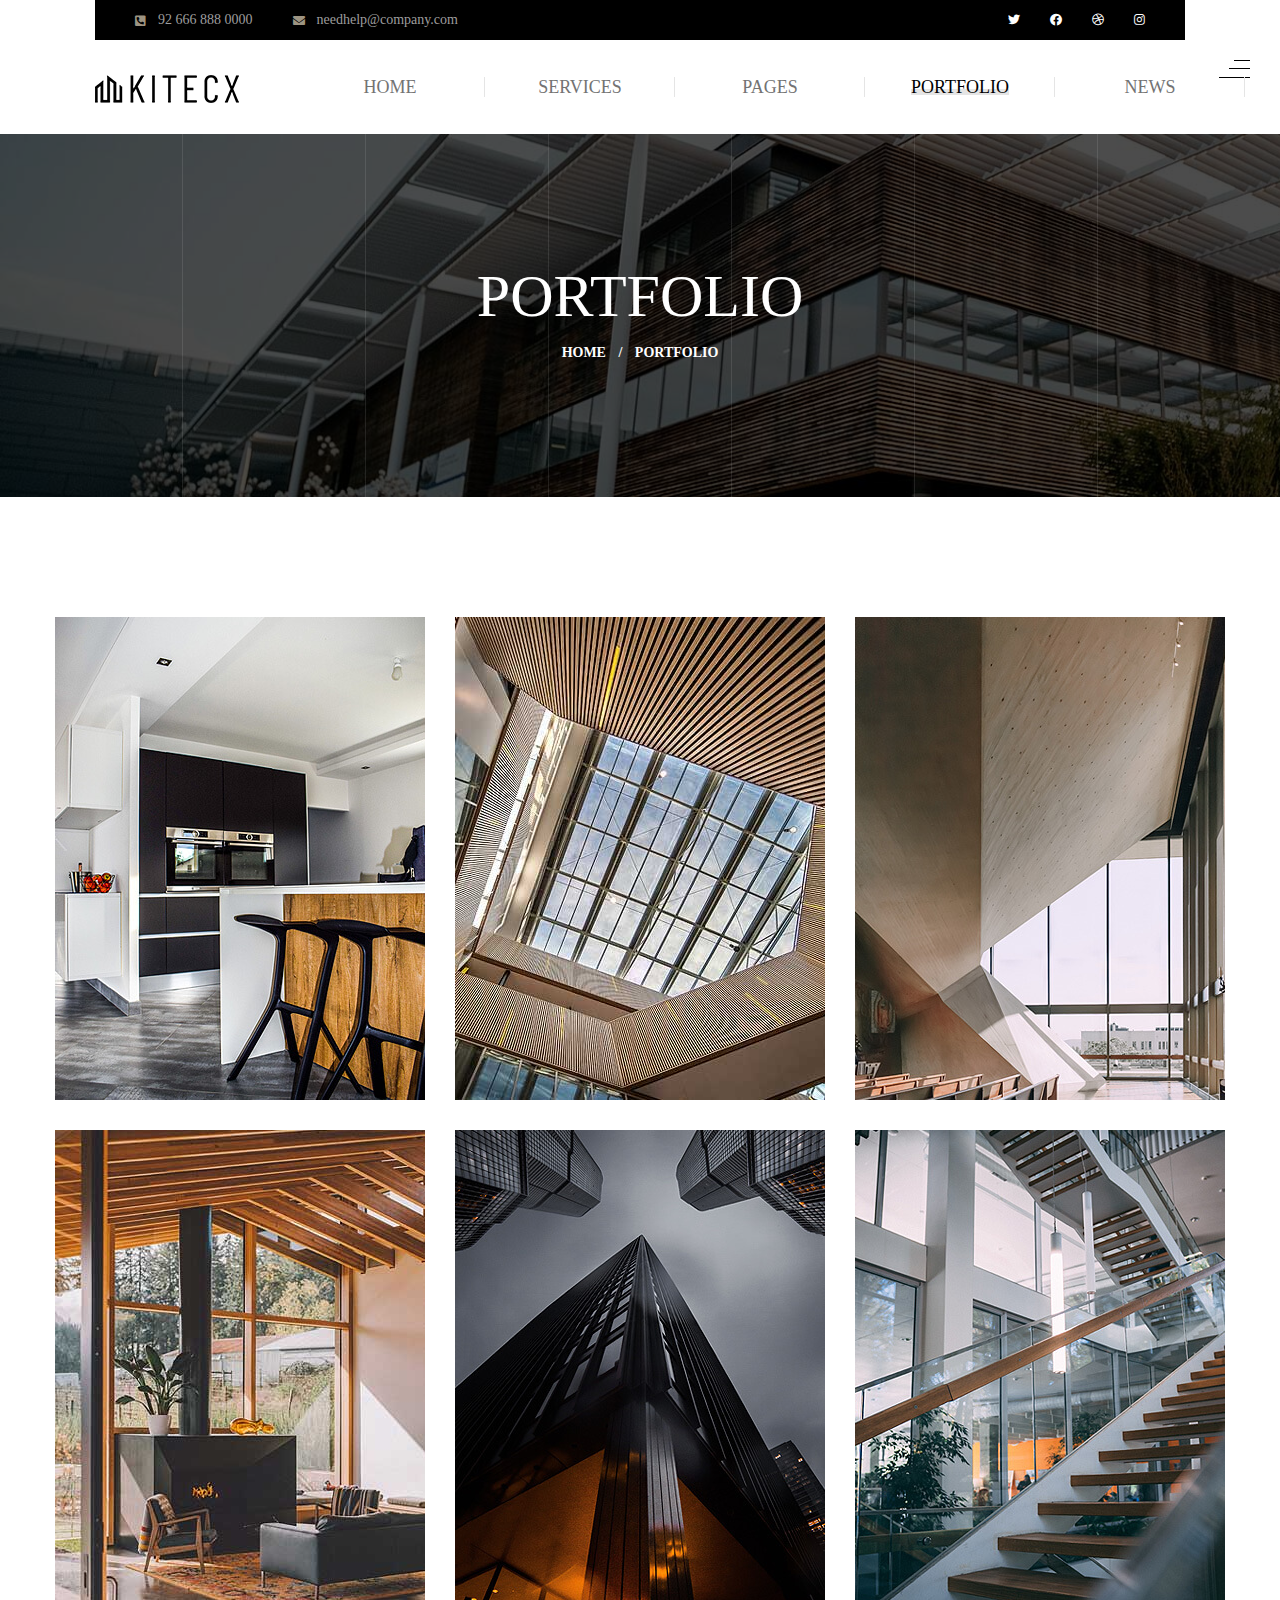
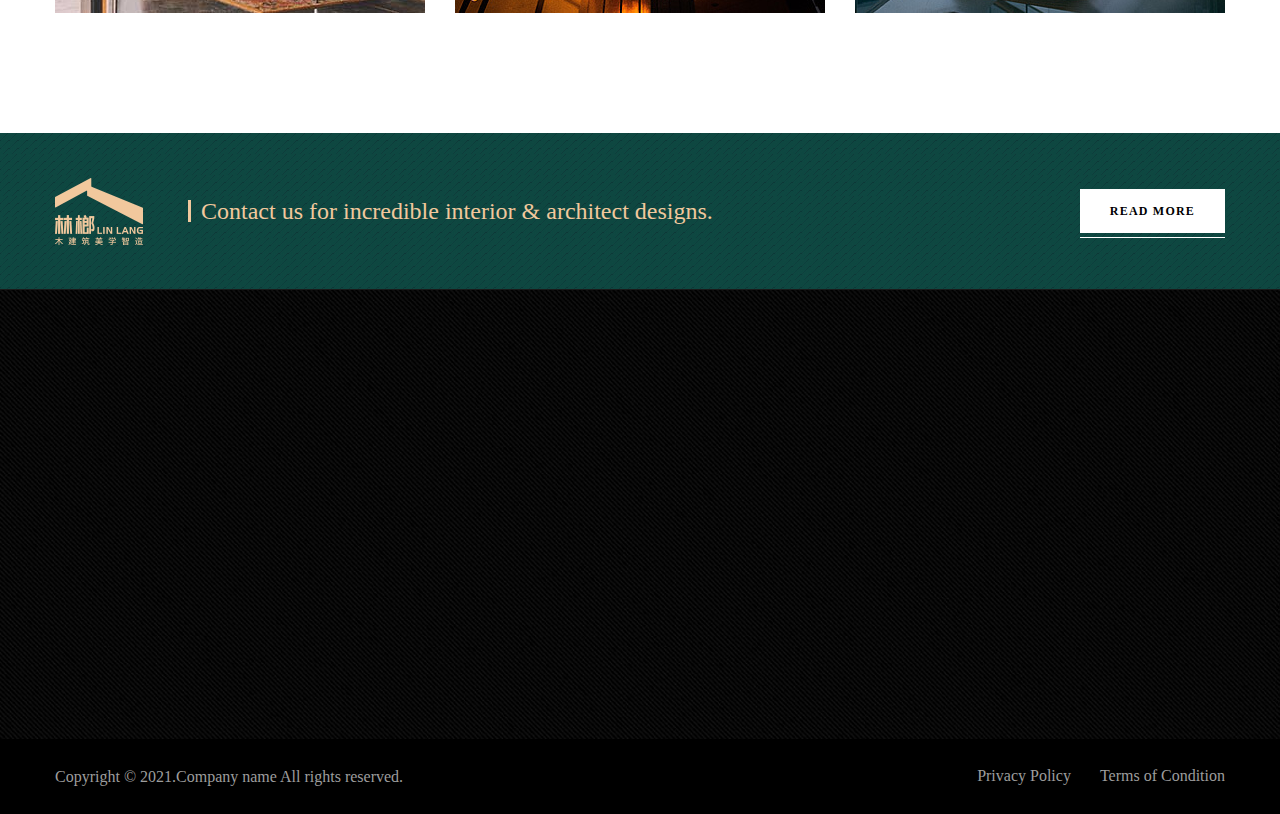
<file: portfolio.html>
<!DOCTYPE html>
<html lang="en">

<head>
    <meta charset="UTF-8" />
    <meta name="viewport" content="width=device-width, initial-scale=1.0" />
    <title>Portfolio || Kitecx || HTML Template For Architecture</title>
    <!-- favicons Icons -->
    <link rel="apple-touch-icon" sizes="180x180" href="assets/images/favicons/apple-touch-icon.png" />
    <link rel="icon" type="image/png" sizes="32x32" href="assets/images/favicons/favicon-32x32.png" />
    <link rel="icon" type="image/png" sizes="16x16" href="assets/images/favicons/favicon-16x16.png" />
    <link rel="manifest" href="assets/images/favicons/site.webmanifest" />
    <meta name="description" content="Crsine HTML Template For Car Services" />

    <!-- fonts -->
    <link rel="preconnect" href="https://fonts.gstatic.com">
    <link
        href="https://fonts.googleapis.com/css2?family=Roboto:ital,wght@0,100;0,300;0,400;0,500;0,700;0,900;1,100;1,300;1,400;1,500;1,700;1,900&display=swap"
        rel="stylesheet">


    <link rel="stylesheet" href="assets/vendors/bootstrap/css/bootstrap.min.css" />
    <link rel="stylesheet" href="assets/vendors/animate/animate.min.css" />
    <link rel="stylesheet" href="assets/vendors/fontawesome/css/all.min.css" />
    <link rel="stylesheet" href="assets/vendors/jarallax/jarallax.css" />
    <link rel="stylesheet" href="assets/vendors/jquery-magnific-popup/jquery.magnific-popup.css" />
    <link rel="stylesheet" href="assets/vendors/nouislider/nouislider.min.css" />
    <link rel="stylesheet" href="assets/vendors/nouislider/nouislider.pips.css" />
    <link rel="stylesheet" href="assets/vendors/odometer/odometer.min.css" />
    <link rel="stylesheet" href="assets/vendors/swiper/swiper.min.css" />
    <link rel="stylesheet" href="assets/vendors/kitecx-icons/style.css">
    <link rel="stylesheet" href="assets/vendors/tiny-slider/tiny-slider.min.css" />
    <link rel="stylesheet" href="assets/vendors/reey-font/stylesheet.css" />
    <link rel="stylesheet" href="assets/vendors/owl-carousel/owl.carousel.min.css" />
    <link rel="stylesheet" href="assets/vendors/owl-carousel/owl.theme.default.min.css" />
    <link rel="stylesheet" href="assets/vendors/twentytwenty/twentytwenty.css" />

    <!-- template styles -->
    <link rel="stylesheet" href="assets/css/kitecx.css" />
    <link rel="stylesheet" href="assets/css/kitecx-responsive.css" />
</head>

<body>
    <div class="preloader">
        <img class="preloader__image" width="60" src="assets/images/loader.png" alt="" />
    </div>
    <!-- /.preloader -->
    <div class="page-wrapper">
        <header class="main-header clearfix">
            <div class="main-header__three-line-icon">
                <a href="#" class="side-menu__toggler"><img
                        src="assets/images/resources/main-header-three-line-icon.png" alt=""></a>
            </div>
            <div class="container">
                <div class="main-menu-wrapper">
                    <div class="main-header__logo">
                        <a href="index.html">
                            <img src="assets/images/resources/logo-1.png" alt="">
                        </a>
                    </div>
                    <div class="main-menu-wrapper__top">
                        <div class="main-menu-wrapper__top-inner">
                            <div class="main-menu-wrapper__left">
                                <div class="main-menu-wrapper__left-content">
                                    <ul class="main-menu-wrapper__left-contact-box list-unstyled">
                                        <li>
                                            <div class="icon">
                                                <i class="fas fa-phone-square-alt"></i>
                                            </div>
                                            <div class="text">
                                                <p><a href="tel:92-666-888-0000">92 666 888 0000</a></p>
                                            </div>
                                        </li>
                                        <li>
                                            <div class="icon">
                                                <i class="fas fa-envelope"></i>
                                            </div>
                                            <div class="text">
                                                <p><a href="mailto:needhelp@company.com">needhelp@company.com</a></p>
                                            </div>
                                        </li>
                                    </ul>
                                </div>
                            </div>
                            <div class="main-menu-wrapper__right">
                                <div class="main-menu-wrapper__right-social">
                                    <a href="#"><i class="fab fa-twitter"></i></a>
                                    <a href="#" class="clr-fb"><i class="fab fa-facebook"></i></a>
                                    <a href="#" class="clr-dri"><i class="fab fa-dribbble"></i></a>
                                    <a href="#" class="clr-ins"><i class="fab fa-instagram"></i></a>
                                </div>
                            </div>
                        </div>
                    </div>
                    <div class="main-menu-wrapper__bottom">
                        <nav class="main-menu">
                            <div class="main-menu__inner">
                                <a href="#" class="mobile-nav__toggler"><i class="fa fa-bars"></i></a>
                                <ul class="main-menu__list">
                                    <li class="dropdown">
                                        <a href="index.html">Home</a>
                                        <ul>
                                            <li>
                                                <a href="index.html">Home One</a>
                                            </li>
                                            <li><a href="index2.html">Home Two</a></li>
                                            <li><a href="index3.html">Home Three</a></li>
                                            <li class="dropdown">
                                                <a href="#">Header Styles</a>
                                                <ul>
                                                    <li><a href="index.html">Header One</a></li>
                                                    <li><a href="index.html">Header Two</a></li>
                                                    <li><a href="index.html">Header Three</a></li>
                                                </ul>
                                            </li>
                                        </ul>
                                    </li>
                                    <li class="dropdown">
                                        <a href="#">Services</a>
                                        <ul>
                                            <li><a href="services.html">Services</a></li>
                                            <li><a href="services-details.html">Service Details</a></li>
                                        </ul>
                                    </li>
                                    <li class="dropdown">
                                        <a href="#">Pages</a>
                                        <ul>
                                            <li><a href="about.html">About</a></li>
                                            <li><a href="our-mission.html">Our Mission</a></li>
                                            <li><a href="team.html">Team</a></li>
                                        </ul>
                                    </li>
                                    <li class="dropdown current">
                                        <a href="#">Portfolio</a>
                                        <ul>
                                            <li><a href="portfolio.html">Portfolio</a></li>
                                            <li><a href="portfolio-details.html">Portfolio Details</a></li>
                                        </ul>
                                    </li>
                                    <li class="dropdown">
                                        <a href="#">News</a>
                                        <ul>
                                            <li><a href="news.html">News</a></li>
                                            <li><a href="news-details.html">News Details</a></li>
                                        </ul>
                                    </li>
                                    <li><a href="contact.html">Contact</a></li>
                                </ul>
                                <div class="main-menu__right">
                                    <a href="#" class="main-menu__search search-toggler icon-magnifying-glass"></a>
                                    <a href="#" class="main-menu__cart icon-shopping-cart mini-cart__toggler"></a>
                                    <a href="about.html" class="main-menu__read-more-btn thm-btn">Read More </a>
                                </div>
                            </div>
                        </nav>
                    </div>
                </div>

            </div>
        </header>

        <div class="stricky-header stricked-menu main-menu">
            <div class="sticky-header__content"></div><!-- /.sticky-header__content -->
        </div><!-- /.stricky-header -->

        <!--Page Header Start-->
        <section class="page-header" style="background-image: url(assets/images/backgrounds/page-header-bg.jpg);">
            <div class="page-header-border"></div>
            <div class="page-header-border page-header-border-two"></div>
            <div class="page-header-border page-header-border-three"></div>
            <div class="page-header-border page-header-border-four"></div>
            <div class="page-header-border page-header-border-five"></div>
            <div class="page-header-border page-header-border-six"></div>
            <div class="container">
                <div class="page-header__inner">
                    <h2>Portfolio</h2>
                    <ul class="thm-breadcrumb list-unstyled">
                        <li><a href="index.html">Home</a></li>
                        <li><span>/</span></li>
                        <li>Portfolio</li>
                    </ul>
                </div>
            </div>
        </section>
        <!--Page Header End-->

        <!--Project One Start-->
        <section class="project-one portfolio-page">
            <div class="container">
                <div class="row">
                    <div class="col-xl-4 col-lg-6 col-md-6">
                        <!--Project One Single-->
                        <div class="project-one__single">
                            <div class="project-one__img-box">
                                <div class="project-one__img">
                                    <img src="assets/images/project/portfolio-page-img-1.jpg" alt="">
                                    <div class="project-one__hover">
                                        <a href="assets/images/project/portfolio-page-img-1.jpg" class="img-popup"><i
                                                class="fa fa-search-plus"></i></a>
                                        <div class="project-one__hover-content">
                                            <p class="project-one__hover-title">architect</p>
                                            <h2 class="project-one__hover-name"><a href="portfolio-details.html">Modern
                                                    Villa</a>
                                            </h2>
                                        </div>
                                    </div>
                                </div>
                            </div>
                        </div>
                    </div>
                    <div class="col-xl-4 col-lg-6 col-md-6">
                        <!--Project One Single-->
                        <div class="project-one__single">
                            <div class="project-one__img-box">
                                <div class="project-one__img">
                                    <img src="assets/images/project/portfolio-page-img-2.jpg" alt="">
                                    <div class="project-one__hover">
                                        <a href="assets/images/project/portfolio-page-img-2.jpg" class="img-popup"><i
                                                class="fa fa-search-plus"></i></a>
                                        <div class="project-one__hover-content">
                                            <p class="project-one__hover-title">architect</p>
                                            <h2 class="project-one__hover-name"><a href="portfolio-details.html">Modern
                                                    Villa</a>
                                            </h2>
                                        </div>
                                    </div>
                                </div>
                            </div>
                        </div>
                    </div>
                    <div class="col-xl-4 col-lg-6 col-md-6">
                        <!--Project One Single-->
                        <div class="project-one__single">
                            <div class="project-one__img-box">
                                <div class="project-one__img">
                                    <img src="assets/images/project/portfolio-page-img-3.jpg" alt="">
                                    <div class="project-one__hover">
                                        <a href="assets/images/project/portfolio-page-img-3.jpg" class="img-popup"><i
                                                class="fa fa-search-plus"></i></a>
                                        <div class="project-one__hover-content">
                                            <p class="project-one__hover-title">architect</p>
                                            <h2 class="project-one__hover-name"><a href="portfolio-details.html">Modern
                                                    Villa</a>
                                            </h2>
                                        </div>
                                    </div>
                                </div>
                            </div>
                        </div>
                    </div>
                    <div class="col-xl-4 col-lg-6 col-md-6">
                        <!--Project One Single-->
                        <div class="project-one__single">
                            <div class="project-one__img-box">
                                <div class="project-one__img">
                                    <img src="assets/images/project/portfolio-page-img-4.jpg" alt="">
                                    <div class="project-one__hover">
                                        <a href="assets/images/project/portfolio-page-img-4.jpg" class="img-popup"><i
                                                class="fa fa-search-plus"></i></a>
                                        <div class="project-one__hover-content">
                                            <p class="project-one__hover-title">architect</p>
                                            <h2 class="project-one__hover-name"><a href="portfolio-details.html">Modern
                                                    Villa</a>
                                            </h2>
                                        </div>
                                    </div>
                                </div>
                            </div>
                        </div>
                    </div>
                    <div class="col-xl-4 col-lg-6 col-md-6">
                        <!--Project One Single-->
                        <div class="project-one__single">
                            <div class="project-one__img-box">
                                <div class="project-one__img">
                                    <img src="assets/images/project/portfolio-page-img-5.jpg" alt="">
                                    <div class="project-one__hover">
                                        <a href="assets/images/project/portfolio-page-img-5.jpg" class="img-popup"><i
                                                class="fa fa-search-plus"></i></a>
                                        <div class="project-one__hover-content">
                                            <p class="project-one__hover-title">architect</p>
                                            <h2 class="project-one__hover-name"><a href="portfolio-details.html">Modern
                                                    Villa</a>
                                            </h2>
                                        </div>
                                    </div>
                                </div>
                            </div>
                        </div>
                    </div>
                    <div class="col-xl-4 col-lg-6 col-md-6">
                        <!--Project One Single-->
                        <div class="project-one__single">
                            <div class="project-one__img-box">
                                <div class="project-one__img">
                                    <img src="assets/images/project/portfolio-page-img-6.jpg" alt="">
                                    <div class="project-one__hover">
                                        <div class="project-one__hover-content">
                                            <p class="project-one__hover-title">architect</p>
                                            <h2 class="project-one__hover-name">Modern Villa</h2>
                                        </div>
                                    </div>
                                </div>
                            </div>
                        </div>
                    </div>
                </div>
            </div>
        </section>
        <!--Project One End-->

        <!--Site Footer One Start-->
        <footer class="site-footer">
            <div class="site-footer__top">
                <div class="container">
                    <div class="site-footer__top-inner">
                        <div class="site-footer__top-left">
                            <div class="site-footer__top-logo-box">
                                <a href="index.html"><img src="assets/images/resources/footer-logo.png" alt=""></a>
                            </div>
                            <div class="site-footer__top-text">
                                <p>Contact us for incredible interior & architect designs.</p>
                            </div>
                        </div>
                        <div class="site-footer_top-btn-box">
                            <a href="#" class="site-footer_top-btn thm-btn">Read More</a>
                        </div>
                    </div>
                </div>
            </div>
            <div class="site-footer__main">
                <div class="site-footer__main-pattern-bg1"
                    style="background-image: url(assets/images/pattern/pattern-1.jpg);"></div>
                <div class="container">
                    <div class="row">
                        <div class="col-xl-4 col-lg-6 col-md-6 wow fadeInUp" data-wow-delay="100ms">
                            <div class="footer-widget__column footer-widget__about">
                                <h3 class="footer-widget__title">About</h3>
                                <p class="footer-widget__text">Lorem ipsum dolor sit amet, consect etur adi pisicing
                                    elit sed do eiusmod.</p>
                                <ul class="list-unstyled footer-widget__contact-list">
                                    <li>
                                        <div class="icon">
                                            <i class="fas fa-phone-square-alt"></i>
                                        </div>
                                        <div class="text">
                                            <p><a href="tel:92-666-888-0000">92 666 888 0000</a></p>
                                        </div>
                                    </li>
                                    <li>
                                        <div class="icon">
                                            <i class="fas fa-envelope"></i>
                                        </div>
                                        <div class="text">
                                            <p><a href="mailto:needhelp@company.com">needhelp@company.com</a></p>
                                        </div>
                                    </li>
                                    <li>
                                        <div class="icon">
                                            <i class="fas fa-map-marker-alt"></i>
                                        </div>
                                        <div class="text">
                                            <p>66 Broklyn Street New York, USA</p>
                                        </div>
                                    </li>
                                </ul>
                            </div>
                        </div>
                        <div class="col-xl-2 col-lg-6 col-md-6 wow fadeInUp" data-wow-delay="200ms">
                            <div class="footer-widget__column footer-widget__links clearfix">
                                <h3 class="footer-widget__title">Links</h3>
                                <ul class="footer-widget__links-list list-unstyled">
                                    <li><a href="about.html">About Us</a></li>
                                    <li><a href="our-mission.html">Our Mission</a></li>
                                    <li><a href="team.html">Meet the Team</a></li>
                                    <li><a href="#">Our Projects</a></li>
                                    <li><a href="contact.html">Contact</a></li>
                                </ul>
                            </div>
                        </div>
                        <div class="col-xl-2 col-lg-6 col-md-6 wow fadeInUp" data-wow-delay="300ms">
                            <div class="footer-widget__column footer-widget__explore">
                                <h3 class="footer-widget__title">Explore</h3>
                                <ul class="footer-widget__explore-list list-unstyled">
                                    <li><a href="#">Types of Designs</a></li>
                                    <li><a href="#">Our Story</a></li>
                                    <li><a href="#">Latest News</a></li>
                                    <li><a href="#">Help Center</a></li>
                                </ul>
                            </div>
                        </div>
                        <div class="col-xl-4 col-lg-6 col-md-6 wow fadeInUp" data-wow-delay="400ms">
                            <div class="footer-widget__column footer-widget__newsletter">
                                <h3 class="footer-widget__title">Newsletter</h3>
                                <p class="footer-widget__newsletter-text">Sign up now for weekly news and updates</p>
                                <form class="footer-widget__newsletter-form">
                                    <div class="footer-widget__newsletter-input-box">
                                        <input type="email" placeholder="Email address" name="email">
                                        <button type="submit" class="footer-widget__newsletter-btn"><i
                                                class="icon-right-arrow"></i></button>
                                    </div>
                                </form>
                                <div class="site-footer__social">
                                    <a href="#"><i class="fab fa-twitter"></i></a>
                                    <a href="#" class="clr-fb"><i class="fab fa-facebook"></i></a>
                                    <a href="#" class="clr-dri"><i class="fab fa-dribbble"></i></a>
                                    <a href="#" class="clr-ins"><i class="fab fa-instagram"></i></a>
                                </div>
                            </div>
                        </div>
                    </div>
                </div>
            </div>
            <div class="site-footer-bottom">
                <div class="container">
                    <div class="row">
                        <div class="col-xl-12">
                            <div class="site-footer-bottom__inner">
                                <div class="site-footer-bottom__left">
                                    <p>Copyright &copy; 2021.Company name All rights reserved.</p>
                                </div>
                                <ul class="site-footer-bottom__menu list-unstyled">
                                    <li><a href="#">Privacy Policy</a></li>
                                    <li><a href="#">Terms of Condition</a></li>
                                </ul>
                            </div>
                        </div>
                    </div>
                </div>
            </div>
        </footer>
        <!--Site Footer One End-->


    </div><!-- /.page-wrapper -->


    <div class="mobile-nav__wrapper">
        <div class="mobile-nav__overlay mobile-nav__toggler"></div>
        <!-- /.mobile-nav__overlay -->
        <div class="mobile-nav__content">
            <span class="mobile-nav__close mobile-nav__toggler"></span>

            <div class="logo-box">
                <a href="index.html" aria-label="logo image"><img src="assets/images/resources/logo-2.png" width="155"
                        alt="" /></a>
            </div>
            <!-- /.logo-box -->
            <div class="mobile-nav__container"></div>
            <!-- /.mobile-nav__container -->

            <ul class="mobile-nav__contact list-unstyled">
                <li>
                    <i class="fa fa-envelope"></i>
                    <a href="mailto:needhelp@packageName__.com">needhelp@kitecx.com</a>
                </li>
                <li>
                    <i class="fa fa-phone-alt"></i>
                    <a href="tel:666-888-0000">666 888 0000</a>
                </li>
            </ul><!-- /.mobile-nav__contact -->
            <div class="mobile-nav__top">
                <div class="mobile-nav__social">
                    <a href="#" class="fab fa-twitter"></a>
                    <a href="#" class="fab fa-facebook-square"></a>
                    <a href="#" class="fab fa-pinterest-p"></a>
                    <a href="#" class="fab fa-instagram"></a>
                </div><!-- /.mobile-nav__social -->
            </div><!-- /.mobile-nav__top -->



        </div>
        <!-- /.mobile-nav__content -->
    </div>
    <!-- /.mobile-nav__wrapper -->

    <div class="side-menu__block">
        <div class="side-menu__block-overlay custom-cursor__overlay side-menu__toggler">
            <div class="cursor"></div>
            <div class="cursor-follower"></div>
        </div><!-- /.side-menu__block-overlay -->
        <div class="side-menu__block-inner ">
            <span class="side-menu__close side-menu__toggler"></span>
            <a href="index.html">
                <img src="assets/images/resources/logo-1.png" alt="">
            </a>
            <div class="side-menu__block-about">
                <h3 class="side-menu__block__title">About Us</h3><!-- /.side-menu__block__title -->
                <p class="side-menu__block-about__text">We must explain to you how all seds this mistakens idea off
                    denouncing pleasures and praising pain was born and I will give you a completed accounts off the
                    system
                    and </p><!-- /.side-menu__block-about__text -->
                <a href="#" class="thm-btn side-menu__block-about__btn">Get Consulation</a>
            </div><!-- /.side-menu__block-about -->
            <hr class="side-menu__block-line" />
            <div class="side-menu__block-contact">
                <h3 class="side-menu__block__title">Contact Us</h3><!-- /.side-menu__block__title -->
                <ul class="side-menu__block-contact__list">
                    <li class="side-menu__block-contact__list-item">
                        <i class="fa fa-map-marker"></i>
                        Rock St 12, Newyork City, USA
                    </li><!-- /.side-menu__block-contact__list-item -->
                    <li class="side-menu__block-contact__list-item">
                        <i class="fa fa-phone"></i>
                        (000) 111-222-4444
                    </li><!-- /.side-menu__block-contact__list-item -->
                    <li class="side-menu__block-contact__list-item">
                        <i class="fa fa-envelope"></i>
                        kitecx@mail.com
                    </li><!-- /.side-menu__block-contact__list-item -->
                    <li class="side-menu__block-contact__list-item">
                        <i class="fa fa-clock"></i>
                        09.00 to 18.00 Sunday: Closed
                    </li><!-- /.side-menu__block-contact__list-item -->
                </ul><!-- /.side-menu__block-contact__list -->
            </div><!-- /.side-menu__block-contact -->
            <p class="side-menu__block__text site-footer__copy-text"><a href="#">Kitecx</a> <i
                    class="fa fa-copyright"></i>
                2021 All Right Reserved</p>
        </div><!-- /.side-menu__block-inner -->
    </div><!-- /.side-menu__block -->

    <div class="search-popup">
        <div class="search-popup__overlay search-toggler"></div>
        <!-- /.search-popup__overlay -->
        <div class="search-popup__content">
            <form action="#">
                <label for="search" class="sr-only">search here</label><!-- /.sr-only -->
                <input type="text" id="search" placeholder="Search Here..." />
                <button type="submit" aria-label="search submit" class="thm-btn">
                    <i class="icon-magnifying-glass"></i>
                </button>
            </form>
        </div>
        <!-- /.search-popup__content -->
    </div>
    <!-- /.search-popup -->

    <a href="#" data-target="html" class="scroll-to-target scroll-to-top"><i class="fa fa-angle-up"></i></a>


    <script src="assets/vendors/jquery/jquery-3.5.1.min.js"></script>
    <script src="assets/vendors/bootstrap/js/bootstrap.bundle.min.js"></script>
    <script src="assets/vendors/jarallax/jarallax.min.js"></script>
    <script src="assets/vendors/jquery-ajaxchimp/jquery.ajaxchimp.min.js"></script>
    <script src="assets/vendors/jquery-appear/jquery.appear.min.js"></script>
    <script src="assets/vendors/jquery-circle-progress/jquery.circle-progress.min.js"></script>
    <script src="assets/vendors/jquery-magnific-popup/jquery.magnific-popup.min.js"></script>
    <script src="assets/vendors/jquery-validate/jquery.validate.min.js"></script>
    <script src="assets/vendors/nouislider/nouislider.min.js"></script>
    <script src="assets/vendors/odometer/odometer.min.js"></script>
    <script src="assets/vendors/swiper/swiper.min.js"></script>
    <script src="assets/vendors/tiny-slider/tiny-slider.min.js"></script>
    <script src="assets/vendors/wnumb/wNumb.min.js"></script>
    <script src="assets/vendors/wow/wow.js"></script>
    <script src="assets/vendors/isotope/isotope.js"></script>
    <script src="assets/vendors/countdown/countdown.min.js"></script>
    <script src="assets/vendors/owl-carousel/owl.carousel.min.js"></script>
    <script src="assets/vendors/twentytwenty/twentytwenty.js"></script>
    <script src="http://ditu.google.cn/maps/api/js?key=AIzaSyATY4Rxc8jNvDpsK8ZetC7JyN4PFVYGCGM"></script>


    <!-- template js -->
    <script src="assets/js/kitecx.js"></script>
</body>

</html>
</file>
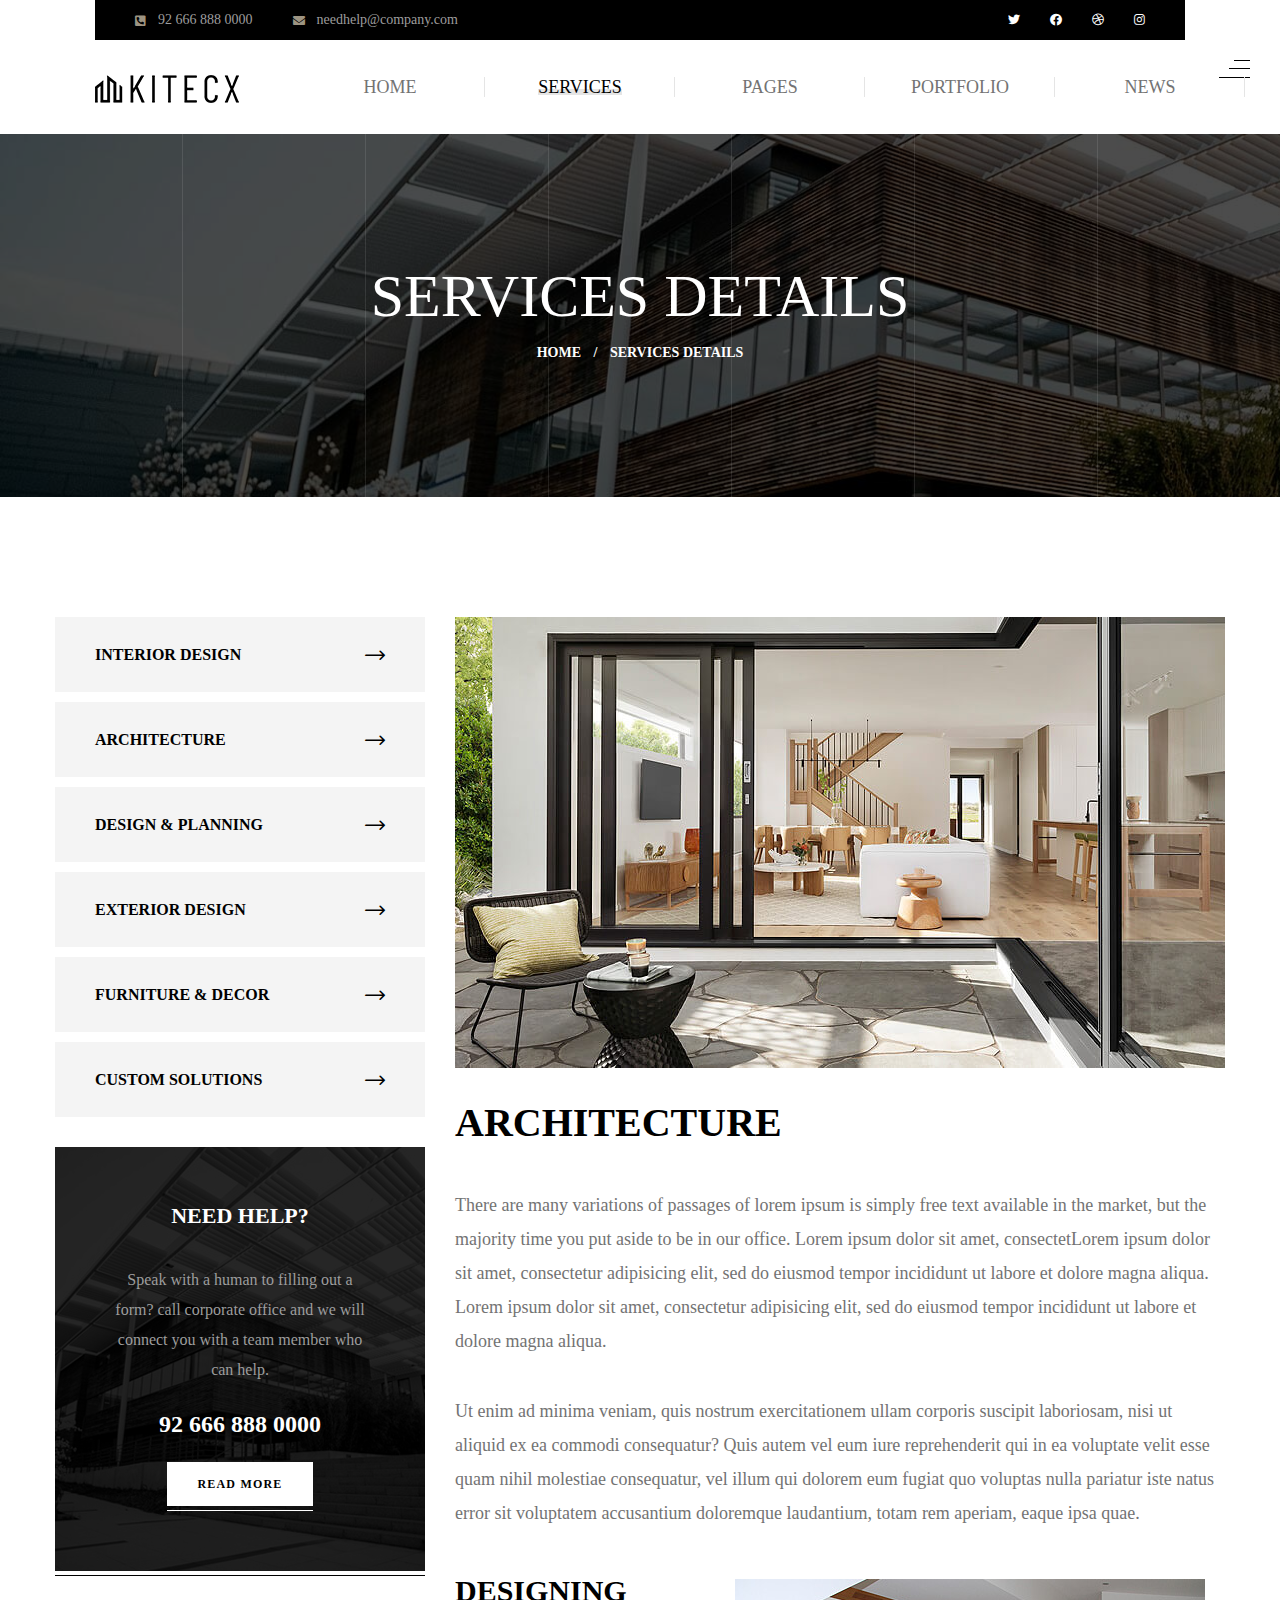
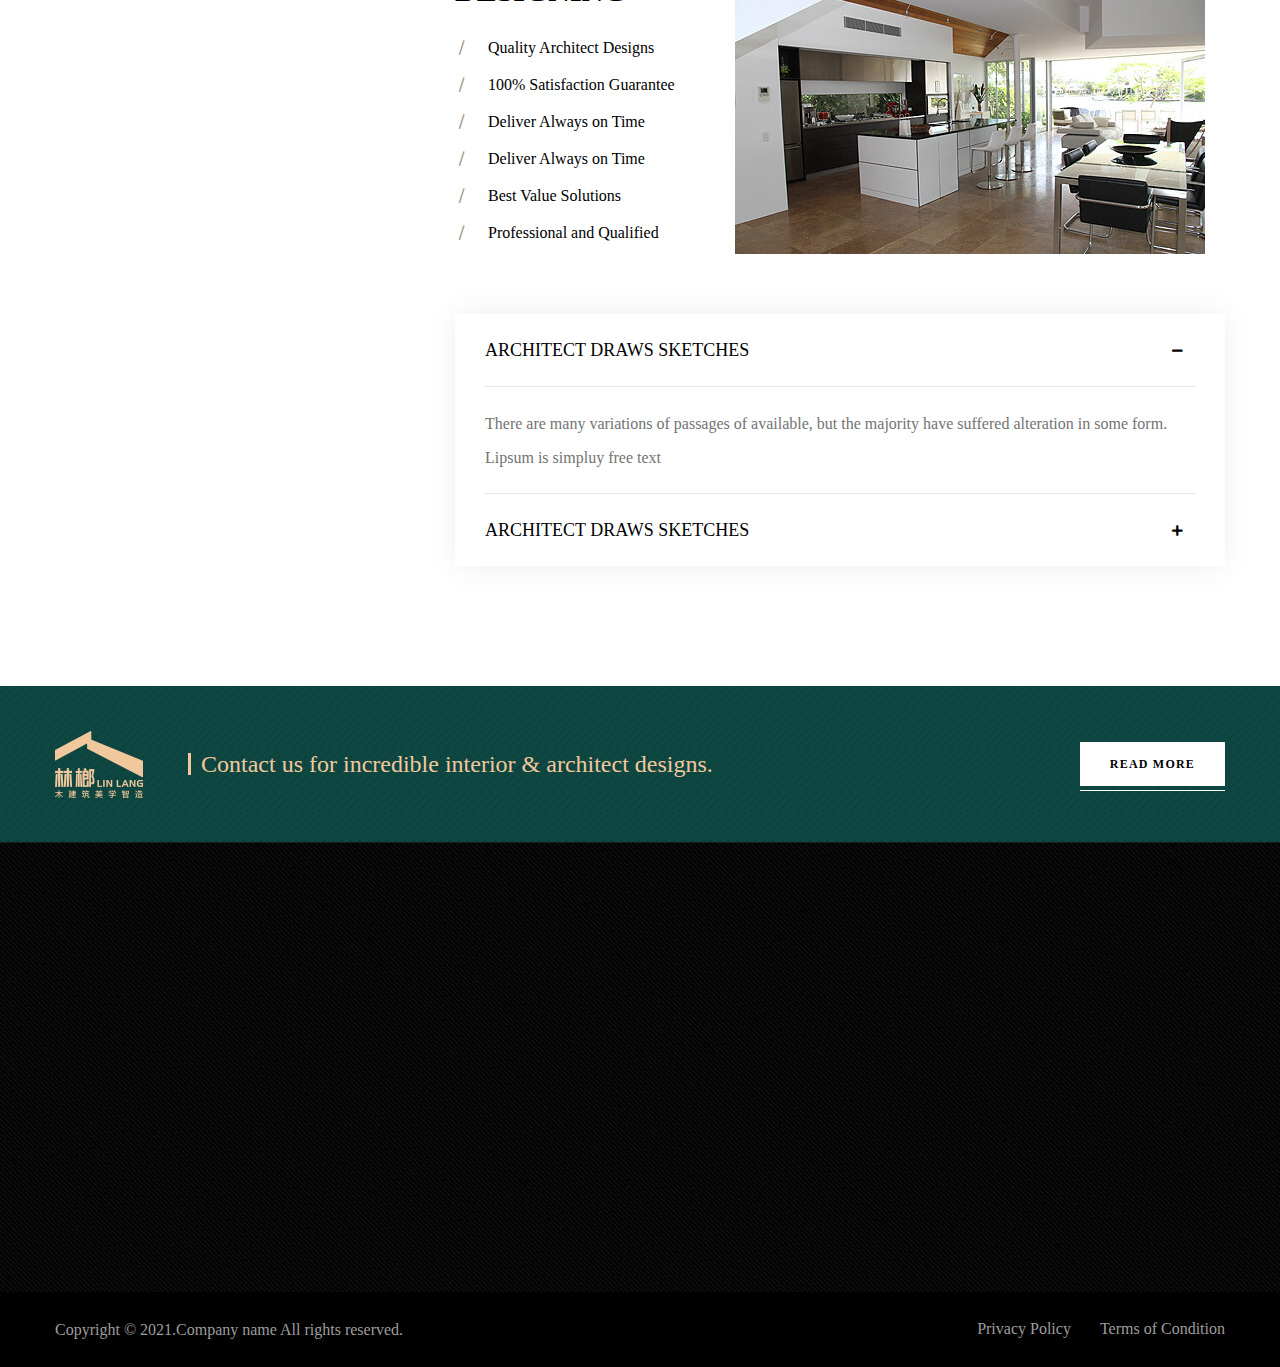
<file: services-details.html>
<!DOCTYPE html>
<html lang="en">

<head>
    <meta charset="UTF-8" />
    <meta name="viewport" content="width=device-width, initial-scale=1.0" />
    <title>Services Details || Kitecx || HTML Template For Architecture</title>
    <!-- favicons Icons -->
    <link rel="apple-touch-icon" sizes="180x180" href="assets/images/favicons/apple-touch-icon.png" />
    <link rel="icon" type="image/png" sizes="32x32" href="assets/images/favicons/favicon-32x32.png" />
    <link rel="icon" type="image/png" sizes="16x16" href="assets/images/favicons/favicon-16x16.png" />
    <link rel="manifest" href="assets/images/favicons/site.webmanifest" />
    <meta name="description" content="Crsine HTML Template For Car Services" />

    <!-- fonts -->
    <link rel="preconnect" href="https://fonts.gstatic.com">
    <link
        href="https://fonts.googleapis.com/css2?family=Roboto:ital,wght@0,100;0,300;0,400;0,500;0,700;0,900;1,100;1,300;1,400;1,500;1,700;1,900&display=swap"
        rel="stylesheet">


    <link rel="stylesheet" href="assets/vendors/bootstrap/css/bootstrap.min.css" />
    <link rel="stylesheet" href="assets/vendors/animate/animate.min.css" />
    <link rel="stylesheet" href="assets/vendors/fontawesome/css/all.min.css" />
    <link rel="stylesheet" href="assets/vendors/jarallax/jarallax.css" />
    <link rel="stylesheet" href="assets/vendors/jquery-magnific-popup/jquery.magnific-popup.css" />
    <link rel="stylesheet" href="assets/vendors/nouislider/nouislider.min.css" />
    <link rel="stylesheet" href="assets/vendors/nouislider/nouislider.pips.css" />
    <link rel="stylesheet" href="assets/vendors/odometer/odometer.min.css" />
    <link rel="stylesheet" href="assets/vendors/swiper/swiper.min.css" />
    <link rel="stylesheet" href="assets/vendors/kitecx-icons/style.css">
    <link rel="stylesheet" href="assets/vendors/tiny-slider/tiny-slider.min.css" />
    <link rel="stylesheet" href="assets/vendors/reey-font/stylesheet.css" />
    <link rel="stylesheet" href="assets/vendors/owl-carousel/owl.carousel.min.css" />
    <link rel="stylesheet" href="assets/vendors/owl-carousel/owl.theme.default.min.css" />
    <link rel="stylesheet" href="assets/vendors/twentytwenty/twentytwenty.css" />

    <!-- template styles -->
    <link rel="stylesheet" href="assets/css/kitecx.css" />
    <link rel="stylesheet" href="assets/css/kitecx-responsive.css" />
</head>

<body>
    <div class="preloader">
        <img class="preloader__image" width="60" src="assets/images/loader.png" alt="" />
    </div>
    <!-- /.preloader -->
    <div class="page-wrapper">
        <header class="main-header clearfix">
            <div class="main-header__three-line-icon">
                <a href="#" class="side-menu__toggler"><img
                        src="assets/images/resources/main-header-three-line-icon.png" alt=""></a>
            </div>
            <div class="container">
                <div class="main-menu-wrapper">
                    <div class="main-header__logo">
                        <a href="index.html">
                            <img src="assets/images/resources/logo-1.png" alt="">
                        </a>
                    </div>
                    <div class="main-menu-wrapper__top">
                        <div class="main-menu-wrapper__top-inner">
                            <div class="main-menu-wrapper__left">
                                <div class="main-menu-wrapper__left-content">
                                    <ul class="main-menu-wrapper__left-contact-box list-unstyled">
                                        <li>
                                            <div class="icon">
                                                <i class="fas fa-phone-square-alt"></i>
                                            </div>
                                            <div class="text">
                                                <p><a href="tel:92-666-888-0000">92 666 888 0000</a></p>
                                            </div>
                                        </li>
                                        <li>
                                            <div class="icon">
                                                <i class="fas fa-envelope"></i>
                                            </div>
                                            <div class="text">
                                                <p><a href="mailto:needhelp@company.com">needhelp@company.com</a></p>
                                            </div>
                                        </li>
                                    </ul>
                                </div>
                            </div>
                            <div class="main-menu-wrapper__right">
                                <div class="main-menu-wrapper__right-social">
                                    <a href="#"><i class="fab fa-twitter"></i></a>
                                    <a href="#" class="clr-fb"><i class="fab fa-facebook"></i></a>
                                    <a href="#" class="clr-dri"><i class="fab fa-dribbble"></i></a>
                                    <a href="#" class="clr-ins"><i class="fab fa-instagram"></i></a>
                                </div>
                            </div>
                        </div>
                    </div>
                    <div class="main-menu-wrapper__bottom">
                        <nav class="main-menu">
                            <div class="main-menu__inner">
                                <a href="#" class="mobile-nav__toggler"><i class="fa fa-bars"></i></a>
                                <ul class="main-menu__list">
                                    <li class="dropdown">
                                        <a href="index.html">Home</a>
                                        <ul>
                                            <li>
                                                <a href="index.html">Home One</a>
                                            </li>
                                            <li><a href="index2.html">Home Two</a></li>
                                            <li><a href="index3.html">Home Three</a></li>
                                            <li class="dropdown">
                                                <a href="#">Header Styles</a>
                                                <ul>
                                                    <li><a href="index.html">Header One</a></li>
                                                    <li><a href="index.html">Header Two</a></li>
                                                    <li><a href="index.html">Header Three</a></li>
                                                </ul>
                                            </li>
                                        </ul>
                                    </li>
                                    <li class="dropdown current">
                                        <a href="#">Services</a>
                                        <ul>
                                            <li><a href="services.html">Services</a></li>
                                            <li><a href="services-details.html">Service Details</a></li>
                                        </ul>
                                    </li>
                                    <li class="dropdown">
                                        <a href="#">Pages</a>
                                        <ul>
                                            <li><a href="about.html">About</a></li>
                                            <li><a href="our-mission.html">Our Mission</a></li>
                                            <li><a href="team.html">Team</a></li>
                                        </ul>
                                    </li>
                                    <li class="dropdown">
                                        <a href="#">Portfolio</a>
                                        <ul>
                                            <li><a href="portfolio.html">Portfolio</a></li>
                                            <li><a href="portfolio-details.html">Portfolio Details</a></li>
                                        </ul>
                                    </li>
                                    <li class="dropdown">
                                        <a href="#">News</a>
                                        <ul>
                                            <li><a href="news.html">News</a></li>
                                            <li><a href="news-details.html">News Details</a></li>
                                        </ul>
                                    </li>
                                    <li><a href="contact.html">Contact</a></li>
                                </ul>
                                <div class="main-menu__right">
                                    <a href="#" class="main-menu__search search-toggler icon-magnifying-glass"></a>
                                    <a href="#" class="main-menu__cart icon-shopping-cart mini-cart__toggler"></a>
                                    <a href="about.html" class="main-menu__read-more-btn thm-btn">Read More </a>
                                </div>
                            </div>
                        </nav>
                    </div>
                </div>

            </div>
        </header>

        <div class="stricky-header stricked-menu main-menu">
            <div class="sticky-header__content"></div><!-- /.sticky-header__content -->
        </div><!-- /.stricky-header -->

        <!--Page Header Start-->
        <section class="page-header" style="background-image: url(assets/images/backgrounds/page-header-bg.jpg);">
            <div class="page-header-border"></div>
            <div class="page-header-border page-header-border-two"></div>
            <div class="page-header-border page-header-border-three"></div>
            <div class="page-header-border page-header-border-four"></div>
            <div class="page-header-border page-header-border-five"></div>
            <div class="page-header-border page-header-border-six"></div>
            <div class="container">
                <div class="page-header__inner">
                    <h2>Services Details</h2>
                    <ul class="thm-breadcrumb list-unstyled">
                        <li><a href="index.html">Home</a></li>
                        <li><span>/</span></li>
                        <li>Services Details</li>
                    </ul>
                </div>
            </div>
        </section>
        <!--Page Header End-->

        <!--Services Details Start-->
        <section class="services-details">
            <div class="container">
                <div class="row">
                    <div class="col-xl-4 col-lg-5">
                        <div class="services-details__sidebar">
                            <div class="services-details__services-list-box">
                                <ul class="services-details__services-list list-unstyled">
                                    <li><a href="#">Interior design <span class="icon-right-arrow"></span></a></li>
                                    <li><a href="#">Architecture <span class="icon-right-arrow"></span></a></li>
                                    <li><a href="#">Design & Planning <span class="icon-right-arrow"></span></a></li>
                                    <li><a href="#">Exterior design <span class="icon-right-arrow"></span></a></li>
                                    <li><a href="#">Furniture & Decor <span class="icon-right-arrow"></span></a></li>
                                    <li><a href="#">Custom Solutions <span class="icon-right-arrow"></span></a></li>
                                </ul>
                            </div>
                            <div class="services-details__help-box">
                                <div class="services-details__help-box-bg"
                                    style="background-image: url(assets/images/resources/services-details-need-help-bg.jpg)">
                                </div>
                                <div class="services-details__help-box-bg-overly"></div>
                                <h3 class="services-details__help-box-title">Need Help?</h3>
                                <p class="services-details__help-box-text">Speak with a human to filling out a form?
                                    call corporate office and we will connect you with a team member who can help.</p>
                                <a href="tel:92-666-888-0000" class="services-details__phone">92 666 888 0000</a>
                                <a href="#" class="thm-btn services-details__help-box-btn">Read More</a>
                            </div>
                        </div>
                    </div>
                    <div class="col-xl-8 col-lg-7">
                        <div class="services-details__right">
                            <div class="services-details__img">
                                <img src="assets/images/resources/services-details-img-1.jpg" alt="">
                            </div>
                            <div class="services-details__content">
                                <h2 class="services-details__title">Architecture</h2>
                                <p class="services-details__text-1">There are many variations of passages of lorem ipsum
                                    is simply free text available in the market, but the majority time you put aside to
                                    be in our office. Lorem ipsum dolor sit amet, consectetLorem ipsum dolor sit amet,
                                    consectetur adipisicing elit, sed do eiusmod tempor incididunt ut labore et dolore
                                    magna aliqua. Lorem ipsum dolor sit amet, consectetur adipisicing elit, sed do
                                    eiusmod tempor incididunt ut labore et dolore magna aliqua.</p>
                                <p class="services-details__text-2">Ut enim ad minima veniam, quis nostrum
                                    exercitationem ullam corporis suscipit laboriosam, nisi ut aliquid ex ea commodi
                                    consequatur? Quis autem vel eum iure reprehenderit qui in ea voluptate velit esse
                                    quam nihil molestiae consequatur, vel illum qui dolorem eum fugiat quo voluptas
                                    nulla pariatur iste natus error sit voluptatem accusantium doloremque laudantium,
                                    totam rem aperiam, eaque ipsa quae.</p>
                            </div>
                            <div class="services-details__designing-box">
                                <div class="services-details__designing-list-box">
                                    <h2 class="services-details__designing-list-box-title">Designing</h2>
                                    <ul class="services-details__designing-list list-unstyled">
                                        <li>
                                            <div class="icon">
                                                <i class="fas fa-slash"></i>
                                            </div>
                                            <div class="text">
                                                <p>Quality Architect Designs</p>
                                            </div>
                                        </li>
                                        <li>
                                            <div class="icon">
                                                <i class="fas fa-slash"></i>
                                            </div>
                                            <div class="text">
                                                <p>100% Satisfaction Guarantee</p>
                                            </div>
                                        </li>
                                        <li>
                                            <div class="icon">
                                                <i class="fas fa-slash"></i>
                                            </div>
                                            <div class="text">
                                                <p>Deliver Always on Time</p>
                                            </div>
                                        </li>
                                        <li>
                                            <div class="icon">
                                                <i class="fas fa-slash"></i>
                                            </div>
                                            <div class="text">
                                                <p>Deliver Always on Time</p>
                                            </div>
                                        </li>
                                        <li>
                                            <div class="icon">
                                                <i class="fas fa-slash"></i>
                                            </div>
                                            <div class="text">
                                                <p>Best Value Solutions</p>
                                            </div>
                                        </li>
                                        <li>
                                            <div class="icon">
                                                <i class="fas fa-slash"></i>
                                            </div>
                                            <div class="text">
                                                <p>Professional and Qualified</p>
                                            </div>
                                        </li>
                                    </ul>
                                </div>
                                <div class="services-details__designing-img">
                                    <img src="assets/images/resources/services-details__designing-img.jpg" alt="">
                                </div>
                            </div>
                            <div class="services-details__faq">
                                <div class="accrodion-grp" data-grp-name="faq-one-accrodion">
                                    <div class="accrodion active">
                                        <div class="accrodion-title">
                                            <h4>Architect Draws Sketches</h4>
                                        </div>
                                        <div class="accrodion-content">
                                            <div class="inner">
                                                <p>There are many variations of passages of available, but the majority
                                                    have suffered alteration in some form. Lipsum is simpluy free text
                                                </p>
                                            </div><!-- /.inner -->
                                        </div>
                                    </div>
                                    <div class="accrodion">
                                        <div class="accrodion-title">
                                            <h4>Architect Draws Sketches</h4>
                                        </div>
                                        <div class="accrodion-content">
                                            <div class="inner">
                                                <p>There are many variations of passages of available, but the majority
                                                    have suffered alteration in some form. Lipsum is simpluy free text
                                                </p>
                                            </div><!-- /.inner -->
                                        </div>
                                    </div>
                                </div>
                            </div>
                        </div>
                    </div>
                </div>
            </div>
        </section>
        <!--Services Details End-->

        <!--Site Footer One Start-->
        <footer class="site-footer">
            <div class="site-footer__top">
                <div class="container">
                    <div class="site-footer__top-inner">
                        <div class="site-footer__top-left">
                            <div class="site-footer__top-logo-box">
                                <a href="index.html"><img src="assets/images/resources/footer-logo.png" alt=""></a>
                            </div>
                            <div class="site-footer__top-text">
                                <p>Contact us for incredible interior & architect designs.</p>
                            </div>
                        </div>
                        <div class="site-footer_top-btn-box">
                            <a href="#" class="site-footer_top-btn thm-btn">Read More</a>
                        </div>
                    </div>
                </div>
            </div>
            <div class="site-footer__main">
                <div class="site-footer__main-pattern-bg1"
                    style="background-image: url(assets/images/pattern/pattern-1.jpg);"></div>
                <div class="container">
                    <div class="row">
                        <div class="col-xl-4 col-lg-6 col-md-6 wow fadeInUp" data-wow-delay="100ms">
                            <div class="footer-widget__column footer-widget__about">
                                <h3 class="footer-widget__title">About</h3>
                                <p class="footer-widget__text">Lorem ipsum dolor sit amet, consect etur adi pisicing
                                    elit sed do eiusmod.</p>
                                <ul class="list-unstyled footer-widget__contact-list">
                                    <li>
                                        <div class="icon">
                                            <i class="fas fa-phone-square-alt"></i>
                                        </div>
                                        <div class="text">
                                            <p><a href="tel:92-666-888-0000">92 666 888 0000</a></p>
                                        </div>
                                    </li>
                                    <li>
                                        <div class="icon">
                                            <i class="fas fa-envelope"></i>
                                        </div>
                                        <div class="text">
                                            <p><a href="mailto:needhelp@company.com">needhelp@company.com</a></p>
                                        </div>
                                    </li>
                                    <li>
                                        <div class="icon">
                                            <i class="fas fa-map-marker-alt"></i>
                                        </div>
                                        <div class="text">
                                            <p>66 Broklyn Street New York, USA</p>
                                        </div>
                                    </li>
                                </ul>
                            </div>
                        </div>
                        <div class="col-xl-2 col-lg-6 col-md-6 wow fadeInUp" data-wow-delay="200ms">
                            <div class="footer-widget__column footer-widget__links clearfix">
                                <h3 class="footer-widget__title">Links</h3>
                                <ul class="footer-widget__links-list list-unstyled">
                                    <li><a href="about.html">About Us</a></li>
                                    <li><a href="our-mission.html">Our Mission</a></li>
                                    <li><a href="team.html">Meet the Team</a></li>
                                    <li><a href="#">Our Projects</a></li>
                                    <li><a href="contact.html">Contact</a></li>
                                </ul>
                            </div>
                        </div>
                        <div class="col-xl-2 col-lg-6 col-md-6 wow fadeInUp" data-wow-delay="300ms">
                            <div class="footer-widget__column footer-widget__explore">
                                <h3 class="footer-widget__title">Explore</h3>
                                <ul class="footer-widget__explore-list list-unstyled">
                                    <li><a href="#">Types of Designs</a></li>
                                    <li><a href="#">Our Story</a></li>
                                    <li><a href="#">Latest News</a></li>
                                    <li><a href="#">Help Center</a></li>
                                </ul>
                            </div>
                        </div>
                        <div class="col-xl-4 col-lg-6 col-md-6 wow fadeInUp" data-wow-delay="400ms">
                            <div class="footer-widget__column footer-widget__newsletter">
                                <h3 class="footer-widget__title">Newsletter</h3>
                                <p class="footer-widget__newsletter-text">Sign up now for weekly news and updates</p>
                                <form class="footer-widget__newsletter-form">
                                    <div class="footer-widget__newsletter-input-box">
                                        <input type="email" placeholder="Email address" name="email">
                                        <button type="submit" class="footer-widget__newsletter-btn"><i
                                                class="icon-right-arrow"></i></button>
                                    </div>
                                </form>
                                <div class="site-footer__social">
                                    <a href="#"><i class="fab fa-twitter"></i></a>
                                    <a href="#" class="clr-fb"><i class="fab fa-facebook"></i></a>
                                    <a href="#" class="clr-dri"><i class="fab fa-dribbble"></i></a>
                                    <a href="#" class="clr-ins"><i class="fab fa-instagram"></i></a>
                                </div>
                            </div>
                        </div>
                    </div>
                </div>
            </div>
            <div class="site-footer-bottom">
                <div class="container">
                    <div class="row">
                        <div class="col-xl-12">
                            <div class="site-footer-bottom__inner">
                                <div class="site-footer-bottom__left">
                                    <p>Copyright &copy; 2021.Company name All rights reserved.</p>
                                </div>
                                <ul class="site-footer-bottom__menu list-unstyled">
                                    <li><a href="#">Privacy Policy</a></li>
                                    <li><a href="#">Terms of Condition</a></li>
                                </ul>
                            </div>
                        </div>
                    </div>
                </div>
            </div>
        </footer>
        <!--Site Footer One End-->


    </div><!-- /.page-wrapper -->


    <div class="mobile-nav__wrapper">
        <div class="mobile-nav__overlay mobile-nav__toggler"></div>
        <!-- /.mobile-nav__overlay -->
        <div class="mobile-nav__content">
            <span class="mobile-nav__close mobile-nav__toggler"></span>

            <div class="logo-box">
                <a href="index.html" aria-label="logo image"><img src="assets/images/resources/logo-2.png" width="155"
                        alt="" /></a>
            </div>
            <!-- /.logo-box -->
            <div class="mobile-nav__container"></div>
            <!-- /.mobile-nav__container -->

            <ul class="mobile-nav__contact list-unstyled">
                <li>
                    <i class="fa fa-envelope"></i>
                    <a href="mailto:needhelp@packageName__.com">needhelp@kitecx.com</a>
                </li>
                <li>
                    <i class="fa fa-phone-alt"></i>
                    <a href="tel:666-888-0000">666 888 0000</a>
                </li>
            </ul><!-- /.mobile-nav__contact -->
            <div class="mobile-nav__top">
                <div class="mobile-nav__social">
                    <a href="#" class="fab fa-twitter"></a>
                    <a href="#" class="fab fa-facebook-square"></a>
                    <a href="#" class="fab fa-pinterest-p"></a>
                    <a href="#" class="fab fa-instagram"></a>
                </div><!-- /.mobile-nav__social -->
            </div><!-- /.mobile-nav__top -->



        </div>
        <!-- /.mobile-nav__content -->
    </div>
    <!-- /.mobile-nav__wrapper -->

    <div class="side-menu__block">
        <div class="side-menu__block-overlay custom-cursor__overlay side-menu__toggler">
            <div class="cursor"></div>
            <div class="cursor-follower"></div>
        </div><!-- /.side-menu__block-overlay -->
        <div class="side-menu__block-inner ">
            <span class="side-menu__close side-menu__toggler"></span>
            <a href="index.html">
                <img src="assets/images/resources/logo-1.png" alt="">
            </a>
            <div class="side-menu__block-about">
                <h3 class="side-menu__block__title">About Us</h3><!-- /.side-menu__block__title -->
                <p class="side-menu__block-about__text">We must explain to you how all seds this mistakens idea off
                    denouncing pleasures and praising pain was born and I will give you a completed accounts off the
                    system
                    and </p><!-- /.side-menu__block-about__text -->
                <a href="#" class="thm-btn side-menu__block-about__btn">Get Consulation</a>
            </div><!-- /.side-menu__block-about -->
            <hr class="side-menu__block-line" />
            <div class="side-menu__block-contact">
                <h3 class="side-menu__block__title">Contact Us</h3><!-- /.side-menu__block__title -->
                <ul class="side-menu__block-contact__list">
                    <li class="side-menu__block-contact__list-item">
                        <i class="fa fa-map-marker"></i>
                        Rock St 12, Newyork City, USA
                    </li><!-- /.side-menu__block-contact__list-item -->
                    <li class="side-menu__block-contact__list-item">
                        <i class="fa fa-phone"></i>
                        (000) 111-222-4444
                    </li><!-- /.side-menu__block-contact__list-item -->
                    <li class="side-menu__block-contact__list-item">
                        <i class="fa fa-envelope"></i>
                        kitecx@mail.com
                    </li><!-- /.side-menu__block-contact__list-item -->
                    <li class="side-menu__block-contact__list-item">
                        <i class="fa fa-clock"></i>
                        09.00 to 18.00 Sunday: Closed
                    </li><!-- /.side-menu__block-contact__list-item -->
                </ul><!-- /.side-menu__block-contact__list -->
            </div><!-- /.side-menu__block-contact -->
            <p class="side-menu__block__text site-footer__copy-text"><a href="#">Kitecx</a> <i
                    class="fa fa-copyright"></i>
                2021 All Right Reserved</p>
        </div><!-- /.side-menu__block-inner -->
    </div><!-- /.side-menu__block -->

    <div class="search-popup">
        <div class="search-popup__overlay search-toggler"></div>
        <!-- /.search-popup__overlay -->
        <div class="search-popup__content">
            <form action="#">
                <label for="search" class="sr-only">search here</label><!-- /.sr-only -->
                <input type="text" id="search" placeholder="Search Here..." />
                <button type="submit" aria-label="search submit" class="thm-btn">
                    <i class="icon-magnifying-glass"></i>
                </button>
            </form>
        </div>
        <!-- /.search-popup__content -->
    </div>
    <!-- /.search-popup -->

    <a href="#" data-target="html" class="scroll-to-target scroll-to-top"><i class="fa fa-angle-up"></i></a>


    <script src="assets/vendors/jquery/jquery-3.5.1.min.js"></script>
    <script src="assets/vendors/bootstrap/js/bootstrap.bundle.min.js"></script>
    <script src="assets/vendors/jarallax/jarallax.min.js"></script>
    <script src="assets/vendors/jquery-ajaxchimp/jquery.ajaxchimp.min.js"></script>
    <script src="assets/vendors/jquery-appear/jquery.appear.min.js"></script>
    <script src="assets/vendors/jquery-circle-progress/jquery.circle-progress.min.js"></script>
    <script src="assets/vendors/jquery-magnific-popup/jquery.magnific-popup.min.js"></script>
    <script src="assets/vendors/jquery-validate/jquery.validate.min.js"></script>
    <script src="assets/vendors/nouislider/nouislider.min.js"></script>
    <script src="assets/vendors/odometer/odometer.min.js"></script>
    <script src="assets/vendors/swiper/swiper.min.js"></script>
    <script src="assets/vendors/tiny-slider/tiny-slider.min.js"></script>
    <script src="assets/vendors/wnumb/wNumb.min.js"></script>
    <script src="assets/vendors/wow/wow.js"></script>
    <script src="assets/vendors/isotope/isotope.js"></script>
    <script src="assets/vendors/countdown/countdown.min.js"></script>
    <script src="assets/vendors/owl-carousel/owl.carousel.min.js"></script>
    <script src="assets/vendors/twentytwenty/twentytwenty.js"></script>
    <script src="http://ditu.google.cn/maps/api/js?key=AIzaSyATY4Rxc8jNvDpsK8ZetC7JyN4PFVYGCGM"></script>


    <!-- template js -->
    <script src="assets/js/kitecx.js"></script>
</body>

</html>
</file>
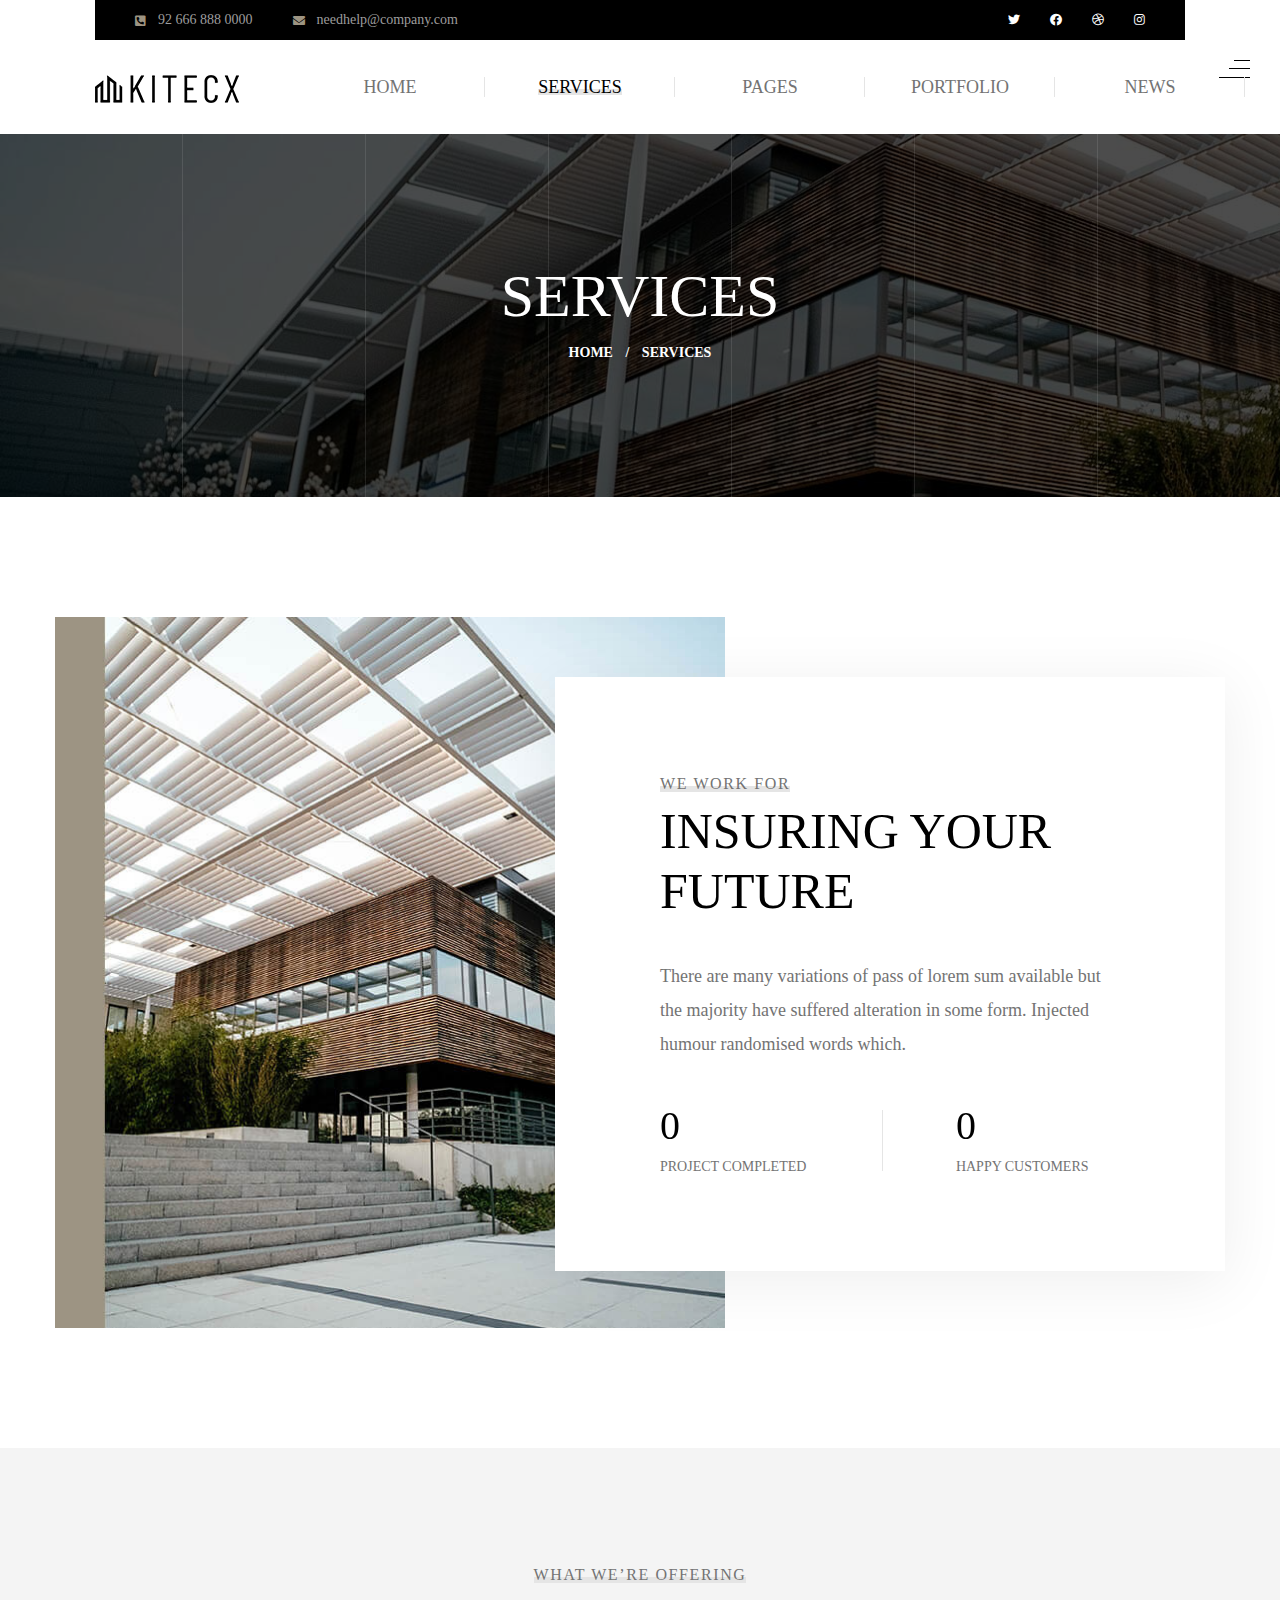
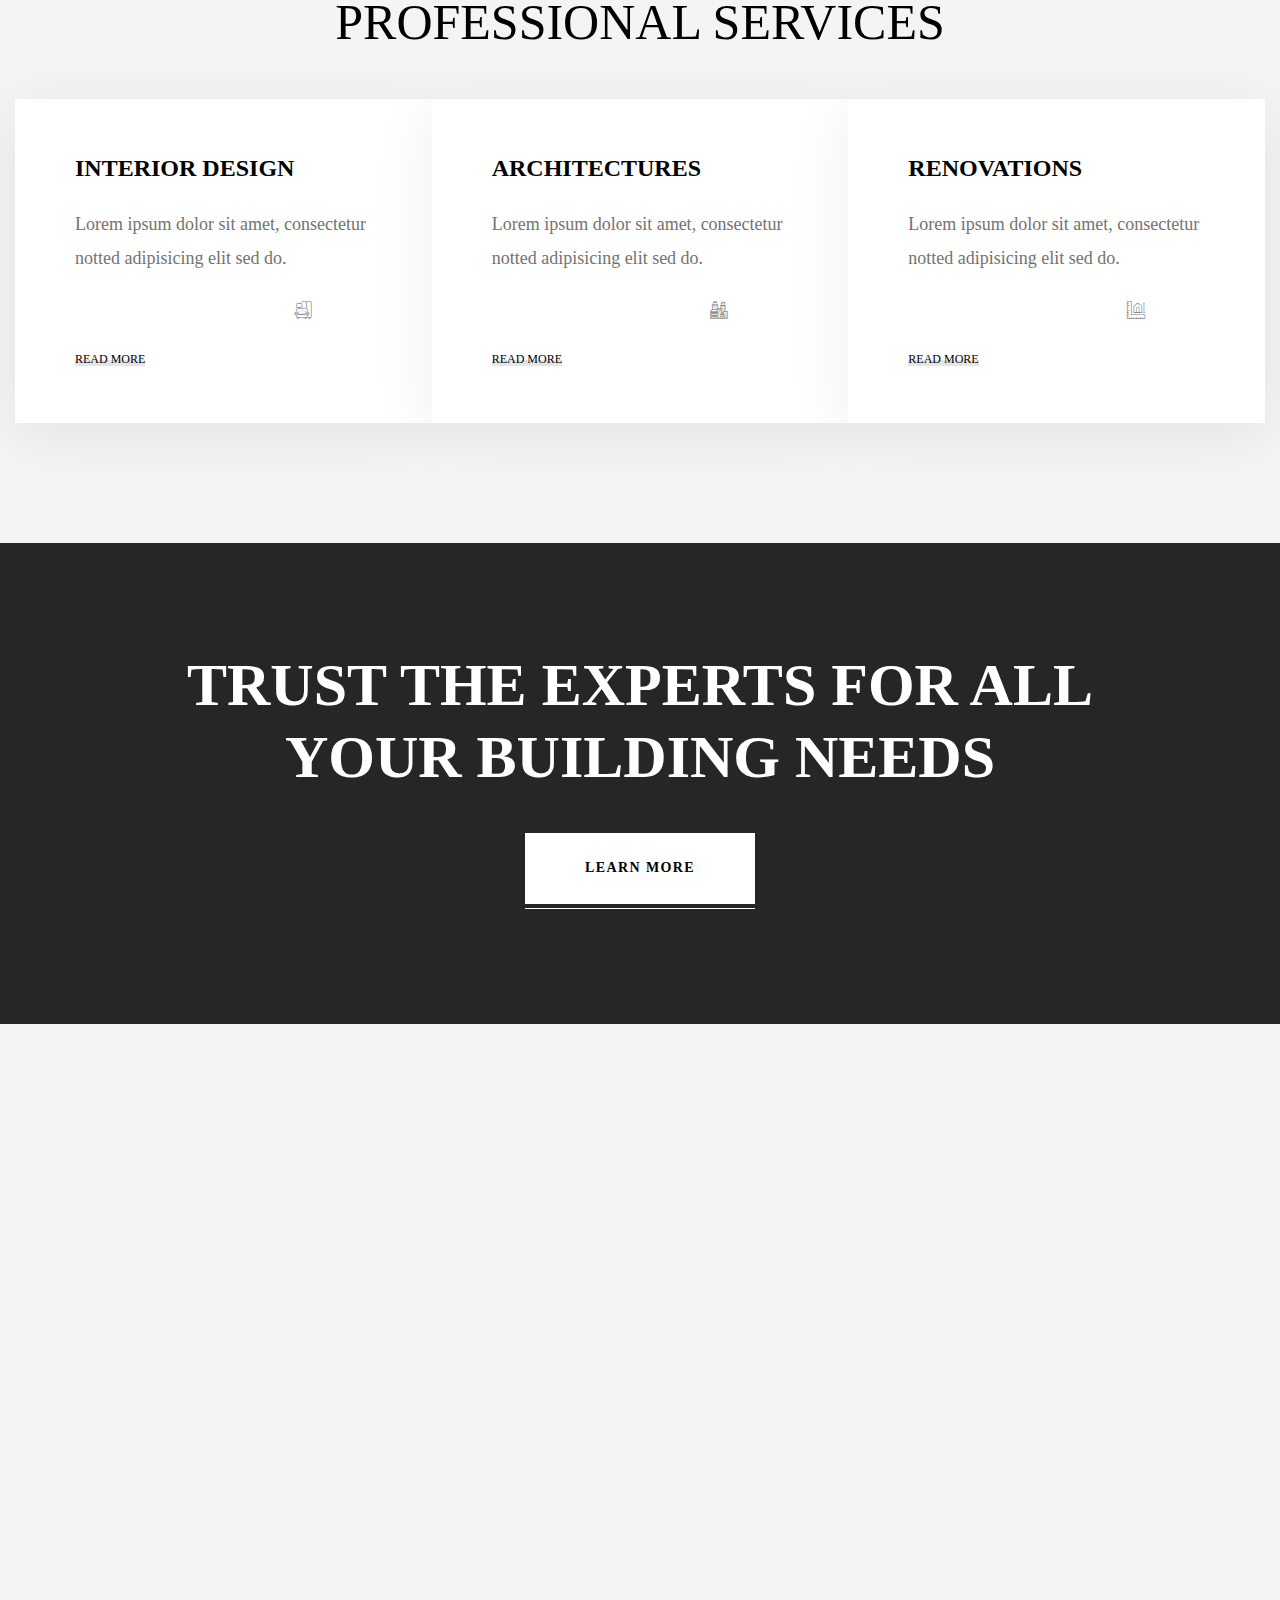
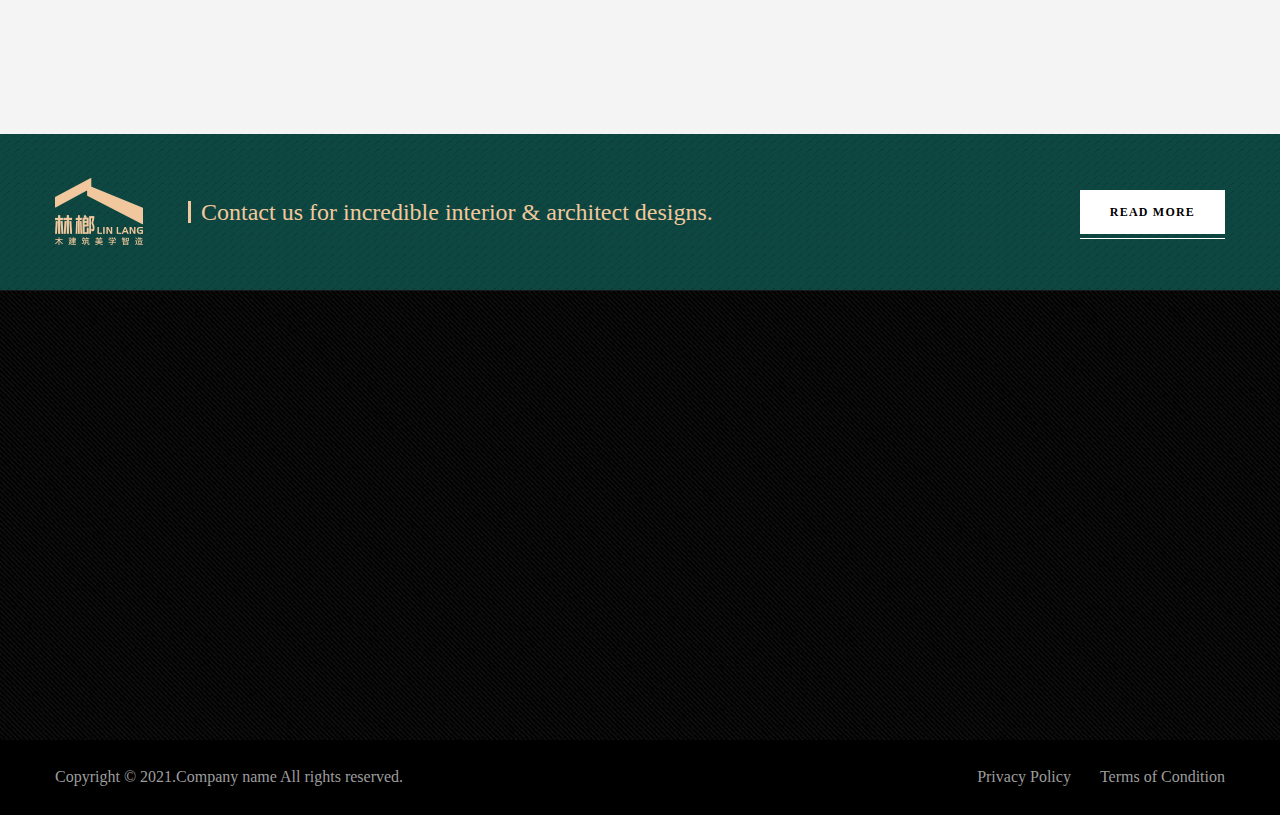
<file: services.html>
<!DOCTYPE html>
<html lang="en">

<head>
    <meta charset="UTF-8" />
    <meta name="viewport" content="width=device-width, initial-scale=1.0" />
    <title>Services || Kitecx || HTML Template For Architecture</title>
    <!-- favicons Icons -->
    <link rel="apple-touch-icon" sizes="180x180" href="assets/images/favicons/apple-touch-icon.png" />
    <link rel="icon" type="image/png" sizes="32x32" href="assets/images/favicons/favicon-32x32.png" />
    <link rel="icon" type="image/png" sizes="16x16" href="assets/images/favicons/favicon-16x16.png" />
    <link rel="manifest" href="assets/images/favicons/site.webmanifest" />
    <meta name="description" content="Crsine HTML Template For Car Services" />

    <!-- fonts -->
    <link rel="preconnect" href="https://fonts.gstatic.com">
    <link
        href="https://fonts.googleapis.com/css2?family=Roboto:ital,wght@0,100;0,300;0,400;0,500;0,700;0,900;1,100;1,300;1,400;1,500;1,700;1,900&display=swap"
        rel="stylesheet">


    <link rel="stylesheet" href="assets/vendors/bootstrap/css/bootstrap.min.css" />
    <link rel="stylesheet" href="assets/vendors/animate/animate.min.css" />
    <link rel="stylesheet" href="assets/vendors/fontawesome/css/all.min.css" />
    <link rel="stylesheet" href="assets/vendors/jarallax/jarallax.css" />
    <link rel="stylesheet" href="assets/vendors/jquery-magnific-popup/jquery.magnific-popup.css" />
    <link rel="stylesheet" href="assets/vendors/nouislider/nouislider.min.css" />
    <link rel="stylesheet" href="assets/vendors/nouislider/nouislider.pips.css" />
    <link rel="stylesheet" href="assets/vendors/odometer/odometer.min.css" />
    <link rel="stylesheet" href="assets/vendors/swiper/swiper.min.css" />
    <link rel="stylesheet" href="assets/vendors/kitecx-icons/style.css">
    <link rel="stylesheet" href="assets/vendors/tiny-slider/tiny-slider.min.css" />
    <link rel="stylesheet" href="assets/vendors/reey-font/stylesheet.css" />
    <link rel="stylesheet" href="assets/vendors/owl-carousel/owl.carousel.min.css" />
    <link rel="stylesheet" href="assets/vendors/owl-carousel/owl.theme.default.min.css" />
    <link rel="stylesheet" href="assets/vendors/twentytwenty/twentytwenty.css" />

    <!-- template styles -->
    <link rel="stylesheet" href="assets/css/kitecx.css" />
    <link rel="stylesheet" href="assets/css/kitecx-responsive.css" />
</head>

<body>
    <div class="preloader">
        <img class="preloader__image" width="60" src="assets/images/loader.png" alt="" />
    </div>
    <!-- /.preloader -->
    <div class="page-wrapper">
        <header class="main-header clearfix">
            <div class="main-header__three-line-icon">
                <a href="#" class="side-menu__toggler"><img
                        src="assets/images/resources/main-header-three-line-icon.png" alt=""></a>
            </div>
            <div class="container">
                <div class="main-menu-wrapper">
                    <div class="main-header__logo">
                        <a href="index.html">
                            <img src="assets/images/resources/logo-1.png" alt="">
                        </a>
                    </div>
                    <div class="main-menu-wrapper__top">
                        <div class="main-menu-wrapper__top-inner">
                            <div class="main-menu-wrapper__left">
                                <div class="main-menu-wrapper__left-content">
                                    <ul class="main-menu-wrapper__left-contact-box list-unstyled">
                                        <li>
                                            <div class="icon">
                                                <i class="fas fa-phone-square-alt"></i>
                                            </div>
                                            <div class="text">
                                                <p><a href="tel:92-666-888-0000">92 666 888 0000</a></p>
                                            </div>
                                        </li>
                                        <li>
                                            <div class="icon">
                                                <i class="fas fa-envelope"></i>
                                            </div>
                                            <div class="text">
                                                <p><a href="mailto:needhelp@company.com">needhelp@company.com</a></p>
                                            </div>
                                        </li>
                                    </ul>
                                </div>
                            </div>
                            <div class="main-menu-wrapper__right">
                                <div class="main-menu-wrapper__right-social">
                                    <a href="#"><i class="fab fa-twitter"></i></a>
                                    <a href="#" class="clr-fb"><i class="fab fa-facebook"></i></a>
                                    <a href="#" class="clr-dri"><i class="fab fa-dribbble"></i></a>
                                    <a href="#" class="clr-ins"><i class="fab fa-instagram"></i></a>
                                </div>
                            </div>
                        </div>
                    </div>
                    <div class="main-menu-wrapper__bottom">
                        <nav class="main-menu">
                            <div class="main-menu__inner">
                                <a href="#" class="mobile-nav__toggler"><i class="fa fa-bars"></i></a>
                                <ul class="main-menu__list">
                                    <li class="dropdown">
                                        <a href="index.html">Home</a>
                                        <ul>
                                            <li>
                                                <a href="index.html">Home One</a>
                                            </li>
                                            <li><a href="index2.html">Home Two</a></li>
                                            <li><a href="index3.html">Home Three</a></li>
                                            <li class="dropdown">
                                                <a href="#">Header Styles</a>
                                                <ul>
                                                    <li><a href="index.html">Header One</a></li>
                                                    <li><a href="index.html">Header Two</a></li>
                                                    <li><a href="index.html">Header Three</a></li>
                                                </ul>
                                            </li>
                                        </ul>
                                    </li>
                                    <li class="dropdown current">
                                        <a href="#">Services</a>
                                        <ul>
                                            <li><a href="services.html">Services</a></li>
                                            <li><a href="services-details.html">Service Details</a></li>
                                        </ul>
                                    </li>
                                    <li class="dropdown">
                                        <a href="#">Pages</a>
                                        <ul>
                                            <li><a href="about.html">About</a></li>
                                            <li><a href="our-mission.html">Our Mission</a></li>
                                            <li><a href="team.html">Team</a></li>
                                        </ul>
                                    </li>
                                    <li class="dropdown">
                                        <a href="#">Portfolio</a>
                                        <ul>
                                            <li><a href="portfolio.html">Portfolio</a></li>
                                            <li><a href="portfolio-details.html">Portfolio Details</a></li>
                                        </ul>
                                    </li>
                                    <li class="dropdown">
                                        <a href="#">News</a>
                                        <ul>
                                            <li><a href="news.html">News</a></li>
                                            <li><a href="news-details.html">News Details</a></li>
                                        </ul>
                                    </li>
                                    <li><a href="contact.html">Contact</a></li>
                                </ul>
                                <div class="main-menu__right">
                                    <a href="#" class="main-menu__search search-toggler icon-magnifying-glass"></a>
                                    <a href="#" class="main-menu__cart icon-shopping-cart mini-cart__toggler"></a>
                                    <a href="about.html" class="main-menu__read-more-btn thm-btn">Read More </a>
                                </div>
                            </div>
                        </nav>
                    </div>
                </div>

            </div>
        </header>

        <div class="stricky-header stricked-menu main-menu">
            <div class="sticky-header__content"></div><!-- /.sticky-header__content -->
        </div><!-- /.stricky-header -->

        <!--Page Header Start-->
        <section class="page-header" style="background-image: url(assets/images/backgrounds/page-header-bg.jpg);">
            <div class="page-header-border"></div>
            <div class="page-header-border page-header-border-two"></div>
            <div class="page-header-border page-header-border-three"></div>
            <div class="page-header-border page-header-border-four"></div>
            <div class="page-header-border page-header-border-five"></div>
            <div class="page-header-border page-header-border-six"></div>
            <div class="container">
                <div class="page-header__inner">
                    <h2>Services</h2>
                    <ul class="thm-breadcrumb list-unstyled">
                        <li><a href="index.html">Home</a></li>
                        <li><span>/</span></li>
                        <li>Services</li>
                    </ul>
                </div>
            </div>
        </section>
        <!--Page Header End-->

        <!--Insuring Start-->
        <section class="insuring insuring-page">
            <div class="container">
                <div class="row">
                    <div class="col-xl-6">
                        <div class="insuring__left">
                            <div class="insuring__img">
                                <img src="assets/images/resources/insuring-img-1.jpg" alt="">
                            </div>
                        </div>
                    </div>
                    <div class="col-xl-6">
                        <div class="insuring__right">
                            <div class="insuring__your-future-box">
                                <div class="section-title text-left">
                                    <span class="section-title__tagline">we work for</span>
                                    <h2 class="section-title__title">Insuring your future</h2>
                                </div>
                                <p class="insuring__text">There are many variations of pass of lorem sum available but
                                    the majority have suffered alteration in some form. Injected humour randomised words
                                    which.</p>
                                <div class="insuring__counter-list-box">
                                    <ul class="list-unstyled insuring__counter-list">
                                        <li>
                                            <h2 class="odometer" data-count="9760">00</h2>
                                            <p class="insuring__counter-list-text">Project Completed</p>
                                        </li>
                                        <li>
                                            <h2 class="odometer" data-count="6805">00</h2>
                                            <p class="insuring__counter-list-text">Happy Customers</p>
                                        </li>
                                    </ul>
                                </div>
                            </div>
                        </div>
                    </div>
                </div>
            </div>
        </section>
        <!--Insuring End-->

        <!--Services One Start-->
        <section class="services-one">
            <div class="services-one-container">
                <div class="section-title text-center">
                    <span class="section-title__tagline">what we’re offering</span>
                    <h2 class="section-title__title">Professional services</h2>
                </div>
                <div class="row">
                    <div class="col-xl-4 col-lg-4">
                        <!--Services One Single-->
                        <div class="services-one__single">
                            <h2 class="services-one__title"><a href="services-details.html">Interior Design</a></h2>
                            <p class="services-one__text">Lorem ipsum dolor sit amet, consectetur notted adipisicing
                                elit sed do.</p>
                            <a href="services-details.html" class="services-one__btn">Read More</a>
                            <div class="services-one__icon">
                                <span class="icon-furnitures"></span>
                            </div>
                        </div>
                    </div>
                    <div class="col-xl-4 col-lg-4">
                        <!--Services One Single-->
                        <div class="services-one__single">
                            <h2 class="services-one__title"><a href="services-details.html">Architectures</a></h2>
                            <p class="services-one__text">Lorem ipsum dolor sit amet, consectetur notted adipisicing
                                elit sed do.</p>
                            <a href="services-details.html" class="services-one__btn">Read More</a>
                            <div class="services-one__icon">
                                <span class="icon-buildings"></span>
                            </div>
                        </div>
                    </div>
                    <div class="col-xl-4 col-lg-4">
                        <!--Services One Single-->
                        <div class="services-one__single">
                            <h2 class="services-one__title"><a href="services-details.html">renovations</a></h2>
                            <p class="services-one__text">Lorem ipsum dolor sit amet, consectetur notted adipisicing
                                elit sed do.</p>
                            <a href="services-details.html" class="services-one__btn">Read More</a>
                            <div class="services-one__icon">
                                <span class="icon-house-design"></span>
                            </div>
                        </div>
                    </div>
                </div>
            </div>
        </section>
        <!--Services One End-->

        <!--Trust Experts Start-->
        <section class="trust-experts">
            <div class="trust-experts-bg jarallax" data-jarallax data-speed="0.2" data-imgPosition="50% 0%"
                style="background-image: url(assets/images/backgrounds/trust-experts-bg.jpg)"></div>
            <div class="container">
                <div class="trust-experts__inner">
                    <h2 class="trust-experts__text">Trust the Experts for All <br> Your building Needs</h2>
                    <a href="#" class="trust-experts__btn thm-btn">Learn more</a>
                </div>
            </div>
        </section>
        <!--Trust Experts End-->

        <!--Three Boxes Two Start-->
        <section class="three-boxes-two three-boxes-two-page">
            <div class="container">
                <div class="row">
                    <div class="col-xl-4 col-lg-4 wow fadeInUp" data-wow-delay="100ms">
                        <!--Three Boxes Two Single-->
                        <div class="three-boxes-two__single">
                            <div class="three-boxes-two__img">
                                <img src="assets/images/resources/three-boxes-two-img-1.jpg" alt="">
                            </div>
                            <div class="three-boxes-two__content">
                                <h3 class="three-boxes-two__title"><a href="services-details.html">Desiging <br>
                                        Solutions</a></h3>
                                <p class="three-boxes-two__text">Lorem ipsum dolor sit amet, consectetur notted adip
                                    sicing elit text sed do.</p>
                                <a href="#" class="three-boxes-two__btn">Read More</a>
                            </div>
                            <div class="three-boxes-two__single-pattern"
                                style="background-image: url(assets/images/pattern/three-boxes-two__single-pattern.png)">
                            </div>
                        </div>
                    </div>
                    <div class="col-xl-4 col-lg-4 wow fadeInUp" data-wow-delay="200ms">
                        <!--Three Boxes Two Single-->
                        <div class="three-boxes-two__single">
                            <div class="three-boxes-two__img">
                                <img src="assets/images/resources/three-boxes-two-img-2.jpg" alt="">
                            </div>
                            <div class="three-boxes-two__content">
                                <h3 class="three-boxes-two__title"><a href="services-details.html">Redesigning <br>
                                        dreams</a></h3>
                                <p class="three-boxes-two__text">Lorem ipsum dolor sit amet, consectetur notted adip
                                    sicing elit text sed do.</p>
                                <a href="#" class="three-boxes-two__btn">Read More</a>
                            </div>
                            <div class="three-boxes-two__single-pattern"
                                style="background-image: url(assets/images/pattern/three-boxes-two__single-pattern.png)">
                            </div>
                        </div>
                    </div>
                    <div class="col-xl-4 col-lg-4 wow fadeInUp" data-wow-delay="300ms">
                        <!--Three Boxes Two Single-->
                        <div class="three-boxes-two__single">
                            <div class="three-boxes-two__img">
                                <img src="assets/images/resources/three-boxes-two-img-1.jpg" alt="">
                            </div>
                            <div class="three-boxes-two__content">
                                <h3 class="three-boxes-two__title"><a href="services-details.html">Minimal <br>
                                        architects</a></h3>
                                <p class="three-boxes-two__text">Lorem ipsum dolor sit amet, consectetur notted adip
                                    sicing elit text sed do.</p>
                                <a href="#" class="three-boxes-two__btn">Read More</a>
                            </div>
                            <div class="three-boxes-two__single-pattern"
                                style="background-image: url(assets/images/pattern/three-boxes-two__single-pattern.png)">
                            </div>
                        </div>
                    </div>
                </div>
            </div>
        </section>
        <!--Three Boxes Two End-->

        <!--Site Footer One Start-->
        <footer class="site-footer">
            <div class="site-footer__top">
                <div class="container">
                    <div class="site-footer__top-inner">
                        <div class="site-footer__top-left">
                            <div class="site-footer__top-logo-box">
                                <a href="index.html"><img src="assets/images/resources/footer-logo.png" alt=""></a>
                            </div>
                            <div class="site-footer__top-text">
                                <p>Contact us for incredible interior & architect designs.</p>
                            </div>
                        </div>
                        <div class="site-footer_top-btn-box">
                            <a href="#" class="site-footer_top-btn thm-btn">Read More</a>
                        </div>
                    </div>
                </div>
            </div>
            <div class="site-footer__main">
                <div class="site-footer__main-pattern-bg1"
                    style="background-image: url(assets/images/pattern/pattern-1.jpg);"></div>
                <div class="container">
                    <div class="row">
                        <div class="col-xl-4 col-lg-6 col-md-6 wow fadeInUp" data-wow-delay="100ms">
                            <div class="footer-widget__column footer-widget__about">
                                <h3 class="footer-widget__title">About</h3>
                                <p class="footer-widget__text">Lorem ipsum dolor sit amet, consect etur adi pisicing
                                    elit sed do eiusmod.</p>
                                <ul class="list-unstyled footer-widget__contact-list">
                                    <li>
                                        <div class="icon">
                                            <i class="fas fa-phone-square-alt"></i>
                                        </div>
                                        <div class="text">
                                            <p><a href="tel:92-666-888-0000">92 666 888 0000</a></p>
                                        </div>
                                    </li>
                                    <li>
                                        <div class="icon">
                                            <i class="fas fa-envelope"></i>
                                        </div>
                                        <div class="text">
                                            <p><a href="mailto:needhelp@company.com">needhelp@company.com</a></p>
                                        </div>
                                    </li>
                                    <li>
                                        <div class="icon">
                                            <i class="fas fa-map-marker-alt"></i>
                                        </div>
                                        <div class="text">
                                            <p>66 Broklyn Street New York, USA</p>
                                        </div>
                                    </li>
                                </ul>
                            </div>
                        </div>
                        <div class="col-xl-2 col-lg-6 col-md-6 wow fadeInUp" data-wow-delay="200ms">
                            <div class="footer-widget__column footer-widget__links clearfix">
                                <h3 class="footer-widget__title">Links</h3>
                                <ul class="footer-widget__links-list list-unstyled">
                                    <li><a href="about.html">About Us</a></li>
                                    <li><a href="our-mission.html">Our Mission</a></li>
                                    <li><a href="team.html">Meet the Team</a></li>
                                    <li><a href="#">Our Projects</a></li>
                                    <li><a href="contact.html">Contact</a></li>
                                </ul>
                            </div>
                        </div>
                        <div class="col-xl-2 col-lg-6 col-md-6 wow fadeInUp" data-wow-delay="300ms">
                            <div class="footer-widget__column footer-widget__explore">
                                <h3 class="footer-widget__title">Explore</h3>
                                <ul class="footer-widget__explore-list list-unstyled">
                                    <li><a href="#">Types of Designs</a></li>
                                    <li><a href="#">Our Story</a></li>
                                    <li><a href="#">Latest News</a></li>
                                    <li><a href="#">Help Center</a></li>
                                </ul>
                            </div>
                        </div>
                        <div class="col-xl-4 col-lg-6 col-md-6 wow fadeInUp" data-wow-delay="400ms">
                            <div class="footer-widget__column footer-widget__newsletter">
                                <h3 class="footer-widget__title">Newsletter</h3>
                                <p class="footer-widget__newsletter-text">Sign up now for weekly news and updates</p>
                                <form class="footer-widget__newsletter-form">
                                    <div class="footer-widget__newsletter-input-box">
                                        <input type="email" placeholder="Email address" name="email">
                                        <button type="submit" class="footer-widget__newsletter-btn"><i
                                                class="icon-right-arrow"></i></button>
                                    </div>
                                </form>
                                <div class="site-footer__social">
                                    <a href="#"><i class="fab fa-twitter"></i></a>
                                    <a href="#" class="clr-fb"><i class="fab fa-facebook"></i></a>
                                    <a href="#" class="clr-dri"><i class="fab fa-dribbble"></i></a>
                                    <a href="#" class="clr-ins"><i class="fab fa-instagram"></i></a>
                                </div>
                            </div>
                        </div>
                    </div>
                </div>
            </div>
            <div class="site-footer-bottom">
                <div class="container">
                    <div class="row">
                        <div class="col-xl-12">
                            <div class="site-footer-bottom__inner">
                                <div class="site-footer-bottom__left">
                                    <p>Copyright &copy; 2021.Company name All rights reserved.</p>
                                </div>
                                <ul class="site-footer-bottom__menu list-unstyled">
                                    <li><a href="#">Privacy Policy</a></li>
                                    <li><a href="#">Terms of Condition</a></li>
                                </ul>
                            </div>
                        </div>
                    </div>
                </div>
            </div>
        </footer>
        <!--Site Footer One End-->


    </div><!-- /.page-wrapper -->


    <div class="mobile-nav__wrapper">
        <div class="mobile-nav__overlay mobile-nav__toggler"></div>
        <!-- /.mobile-nav__overlay -->
        <div class="mobile-nav__content">
            <span class="mobile-nav__close mobile-nav__toggler"></span>

            <div class="logo-box">
                <a href="index.html" aria-label="logo image"><img src="assets/images/resources/logo-2.png" width="155"
                        alt="" /></a>
            </div>
            <!-- /.logo-box -->
            <div class="mobile-nav__container"></div>
            <!-- /.mobile-nav__container -->

            <ul class="mobile-nav__contact list-unstyled">
                <li>
                    <i class="fa fa-envelope"></i>
                    <a href="mailto:needhelp@packageName__.com">needhelp@kitecx.com</a>
                </li>
                <li>
                    <i class="fa fa-phone-alt"></i>
                    <a href="tel:666-888-0000">666 888 0000</a>
                </li>
            </ul><!-- /.mobile-nav__contact -->
            <div class="mobile-nav__top">
                <div class="mobile-nav__social">
                    <a href="#" class="fab fa-twitter"></a>
                    <a href="#" class="fab fa-facebook-square"></a>
                    <a href="#" class="fab fa-pinterest-p"></a>
                    <a href="#" class="fab fa-instagram"></a>
                </div><!-- /.mobile-nav__social -->
            </div><!-- /.mobile-nav__top -->



        </div>
        <!-- /.mobile-nav__content -->
    </div>
    <!-- /.mobile-nav__wrapper -->

    <div class="side-menu__block">
        <div class="side-menu__block-overlay custom-cursor__overlay side-menu__toggler">
            <div class="cursor"></div>
            <div class="cursor-follower"></div>
        </div><!-- /.side-menu__block-overlay -->
        <div class="side-menu__block-inner ">
            <span class="side-menu__close side-menu__toggler"></span>
            <a href="index.html">
                <img src="assets/images/resources/logo-1.png" alt="">
            </a>
            <div class="side-menu__block-about">
                <h3 class="side-menu__block__title">About Us</h3><!-- /.side-menu__block__title -->
                <p class="side-menu__block-about__text">We must explain to you how all seds this mistakens idea off
                    denouncing pleasures and praising pain was born and I will give you a completed accounts off the
                    system
                    and </p><!-- /.side-menu__block-about__text -->
                <a href="#" class="thm-btn side-menu__block-about__btn">Get Consulation</a>
            </div><!-- /.side-menu__block-about -->
            <hr class="side-menu__block-line" />
            <div class="side-menu__block-contact">
                <h3 class="side-menu__block__title">Contact Us</h3><!-- /.side-menu__block__title -->
                <ul class="side-menu__block-contact__list">
                    <li class="side-menu__block-contact__list-item">
                        <i class="fa fa-map-marker"></i>
                        Rock St 12, Newyork City, USA
                    </li><!-- /.side-menu__block-contact__list-item -->
                    <li class="side-menu__block-contact__list-item">
                        <i class="fa fa-phone"></i>
                        (000) 111-222-4444
                    </li><!-- /.side-menu__block-contact__list-item -->
                    <li class="side-menu__block-contact__list-item">
                        <i class="fa fa-envelope"></i>
                        kitecx@mail.com
                    </li><!-- /.side-menu__block-contact__list-item -->
                    <li class="side-menu__block-contact__list-item">
                        <i class="fa fa-clock"></i>
                        09.00 to 18.00 Sunday: Closed
                    </li><!-- /.side-menu__block-contact__list-item -->
                </ul><!-- /.side-menu__block-contact__list -->
            </div><!-- /.side-menu__block-contact -->
            <p class="side-menu__block__text site-footer__copy-text"><a href="#">Kitecx</a> <i
                    class="fa fa-copyright"></i>
                2021 All Right Reserved</p>
        </div><!-- /.side-menu__block-inner -->
    </div><!-- /.side-menu__block -->

    <div class="search-popup">
        <div class="search-popup__overlay search-toggler"></div>
        <!-- /.search-popup__overlay -->
        <div class="search-popup__content">
            <form action="#">
                <label for="search" class="sr-only">search here</label><!-- /.sr-only -->
                <input type="text" id="search" placeholder="Search Here..." />
                <button type="submit" aria-label="search submit" class="thm-btn">
                    <i class="icon-magnifying-glass"></i>
                </button>
            </form>
        </div>
        <!-- /.search-popup__content -->
    </div>
    <!-- /.search-popup -->

    <a href="#" data-target="html" class="scroll-to-target scroll-to-top"><i class="fa fa-angle-up"></i></a>


    <script src="assets/vendors/jquery/jquery-3.5.1.min.js"></script>
    <script src="assets/vendors/bootstrap/js/bootstrap.bundle.min.js"></script>
    <script src="assets/vendors/jarallax/jarallax.min.js"></script>
    <script src="assets/vendors/jquery-ajaxchimp/jquery.ajaxchimp.min.js"></script>
    <script src="assets/vendors/jquery-appear/jquery.appear.min.js"></script>
    <script src="assets/vendors/jquery-circle-progress/jquery.circle-progress.min.js"></script>
    <script src="assets/vendors/jquery-magnific-popup/jquery.magnific-popup.min.js"></script>
    <script src="assets/vendors/jquery-validate/jquery.validate.min.js"></script>
    <script src="assets/vendors/nouislider/nouislider.min.js"></script>
    <script src="assets/vendors/odometer/odometer.min.js"></script>
    <script src="assets/vendors/swiper/swiper.min.js"></script>
    <script src="assets/vendors/tiny-slider/tiny-slider.min.js"></script>
    <script src="assets/vendors/wnumb/wNumb.min.js"></script>
    <script src="assets/vendors/wow/wow.js"></script>
    <script src="assets/vendors/isotope/isotope.js"></script>
    <script src="assets/vendors/countdown/countdown.min.js"></script>
    <script src="assets/vendors/owl-carousel/owl.carousel.min.js"></script>
    <script src="assets/vendors/twentytwenty/twentytwenty.js"></script>
    <script src="http://ditu.google.cn/maps/api/js?key=AIzaSyATY4Rxc8jNvDpsK8ZetC7JyN4PFVYGCGM"></script>


    <!-- template js -->
    <script src="assets/js/kitecx.js"></script>
</body>

</html>
</file>
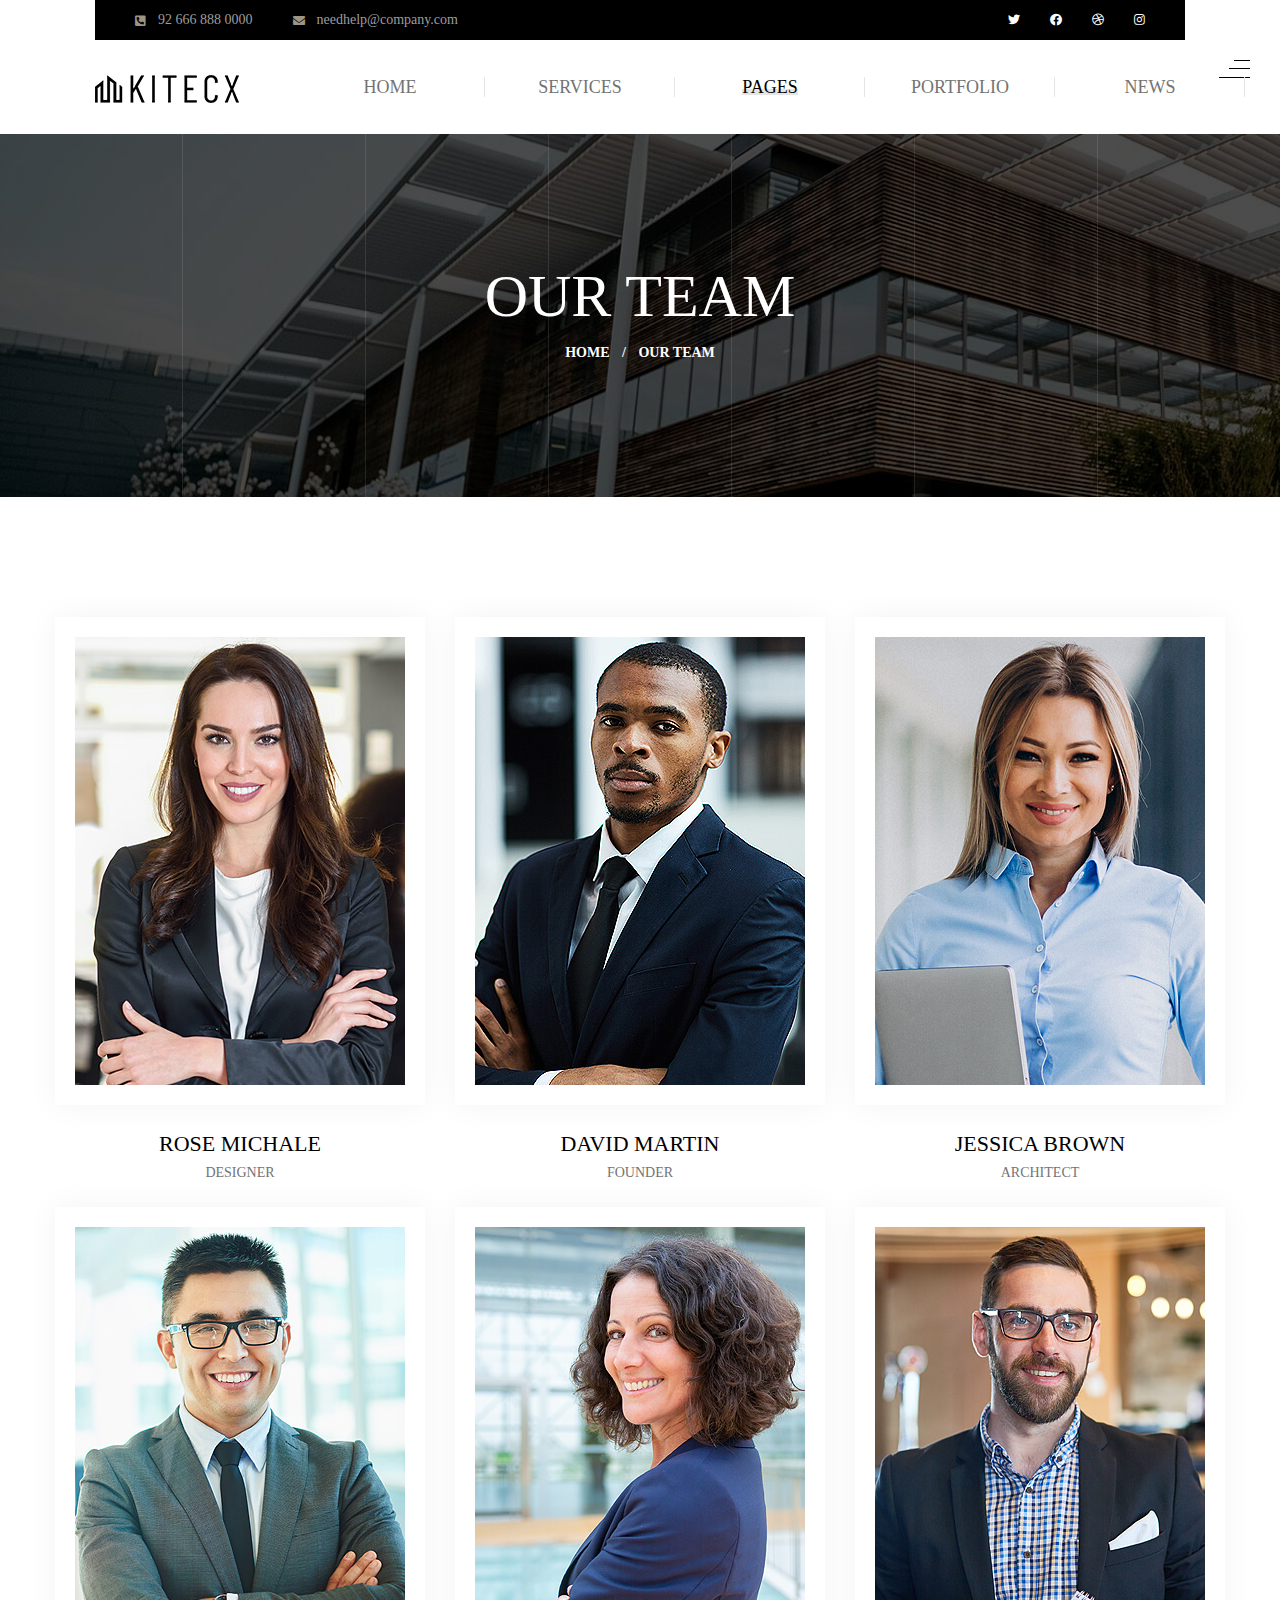
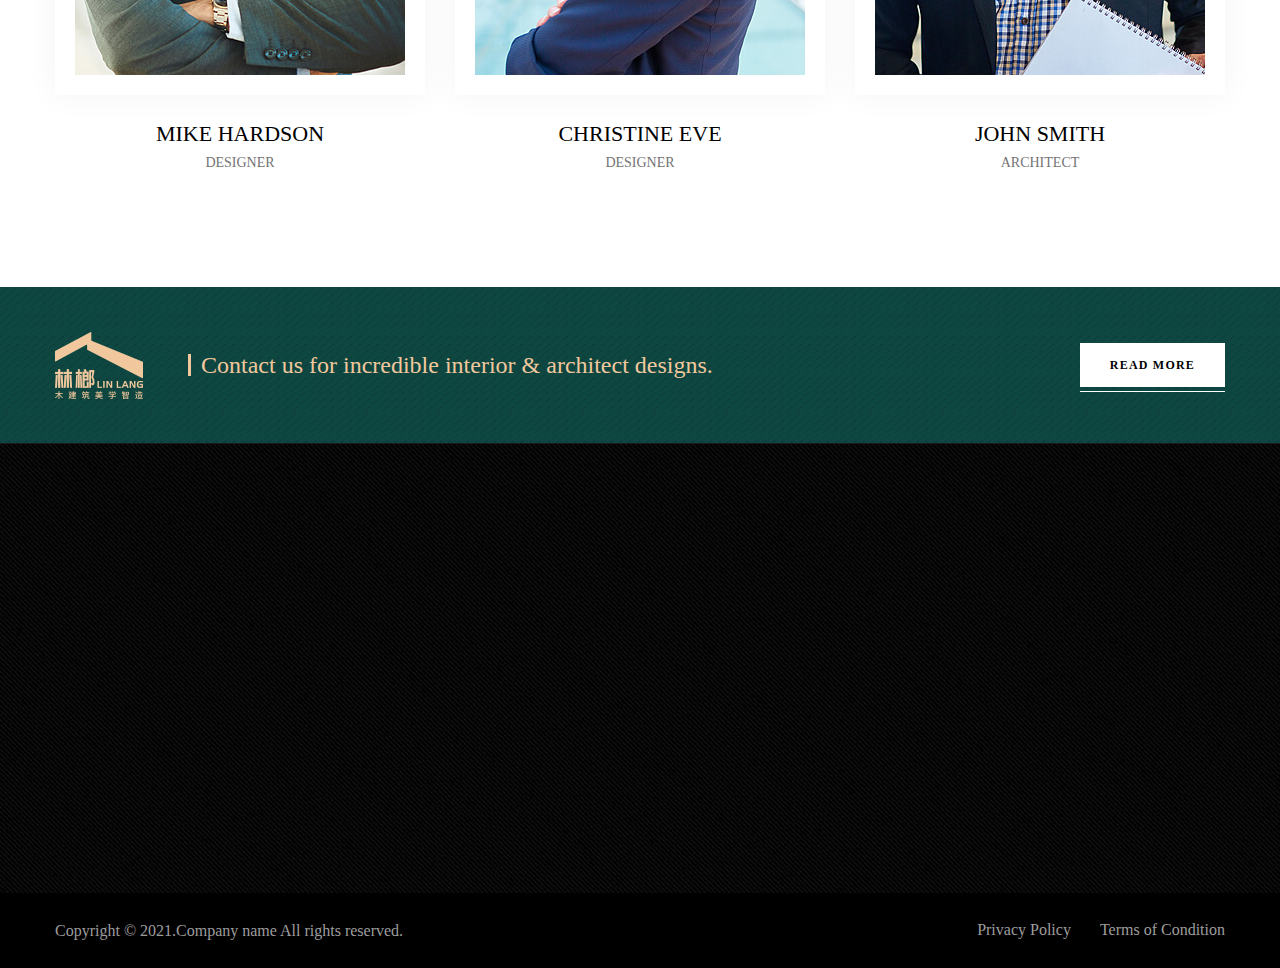
<file: team.html>
<!DOCTYPE html>
<html lang="en">

<head>
    <meta charset="UTF-8" />
    <meta name="viewport" content="width=device-width, initial-scale=1.0" />
    <title>Team || Kitecx || HTML Template For Architecture</title>
    <!-- favicons Icons -->
    <link rel="apple-touch-icon" sizes="180x180" href="assets/images/favicons/apple-touch-icon.png" />
    <link rel="icon" type="image/png" sizes="32x32" href="assets/images/favicons/favicon-32x32.png" />
    <link rel="icon" type="image/png" sizes="16x16" href="assets/images/favicons/favicon-16x16.png" />
    <link rel="manifest" href="assets/images/favicons/site.webmanifest" />
    <meta name="description" content="Crsine HTML Template For Car Services" />

    <!-- fonts -->
    <link rel="preconnect" href="https://fonts.gstatic.com">
    <link
        href="https://fonts.googleapis.com/css2?family=Roboto:ital,wght@0,100;0,300;0,400;0,500;0,700;0,900;1,100;1,300;1,400;1,500;1,700;1,900&display=swap"
        rel="stylesheet">


    <link rel="stylesheet" href="assets/vendors/bootstrap/css/bootstrap.min.css" />
    <link rel="stylesheet" href="assets/vendors/animate/animate.min.css" />
    <link rel="stylesheet" href="assets/vendors/fontawesome/css/all.min.css" />
    <link rel="stylesheet" href="assets/vendors/jarallax/jarallax.css" />
    <link rel="stylesheet" href="assets/vendors/jquery-magnific-popup/jquery.magnific-popup.css" />
    <link rel="stylesheet" href="assets/vendors/nouislider/nouislider.min.css" />
    <link rel="stylesheet" href="assets/vendors/nouislider/nouislider.pips.css" />
    <link rel="stylesheet" href="assets/vendors/odometer/odometer.min.css" />
    <link rel="stylesheet" href="assets/vendors/swiper/swiper.min.css" />
    <link rel="stylesheet" href="assets/vendors/kitecx-icons/style.css">
    <link rel="stylesheet" href="assets/vendors/tiny-slider/tiny-slider.min.css" />
    <link rel="stylesheet" href="assets/vendors/reey-font/stylesheet.css" />
    <link rel="stylesheet" href="assets/vendors/owl-carousel/owl.carousel.min.css" />
    <link rel="stylesheet" href="assets/vendors/owl-carousel/owl.theme.default.min.css" />
    <link rel="stylesheet" href="assets/vendors/twentytwenty/twentytwenty.css" />

    <!-- template styles -->
    <link rel="stylesheet" href="assets/css/kitecx.css" />
    <link rel="stylesheet" href="assets/css/kitecx-responsive.css" />
</head>

<body>
    <div class="preloader">
        <img class="preloader__image" width="60" src="assets/images/loader.png" alt="" />
    </div>
    <!-- /.preloader -->
    <div class="page-wrapper">
        <header class="main-header clearfix">
            <div class="main-header__three-line-icon">
                <a href="#" class="side-menu__toggler"><img
                        src="assets/images/resources/main-header-three-line-icon.png" alt=""></a>
            </div>
            <div class="container">
                <div class="main-menu-wrapper">
                    <div class="main-header__logo">
                        <a href="index.html">
                            <img src="assets/images/resources/logo-1.png" alt="">
                        </a>
                    </div>
                    <div class="main-menu-wrapper__top">
                        <div class="main-menu-wrapper__top-inner">
                            <div class="main-menu-wrapper__left">
                                <div class="main-menu-wrapper__left-content">
                                    <ul class="main-menu-wrapper__left-contact-box list-unstyled">
                                        <li>
                                            <div class="icon">
                                                <i class="fas fa-phone-square-alt"></i>
                                            </div>
                                            <div class="text">
                                                <p><a href="tel:92-666-888-0000">92 666 888 0000</a></p>
                                            </div>
                                        </li>
                                        <li>
                                            <div class="icon">
                                                <i class="fas fa-envelope"></i>
                                            </div>
                                            <div class="text">
                                                <p><a href="mailto:needhelp@company.com">needhelp@company.com</a></p>
                                            </div>
                                        </li>
                                    </ul>
                                </div>
                            </div>
                            <div class="main-menu-wrapper__right">
                                <div class="main-menu-wrapper__right-social">
                                    <a href="#"><i class="fab fa-twitter"></i></a>
                                    <a href="#" class="clr-fb"><i class="fab fa-facebook"></i></a>
                                    <a href="#" class="clr-dri"><i class="fab fa-dribbble"></i></a>
                                    <a href="#" class="clr-ins"><i class="fab fa-instagram"></i></a>
                                </div>
                            </div>
                        </div>
                    </div>
                    <div class="main-menu-wrapper__bottom">
                        <nav class="main-menu">
                            <div class="main-menu__inner">
                                <a href="#" class="mobile-nav__toggler"><i class="fa fa-bars"></i></a>
                                <ul class="main-menu__list">
                                    <li class="dropdown">
                                        <a href="index.html">Home</a>
                                        <ul>
                                            <li>
                                                <a href="index.html">Home One</a>
                                            </li>
                                            <li><a href="index2.html">Home Two</a></li>
                                            <li><a href="index3.html">Home Three</a></li>
                                            <li class="dropdown">
                                                <a href="#">Header Styles</a>
                                                <ul>
                                                    <li><a href="index.html">Header One</a></li>
                                                    <li><a href="index.html">Header Two</a></li>
                                                    <li><a href="index.html">Header Three</a></li>
                                                </ul>
                                            </li>
                                        </ul>
                                    </li>
                                    <li class="dropdown">
                                        <a href="#">Services</a>
                                        <ul>
                                            <li><a href="services.html">Services</a></li>
                                            <li><a href="services-details.html">Service Details</a></li>
                                        </ul>
                                    </li>
                                    <li class="dropdown current">
                                        <a href="#">Pages</a>
                                        <ul>
                                            <li><a href="about.html">About</a></li>
                                            <li><a href="our-mission.html">Our Mission</a></li>
                                            <li><a href="team.html">Team</a></li>
                                        </ul>
                                    </li>
                                    <li class="dropdown">
                                        <a href="#">Portfolio</a>
                                        <ul>
                                            <li><a href="portfolio.html">Portfolio</a></li>
                                            <li><a href="portfolio-details.html">Portfolio Details</a></li>
                                        </ul>
                                    </li>
                                    <li class="dropdown">
                                        <a href="#">News</a>
                                        <ul>
                                            <li><a href="news.html">News</a></li>
                                            <li><a href="news-details.html">News Details</a></li>
                                        </ul>
                                    </li>
                                    <li><a href="contact.html">Contact</a></li>
                                </ul>
                                <div class="main-menu__right">
                                    <a href="#" class="main-menu__search search-toggler icon-magnifying-glass"></a>
                                    <a href="#" class="main-menu__cart icon-shopping-cart mini-cart__toggler"></a>
                                    <a href="about.html" class="main-menu__read-more-btn thm-btn">Read More </a>
                                </div>
                            </div>
                        </nav>
                    </div>
                </div>

            </div>
        </header>

        <div class="stricky-header stricked-menu main-menu">
            <div class="sticky-header__content"></div><!-- /.sticky-header__content -->
        </div><!-- /.stricky-header -->

        <!--Page Header Start-->
        <section class="page-header" style="background-image: url(assets/images/backgrounds/page-header-bg.jpg);">
            <div class="page-header-border"></div>
            <div class="page-header-border page-header-border-two"></div>
            <div class="page-header-border page-header-border-three"></div>
            <div class="page-header-border page-header-border-four"></div>
            <div class="page-header-border page-header-border-five"></div>
            <div class="page-header-border page-header-border-six"></div>
            <div class="container">
                <div class="page-header__inner">
                    <h2>Our team</h2>
                    <ul class="thm-breadcrumb list-unstyled">
                        <li><a href="index.html">Home</a></li>
                        <li><span>/</span></li>
                        <li>Our team</li>
                    </ul>
                </div>
            </div>
        </section>
        <!--Page Header End-->

        <!--Team page Start-->
        <section class="team-one team-page">
            <div class="container">
                <div class="row">
                    <div class="col-xl-4 col-lg-6 col-md-6">
                        <!--Team One Single-->
                        <div class="team-one__single">
                            <div class="team-one__img-box">
                                <div class="team-one__img">
                                    <img src="assets/images/team/team-page-img-1.jpg" alt="">
                                    <div class="team-one__social">
                                        <a href="#"><i class="fab fa-twitter"></i></a>
                                        <a href="#" class="clr-fb"><i class="fab fa-facebook"></i></a>
                                        <a href="#" class="clr-dri"><i class="fab fa-dribbble"></i></a>
                                        <a href="#" class="clr-ins"><i class="fab fa-instagram"></i></a>
                                    </div>
                                </div>
                            </div>
                            <div class="team-one__content">
                                <h3 class="team-one__name">Rose Michale</h3>
                                <p class="team-one__title">Designer</p>
                            </div>
                        </div>
                    </div>
                    <div class="col-xl-4 col-lg-6 col-md-6">
                        <!--Team One Single-->
                        <div class="team-one__single">
                            <div class="team-one__img-box">
                                <div class="team-one__img">
                                    <img src="assets/images/team/team-page-img-2.jpg" alt="">
                                    <div class="team-one__social">
                                        <a href="#"><i class="fab fa-twitter"></i></a>
                                        <a href="#" class="clr-fb"><i class="fab fa-facebook"></i></a>
                                        <a href="#" class="clr-dri"><i class="fab fa-dribbble"></i></a>
                                        <a href="#" class="clr-ins"><i class="fab fa-instagram"></i></a>
                                    </div>
                                </div>
                            </div>
                            <div class="team-one__content">
                                <h3 class="team-one__name">David Martin</h3>
                                <p class="team-one__title">founder</p>
                            </div>
                        </div>
                    </div>
                    <div class="col-xl-4 col-lg-6 col-md-6">
                        <!--Team One Single-->
                        <div class="team-one__single">
                            <div class="team-one__img-box">
                                <div class="team-one__img">
                                    <img src="assets/images/team/team-page-img-3.jpg" alt="">
                                    <div class="team-one__social">
                                        <a href="#"><i class="fab fa-twitter"></i></a>
                                        <a href="#" class="clr-fb"><i class="fab fa-facebook"></i></a>
                                        <a href="#" class="clr-dri"><i class="fab fa-dribbble"></i></a>
                                        <a href="#" class="clr-ins"><i class="fab fa-instagram"></i></a>
                                    </div>
                                </div>
                            </div>
                            <div class="team-one__content">
                                <h3 class="team-one__name">jessica brown</h3>
                                <p class="team-one__title">architect</p>
                            </div>
                        </div>
                    </div>
                    <div class="col-xl-4 col-lg-6 col-md-6">
                        <!--Team One Single-->
                        <div class="team-one__single">
                            <div class="team-one__img-box">
                                <div class="team-one__img">
                                    <img src="assets/images/team/team-page-img-4.jpg" alt="">
                                    <div class="team-one__social">
                                        <a href="#"><i class="fab fa-twitter"></i></a>
                                        <a href="#" class="clr-fb"><i class="fab fa-facebook"></i></a>
                                        <a href="#" class="clr-dri"><i class="fab fa-dribbble"></i></a>
                                        <a href="#" class="clr-ins"><i class="fab fa-instagram"></i></a>
                                    </div>
                                </div>
                            </div>
                            <div class="team-one__content">
                                <h3 class="team-one__name">mike hardson</h3>
                                <p class="team-one__title">Designer</p>
                            </div>
                        </div>
                    </div>
                    <div class="col-xl-4 col-lg-6 col-md-6">
                        <!--Team One Single-->
                        <div class="team-one__single">
                            <div class="team-one__img-box">
                                <div class="team-one__img">
                                    <img src="assets/images/team/team-page-img-5.jpg" alt="">
                                    <div class="team-one__social">
                                        <a href="#"><i class="fab fa-twitter"></i></a>
                                        <a href="#" class="clr-fb"><i class="fab fa-facebook"></i></a>
                                        <a href="#" class="clr-dri"><i class="fab fa-dribbble"></i></a>
                                        <a href="#" class="clr-ins"><i class="fab fa-instagram"></i></a>
                                    </div>
                                </div>
                            </div>
                            <div class="team-one__content">
                                <h3 class="team-one__name">christine eve</h3>
                                <p class="team-one__title">Designer</p>
                            </div>
                        </div>
                    </div>
                    <div class="col-xl-4 col-lg-6 col-md-6">
                        <!--Team One Single-->
                        <div class="team-one__single">
                            <div class="team-one__img-box">
                                <div class="team-one__img">
                                    <img src="assets/images/team/team-page-img-6.jpg" alt="">
                                    <div class="team-one__social">
                                        <a href="#"><i class="fab fa-twitter"></i></a>
                                        <a href="#" class="clr-fb"><i class="fab fa-facebook"></i></a>
                                        <a href="#" class="clr-dri"><i class="fab fa-dribbble"></i></a>
                                        <a href="#" class="clr-ins"><i class="fab fa-instagram"></i></a>
                                    </div>
                                </div>
                            </div>
                            <div class="team-one__content">
                                <h3 class="team-one__name">John smith</h3>
                                <p class="team-one__title">architect</p>
                            </div>
                        </div>
                    </div>
                </div>
            </div>
        </section>
        <!--Team Page End-->

        <!--Site Footer One Start-->
        <footer class="site-footer">
            <div class="site-footer__top">
                <div class="container">
                    <div class="site-footer__top-inner">
                        <div class="site-footer__top-left">
                            <div class="site-footer__top-logo-box">
                                <a href="index.html"><img src="assets/images/resources/footer-logo.png" alt=""></a>
                            </div>
                            <div class="site-footer__top-text">
                                <p>Contact us for incredible interior & architect designs.</p>
                            </div>
                        </div>
                        <div class="site-footer_top-btn-box">
                            <a href="#" class="site-footer_top-btn thm-btn">Read More</a>
                        </div>
                    </div>
                </div>
            </div>
            <div class="site-footer__main">
                <div class="site-footer__main-pattern-bg1"
                    style="background-image: url(assets/images/pattern/pattern-1.jpg);"></div>
                <div class="container">
                    <div class="row">
                        <div class="col-xl-4 col-lg-6 col-md-6 wow fadeInUp" data-wow-delay="100ms">
                            <div class="footer-widget__column footer-widget__about">
                                <h3 class="footer-widget__title">About</h3>
                                <p class="footer-widget__text">Lorem ipsum dolor sit amet, consect etur adi pisicing
                                    elit sed do eiusmod.</p>
                                <ul class="list-unstyled footer-widget__contact-list">
                                    <li>
                                        <div class="icon">
                                            <i class="fas fa-phone-square-alt"></i>
                                        </div>
                                        <div class="text">
                                            <p><a href="tel:92-666-888-0000">92 666 888 0000</a></p>
                                        </div>
                                    </li>
                                    <li>
                                        <div class="icon">
                                            <i class="fas fa-envelope"></i>
                                        </div>
                                        <div class="text">
                                            <p><a href="mailto:needhelp@company.com">needhelp@company.com</a></p>
                                        </div>
                                    </li>
                                    <li>
                                        <div class="icon">
                                            <i class="fas fa-map-marker-alt"></i>
                                        </div>
                                        <div class="text">
                                            <p>66 Broklyn Street New York, USA</p>
                                        </div>
                                    </li>
                                </ul>
                            </div>
                        </div>
                        <div class="col-xl-2 col-lg-6 col-md-6 wow fadeInUp" data-wow-delay="200ms">
                            <div class="footer-widget__column footer-widget__links clearfix">
                                <h3 class="footer-widget__title">Links</h3>
                                <ul class="footer-widget__links-list list-unstyled">
                                    <li><a href="about.html">About Us</a></li>
                                    <li><a href="our-mission.html">Our Mission</a></li>
                                    <li><a href="team.html">Meet the Team</a></li>
                                    <li><a href="#">Our Projects</a></li>
                                    <li><a href="contact.html">Contact</a></li>
                                </ul>
                            </div>
                        </div>
                        <div class="col-xl-2 col-lg-6 col-md-6 wow fadeInUp" data-wow-delay="300ms">
                            <div class="footer-widget__column footer-widget__explore">
                                <h3 class="footer-widget__title">Explore</h3>
                                <ul class="footer-widget__explore-list list-unstyled">
                                    <li><a href="#">Types of Designs</a></li>
                                    <li><a href="#">Our Story</a></li>
                                    <li><a href="#">Latest News</a></li>
                                    <li><a href="#">Help Center</a></li>
                                </ul>
                            </div>
                        </div>
                        <div class="col-xl-4 col-lg-6 col-md-6 wow fadeInUp" data-wow-delay="400ms">
                            <div class="footer-widget__column footer-widget__newsletter">
                                <h3 class="footer-widget__title">Newsletter</h3>
                                <p class="footer-widget__newsletter-text">Sign up now for weekly news and updates</p>
                                <form class="footer-widget__newsletter-form">
                                    <div class="footer-widget__newsletter-input-box">
                                        <input type="email" placeholder="Email address" name="email">
                                        <button type="submit" class="footer-widget__newsletter-btn"><i
                                                class="icon-right-arrow"></i></button>
                                    </div>
                                </form>
                                <div class="site-footer__social">
                                    <a href="#"><i class="fab fa-twitter"></i></a>
                                    <a href="#" class="clr-fb"><i class="fab fa-facebook"></i></a>
                                    <a href="#" class="clr-dri"><i class="fab fa-dribbble"></i></a>
                                    <a href="#" class="clr-ins"><i class="fab fa-instagram"></i></a>
                                </div>
                            </div>
                        </div>
                    </div>
                </div>
            </div>
            <div class="site-footer-bottom">
                <div class="container">
                    <div class="row">
                        <div class="col-xl-12">
                            <div class="site-footer-bottom__inner">
                                <div class="site-footer-bottom__left">
                                    <p>Copyright &copy; 2021.Company name All rights reserved.</p>
                                </div>
                                <ul class="site-footer-bottom__menu list-unstyled">
                                    <li><a href="#">Privacy Policy</a></li>
                                    <li><a href="#">Terms of Condition</a></li>
                                </ul>
                            </div>
                        </div>
                    </div>
                </div>
            </div>
        </footer>
        <!--Site Footer One End-->


    </div><!-- /.page-wrapper -->


    <div class="mobile-nav__wrapper">
        <div class="mobile-nav__overlay mobile-nav__toggler"></div>
        <!-- /.mobile-nav__overlay -->
        <div class="mobile-nav__content">
            <span class="mobile-nav__close mobile-nav__toggler"></span>

            <div class="logo-box">
                <a href="index.html" aria-label="logo image"><img src="assets/images/resources/logo-2.png" width="155"
                        alt="" /></a>
            </div>
            <!-- /.logo-box -->
            <div class="mobile-nav__container"></div>
            <!-- /.mobile-nav__container -->

            <ul class="mobile-nav__contact list-unstyled">
                <li>
                    <i class="fa fa-envelope"></i>
                    <a href="mailto:needhelp@packageName__.com">needhelp@kitecx.com</a>
                </li>
                <li>
                    <i class="fa fa-phone-alt"></i>
                    <a href="tel:666-888-0000">666 888 0000</a>
                </li>
            </ul><!-- /.mobile-nav__contact -->
            <div class="mobile-nav__top">
                <div class="mobile-nav__social">
                    <a href="#" class="fab fa-twitter"></a>
                    <a href="#" class="fab fa-facebook-square"></a>
                    <a href="#" class="fab fa-pinterest-p"></a>
                    <a href="#" class="fab fa-instagram"></a>
                </div><!-- /.mobile-nav__social -->
            </div><!-- /.mobile-nav__top -->



        </div>
        <!-- /.mobile-nav__content -->
    </div>
    <!-- /.mobile-nav__wrapper -->

    <div class="side-menu__block">
        <div class="side-menu__block-overlay custom-cursor__overlay side-menu__toggler">
            <div class="cursor"></div>
            <div class="cursor-follower"></div>
        </div><!-- /.side-menu__block-overlay -->
        <div class="side-menu__block-inner ">
            <span class="side-menu__close side-menu__toggler"></span>
            <a href="index.html">
                <img src="assets/images/resources/logo-1.png" alt="">
            </a>
            <div class="side-menu__block-about">
                <h3 class="side-menu__block__title">About Us</h3><!-- /.side-menu__block__title -->
                <p class="side-menu__block-about__text">We must explain to you how all seds this mistakens idea off
                    denouncing pleasures and praising pain was born and I will give you a completed accounts off the
                    system
                    and </p><!-- /.side-menu__block-about__text -->
                <a href="#" class="thm-btn side-menu__block-about__btn">Get Consulation</a>
            </div><!-- /.side-menu__block-about -->
            <hr class="side-menu__block-line" />
            <div class="side-menu__block-contact">
                <h3 class="side-menu__block__title">Contact Us</h3><!-- /.side-menu__block__title -->
                <ul class="side-menu__block-contact__list">
                    <li class="side-menu__block-contact__list-item">
                        <i class="fa fa-map-marker"></i>
                        Rock St 12, Newyork City, USA
                    </li><!-- /.side-menu__block-contact__list-item -->
                    <li class="side-menu__block-contact__list-item">
                        <i class="fa fa-phone"></i>
                        (000) 111-222-4444
                    </li><!-- /.side-menu__block-contact__list-item -->
                    <li class="side-menu__block-contact__list-item">
                        <i class="fa fa-envelope"></i>
                        kitecx@mail.com
                    </li><!-- /.side-menu__block-contact__list-item -->
                    <li class="side-menu__block-contact__list-item">
                        <i class="fa fa-clock"></i>
                        09.00 to 18.00 Sunday: Closed
                    </li><!-- /.side-menu__block-contact__list-item -->
                </ul><!-- /.side-menu__block-contact__list -->
            </div><!-- /.side-menu__block-contact -->
            <p class="side-menu__block__text site-footer__copy-text"><a href="#">Kitecx</a> <i
                    class="fa fa-copyright"></i>
                2021 All Right Reserved</p>
        </div><!-- /.side-menu__block-inner -->
    </div><!-- /.side-menu__block -->

    <div class="search-popup">
        <div class="search-popup__overlay search-toggler"></div>
        <!-- /.search-popup__overlay -->
        <div class="search-popup__content">
            <form action="#">
                <label for="search" class="sr-only">search here</label><!-- /.sr-only -->
                <input type="text" id="search" placeholder="Search Here..." />
                <button type="submit" aria-label="search submit" class="thm-btn">
                    <i class="icon-magnifying-glass"></i>
                </button>
            </form>
        </div>
        <!-- /.search-popup__content -->
    </div>
    <!-- /.search-popup -->

    <a href="#" data-target="html" class="scroll-to-target scroll-to-top"><i class="fa fa-angle-up"></i></a>


    <script src="assets/vendors/jquery/jquery-3.5.1.min.js"></script>
    <script src="assets/vendors/bootstrap/js/bootstrap.bundle.min.js"></script>
    <script src="assets/vendors/jarallax/jarallax.min.js"></script>
    <script src="assets/vendors/jquery-ajaxchimp/jquery.ajaxchimp.min.js"></script>
    <script src="assets/vendors/jquery-appear/jquery.appear.min.js"></script>
    <script src="assets/vendors/jquery-circle-progress/jquery.circle-progress.min.js"></script>
    <script src="assets/vendors/jquery-magnific-popup/jquery.magnific-popup.min.js"></script>
    <script src="assets/vendors/jquery-validate/jquery.validate.min.js"></script>
    <script src="assets/vendors/nouislider/nouislider.min.js"></script>
    <script src="assets/vendors/odometer/odometer.min.js"></script>
    <script src="assets/vendors/swiper/swiper.min.js"></script>
    <script src="assets/vendors/tiny-slider/tiny-slider.min.js"></script>
    <script src="assets/vendors/wnumb/wNumb.min.js"></script>
    <script src="assets/vendors/wow/wow.js"></script>
    <script src="assets/vendors/isotope/isotope.js"></script>
    <script src="assets/vendors/countdown/countdown.min.js"></script>
    <script src="assets/vendors/owl-carousel/owl.carousel.min.js"></script>
    <script src="assets/vendors/twentytwenty/twentytwenty.js"></script>
    <script src="http://ditu.google.cn/maps/api/js?key=AIzaSyATY4Rxc8jNvDpsK8ZetC7JyN4PFVYGCGM"></script>


    <!-- template js -->
    <script src="assets/js/kitecx.js"></script>
</body>

</html>
</file>
<file: assets/vendors/jarallax/jarallax.css>
.jarallax {
    position: relative;
    z-index: 0;
}
.jarallax > .jarallax-img {
    position: absolute;
    object-fit: cover;
    /* support for plugin https://github.com/bfred-it/object-fit-images */
    font-family: 'object-fit: cover;';
    top: 0;
    left: 0;
    width: 100%;
    height: 100%;
    z-index: -1;
}
</file>
<file: assets/vendors/nouislider/nouislider.pips.css>
/* Base;
 *
 */
.noUi-pips,
.noUi-pips * {
-moz-box-sizing: border-box;
	box-sizing: border-box;
}
.noUi-pips {
	position: absolute;
	font: 400 12px Arial;
	color: #999;
}

/* Values;
 *
 */
.noUi-value {
	width: 40px;
	position: absolute;
	text-align: center;
}
.noUi-value-sub {
	color: #ccc;
	font-size: 10px;
}

/* Markings;
 *
 */
.noUi-marker {
	position: absolute;
	background: #CCC;
}
.noUi-marker-sub {
	background: #AAA;
}
.noUi-marker-large {
	background: #AAA;
}

/* Horizontal layout;
 *
 */
.noUi-pips-horizontal {
	padding: 10px 0;
	height: 50px;
	top: 100%;
	left: 0;
	width: 100%;
}
.noUi-value-horizontal {
	margin-left: -20px;
	padding-top: 20px;
}
.noUi-value-horizontal.noUi-value-sub {
	padding-top: 15px;
}

.noUi-marker-horizontal.noUi-marker {
	margin-left: -1px;
	width: 2px;
	height: 5px;
}
.noUi-marker-horizontal.noUi-marker-sub {
	height: 10px;
}
.noUi-marker-horizontal.noUi-marker-large {
	height: 15px;
}

/* Vertical layout;
 *
 */
.noUi-pips-vertical {
	padding: 0 10px;
	height: 100%;
	top: 0;
	left: 100%;
}
.noUi-value-vertical {
	width: 15px;
	margin-left: 20px;
	margin-top: -5px;
}

.noUi-marker-vertical.noUi-marker {
	width: 5px;
	height: 2px;
	margin-top: -1px;
}
.noUi-marker-vertical.noUi-marker-sub {
	width: 10px;
}
.noUi-marker-vertical.noUi-marker-large {
	width: 15px;
}
</file>
<file: assets/vendors/kitecx-icons/style.css>
@font-face {
  font-family: 'icomoon';
  src:  url('fonts/icomoon.eot?orkqwr');
  src:  url('fonts/icomoon.eot?orkqwr#iefix') format('embedded-opentype'),
    url('fonts/icomoon.ttf?orkqwr') format('truetype'),
    url('fonts/icomoon.woff?orkqwr') format('woff'),
    url('fonts/icomoon.svg?orkqwr#icomoon') format('svg');
  font-weight: normal;
  font-style: normal;
  font-display: block;
}

[class^="icon-"], [class*=" icon-"] {
  /* use !important to prevent issues with browser extensions that change fonts */
  font-family: 'icomoon' !important;
  speak: never;
  font-style: normal;
  font-weight: normal;
  font-variant: normal;
  text-transform: none;
  line-height: 1;

  /* Better Font Rendering =========== */
  -webkit-font-smoothing: antialiased;
  -moz-osx-font-smoothing: grayscale;
}

.icon-tick:before {
  content: "\e913";
}
.icon-magnifying-glass:before {
  content: "\e900";
}
.icon-shopping-cart:before {
  content: "\e901";
}
.icon-right-arrow:before {
  content: "\e902";
}
.icon-furnitures:before {
  content: "\e903";
}
.icon-buildings:before {
  content: "\e904";
}
.icon-house-design:before {
  content: "\e905";
}
.icon-architect:before {
  content: "\e906";
}
.icon-architect-1:before {
  content: "\e907";
}
.icon-architect-2:before {
  content: "\e908";
}
.icon-measure:before {
  content: "\e909";
}
.icon-blueprint:before {
  content: "\e90a";
}
.icon-kitchen:before {
  content: "\e90b";
}
.icon-architect-3:before {
  content: "\e90c";
}
.icon-architect-4:before {
  content: "\e90d";
}
.icon-architect-5:before {
  content: "\e90e";
}
.icon-satisfaction:before {
  content: "\e90f";
}
.icon-team:before {
  content: "\e910";
}
.icon-checklist:before {
  content: "\e911";
}
.icon-outsourcing:before {
  content: "\e912";
}
</file>
<file: assets/vendors/reey-font/stylesheet.css>
/*! Generated by Font Squirrel (https://www.fontsquirrel.com) on January 28, 2021 */



@font-face {
    font-family: 'reeyregular';
    src: url('reey-regular-webfont.woff2') format('woff2'),
         url('reey-regular-webfont.woff') format('woff');
    font-weight: normal;
    font-style: normal;

}
</file>
<file: assets/vendors/twentytwenty/twentytwenty.css>
.twentytwenty-horizontal .twentytwenty-handle:before, .twentytwenty-horizontal .twentytwenty-handle:after, .twentytwenty-vertical .twentytwenty-handle:before, .twentytwenty-vertical .twentytwenty-handle:after {
  content: " ";
  display: block;
  background: white;
  position: absolute;
  z-index: 30;
  -webkit-box-shadow: 0px 0px 12px rgba(51, 51, 51, 0.5);
  -moz-box-shadow: 0px 0px 12px rgba(51, 51, 51, 0.5);
  box-shadow: 0px 0px 12px rgba(51, 51, 51, 0.5); }

.twentytwenty-horizontal .twentytwenty-handle:before, .twentytwenty-horizontal .twentytwenty-handle:after {
  width: 3px;
  height: 9999px;
  left: 50%;
  margin-left: -1.5px; }

.twentytwenty-vertical .twentytwenty-handle:before, .twentytwenty-vertical .twentytwenty-handle:after {
  width: 9999px;
  height: 3px;
  top: 50%;
  margin-top: -1.5px; }

.twentytwenty-before-label, .twentytwenty-after-label, .twentytwenty-overlay {
  position: absolute;
  top: 0;
  width: 100%;
  height: 100%; }

.twentytwenty-before-label, .twentytwenty-after-label, .twentytwenty-overlay {
  -webkit-transition-duration: 0.5s;
  -moz-transition-duration: 0.5s;
  transition-duration: 0.5s; }

.twentytwenty-before-label, .twentytwenty-after-label {
  -webkit-transition-property: opacity;
  -moz-transition-property: opacity;
  transition-property: opacity; }

.twentytwenty-before-label:before, .twentytwenty-after-label:before {
  color: white;
  font-size: 13px;
  letter-spacing: 0.1em; }

.twentytwenty-before-label:before, .twentytwenty-after-label:before {
  position: absolute;
  background: rgba(255, 255, 255, 0.2);
  line-height: 38px;
  padding: 0 20px;
  -webkit-border-radius: 2px;
  -moz-border-radius: 2px;
  border-radius: 2px; }

.twentytwenty-horizontal .twentytwenty-before-label:before, .twentytwenty-horizontal .twentytwenty-after-label:before {
  bottom: 0px;
  margin-top: -19px; }

.twentytwenty-vertical .twentytwenty-before-label:before, .twentytwenty-vertical .twentytwenty-after-label:before {
  left: 50%;
  margin-left: -45px;
  text-align: center;
  width: 90px; }

.twentytwenty-left-arrow, .twentytwenty-right-arrow, .twentytwenty-up-arrow, .twentytwenty-down-arrow {
  width: 0;
  height: 0;
  border: 6px inset transparent;
  position: absolute; }

.twentytwenty-left-arrow, .twentytwenty-right-arrow {
  top: 50%;
  margin-top: -6px; }

.twentytwenty-up-arrow, .twentytwenty-down-arrow {
  left: 50%;
  margin-left: -6px; }

.twentytwenty-container {
  -webkit-box-sizing: content-box;
  -moz-box-sizing: content-box;
  box-sizing: content-box;
  z-index: 0;
  overflow: hidden;
  position: relative;
  -webkit-user-select: none;
  -moz-user-select: none; }
  .twentytwenty-container img {
    max-width: 100%;
    position: absolute;
    top: 0;
    display: block; }
  .twentytwenty-container.active .twentytwenty-overlay, .twentytwenty-container.active :hover.twentytwenty-overlay {
    background: rgba(0, 0, 0, 0); }
    .twentytwenty-container.active .twentytwenty-overlay .twentytwenty-before-label,
    .twentytwenty-container.active .twentytwenty-overlay .twentytwenty-after-label, .twentytwenty-container.active :hover.twentytwenty-overlay .twentytwenty-before-label,
    .twentytwenty-container.active :hover.twentytwenty-overlay .twentytwenty-after-label {
      opacity: 0; }
  .twentytwenty-container * {
    -webkit-box-sizing: content-box;
    -moz-box-sizing: content-box;
    box-sizing: content-box; }

.twentytwenty-before-label {
  opacity: 0; }
  .twentytwenty-before-label:before {
    content: attr(data-content); }

.twentytwenty-after-label {
  opacity: 0; }
  .twentytwenty-after-label:before {
    content: attr(data-content); }

.twentytwenty-horizontal .twentytwenty-before-label:before {
  left: 10px; }

.twentytwenty-horizontal .twentytwenty-after-label:before {
  right: 10px; }

.twentytwenty-vertical .twentytwenty-before-label:before {
  top: 10px; }

.twentytwenty-vertical .twentytwenty-after-label:before {
  bottom: 10px; }

.twentytwenty-overlay {
  -webkit-transition-property: background;
  -moz-transition-property: background;
  transition-property: background;
  background: rgba(0, 0, 0, 0);
  z-index: 25; }
  .twentytwenty-overlay:hover {
    background: rgba(0, 0, 0, 0.5); }
    .twentytwenty-overlay:hover .twentytwenty-after-label {
      opacity: 1; }
    .twentytwenty-overlay:hover .twentytwenty-before-label {
      opacity: 1; }

.twentytwenty-before {
  z-index: 20; }

.twentytwenty-after {
  z-index: 10; }

.twentytwenty-handle {
  height: 38px;
  width: 38px;
  position: absolute;
  left: 50%;
  top: 50%;
  margin-left: -22px;
  margin-top: -22px;
  border: 3px solid white;
  -webkit-border-radius: 1000px;
  -moz-border-radius: 1000px;
  border-radius: 1000px;
  -webkit-box-shadow: 0px 0px 12px rgba(51, 51, 51, 0.5);
  -moz-box-shadow: 0px 0px 12px rgba(51, 51, 51, 0.5);
  box-shadow: 0px 0px 12px rgba(51, 51, 51, 0.5);
  z-index: 40;
  cursor: pointer; }

.twentytwenty-horizontal .twentytwenty-handle:before {
  bottom: 50%;
  margin-bottom: 22px;
  -webkit-box-shadow: 0 3px 0 white, 0px 0px 12px rgba(51, 51, 51, 0.5);
  -moz-box-shadow: 0 3px 0 white, 0px 0px 12px rgba(51, 51, 51, 0.5);
  box-shadow: 0 3px 0 white, 0px 0px 12px rgba(51, 51, 51, 0.5); }
.twentytwenty-horizontal .twentytwenty-handle:after {
  top: 50%;
  margin-top: 22px;
  -webkit-box-shadow: 0 -3px 0 white, 0px 0px 12px rgba(51, 51, 51, 0.5);
  -moz-box-shadow: 0 -3px 0 white, 0px 0px 12px rgba(51, 51, 51, 0.5);
  box-shadow: 0 -3px 0 white, 0px 0px 12px rgba(51, 51, 51, 0.5); }

.twentytwenty-vertical .twentytwenty-handle:before {
  left: 50%;
  margin-left: 22px;
  -webkit-box-shadow: 3px 0 0 white, 0px 0px 12px rgba(51, 51, 51, 0.5);
  -moz-box-shadow: 3px 0 0 white, 0px 0px 12px rgba(51, 51, 51, 0.5);
  box-shadow: 3px 0 0 white, 0px 0px 12px rgba(51, 51, 51, 0.5); }
.twentytwenty-vertical .twentytwenty-handle:after {
  right: 50%;
  margin-right: 22px;
  -webkit-box-shadow: -3px 0 0 white, 0px 0px 12px rgba(51, 51, 51, 0.5);
  -moz-box-shadow: -3px 0 0 white, 0px 0px 12px rgba(51, 51, 51, 0.5);
  box-shadow: -3px 0 0 white, 0px 0px 12px rgba(51, 51, 51, 0.5); }

.twentytwenty-left-arrow {
  border-right: 6px solid white;
  left: 50%;
  margin-left: -17px; }

.twentytwenty-right-arrow {
  border-left: 6px solid white;
  right: 50%;
  margin-right: -17px; }

.twentytwenty-up-arrow {
  border-bottom: 6px solid white;
  top: 50%;
  margin-top: -17px; }

.twentytwenty-down-arrow {
  border-top: 6px solid white;
  bottom: 50%;
  margin-bottom: -17px; }
</file>
<file: assets/css/kitecx.css>
/*--------------------------------------------------------------
>>> TABLE OF CONTENTS:
----------------------------------------------------------------
# Utility
# Cards
# Common
# Form
# Navigations
# Animations
# Mobile Nav
# Search Popup
# Page Header
# Google Map
# Client Carousel
--------------------------------------------------------------*/


/*--------------------------------------------------------------
# Common
--------------------------------------------------------------*/
:root {
  /* --thm-font: 'Roboto', sans-serif; */
  --thm-font: SimHei;
  --thm-reey-font: 'reeyregular';
  --thm-gray: #737373;
  --thm-gray-rgb: 115, 115, 115;
  --thm-primary: #9d9482;
  --thm-primary-rgb: 157, 148, 130;
  --thm-black: #000000;
  --thm-black-rgb: 0, 0, 0;
}

.row {
  --bs-gutter-x: 30px;
}
.row .img-item{
  padding-left:30px;
  padding-right: 0;
}
.row .img-item:first{
  padding-left:0px;
}
.gutter-y-30 {
  --bs-gutter-y: 30px;
}

body {
  font-family: var(--thm-font);
  color: var(--thm-gray);
  font-size: 18px;
  line-height: 34px;
  font-weight: 400;
}

body.locked {
  overflow: hidden;
}

a {
  color: var(--thm-gray);
}

a,
a:hover,
a:focus,
a:visited {
  text-decoration: none;
}

::placeholder {
  color: inherit;
  opacity: 1;
}

h1,
h2,
h3,
h4,
h5,
h6 {
  color: var(--thm-black);
  margin: 0;
}

dl,
ol,
ul {
  margin-top: 0;
  margin-bottom: 0;
}

::placeholder {
  color: inherit;
  opacity: 1;
}


.page-wrapper {
  position: relative;
  margin: 0 auto;
  width: 100%;
  min-width: 300px;
  overflow: hidden;
}

.container {
  padding-left: 15px;
  padding-right: 15px;
}

@media (min-width: 1200px) {
  .container {
    max-width: 1200px;
  }
}

::placeholder {
  color: inherit;
  opacity: 1;
}

.section-separator {
  border-color: var(--thm-border);
  border-width: 1px;
  margin-top: 0;
  margin-bottom: 0;
}

.thm-btn {
  position: relative;
  display: inline-block;
  vertical-align: middle;
  -webkit-appearance: none;
  border: none;
  outline: none !important;
  background-color: var(--thm-black);
  color: #ffffff;
  font-size: 14px;
  font-weight: 700;
  text-transform: uppercase;
  padding: 18.5px 60px;
  transition: 500ms;
  letter-spacing: 0.1em;
}

.thm-btn:before {
  position: absolute;
  bottom: -5px;
  width: 100%;
  height: 1px;
  left: 0;
  background: #ffffff;
  content: "";
  transition: transform 500ms ease;
  transform-origin: left center;
  transform: scale(1, 1);
}

.thm-btn:hover {
  background: var(--thm-primary);
  color: #ffffff;
}

.thm-btn:hover::before {
  transform: scale(0, 1);
  transform-origin: right center;
}

.odometer.odometer-auto-theme,
.odometer.odometer-theme-default {
  font-family: var(--thm-font);
}

.section-title {
  margin-top: -11px;
  margin-bottom: 50px;
}

.section-title__tagline {
  position: relative;
  display: inline-block;
  color: var(--thm-gray);
  font-size: 16px;
  font-weight: 400;
  align-items: center;
  line-height: 30px;
  text-transform: uppercase;
  margin-bottom: 2px;
  letter-spacing: 0.1em;
}

.section-title__tagline::before {
  content: '';
  background-color: #e5e5e5;
  height: 6px;
  bottom: 7px;
  left: 0;
  right: 0;
  position: absolute;
  z-index: -1;
}

.section-title__title {
  margin: 0;
  font-weight: 500;
  color: var(--thm-black);
  font-size: 50px;
  line-height: 60px;
  text-transform: uppercase;
}


.bootstrap-select .dropdown-menu {
  padding-top: 0;
  padding-bottom: 0;
  border-radius: 0;
}

.bootstrap-select .dropdown-item.active,
.bootstrap-select .dropdown-item:active {
  background-color: var(--thm-base);
}

.preloader {
  position: fixed;
  background-color: #fff;
  background-position: center center;
  background-repeat: no-repeat;
  top: 0;
  left: 0;
  right: 0;
  bottom: 0;
  z-index: 9991;
  display: -webkit-box;
  display: flex;
  -webkit-box-pack: center;
  justify-content: center;
  -webkit-box-align: center;
  align-items: center;
  text-align: center;
}

.preloader__image {
  -webkit-animation-fill-mode: both;
  animation-fill-mode: both;
  -webkit-animation-name: flipInY;
  animation-name: flipInY;
  -webkit-animation-duration: 2s;
  animation-duration: 2s;
  -webkit-animation-iteration-count: infinite;
  animation-iteration-count: infinite;
}

/* scroll to top */
.scroll-to-top {
  display: inline-block;
  width: 45px;
  height: 45px;
  background: var(--thm-primary);
  position: fixed;
  bottom: 40px;
  right: 40px;
  z-index: 99;
  text-align: center;
  -webkit-transition: all 0.4s ease;
  transition: all 0.4s ease;
  display: none;
  border-radius: 50%;
  transition: all 0.4s ease;
}

.scroll-to-top i {
  color: #ffffff;
  font-size: 18px;
  line-height: 45px;
}

.scroll-to-top:hover {
  background-color: var(--thm-black);
}

.scroll-to-top:hover i {
  color: #fff;
}

/*--------------------------------------------------------------
# Navigations One
--------------------------------------------------------------*/
.main-header {
  position: relative;
  display: block;
  padding: 0 80px;
}

.main-header__three-line-icon {
  position: absolute;
  top: 0;
  bottom: 0;
  right: 80px;
  display: flex;
  align-items: center;
}

.main-header__three-line-icon>a {}

.main-header__three-line-icon>img {
  width: 31px;
  height: 18px;
}

.main-menu-wrapper {
  position: relative;
  background-color: #ffffff;
}

.main-header__logo {
  position: absolute;
  top: 0;
  left: -285px;
  bottom: 0;
  display: flex;
  align-items: center;
  z-index: 2;
}

.main-header__logo>a {}

.main-header__logo>a>img {}



.main-menu-wrapper__top {
  position: relative;
  display: block;
  padding: 0 0px 0;
  background-color: var(--thm-black);
}

.main-menu-wrapper__top-inner {
  display: flex;
  align-items: center;
  justify-content: space-between;
  padding: 2px 40px;
}

.main-menu-wrapper__left {}

.main-menu-wrapper__left-contact-box {
  display: flex;
  align-items: center;
}

.main-menu-wrapper__left-contact-box li {
  display: flex;
  align-items: center;
}

.main-menu-wrapper__left-contact-box li+li {
  margin-left: 40px;
}

.main-menu-wrapper__left-contact-box li .icon {}

.main-menu-wrapper__left-contact-box li .icon i {
  font-size: 12px;
  color: var(--thm-primary);
  line-height: 34px;
}

.main-menu-wrapper__left-contact-box li .text {
  margin-left: 12px;
}

.main-menu-wrapper__left-contact-box li .text p {
  font-size: 14px;
  font-weight: 500;
  margin: 0;
}

.main-menu-wrapper__left-contact-box li .text a {
  color: #9d9d9d;
}


.main-menu-wrapper__right {}

.main-menu-wrapper__right-social {
  display: -webkit-box;
  display: flex;
  -webkit-box-align: center;
  align-items: center;
  padding: 12px 0;
}

.main-menu-wrapper__right-social a {
  display: -webkit-box;
  display: flex;
  -webkit-box-align: center;
  align-items: center;
  -webkit-box-pack: center;
  justify-content: center;
  text-align: center;
  color: #ffffff;
  font-size: 12px;
  -webkit-transition: all 500ms ease;
  transition: all 500ms ease;
}

.main-menu-wrapper__right-social a+a {
  margin-left: 30px;
}

.main-menu-wrapper__right-social a:hover {
  color: var(--thm-primary);
}

.main-menu-wrapper__bottom {
  position: relative;
  display: block;
  padding: 0 0px 0;
}




.main-menu {
  position: relative;
  z-index: 91;
}

.main-menu__inner {
  display: flex;
  align-items: center;
  position: relative;
}

.main-menu__right {
  margin-left: auto;
  padding-left: 30px;
  display: flex;
  align-items: center;
  position: relative;
}

.main-menu__right:before {
  position: absolute;
  top: 0;
  left: 0;
  bottom: 0;
  content: "";
  background-color: #e5e5e5;
  width: 1px;
}

@media (max-width: 425px) {
  .main-menu__right {
    padding-left: 0;
  }
}

.main-menu__search {
  font-size: 24px;
  color: var(--thm-black);
  margin-right: 30px;
  transition: all 500ms ease;
}

.main-menu__cart {
  font-size: 24px;
  color: var(--thm-black);
  margin-right: 30px;
  transition: all 500ms ease;
}

.main-menu__search:hover,
.main-menu__cart:hover {
  color: var(--thm-primary);
}

@media (max-width: 1199px) {

  .main-menu__search,
  .main-menu__cart {
    margin-right: 20px;
    font-size: 20px;
  }
}

@media (max-width: 767px) {
  .main-menu__cart {
    margin-right: 0;
  }
}


.main-menu__read-more-btn {
  font-size: 12px;
  padding: 5px 30px;
}

.main-menu__read-more-btn:before {
  position: absolute;
  bottom: -5px;
  width: 100%;
  height: 1px;
  left: 0;
  background: var(--thm-black);
  content: "";
  transition: transform 500ms ease;
  transform-origin: left center;
  transform: scale(1, 1);
}

.main-menu__read-more-btn:hover::before {
  transform: scale(0, 1);
  transform-origin: right center;
}

.stricky-header.main-menu {
  padding: 0 60px;
}

.main-menu,
.stricky-header {
  /* after third level no menu */
}

.main-menu .main-menu__list,
.main-menu .main-menu__list ul,
.stricky-header .main-menu__list,
.stricky-header .main-menu__list ul {
  margin: 0;
  padding: 0;
  list-style-type: none;
  align-items: center;
  display: none;
}

@media (min-width: 1200px) {

  .main-menu .main-menu__list,
  .main-menu .main-menu__list ul,
  .stricky-header .main-menu__list,
  .stricky-header .main-menu__list ul {
    display: flex;
  }
}

.main-menu .main-menu__list>li,
.stricky-header .main-menu__list>li {
  padding-top: 30px;
  padding-bottom: 30px;
  position: relative;
}
.main-menu .main-menu__list>li{
  width:190px;
  text-align: center;
}
.main-menu .main-menu__list>li a{
  display:inline-block !important;
}
.main-menu .main-menu__list>li:not(:last-child)::after{
  content: '';
  height: 20px;
  width: 1;
  border-right: 1px solid rgb(229, 229, 229);
  position: absolute;
  top: 50%;
  margin-top: -10px;
  right: 0px;
}


/* .stricky-header .main-menu__list>li+li {
  margin-left: 64px;
} */

.main-menu .main-menu__list>li>a,
.stricky-header .main-menu__list>li>a {
  font-size: 18px;
  font-weight: 500;
  display: flex;
  align-items: center;
  color: var(--thm-gray);
  text-transform: uppercase;
  position: relative;
  transition: all 500ms ease;
}

.main-menu .main-menu__list>li>a::before,
.stricky-header .main-menu__list>li>a::before {
  content: '';
  width: 100%;
  height: 6px;
  background-color: #e5e5e5;
  position: absolute;
  bottom: 9px;
  left: 0;
  transition: transform 500ms ease;
  transform: scale(0, 1);
  transform-origin: left center;
  z-index: -1;
}

.main-menu .main-menu__list>li.current>a,
.main-menu .main-menu__list>li:hover>a,
.stricky-header .main-menu__list>li.current>a,
.stricky-header .main-menu__list>li:hover>a {
  color: var(--thm-black);
}

.main-menu .main-menu__list>li.current>a::before,
.main-menu .main-menu__list>li:hover>a::before,
.stricky-header .main-menu__list>li.current>a::before,
.stricky-header .main-menu__list>li:hover>a::before {
  transform: scale(1, 1);
  transform-origin: right center;
}

.main-menu .main-menu__list li ul,
.stricky-header .main-menu__list li ul {
  position: absolute;
  top: 100%;
  width:144px;
  left:23px;
  
  background-color: #fff;
  flex-direction: column;
  justify-content: flex-start;
  align-items: flex-start;
  opacity: 0;
  visibility: hidden;
  transition: 500ms ease;
  z-index: 99;
  box-shadow: 0px 0px 65px 0px rgba(0, 0, 0, 0.1);
}


.main-menu .main-menu__list li:hover>ul,
.stricky-header .main-menu__list li:hover>ul {
  opacity: 1;
  visibility: visible;
}

.main-menu .main-menu__list li ul li,
.stricky-header .main-menu__list li ul li {
  flex: 1 1 100%;
  width: 100%;
  position: relative;
}

.main-menu .main-menu__list li ul li+li,
.stricky-header .main-menu__list li ul li+li {
  border-top: 1px solid RGBA(var(--thm-black), 0.1);
}

.main-menu .main-menu__list li ul li a,
.stricky-header .main-menu__list li ul li a {
  font-size: 16px;
  line-height: 30px;
  color: var(--thm-black);
  display: flex;
  padding-left: 20px;
  padding-right: 20px;
  padding-top: 10px;
  padding-bottom: 10px;
  transition: 500ms;
  width:100%;
}

.main-menu .main-menu__list li ul li:hover>a,
.stricky-header .main-menu__list li ul li:hover>a {
  background-color: var(--thm-primary);
  color: #fff;
}

.main-menu .main-menu__list li ul li>ul,
.stricky-header .main-menu__list li ul li>ul {
  top: 0;
  left: 100%;
}

.main-menu .main-menu__list li ul li>ul.right-align,
.stricky-header .main-menu__list li ul li>ul.right-align {
  top: 0;
  left: auto;
  right: 100%;
}

.main-menu .main-menu__list li ul li>ul ul,
.stricky-header .main-menu__list li ul li>ul ul {
  display: none;
}

.stricky-header {
  position: fixed;
  z-index: 991;
  top: 0;
  left: 0;
  background-color: #fff;
  width: 100%;
  visibility: hidden;
  transform: translateY(-120%);
  transition: transform 500ms ease, visibility 500ms ease;
  box-shadow: 0px 10px 60px 0px rgba(0, 0, 0, 0.05);
}

@media (max-width: 1199px) {
  .stricky-header {
    display: none !important
  }
}

.stricky-header.stricky-fixed {
  transform: translateY(0);
  visibility: visible;
}

.stricky-header .main-menu__inner {
  box-shadow: none;
  padding-right: 0;
  max-width: 1170px;
  width: 100%;
  margin: 0 auto;
}

.mobile-nav__buttons {
  display: flex;
  margin-left: auto;
  margin-right: 10px;
}

@media (min-width: 1200px) {
  .mobile-nav__buttons {
    display: none;
  }
}

.mobile-nav__buttons a {
  font-size: 20px;
  color: var(--thm-black);
  cursor: pointer;
}

.mobile-nav__buttons a+a {
  margin-left: 10px;
}

.mobile-nav__buttons a:hover {
  color: var(--thm-base);
}

.main-menu .mobile-nav__toggler {
  font-size: 20px;
  color: var(--thm-primary);
  cursor: pointer;
  transition: 500ms;
  margin-right: 20px;
}

.main-menu .mobile-nav__toggler:hover {
  color: var(--thm-base);
}

@media (min-width: 1200px) {
  .main-menu .mobile-nav__toggler {
    display: none;
  }
}


/*--------------------------------------------------------------
# Navigations Two
--------------------------------------------------------------*/
.main-header-two {
  position: relative;
  display: block;
}

.main-menu-wrapper-two-top {
  position: relative;
  display: block;
  padding: 35px 0;
  background-color: var(--thm-black);
}

.main-menu-wrapper-two-top-pattern {
  position: absolute;
  top: 0;
  bottom: 0;
  right: 0;
  left: 0;
  opacity: .10;
  background-repeat: no-repeat;
  background-size: cover;
}

.main-menu-wrapper-two-top__inner {
  position: relative;
  display: flex;
  align-items: center;
  justify-content: space-between;
}

.main-menu-wrapper-two-top__search-and-cart-icon {
  display: flex;
  align-items: center;
  padding: 5px 0;
}

.main-menu-wrapper-two-top__search {
  font-size: 24px;
  color: #ffffff;
  margin-right: 24px;
  transition: all 500ms ease;
}

.main-menu-wrapper-two-top__search:hover {
  color: var(--thm-primary);
}

.main-menu-wrapper-two-top__cart {
  font-size: 24px;
  color: #ffffff;
  transition: all 500ms ease;
}

.main-menu-wrapper-two-top__cart:hover {
  color: var(--thm-primary);
}

.main-header-two__logo {}

.main-header-two__logo>a {}

.main-header-two__logo>a>img {}

.main-header-two__three-line-icon {}

.main-header-two__three-line-icon a {}


.main-menu-wrapper-two-bottom {
  position: relative;
  display: block;
  background-color: #101010;
}

.main-menu-wrapper-two-bottom:before {
  position: absolute;
  top: 0;
  left: 0;
  right: 0;
  content: "";
  height: 1px;
  background-color: rgba(255, 255, 255, .1);
}

.main-menu-wrapper-two-bottom__inner {}

.main-menu__two {
  display: flex;
  align-items: center;
  justify-content: center;
}

.main-menu__two .main-menu__inner {}


.main-menu__two .main-menu__list>li>a,
.stricky-header .main-menu__two .main-menu__list>li>a {
  color: #9d9d9d;
}

.main-menu__two .main-menu__list>li,
.stricky-header.main-menu__two .main-menu__list>li {
  padding-top: 15px;
  padding-bottom: 15px;
}

.main-menu__two .main-menu__list>li.current>a,
.main-menu__two .main-menu__list>li:hover>a,
.stricky-header .main-menu__two .main-menu__list>li.current>a,
.stricky-header .main-menu__two .main-menu__list>li:hover>a {
  color: #ffffff;
}

.main-menu__two .main-menu__list>li>a::before,
.stricky-header .main-menu__two .main-menu__list>li>a::before {
  background-color: #404040;
}


.main-menu__two .main-menu__list>li,
.stricky-header.main-menu__two .main-menu__list>li {
  padding-top: 15px;
  padding-bottom: 15px;
}

.stricky-header.main-menu__two .main-menu__inner {
  padding: 0 0;
}

.stricky-header.main-menu__two {
  padding: 0 0;
  background-color: #101010;
}




/*--------------------------------------------------------------
# Navigations Three
--------------------------------------------------------------*/
.main-header-three {
  position: absolute;
  left: 0px;
  top: 0px;
  width: 100%;
  z-index: 999;
  transition: all 500ms ease;
}

.main-header-three__menu-box {
  position: relative;
  display: block;
  padding: 0 60px;
}

.main-menu-three {
  background-color: transparent;
}

.main-menu-three__container {
  position: relative;
  display: flex;
  align-items: center;
  justify-content: space-between;
}

.main-menu-three__logo {
  position: relative;
}

.main-menu-three__logo>a {}

.main-menu-three__logo>img {}

.main-menu-three__inner {
  position: relative;
  display: block;
}

.main-menu-three__right {
  position: relative;
  display: flex;
  align-items: center;
}

.main-menu-three__search {
  font-size: 24px;
  color: #ffffff;
  margin-right: 35px;
  transition: all 500ms ease;
}

.main-menu-three__search:hover {
  color: var(--thm-primary);
}

.main-menu-three__cart {
  font-size: 24px;
  color: #ffffff;
}

.main-menu-three__cart:hover {
  color: var(--thm-primary);
}

.main-menu-three .main-menu__list>li,
.stricky-header .main-menu-three .main-menu__list>li {
  padding-top: 43px;
  padding-bottom: 43px;
  position: relative;
}

.main-menu-three .main-menu__list>li>a::before,
.stricky-header .main-menu-three .main-menu__list>li>a::before {
  background-color: #333333;
}

.main-menu-three .main-menu__list>li.current>a,
.main-menu-three .main-menu__list>li:hover>a,
.stricky-header .main-menu-three .main-menu__list>li.current>a,
.stricky-header .main-menu-three .main-menu__list>li:hover>a {
  color: #ffffff;
}

.stricky-header.main-menu-three {
  background-color: var(--thm-black);
}











/*--------------------------------------------------------------
# Animations
--------------------------------------------------------------*/
@keyframes bubbleMover {
  0% {
    -webkit-transform: translateY(0px) translateX(0) rotate(0);
    transform: translateY(0px) translateX(0) rotate(0);
  }

  30% {
    -webkit-transform: translateY(30px) translateX(50px) rotate(15deg);
    transform: translateY(30px) translateX(50px) rotate(15deg);
    -webkit-transform-origin: center center;
    transform-origin: center center;
  }

  50% {
    -webkit-transform: translateY(50px) translateX(100px) rotate(45deg);
    transform: translateY(50px) translateX(100px) rotate(45deg);
    -webkit-transform-origin: right bottom;
    transform-origin: right bottom;
  }

  80% {
    -webkit-transform: translateY(30px) translateX(50px) rotate(15deg);
    transform: translateY(30px) translateX(50px) rotate(15deg);
    -webkit-transform-origin: left top;
    transform-origin: left top;
  }

  100% {
    -webkit-transform: translateY(0px) translateX(0) rotate(0);
    transform: translateY(0px) translateX(0) rotate(0);
    -webkit-transform-origin: center center;
    transform-origin: center center;
  }
}

@keyframes shapeMover {

  0%,
  100% {
    transform: perspective(400px) translateY(0) rotate(0deg) translateZ(0px) translateX(0);
  }

  50% {
    transform: perspective(400px) rotate(0deg) translateZ(20px) translateY(20px) translateX(20px);
  }
}

@keyframes banner3Shake {
  0% {
    -webkit-transform: rotate3d(0, 1, 0, 0deg);
    transform: rotate3d(0, 1, 0, 0deg);
  }

  30% {
    -webkit-transform: rotate3d(0, 0, 1, 5deg);
    transform: rotate3d(0, 0, 1, 5deg);
  }

  60% {
    -webkit-transform: rotate3d(1, 0, 0, 0deg);
    transform: rotate3d(1, 0, 0, 0deg);
  }

  80% {
    -webkit-transform: rotate3d(0, 0, 1, 5deg);
    transform: rotate3d(0, 0, 1, 5deg);
  }

  100% {
    -webkit-transform: rotate3d(0, 1, 0, 0deg);
    transform: rotate3d(0, 1, 0, 0deg);
  }
}

@keyframes squareMover {

  0%,
  100% {
    -webkit-transform: translate(0, 0) rotate(0);
    transform: translate(0, 0) rotate(0);
  }

  20%,
  60% {
    -webkit-transform: translate(20px, 40px) rotate(180deg);
    transform: translate(20px, 40px) rotate(180deg);
  }

  30%,
  80% {
    -webkit-transform: translate(40px, 60px) rotate(0deg);
    transform: translate(40px, 60px) rotate(0deg);
  }
}

@keyframes treeMove {

  0%,
  100% {
    -webkit-transform: rotate(0deg) translateX(0);
    transform: rotate(0deg) translateX(0);
  }

  25%,
  75% {
    -webkit-transform: rotate(5deg) translateX(15px);
    transform: rotate(5deg) translateX(15px);
  }

  50% {
    -webkit-transform: rotate(10deg) translateX(30px);
    transform: rotate(10deg) translateX(30px);
  }
}


/*--------------------------------------------------------------
#     Zoom Fade Css
--------------------------------------------------------------*/
.zoom-fade {
  animation-name: zoom-fade;
  animation-duration: 5s;
  animation-iteration-count: infinite;
  animation-timing-function: linear;

  -webkit-animation-name: zoom-fade;
  -webkit-animation-duration: 5s;
  -webkit-animation-iteration-count: infinite;
  -webkit-animation-timing-function: linear;

  -moz-animation-name: zoom-fade;
  -moz-animation-duration: 5s;
  -moz-animation-iteration-count: infinite;
  -moz-animation-timing-function: linear;

  -ms-animation-name: zoom-fade;
  -ms-animation-duration: 5s;
  -ms-animation-iteration-count: infinite;
  -ms-animation-timing-function: linear;

  -o-animation-name: zoom-fade;
  -o-animation-duration: 5s;
  -o-animation-iteration-count: infinite;
  -o-animation-timing-function: linear;
}

@-webkit-keyframes zoom-fade {
  0% {
    -webkit-transform: scale(0.9);
    transform: scale(0.9);
  }

  50% {
    -webkit-transform: scale(1);
    transform: scale(1);
  }

  100% {
    -webkit-transform: scale(0.9);
    transform: scale(0.9);
  }
}

@keyframes zoom-fade {
  0% {
    -webkit-transform: scale(0.9);
    transform: scale(0.9);
  }

  50% {
    -webkit-transform: scale(1);
    transform: scale(1);
  }

  100% {
    -webkit-transform: scale(0.9);
    transform: scale(0.9);
  }
}


@keyframes service_hexagon_2 {
  0% {
    -webkit-transform: rotateY(0deg);
    -moz-transform: rotateY(0deg);
    -o-transform: rotateY(0deg);
    transform: rotateY(0deg)
  }

  100% {
    -webkit-transform: rotateY(360deg);
    -moz-transform: rotateY(360deg);
    -o-transform: rotateY(360deg);
    transform: rotateY(360deg)
  }
}

/*--------------------------------------------------------------
# Mobile Nav
--------------------------------------------------------------*/
.mobile-nav__wrapper {
  position: fixed;
  top: 0;
  left: 0;
  width: 100vw;
  height: 100vh;
  opacity: 0;
  transform: translateX(-50%);
  transform-origin: right center;
  transition: transform 500ms ease-in, opacity 500ms linear, visibility 500ms ease-in;
  z-index: 999;
  visibility: hidden;
}

.mobile-nav__wrapper .container {
  padding-left: 0;
  padding-right: 0;
}

.mobile-nav__wrapper.expanded {
  opacity: 1;
  transform: translateX(0%);
  visibility: visible;
}

.mobile-nav__overlay {
  position: absolute;
  top: 0;
  left: 0;
  right: 0;
  bottom: 0;
  background-color: #000000;
  opacity: 0.5;
  cursor: pointer;
}

.mobile-nav__content {
  width: 300px;
  background-color: var(--thm-black);
  z-index: 10;
  position: relative;
  height: 100%;
  overflow-y: auto;
  padding-top: 40px;
  padding-bottom: 30px;
  padding-left: 15px;
  padding-right: 15px;
}

.mobile-nav__content .thm-btn {
  padding: 8px 0;
  width: 100%;
  text-align: center;
}

.mobile-nav__content .logo-box {
  margin-bottom: 40px;
  display: flex;
}

.mobile-nav__close {
  position: absolute;
  top: 30px;
  right: 15px;
  font-size: 18px;
  color: var(--thm-text-dark);
  cursor: pointer;
  width: 20px;
  height: 20px;
  z-index: 10;
}

.mobile-nav__close::after,
.mobile-nav__close::before {
  content: '';
  width: 20px;
  height: 2px;
  background-color: #fff;
  transform: rotate(45deg);
  transform-origin: center center;
  display: block;
  position: absolute;
  top: 0;
  left: 0;
}

.mobile-nav__close::after {
  transform-origin: center center;
  transform: rotate(-45deg);
}

.mobile-nav__content .main-menu__list,
.mobile-nav__content .main-menu__list ul {
  margin: 0;
  padding: 0;
  list-style-type: none;
}

.mobile-nav__content .main-menu__list ul {
  display: none;
  border-top: 1px solid rgba(255, 255, 255, 0.1);
}

.mobile-nav__content .main-menu__list li:not(:last-child) {
  border-bottom: 1px solid rgba(255, 255, 255, 0.1);
}

.mobile-nav__content .main-menu__list li a {
  display: flex;
  justify-content: space-between;
  line-height: 30px;
  color: #ffffff;
  font-size: 14px;
  font-family: var(--thm-font);
  font-weight: 500;
  height: 46px;
  align-items: center;
  transition: 500ms;
}

.mobile-nav__content .main-menu__list li a.expanded {
  color: var(--thm-secondary);
}

.mobile-nav__content .main-menu__list li a button {
  width: 30px;
  height: 30px;
  background-color: var(--thm-primary);
  border: none;
  outline: none;
  color: #fff;
  display: flex;
  align-items: center;
  justify-content: center;
  text-align: center;
  transform: rotate(-90deg);
  transition: transform 500ms ease;
}

.mobile-nav__content .main-menu__list li a button.expanded {
  transform: rotate(0deg);
  background-color: #fff;
  color: var(--thm-black);
}

.mobile-nav__content .main-menu__list li.cart-btn span {
  position: relative;
  top: auto;
  right: auto;
  transform: translate(0, 0);
}

.mobile-nav__content .main-menu__list li.cart-btn i {
  font-size: 16px;
}

.mobile-nav__top {
  display: flex;
  align-items: center;
  justify-content: space-between;
  margin-bottom: 30px;
}

.mobile-nav__top .main-menu__login a {
  color: var(--thm-text-dark);
}

.mobile-nav__container {
  border-top: 1px solid rgba(255, 255, 255, 0.1);
  border-bottom: 1px solid rgba(255, 255, 255, 0.1);
}

.mobile-nav__social {
  display: flex;
  align-items: center;
}

.mobile-nav__social a {
  font-size: 16px;
  color: var(--thm-primary);
  transition: 500ms;
}

.mobile-nav__social a+a {
  margin-left: 30px;
}

.mobile-nav__social a:hover {
  color: #ffffff;
}

.mobile-nav__contact {
  margin-bottom: 0;
  margin-top: 20px;
  margin-bottom: 20px;
}

.mobile-nav__contact li {
  color: var(--thm-text-dark);
  font-size: 14px;
  font-weight: 500;
  position: relative;
  display: flex;
  align-items: center;
}

.mobile-nav__contact li+li {
  margin-top: 15px;
}

.mobile-nav__contact li a {
  color: #ffffff;
  transition: 500ms;
}

.mobile-nav__contact li a:hover {
  color: var(--thm-primary);
}

.mobile-nav__contact li>i {
  width: 30px;
  height: 30px;
  border-radius: 50%;
  background-color: var(--thm-primary);
  display: flex;
  justify-content: center;
  align-items: center;
  text-align: center;
  font-size: 11px;
  margin-right: 10px;
  color: #fff;
}

.mobile-nav__container .main-logo,
.mobile-nav__container .topbar__buttons,
.mobile-nav__container .main-menu__language,
.mobile-nav__container .main-menu__login {
  display: none;
}





/*--------------------------------------------------------------
# sidemenu popup
--------------------------------------------------------------*/


.side-menu__block {
  position: fixed;
  top: 0;
  left: 0;
  width: 100vw;
  height: 100vh;
  z-index: 1000;
  -webkit-transform: scale(0, 1);
  transform: scale(0, 1);
  -webkit-transform-origin: left center;
  transform-origin: left center;
  -webkit-transition: -webkit-transform .7s ease;
  transition: -webkit-transform .7s ease;
  transition: transform .7s ease;
  transition: transform .7s ease, -webkit-transform .7s ease;
}

.side-menu__block.active {
  -webkit-transform: scale(1, 1);
  transform: scale(1, 1);
}

.side-menu__block-overlay {
  width: 100%;
  height: 100%;
  background-color: #000;
  position: absolute;
  top: 0;
  left: 0;
  right: 0;
  bottom: 0;
  z-index: 999;
  opacity: .7;
  cursor: pointer;
}

.side-menu__block-inner {
  position: relative;
  width: 300px;
  height: 100vh;
  background-color: #fff;
  z-index: 999999;
  overflow-y: auto;
  padding: 20px 30px;
  position: relative;
  padding-top: 40px;
}

.side-menu__close {
  position: absolute;
  top: 30px;
  right: 30px;
  z-index: 10;
  cursor: pointer;
  width: 20px;
  height: 20px;
}

.side-menu__close::after,
.side-menu__close::before {
  content: '';
  width: 20px;
  height: 2px;
  background-color: var(--thm-black);
  transform: rotate(45deg);
  transform-origin: center center;
  display: block;
  position: absolute;
  top: 0;
  left: 0;
}

.side-menu__close::after {
  transform-origin: center center;
  transform: rotate(-45deg);
}


.side-menu__block__text {
  text-align: center;
}

.side-menu__block__text a {
  color: var(--thm-primary);
}

.side-menu__block__title {
  font-size: 22px;
  font-weight: 500;
  color: var(--thm-black);
  margin: 0;
  margin-bottom: 15px;
  text-transform: uppercase;
}

.side-menu__block-line {
  margin: 40px 0;
  border-color: rgba(27, 24, 26, 0.2);
}

.side-menu__block-about {
  margin-top: 40px;
}

.side-menu__block-contact__list {
  margin: 0;
  padding: 0;
  list-style: none;
  margin-bottom: 30px;
}

.side-menu__block-contact__list-item {
  color: var(--thm-black);
  font-size: 15px;
  position: relative;
  padding-left: 30px;
}

.side-menu__block-contact__list-item i {
  font-size: 17px;
  color: var(--thm-primary);
  position: absolute;
  top: 50%;
  left: 0;
  -webkit-transform: translateY(-50%);
  transform: translateY(-50%);
}

.side-menu__block-contact__list-item+.side-menu__block-contact__list-item {
  margin-top: 10px;
}

.side-menu__block__text-copy {
  position: absolute;
  bottom: 0;
  left: 50%;
  -webkit-transform: translateX(-50%);
  transform: translateX(-50%);
}

.side-menu__block__text-copy a {
  color: var(--thm-primary);
}

.side-menu__block-about__text {
  font-size: 16px;
  line-height: 1.889em;
}

.side-menu__block-about__btn {
  width: 100%;
  padding-left: 0;
  padding-right: 0;
  text-align: center;
}

.side-menu__block__text.site-footer__copy-text {
  font-size: 16px;
}

.side-menu__block__text.site-footer__copy-text a {
  color: var(--thm-black);
}

/*--------------------------------------------------------------
# Search Popup
--------------------------------------------------------------*/
.search-popup {
  position: fixed;
  top: 0;
  left: 0;
  width: 100vw;
  height: 100vh;
  z-index: 991;
  padding-left: 20px;
  padding-right: 20px;
  display: flex;
  justify-content: center;
  align-items: center;
  transform: translateY(-110%);
  transition: transform 500ms ease, opacity 500ms ease;
}

.search-popup.active {
  transform: translateY(0%);
}

.search-popup__overlay {
  position: absolute;
  top: 0;
  left: 0;
  right: 0;
  bottom: 0;
  background-color: var(--thm-black);
  opacity: 0.75;
  cursor: pointer;
}

.search-popup__content {
  width: 100%;
  max-width: 560px;
}

.search-popup__content form {
  display: flex;
  flex-wrap: wrap;
  position: relative;
  background-color: #fff;
  border-radius: 0px;
  overflow: hidden;
}

.search-popup__content form input[type="search"],
.search-popup__content form input[type="text"] {
  width: 100%;
  background-color: #fff;
  font-size: 16px;
  border: none;
  outline: none;
  height: 66px;
  padding-left: 30px;
}

.search-popup__content .thm-btn {
  padding: 0;
  width: 68px;
  height: 68px;
  display: flex;
  justify-content: center;
  align-items: center;
  text-align: center;
  position: absolute;
  top: 0;
  right: -1px;
  border-radius: 0;
  background-color: var(--thm-primary);
}

.search-popup__content .thm-btn:hover {
  background-color: var(--thm-black);
  color: #fff;
}

.search-popup__content .thm-btn i {
  margin: 0;
}


/*--------------------------------------------------------------
# Slider
--------------------------------------------------------------*/
.main-slider {
  overflow: hidden;
  position: relative;
}

.main-slider_border {
  position: absolute;
  top: 0;
  left: 0;
  bottom: 0;
  width: 14.29%;
  border-right: 1px solid rgba(255, 255, 255, 0.10);
  z-index: 10;
}

.main-slider_border-two {
  left: 14.29%;
}

.main-slider_border-three {
  left: 28.59%;
}

.main-slider_border-four {
  left: 42.88%;
}

.main-slider_border-five {
  left: 57.17%;
}

.main-slider_border-six {
  left: 71.46%;
}

.main-slider .swiper-slide {
  position: relative;
  background-color: var(--thm-black);
}

.main-slider .swiper-slide .container {
  position: relative;
  z-index: 30;
}

.main-slider .image-layer {
  position: absolute;
  top: 0;
  left: 0;
  right: 0;
  bottom: 0;
  background-repeat: no-repeat;
  background-size: cover;
  transform: scale(1);
  transition: transform 7000ms ease;
  z-index: 1;
}

.main-slider .image-layer-overlay {
  /* position: absolute;
  top: 0;
  left: 0;
  width: 100%;
  height: 100%;
  content: "";
  background: rgba(var(--thm-black-rgb), .7);
  z-index: 2; */
}



.main-slider .container {
  padding-bottom: 190px;
  padding-top: 300px;
}

.main-slider__content {
  position: relative;
  display: block;
}

.main-slider h2 {
  margin: 0;
  margin-bottom: 40px;
  color: #fff;
  font-weight: 400;
  opacity: 0;
  visibility: hidden;
  transform: translateY(120px);
  transition-delay: 1000ms;
  transition: transform 2000ms ease, opacity 2000ms ease;
  font-size: 100px;
  /* line-height: 110px; */
  /* text-transform: uppercase; */
}

.main-slider h2.slider-box {
  font-size: 40px;
  height: 431px;
}
.slider-box .item1{
  position:relative
}
.slider-box .item1,.slider-box .item2{
  margin-left: 27px;
  line-height: 50px;
}
.slider-box .item3{
  text-align: right;
  font-size: 90px;
  margin-top: 66px;
  line-height: 1;
}
.slider-box .desc{
  text-align: right;
  font-size: 24px;
  margin-top: 12px;
  line-height: 1;
  display: flex;
  flex-direction: row-reverse;
  letter-spacing: 1em;
}
.slider-box .desc.no{
  letter-spacing: 2px;
}
.slider-box .desc:after{
  content:'';
  width: 7px;
	height: 24px;
	background-color: #ffffff;
  display: block;
  margin-right: 16px;
}
.slider-box .item1:before{
  position: absolute;
  margin-left: -27px;
  content:'';
  width: 7px;
	height: 84px;
	background-color: #ffffff;
  display: block;
  margin-top: 6px;
}



.main-slider h2.two {
  font-size: 75px;
  height: 431px;
  line-height: 56px;
  text-align: center;
}

.main-slider h2.two .item2 {
  font-size: 36px;
}

.main-slider h2.two .item3 {
  font-size: 20px;
}

.main-slider h2.three {
  font-size: 75px;
  height: 431px;
  line-height: 75px;
  text-align: center;
}

.main-slider h2.three .item2 {
  font-size: 20px;
}

.main-slider .thm-btn {
  font-size: 14px;
  font-weight: 700;
  background-color: #ffffff;
  color: var(--thm-black);
  opacity: 0;
  transform: translateY(100px);
  transition-delay: 2500ms;
  transition: transform 2000ms ease,
    opacity 2000ms ease,
    color 500ms ease,
    background 500ms ease;
}

.main-slider .thm-btn:hover {
  background-color: var(--thm-black);
  color: #fff;
}

/* .main-slider .swiper-slide-active .image-layer {
  transform: scale(1.15);
} */

.main-slider .swiper-slide-active .thm-btn,
.main-slider .swiper-slide-active p,
.main-slider .swiper-slide-active h2,
.main-slider .swiper-slide-active p {
  visibility: visible;
  opacity: 1;
  transform: translateY(0) translateX(0);
}

.main-slider__nav {
  width: 100%;
  max-width: 1200px;
  padding-left: 15px;
  padding-right: 15px;
  position: absolute;
  top: 30%;
  left: 50%;
  z-index: 100;
  transform: translateY(-50%) translateX(-50%);
  display: flex;
  align-items: flex-end;
  flex-direction: column;
}


.main-slider__nav .swiper-button-next,
.main-slider__nav .swiper-button-prev {
  position: relative;
  top: 0;
  left: 0;
  right: 0;
  bottom: 0;
  height: 30px;
  width: 30px;
  z-index: 100;
  font-size: 20px;
  color: #ffffff;
  opacity: 1;
  margin: 0;
  transition: all 500ms ease;
}


.main-slider__nav .swiper-button-next:hover,
.main-slider__nav .swiper-button-prev:hover {
  color: var(--thm-primary);
}

.main-slider__nav .swiper-button-next::after,
.main-slider__nav .swiper-button-prev::after {
  display: none;
}

.main-slider__nav .swiper-button-prev {
  margin-bottom: 0px;
}

.main-slider__nav .swiper-button-next .icon-right-arrow {
  position: relative;
  transform: rotate(180deg);
}



#main-slider-pagination {
  z-index: 10;
  bottom: 60px;
  left: 50%;
  width: 100%;
  max-width: 1170px;
  -webkit-transform: translate(-50%, calc(-50% + 95px));
  transform: translate(-50%, calc(0% + 0px));
  counter-reset: count;
  line-height: 0;
}

#main-slider-pagination .swiper-pagination-bullet {
  width: 20px;
  height: 30px;
  border-radius: 0%;
  opacity: 1;
  background-color: transparent;
  transition: all 200ms linear;
  transition-delay: 0.1s;
}

#main-slider-pagination .swiper-pagination-bullet:before {
  position: absolute;
  height: 30px;
  width: 20px;
  text-align: center;
  color: #ffffff;
  font-size: 16px;
  line-height: 30px;
  font-weight: 500;
  border-bottom: 2px solid #ffffff;
  counter-increment: count;
  content: "0"counter(count);
  transition: all 200ms linear;
  transition-delay: 0.1s;
}

#main-slider-pagination .swiper-pagination-bullet+.swiper-pagination-bullet {
  margin-left: 20px;
}

.swiper-container-horizontal>.swiper-pagination-bullets .swiper-pagination-bullet {
  margin: 0 0px;
}

#main-slider-pagination .swiper-pagination-bullet.swiper-pagination-bullet-active {
  position: relative;
  transform: translateY(-10px);
}







#main-slider-pagination .swiper-pagination-bullet.swiper-pagination-bullet-active:focus,
#main-slider-pagination .swiper-pagination-bullet.swiper-pagination-bullet-active:hover {
  outline: none;
  border: none;
}








/*--------------------------------------------------------------
# Main Slider Two
--------------------------------------------------------------*/
.main-slider-two .container {
  padding-bottom: 250px;
  padding-top: 231px;
}

.main-slider-two .image-layer-overlay {
  background: rgba(var(--thm-black-rgb), 0.6);
}

.main-slider-two .thm-btn {
  background-color: #ffffff;
}

.main-slider-two .thm-btn:hover {
  background: var(--thm-primary);
}


.main-slider__nav-two {
  width: 100%;
  max-width: 1200px;
  padding-left: 15px;
  padding-right: 15px;
  position: absolute;
  top: 50%;
  left: 50%;
  z-index: 100;
  transform: translateY(-50%) translateX(-50%);
  display: flex;
  align-items: center;
  justify-content: space-between;
}


.main-slider__nav-two .swiper-button-next,
.main-slider__nav-two .swiper-button-prev {
  position: relative;
  top: auto;
  left: auto;
  right: auto;
  bottom: auto;
  z-index: 100;
  width: 30px;
  height: 30px;
  font-size: 20px;
  color: #ffffff;
  opacity: 1;
  margin: 0;
  text-align: center;
  transition: all 500ms ease;
}


.main-slider__nav-two .swiper-button-next:hover,
.main-slider__nav-two .swiper-button-prev:hover {
  color: var(--thm-primary);
}

.main-slider__nav-two .swiper-button-next::after,
.main-slider__nav-two .swiper-button-prev::after {
  display: none;
}

.main-slider__nav-two .swiper-button-prev {
  margin-bottom: 0px;
}

.main-slider__nav-two .swiper-button-prev .icon-left-arrow {
  position: relative;
  transform: rotate(180deg);
}


.main-slider-two #main-slider-pagination {
  text-align: center;
  bottom: 100px;
}



/*--------------------------------------------------------------
# Main Slider Three
--------------------------------------------------------------*/
.main-slider-three {
  position: relative;
  display: block;
  background-color: var(--thm-black);
  padding-bottom: 120px;
  padding-top: 120px;
}

.main-slider-three-pattern {
  position: absolute;
  top: 0;
  left: 0;
  right: 0;
  bottom: 0;
  background-size: cover;
  background-repeat: no-repeat;
  opacity: 0.08;
}

.main-slider-three-shape {
  position: absolute;
  bottom: 0;
  right: 0;
  width: 725px;
  height: 680px;
  opacity: .15;
  -webkit-animation-name: shapeMover;
  animation-name: shapeMover;
  -webkit-animation-duration: 20s;
  animation-duration: 20s;
  -webkit-animation-timing-function: linear;
  animation-timing-function: linear;
  -webkit-animation-delay: 2s;
  animation-delay: 2s;
  -webkit-animation-iteration-count: infinite;
  animation-iteration-count: infinite;
  -webkit-perspective: 400px;
  perspective: 400px;
  -webkit-transform-origin: center center;
  transform-origin: center center;
}

.main-slider-three__container {
  position: relative;
  display: block;
  width: 100%;
}

.main-slider-three__left {
  position: relative;
  display: block;
  width: 55%;
  float: left;
}

.main-slider-three__left-carousel {}

.main-slider-three__left-single {}

.main-slider-three__left-img {
  overflow: hidden;
  position: relative;
  display: block;
}

.main-slider-three__left-img>img {
  width: 100%;
  transform: scale(1);
  -webkit-transition: all 7000ms linear;
  -moz-transition: all 7000ms linear;
  -ms-transition: all 7000ms linear;
  -o-transition: all 7000ms linear;
  transition: all 7000ms linear;
}

.main-slider-three__left-carousel .active .main-slider-three__left-img>img {
  transform: scale(1.15);
}

.main-slider-three__right {
  position: relative;
  display: block;
  width: 45%;
  float: right;
  padding-left: 100px;
  padding-top: 95px;
}

.main-slider-three__title {
  font-size: 60px;
  color: #ffffff;
  font-weight: 700;
  line-height: 75px;
  text-transform: uppercase;
  margin-bottom: 34px;
}

.main-slider-three__text {
  font-size: 20px;
  color: #9d9d9d;
  font-style: italic;
  margin: 0;
}

.main-slider-three__right-btn {
  background-color: #ffffff;
  color: var(--thm-black);
  margin-top: 50px;
}







/*--------------------------------------------------------------
# Three Boxes
--------------------------------------------------------------*/
.three-boxes {
  position: relative;
  display: block;
  padding: 120px 0 0px;
}

.three-boxes-shape {
  display: none;
  position: absolute;
  bottom: -120px;
  height: 100%;
  right: calc(100% - 215px);
  width: 10000px;
  background-color: #f4f4f4;
}

.three-boxes .container {
  position: relative;
}

.three-boxes__single {
  position: relative;
  display: block;
  /* margin-bottom: 30px; */
}

.three-boxes__img-box {
  position: relative;
  display: block;
}

.three-boxes__img {
  position: relative;
  display: block;
  overflow: hidden;
}

.three-boxes__img>img {
  width: 100%;
  -webkit-transform: scale(1);
  transform: scale(1);
  -webkit-transition: opacity 500ms ease, -webkit-transform 500ms ease;
  transition: opacity 500ms ease, -webkit-transform 500ms ease;
  transition: transform 500ms ease, opacity 500ms ease;
  transition: transform 500ms ease, opacity 500ms ease, -webkit-transform 500ms ease;
}

.three-boxes__single:hover .three-boxes__img>img {
  transform: scale(1.05);
}

.three-boxes__img-content {
  position: absolute;
  bottom: 25px;
  left: 25px;
  right: 25px;
  /* background: #ffffff; */
  /* padding: 35px 0px; */
  display: block;
  height: 126px;
  line-height: 126px;
  text-align: center;
}

.three-boxes__img-content h3 {
  display: inline-block;
  font-size: 24px;
  font-weight: 500;
  text-align: center;
  line-height: 28px;
  /* text-transform: uppercase; */
}

.three-boxes__img-arrow {
  position: absolute;
  top: 34px;
  left: 0;
  height: 34px;
  width: 34px;
  color: #ffffff;
  background: #0e4741;
  display: flex;
  align-items: center;
  justify-content: center;
  transition: all 500ms ease;
  transform: scale(1);
}
.newbox.container{
  padding:0;
}
.video-box{
  height: 722px;
  background:url(../images/resources/video-bg.png) no-repeat;
  background-position: center;
  margin:-87px auto 0;
  padding-top:180px;
}

.video-box video{
  width: 868px;
	height: 472px;
  margin:0px auto 0;
  
  display: block;
}
@media(min-width: 880px) {
  .video-box video {
    width: 868px;
  }
}
@media(max-width: 879px) {
  .video-box video {
    width: 90%;
    height: 50vw;
    
  }
  .video-box{
    margin-top:20px;
    height: 64vw;
    padding-top:7vw;
    box-sizing: border-box;
  }
}

.three-boxes__img-arrow span {}

.three-boxes__img-arrow:hover {
  background-color: #0e4741;
  color: #fff;
}

.three-boxes__single:hover .three-boxes__img-arrow {
  transform: scale(1);
}

.three-boxes__single-three {
  position: relative;
  display: block;
  padding: 46px 0 55px;
  margin-bottom: 30px;
  z-index: 2;
}

.three-boxes__single-three:before {
  position: absolute;
  top: 0;
  left: 0;
  height: 100%;
  width: 100%;
  content: "";
  background-color: rgba(var(--thm-black-rgb), .85);
  z-index: 1;
}

.three-boxes__single-bg {
  position: absolute;
  filter: grayscale(1);
  top: 0;
  left: 0;
  height: 100%;
  width: 100%;
  background-repeat: no-repeat;
  background-size: cover;
}

.three-boxes__single-three-content {
  position: relative;
  display: block;
  text-align: center;
  z-index: 3;
}

.three-boxes__single-three-content h2 {
  font-size: 34px;
  color: #ffffff;
  font-weight: 500;
  line-height: 44px;
  text-transform: uppercase;
  margin-bottom: 51px;
}

.three-boxes__btn {
  background-color: #ffffff;
  color: var(--thm-black);
}

/*--------------------------------------------------------------
# Welcome One
--------------------------------------------------------------*/
.welcome-one {
  position: relative;
  display: block;
  padding: 0px 0px 84px;
}

.welcome-one-shape {
  position: absolute;
  height: 100%;
  bottom: -85px;
  right: calc(100% - 215px);
  width: 10000px;
  background-color: #f4f4f4;
}

.welcome-one-bg {
  position: absolute;
  top: 0;
  bottom: 0;
  right: 0;
  width: 528px;
  background-repeat: no-repeat;
  opacity: .09;
}

.welcome-one .container {
  position: relative;
}

.welcome-one__left {
  position: relative;
  display: block;
  margin-right: 100px;
}

.welcome-one__left:before {
  position: absolute;
  bottom: -120px;
  right: calc(100% - 230px);
  width: 10px;
  content: "";
  background-color: var(--thm-black);
  height: 100px;
}

.welcome-one__img {
  position: relative;
  display: block;
  margin-left: -362px;
}

.welcome-one__img>img {
  width: 100%;
}

.welcome-one__video-btn {
  height: 135px;
  width: 160px;
  position: absolute;
  bottom: 0;
  left: 20px;
  background-color: var(--thm-primary);
  color: #ffffff;
  font-size: 25px;
  display: flex;
  align-items: center;
  justify-content: center;
  transition: all 500ms ease;
  z-index: 2;
}

.welcome-one__video-btn:before {
  position: absolute;
  top: -20px;
  left: -20px;
  right: -20px;
  bottom: 0;
  content: "";
  border-top: 20px solid #f4f4f4;
  border-left: 20px solid #f4f4f4;
  border-right: 20px solid #f4f4f4;
}

.welcome-one__video-btn:hover {
  color: var(--thm-primary);
  background: var(--thm-black);
}

.welcome-one__right {
  position: relative;
  display: block;
  margin-left: -30px;
}

.welcome-one__right .section-title {
  margin-bottom: 40px;
}

.welcome-one__right-list {
  position: relative;
  display: block;
  overflow: hidden;
}

.welcome-one__right-list-one {
  position: relative;
  display: block;
  margin-bottom: 0;
  float: left;
  margin-right: 86px;
}

.welcome-one__right-list-one li {
  display: flex;
  align-items: center;
}

.welcome-one__right-list-one li+li {
  margin-top: 7px;
}

.welcome-one__right-list-one li .icon {
  position: relative;
  transform: rotate(70deg);
  font-size: 10px;
  color: var(--thm-gray);
}

.welcome-one__right-list-one li i {
  color: var(--thm-gray);
}

.welcome-one__right-list-one li .text {
  margin-left: 18px;
}

.welcome-one__right-list-one li .text p {
  font-size: 16px;
  color: var(--thm-black);
  font-weight: 500;
  margin: 0;
}

.welcome-one__right-list-two {
  margin-right: 0;
}

.welcome-one__bottom-content {
  margin-top: 38px;
  position: relative;
  display: block;
  overflow: hidden;
}

.welcome-one__bottom-content h4 {
  font-size: 20px;
  color: var(--thm-primary);
  font-weight: 700;
  line-height: 30px;
  margin-bottom: 43px;
}

.welcome-one__bottom-content p {
  margin: 0;
}

.welcome-one__architecure {
  display: flex;
  align-items: center;
  margin-top: 40px;
}

.welcome-one__architecure-img {}

.welcome-one__architecure-img>img {
  width: 80px;
  border-radius: 50%;
  border-style: solid;
  border-width: 4px;
  border-color: rgb(255, 255, 255);
  box-shadow: 0px 10px 30px 0px rgba(0, 0, 0, 0.07);
}

.welcome-one__architecure-text {
  margin-left: 30px;
  text-align: center;
}

.welcome-one__architecure-text h2 {
  font-size: 30px;
  font-weight: 400;
  font-family: var(--thm-reey-font);
  line-height: 40px;
  margin-bottom: 8px;
}

.welcome-one__architecure-text p {
  font-size: 14px;
  font-weight: 500;
  margin: 0;
  text-transform: uppercase;
}

/*--------------------------------------------------------------
# Two Boxes
--------------------------------------------------------------*/
.two-boxes {
  padding: 120px 0 120px;
}

.two-boxes__single {
  position: relative;
  display: block;
  margin-bottom: 30px;
  width:590px;
}

@media(min-width: 1200px) {
  .two-boxes__single {
    margin-bottom: 0;
  }
}

.two-boxes__single .row {
  --bs-gutter-x: 0px;
}

.two-boxes__content {
  position: relative;
  display: block;
  width: 342px;
	height: 288px;
  background: url(../images/resources/learn-more.png) no-repeat;
  z-index: 1;
}


.two-boxes__content p {
  font-size: 18px;
	line-height: 36px;
	letter-spacing: 1px;
	color: #fccfa2;
  margin-left:67px;
}
.two-boxes__content p:first-child{
  padding-top:70px;
}

.two-boxes__img {
  position: relative;
  display: block;
  overflow: hidden;
  width: 245px;
  height: 287px;
  margin-left:47px;
}

.two-boxes__img>img {
  width: 100%;
  transition: transform 500ms ease;
  transform: scale(1);
}

.two-boxes__single:hover .two-boxes__img>img {
  transform: scale(1.05);
}

/*--------------------------------------------------------------
# Services One
--------------------------------------------------------------*/
.services-one {
  position: relative;
  display: block;
  background-color: #f4f4f4;
  padding: 120px 0 90px;
}

.services-one-container {
  position: relative;
  display: block;
  max-width: 1440px;
  width: 100%;
  padding-left: 15px;
  padding-right: 15px;
  margin: 0 auto;
}
.towbox_link{
  position:absolute;
  font-size: 12px;
  line-height: 18px;
  color: #052925;
  top:120px;
  left:46px
}
.towbox_link a{
  color: #052925;
  text-decoration: underline;
}

.services-one .section-title {
  position: relative;
  display: block;
  margin-bottom: 47px;
  z-index: 1;
}

.services-one .row {
  --bs-gutter-x: 0px;
}

.services-one__single {
  position: relative;
  display: block;
  background-color: rgb(255, 255, 255);
  box-shadow: 0px 10px 60px 0px rgb(0 0 0 / 7%);
  padding: 55px 60px 47px;
  margin-bottom: 30px;
  transition: all 500ms ease;
}

.services-one__single:hover {
  background-color: #0e4741;
}

.services-one__title {
  font-size: 24px;
  font-weight: 700;
  text-transform: uppercase;
  margin-bottom: 24px;
}

.services-one__title a {
  color: var(--thm-black);
  transition: all 500ms ease;
  background: linear-gradient(to right, currentcolor 0%, currentcolor 100%) 0px 89% / 0px 2px no-repeat;
}

.services-one__single:hover .services-one__title a {
  color: #fccfa2;
}

.services-one__title a:hover {
  background-size: 100% 2px;
}

.services-one__text {
  margin: 0;
  transition: all 500ms ease;
}

.services-one__single:hover .services-one__text {
  color: #ffffff;
}

.services-one__btn {
  font-size: 12px;
  color: var(--thm-black);
  font-weight: 500;
  text-transform: uppercase;
  margin-top: 67px;
  position: relative;
  display: inline-block;
  z-index: 2;
  transition: all 500ms ease;
}

.services-one__btn:hover {
  color: var(--thm-primary);
}

.services-one__single:hover .services-one__btn {
  color: #fccfa2;
}

.services-one__single .services-one__btn:hover {
  color: var(--thm-primary)
}

.services-one__btn:before {
  position: absolute;
  bottom: 10px;
  left: 0;
  right: 0;
  content: "";
  background-color: #e5e5e5;
  height: 6px;
  z-index: -1;
  transition: all 500ms ease;
}

.services-one__single:hover .services-one__btn:before {
  background-color: #133733;
  opacity: 0.4;
}
.icon-f1{
  background:url(../images/resources/icon1.png)
}
.icon-f2{
  background:url(../images/resources/icon2.png)
}
.icon-f3{
  background:url(../images/resources/icon3.png)
}
.services-one__single:hover .icon-f1{
  background:url(../images/resources/icon1-w.png)
}
.services-one__single:hover .icon-f2{
  background:url(../images/resources/icon2-w.png)
}
.services-one__single:hover .icon-f3{
  background:url(../images/resources/icon3-w.png)
}
.services-one__icon {
  position: absolute;
  right: 58px;
  bottom: 52px;
}

.services-one__icon span {
  /* font-size: 65px;
  line-height: 65px;
  color: var(--thm-black); */
  width:80px;
  height: 70px;
  display: block;
  background-size: 100% 100%;
  transition: all 500ms ease;
}

.services-one__single:hover .services-one__icon span {
  color: #ffffff;
}

/*--------------------------------------------------------------
# Project One
--------------------------------------------------------------*/
.project-one {
  position: relative;
  display: block;
  padding: 120px 0 0;
}

.project-one-container {
  position: relative;
  display: block;
  width: 100%;
}

.project-one .section-title {
  margin-bottom: 47px;
}

.project-one .row {
  --bs-gutter-x: 2px;
}

.project-one__single {
  position: relative;
  display: block;
}

.project-one__img-box {
  position: relative;
  display: block;
}

.project-one__img {
  position: relative;
  display: block;
  overflow: hidden;
}

.project-one__img>img {
  width: 100%;
}

.project-one__hover {
  position: absolute;
  top: 0;
  left: 0;
  right: 0;
  bottom: 0;
  background-color:rgba(10, 45, 41,.85);
  transition: opacity 800ms ease, visibility 800ms ease, transform 800ms ease;
  z-index: 1;
  margin: 40px;
  opacity: 0;
  visibility: hidden;
  transform: translateY(-115%);
  display: flex;
  justify-content: flex-start;
  align-items: flex-end;
  padding: 50px;
}

.project-one__single:hover .project-one__hover {
  transform: translateY(0%);
  visibility: visible;
  opacity: 1;
}

.project-one__hover-content {
  position: relative;
}

.project-one__hover .img-popup {
  position: absolute;
  top: 30px;
  right: 30px;
  width: 40px;
  height: 40px;
  background-color: var(--thm-primary);
  color: #0e4741;
  font-size: 18px;
  display: flex;
  justify-content: center;
  align-items: center;
  transition: all 500ms ease;
}

.project-one__hover .img-popup:hover {
  background-color: #fff;
  color: #0e4741;
}

.project-one__hover-title {
  font-size: 14px;
  color: #9d9d9d;
  font-weight: 500;
  text-transform: uppercase;
  position: relative;
  display: inline-block;
  margin: 0;
  z-index: 1;
}

.project-one__hover-title:before {
  position: absolute;
  bottom: 10px;
  right: 0;
  left: 0;
  content: "";
  background-color: #082824;
  z-index: -1;
  height: 6px;
}

.project-one__hover-name {
  font-size: 30px;
  color: #ffffff;
  line-height: 30px;
  text-transform: uppercase;
  white-space: nowrap;
}

.project-one__hover-name a {
  color: inherit;
  transition: all 500ms ease;
}

.project-one__hover-name a:hover {
  color: var(--thm-primary);
}
.hb-box{
  display:flex;
  width:1200px;
  margin:0 auto;
  justify-content: space-between;
  position: relative;
  background:#fff;
  
}
@media (max-width: 1199px){
  .hb-box{
    flex-direction: column;
    align-items: center;
    width: 100%;
  }
  .page-wrapper .hb-box:before{
    display: none;
    max-width: 100%;
  }
  .hb-img{
    margin-bottom:20px;
  }
}

.hb-box:before{
  content:'';
  position:absolute;
  margin: auto;
  top:0;
  left:0;
  right: 0;
  bottom:0;
  width:60px;
  height: 60px;
  display: block;
  background:url(../images/resources/circle-hb.png) no-repeat;
  background-size: 100%;
}
.hb-img{
  max-width: 597px;
	max-height: 348px;
}
.hb-img img{
  width: 100%;
}
.hb-container{
  width:100%;
  height: 803px;
  background:url(../images/backgrounds/hb-bg.jpg) no-repeat;
  background-position: center;
  margin-top:-206px;
  color: #fccfa2;
  text-align: center;
  font-size: 16px;
}
.hb-title{
  padding-top:400px;
  position: relative;
  line-height: 1.1;
  z-index: 1;
}
.hb-title:before{
  content:'';
  display: block;
  width: 141px;
	height: 6px;
	background-color: #0b221f;
  position: absolute;
  left:0; 
  right: 0;
  bottom:0;
  margin:0 auto;
  z-index: -1;
}
.hb-content{
  font-size: 40px;
  line-height: 100px;
}
.hb-desc{
  line-height: 1;
}
/*--------------------------------------------------------------
# Testimonials One
--------------------------------------------------------------*/
.testimonials-one {
  position: relative;
  display: block;
  padding: 120px 0 135px;
}

.testimonials-one .section-title {
  margin-bottom: 47px;
}

.testimonials-one__carousel {}

.testimonials-one__carousel.owl-carousel .owl-stage-outer {
  padding-bottom: 50px;
  overflow: visible;
}

.testimonials-one__carousel.owl-carousel .owl-stage-outer .owl-item {
  opacity: 0;
  transition: all 100ms linear;
  transition-delay: 0.1s;
}

.testimonials-one__carousel.owl-carousel .owl-stage-outer .owl-item.active {
  opacity: 1;
}



.testimonials-one__carousel.owl-carousel .owl-dots {
  counter-reset: count;
  display: flex;
  align-items: center;
  justify-content: center;
  margin-top: -30px !important;
}

.testimonials-one__carousel.owl-carousel .owl-dots .owl-dot {
  position: relative;
  display: block;
  width: 20px;
  height: 30px;
  border-radius: 0%;
  opacity: 1;
  background-color: transparent;
  transition: all 200ms linear;
  transition-delay: 0.1s;
}

.testimonials-one__carousel.owl-carousel .owl-dots .owl-dot+.owl-dot {
  margin-left: 20px;
}

.testimonials-one__carousel.owl-carousel .owl-dots .owl-dot:before {
  position: absolute;
  left:0;
  height: 30px;
  width: 20px;
  text-align: center;
  color: #bfbfbf;
  font-size: 16px;
  line-height: 20px;
  font-weight: 500;
  border-bottom: 6px solid #bfbfbf;
  counter-increment: count;
  content: "0"counter(count) ;
  white-space: nowrap;
  overflow: hidden;
  transition: all 200ms linear;
  transition-delay: 0.1s;
}
.testimonials-one__carousel.owl-carousel .owl-dots .owl-dot.active{
  width:195px;
}
.testimonials-one__carousel.owl-carousel .owl-dots .owl-dot.active:before{
  border-bottom:7px solid #0e4741;
  width:195px;
  color:#0e4741;
  font-size: 18px;
}
.testimonials-one__carousel.owl-carousel .owl-dots .owl-dot:first-child.active:before{
  content:'01 自然的建筑精神'
}
.testimonials-one__carousel.owl-carousel .owl-dots .owl-dot:nth-child(2).active:before{
  content:'02 自然的生活方式'
}
.testimonials-one__carousel.owl-carousel .owl-dots .owl-dot:nth-child(3).active:before{
  content:'03 自然的人生境界'
}

.testimonials-one__carousel.owl-carousel .owl-dot span {
  display: none;
}

.testimonials-one__carousel.owl-carousel .owl-dot.active {
  transform: translateY(-10px);
}

.testimonials-one__carousel.owl-carousel .owl-dot:focus,
.testimonials-one__carousel.owl-carousel .owl-dot.active {
  outline: none;
  border: none;
}



.testimonials-one__box {
  position: relative;
  display: block;
  background:url(../images/resources/life-1.jpg) no-repeat;
  padding-right: 20px;
  padding-bottom: 30px;
  box-shadow: 0px 10px 60px 0px rgb(0, 0, 0, .07);
}
.testimonials-one__box.child2{
  background-image:url(../images/resources/life-2.jpg)
}
.testimonials-one__box.child3{
  background-image:url(../images/resources/life-3.jpg)
}
.testimonials-one__box.child4{
  background-image:url(../images/resources/life-4.jpg)
}
.testimonials-one__box.child5{
  background-image:url(../images/resources/life-5.jpg)
}
.testimonials-one__box.child6{
  background-image:url(../images/resources/life-6.jpg)
}
.testimonials-one__box.child7{
  background-image:url(../images/resources/life-7.jpg)
}
.testimonials-one__box.child8{
  background-image:url(../images/resources/life-8.jpg)
}
.testimonials-one__box.child9{
  background-image:url(../images/resources/life-9.jpg)
}
.testimonials-one__text{
  color:#fff;
  text-align: left;
}
.testimonials-one__text h4{
  font-size: 24px;
  color:#fff;
  display: flex;
  align-items: center;
}
.testimonials-one__text h4:before{
  content:'';
  width: 3px;
	height: 22px;
	background-color: #ffffff;
  display: inline-block;
  margin-right: 8px;
}

.testimonials-one__box:before {
  position: absolute;
  top: 0;
  left: 0;
  right: 0;
  bottom: 0;
  height: 0%;
  opacity: 0;
  background-color: transparent;
  border: 1px solid var(--thm-black);
  content: "";
  -webkit-transition: all 600ms ease;
  -ms-transition: all 600ms ease;
  -o-transition: all 600ms ease;
  -moz-transition: all 600ms ease;
  transition: all 600ms ease;
  z-index: 1;
}

.testimonials-one__box:hover:before {
  /* height: 100%;
  opacity: 1; */
}

.testimonials-one__single {
  position: relative;
  display: block;
  /* background-color: #f4f4f4; */
}

.testimonials-one__content {
  position: relative;
  padding-top: 90px;
  padding-bottom: 60px;
  padding-left: 30px;
  padding-right: 50px;
  font-size: 16px;

}

.testimonials-one__content .testimonials-one__text {
  height: 300px;
  /* display: inline-flex;
  flex-direction: column-reverse;
  justify-content: space-between;
  text-align: center; */
  font-size: 14px;
}






.testimonials-one__text {
  font-size: 20px;
  margin: 0;
  line-height: 30px;
  
}
.testimonials-one__text span{
  margin-top:6px;
  display: block;
}

.testimonials-one__client-info {
  display: flex;
  align-items: center;
  margin-top: 29px;
}

.testimonials-one__client-img {}

.testimonials-one__client-img>img {
  width: 48px;
  border-radius: 50%;
}

.testimonials-one__client-details {
  margin-left: 20px;
}

.testimonials-one__client-name {
  font-size: 16px;
  font-weight: 500;
  line-height: 20px;
  text-transform: uppercase;
}

.testimonials-one__client-title {
  font-size: 12px;
  margin: 0;
  font-weight: 500;
  text-transform: uppercase;
  line-height: 20px;
}

/*--------------------------------------------------------------
# Before After
--------------------------------------------------------------*/
.before-after-sec {
  position: relative;
  display: block;
  z-index: 3;
}


.before-after-content .before-after {
  position: relative;
}

.before-after-content .before-after .twentytwenty-container img {
  width: 100%;
}

.before-after-content .before-after .twentytwenty-horizontal .twentytwenty-before-label:before {
  position: absolute;
  left: -10px;
  top: -10px;
  width: 100px;
  height: 100px;
  line-height: 90px;
  text-align: center;
  font-size: 16px;
  font-weight: 700;
  color: #fff;
  margin: 0px;
  padding: 0px;
  background: transparent;
  z-index: 1;
  transform: rotate(-45deg);
  text-transform: uppercase;
  display: none;
}

.before-after-content .before-after .twentytwenty-horizontal .twentytwenty-before-label:after {
  position: absolute;
  content: '';
  left: 0px;
  top: 0px;
  width: 100px;
  height: 100px;
  clip-path: polygon(0% 0%, 100% 0%, 0% 100%, 0% 100%, 0% 0%);
}

.before-after-content .before-after .twentytwenty-horizontal .twentytwenty-after-label:before {
  position: absolute;
  right: 0px;
  width: 100px;
  height: 100px;
  line-height: 140px;
  text-align: center;
  font-size: 16px;
  background: transparent;
  font-weight: 700;
  color: #fff;
  margin: 0px;
  padding: 0px;
  bottom: 0px;
  transform: rotate(-45deg);
  z-index: 1;
  text-transform: uppercase;
  display: none;
}

.before-after-content .before-after .twentytwenty-horizontal .twentytwenty-after-label:after {
  position: absolute;
  content: '';
  bottom: 0px;
  right: 0px;
  width: 100px;
  height: 100px;
  line-height: 100px;
  clip-path: polygon(0% 100%, 100% 0%, 100% 100%, 0% 100%, 0% 0%);
}

.twentytwenty-after-label,
.twentytwenty-before-label {
  opacity: 1 !important;
}



/*--------------------------------------------------------------
# Two Section
--------------------------------------------------------------*/
.two-section {
  position: relative;
  display: block;
  margin-top: -200px;
}

.two-section-bg {
  position: absolute;
  top: 0;
  left: 0;
  height: 100%;
  width: 100%;
  background-repeat: no-repeat;
  background-size: cover;
}

.two-section-bg:before {
  position: absolute;
  top: 0;
  left: 0;
  content: "";
  height: 100%;
  width: 100%;
  background-color: rgba(var(--thm-black-rgb), 0.9);
}

.two-section-bg.jarallax div div {
  filter: grayscale(100%);
}

.progress-section {
  position: relative;
  display: block;
  padding: 300px 0 90px;
}

.progress-section__left {
  position: relative;
  display: block;
}

.progress-section__left .section-title {
  position: relative;
  display: block;
  margin-bottom: 0;
  z-index: 1;
}

.progress-section__left .section-title__tagline {
  color: #9d9d9d;
}

.progress-section__left .section-title__tagline::before {
  background-color: #444444;
}

.progress-section__left .section-title__title {
  color: #ffffff;
}

.progress-section__right {}

.progress-section__progress {
  display: flex;
  align-items: center;
}

.progress-section__progress-wrap {
  display: grid;
  grid-template-columns: 1fr;
  grid-gap: 20px;
}

@media (min-width: 768px) {
  .progress-section__progress-wrap {
    grid-template-columns: repeat(2, 280px);
  }
}

.progress-section__progress-box {
  position: relative;
  display: inline-block;
}

.progress-section__progress-box canvas {
  transform: rotate(90deg);
}

.progress-section__progress-box span {
  position: absolute;
  top: 50%;
  left: 50%;
  display: block;
  transform: translateY(-50%) translateX(-50%);
  font-size: 26px;
  font-weight: 300;
  line-height: 1;
  color: #ffffff;
}

.progress-section__progress h3 {
  margin: 0;
  font-size: 24px;
  line-height: 28px;
  font-weight: 500;
  color: #ffffff;
  width: 70px;
  margin-left: 20px;
}

.brand-one {
  position: relative;
  display: block;
  background-color: rgba(255, 255, 255, 0);
  box-shadow: 0px -1px 0px 0px rgb(255, 255, 255, .10);
  padding: 118px 0 105px;
}

.brand-one .swiper-slide {
  display: -webkit-box;
  display: -ms-flexbox;
  display: flex;
  -webkit-box-align: center;
  -ms-flex-align: center;
  align-items: center;
  -webkit-box-pack: center;
  -ms-flex-pack: center;
  justify-content: center;
}

.brand-one .swiper-slide img {
  -webkit-transition: 500ms;
  transition: 500ms;
  opacity: 0.2;
  max-width: 100%;
}

.brand-one .swiper-slide img:hover {
  opacity: 0.8;
}

/*--------------------------------------------------------------
# News One
--------------------------------------------------------------*/
.news-one {
  position: relative;
  display: block;
  padding: 120px 0 90px;
}

.news-one .section-title {
  margin-bottom: 47px;
}

.news-one__single {
  position: relative;
  display: block;
  margin-bottom: 30px;
}

.news-one__img-box {
  position: relative;
  display: block;
}

.news-one-img {
  position: relative;
  display: block;
  overflow: hidden;
}

.news-one-img>img {
  width: 100%;
}

.news-one-img>a {
  top: 0;
  left: 0;
  right: 0;
  bottom: 0;
  background-color: rgba(var(--thm-black-rgb), 0.5);
  position: absolute;
  display: flex;
  justify-content: center;
  align-items: center;
  font-size: 25px;
  color: #ffffff;
  transition: opacity 500ms ease, visibility 500ms ease, transform 500ms ease;
  visibility: hidden;
  opacity: 0;
  transform: translateY(-30%);
}

.news-one-img>a>span {
  position: relative;
}

.news-one-img>a>span::before {
  content: '';
  width: 20px;
  height: 2px;
  background-color: #fff;
  position: absolute;
  top: 50%;
  left: 50%;
  transform: translate(-50%, -50%);
  transition: all 500ms ease;
}

.news-one-img>a>span::after {
  content: '';
  transition: all 500ms ease;
  width: 2px;
  height: 20px;
  background-color: #fff;
  position: absolute;
  top: 50%;
  left: 50%;
  transform: translate(-50%, -50%);
}

.news-one-img>a:hover>span::before,
.news-one-img>a:hover>span::after {
  background-color: var(--thm-primary);
}

.news-one__single:hover .news-one-img>a {
  visibility: visible;
  transform: translateY(0%);
  opacity: 1;
}

.news-one__date-box {
  position: absolute;
  bottom: -21px;
  left: 43px;
  background: #0e4741;
  padding: 4px 30px;
  z-index: 1;
}

.news-one__date-box p {
  font-size: 16px;
  font-weight: 700;
  text-transform: uppercase;
  color: #fccfa2;;
  margin: 0;
  letter-spacing: 0.1em;
}

.news-one__content {
  position: relative;
  display: block;
  background-color: rgb(255, 255, 255);
  box-shadow: 0px 20px 60px 0px rgb(23 39 54 / 10%);
  padding: 29px 50px 30px;
  transition: all 500ms ease;
}

.news-one__content:before {
  position: absolute;
  bottom: -5px;
  right: 0;
  left: 0;
  width: 0;
  content: "";
  background-color: var(--thm-black);
  height: 1px;
  transition: all 500ms ease;
}

.news-one__single:hover .news-one__content:before {
  width: 100%;
}

.news-one__single:hover .news-one__content {
  background-color: #0e4741;
}

.news-one__meta {
  display: flex;
  -webkit-box-align: center;
  align-items: center;
  margin: 0;
  justify-content: center;
}

.news-one__meta li {}

.news-one__meta li+li {
  margin-left: 15px;
}

.news-one__meta li a {
  font-size: 16px;
  color: var(--thm-gray);
  transition: all 500ms ease;
}

.news-one__single:hover .news-one__meta li a {
  color: #9d9d9d;
}

.news-one__meta li a i {
  color: var(--thm-primary);
  font-size: 14px;
}

.news-one__title {
  font-size: 16px;
  font-weight: 700;
  text-transform: uppercase;
  height: 90px;
  line-height: 32px;
  text-align: left;
  padding-top:10px;
  margin-top: 22px;
  border-top:1px solid #969696;
  border-bottom:1px solid #969696;
}

.news-one__title a {
  color: var(--thm-black);
  transition: all 500ms ease;
  background: linear-gradient(to right, currentcolor 0%, currentcolor 100%) 0px 89% / 0px 2px no-repeat;
}

.news-one__single:hover .news-one__title a {
  color: #fff;
}

.news-one__single .news-one__title a:hover {
  background-size: 100% 2px;
}

.news-one__text {
  margin: 0;
  transition: all 500ms ease;
}

.news-one__single:hover .news-one__text {
  color: #9d9d9d;
}

.news-one__btn {
  position: relative;
  display: inline-block;
  font-size: 12px;
  color: var(--thm-black);
  font-weight: 500;
  text-transform: uppercase;
  transition: all 500ms ease;
  z-index: 1;
  margin-top: 19px;
}

.news-one__btn:hover {
  color: #fccfa2;
}

.news-one__single:hover .news-one__btn {
  color: #ffffff;
}

.news-one__btn:before {
  position: absolute;
  bottom: 10px;
  right: 0;
  left: 0;
  content: "";
  background-color: #e5e5e5;
  z-index: -1;
  height: 6px;
  transition: all 500ms ease;
}

.news-one__single:hover .news-one__btn:before {
  background-color: var(--thm-primary);
  opacity: 0.4;
}

.news-one__single .news-one__btn:hover {
  color: var(--thm-primary);
}

.news-one__page {
  padding-bottom: 120px;
}

.news-one__more {
  margin-top: 30px;
}

/*--------------------------------------------------------------
#Google Map
--------------------------------------------------------------*/
.google-map {
  position: relative;
  display: block;
}

.google-map__one {
  position: relative;
  display: block;
  border: none;
  height: 550px;
  width: 100%;
}

/*--------------------------------------------------------------
#Site Footer
--------------------------------------------------------------*/
.site-footer {
  position: relative;
  display: block;
}

.site-footer__top {
  position: relative;
  display: block;
  background: url(../images/backgrounds/footer-bg.jpg) repeat;
}

.site-footer__top-inner {
  display: flex;
  align-items: center;
  justify-content: space-between;
  padding: 44.5px 0;
}

.site-footer__top-left {
  display: flex;
  align-items: center;
}

.site-footer__top-logo-box {}

.site-footer__top-logo-box>a {}

.site-footer__top-logo-box>img {}

.site-footer__top-text {
  margin-left: 45px;
  color: #f1c89d;
  display: flex;
  font-size: 13px;
}

.site-footer__top-text p {
  font-size: 24px;
  color: #9d9d9d;
  font-weight: 300;
  margin: 0;
  color: #f1c89d;
  display: flex;
  align-items: center;
  
}
.site-footer__top-text p:before{
  width: 3px;
	height: 22px;
	background-color: #f1c89d;
  display: block;
  margin-right: 10px;
  content:'';
}


.site-footer_top-btn-box {}

.site-footer_top-btn {
  background-color: #ffffff;
  color: var(--thm-black);
  padding: 5px 30px;
  font-size: 12px;
}



.site-footer__main {
  position: relative;
  display: block;
  padding: 94px 0 91px;
  z-index: 10;
}

.site-footer__main::before {
  position: absolute;
  top: 0;
  left: 0;
  bottom: 0;
  right: 0;
  content: "";
  background-color: var(--thm-black);
  z-index: -1;
}

.site-footer__main-pattern-bg1 {
  position: absolute;
  border-top: 1px solid rgba(255, 255, 255, 0.10);
  top: 0;
  left: 0;
  bottom: 0;
  right: 0;
  z-index: -1;
  background-size: cover;
  background-repeat: no-repeat;
  background-position: center top;
}


.footer-widget__about {
  position: relative;
  display: block;
  margin-right: 75px;
}

.footer-widget__title {
  font-size: 22px;
  color: #ffffff;
  font-weight: 700;
  line-height: 32px;
  margin-bottom: 20px;
}

.footer-widget__text {
  font-size: 16px;
  color: #9d9d9d;
  margin: 0;
  font-weight: 500;
}

.footer-widget__contact-list {
  position: relative;
  display: block;
  margin: 0;
  border-top: 1px solid rgba(255, 255, 255, .10);
  margin-top: 23px;
  padding-top: 19px;
}

.footer-widget__contact-list li {
  display: flex;
  align-items: center;
}

.footer-widget__contact-list li .icon {}

.footer-widget__contact-list li .icon i {
  font-size: 15px;
  color: var(--thm-primary);
}

.footer-widget__contact-list li .text {
  margin-left: 10px;
}

.footer-widget__contact-list li .text p {
  font-size: 16px;
  color: #ffffff;
  margin: 0;
  font-weight: 500;
}

.footer-widget__contact-list li .text a {
  color: #ffffff;
}

.footer-widget__links {
  position: relative;
  display: block;
  margin-left: -32px;
}

.footer-widget__links-list {
  margin: 0;
}

.footer-widget__links-list li+li {
  margin-top: 5px;
}

.footer-widget__links-list li a {
  font-size: 16px;
  font-weight: 500;
  color: #9d9d9d;
  transition: all 500ms ease;
}

.footer-widget__links-list li a:hover {
  color: var(--thm-primary);
}

.footer-widget__explore {
  position: relative;
  display: block;
  margin-left: -30px;
}

.footer-widget__explore-list {
  margin: 0;
}

.footer-widget__explore-list li+li {
  margin-top: 5px;
}

.footer-widget__explore-list li a {
  font-size: 16px;
  font-weight: 500;
  color: #9d9d9d;
  transition: all 500ms ease;
}

.footer-widget__explore-list li a:hover {
  color: var(--thm-primary);
}

.footer-widget__newsletter {
  position: relative;
  display: block;
  margin-left: -30px;
}

.footer-widget__newsletter-text {
  font-size: 16px;
  font-weight: 500;
  color: #9d9d9d;
  margin: 0;
}

.footer-widget__newsletter-form {}

.footer-widget__newsletter-input-box {
  position: relative;
  display: block;
  border-bottom: 1px solid #ffffff;
  margin-top: 30px;
}

.footer-widget__newsletter-form input[type="email"] {
  font-size: 16px;
  color: #9d9d9d;
  font-weight: 500;
  height: 70px;
  width: 100%;
  background: transparent;
  border: none;
  border-radius: 0;
  padding-right: 70px;
  outline: none;
}

.footer-widget__newsletter-btn {
  position: absolute;
  top: 0;
  right: 0;
  width: 50px;
  height: 70px;
  display: flex;
  justify-content: flex-end;
  align-items: center;
  background: transparent;
  border: 0;
  transition: all 500ms ease;
  color: #fff;
  transition: all 500ms ease;
}

.footer-widget__newsletter-btn:hover {
  color: var(--thm-primary);
}

.footer-widget__newsletter-btn i {}

.site-footer__social {
  display: -webkit-box;
  display: flex;
  -webkit-box-align: center;
  align-items: center;
  margin-top: 40px;
}

.site-footer__social a {
  display: -webkit-box;
  display: flex;
  -webkit-box-align: center;
  align-items: center;
  -webkit-box-pack: center;
  justify-content: center;
  text-align: center;
  color: #ffffff;
  font-size: 22px;
  -webkit-transition: all 500ms ease;
  transition: all 500ms ease;
}

.site-footer__social a+a {
  margin-left: 36px;
}

.site-footer__social a:hover {
  color: var(--thm-primary);
}

.site-footer-bottom {
  position: relative;
  display: block;
  padding: 20px 0;
  font-size: 12px;
  background-color: var(--thm-black);
}

.site-footer-bottom__inner {
  display: flex;
  align-items: center;
  justify-content: space-between;
}

.site-footer-bottom__left {}

.site-footer-bottom__left p {
  font-size: 16px;
  color: #9d9d9d;
  font-weight: 500;
  margin: 0;
}

.site-footer-bottom__left p a {
  color: #9d9d9d;
  -webkit-transition: all 500ms ease;
  transition: all 500ms ease;
}

.site-footer-bottom__left a:hover {
  color: #ffffff;
}

.site-footer-bottom__menu {
  margin: 0;
}

.site-footer-bottom__menu li {
  position: relative;
  display: inline-block;
}

.site-footer-bottom__menu li+li {
  margin-left: 26px;
}

.site-footer-bottom__menu li a {
  color: #9d9d9d;
  font-size: 16px;
  font-weight: 500;
  -webkit-transition: all 500ms ease;
  transition: all 500ms ease;
}

.site-footer-bottom__menu li a:hover {
  color: var(--thm-primary);
}

/*--------------------------------------------------------------
# Steps
--------------------------------------------------------------*/
.steps {
  position: relative;
  display: block;
  margin-top: -60px;
  z-index: 2;
  counter-reset: stepsCount;
}

.steps__inner {
  position: relative;
  display: block;
}

.steps__inner .row {
  --bs-gutter-x: 0px;
}

.steps__single {
  display: flex;
  align-items: center;
  background-color: rgb(255, 255, 255);
  box-shadow: 0px 10px 60px 0px rgb(0 0 0 / 10%);
  justify-content: center;
  line-height: 0;
  padding: 43.5px 0;
  counter-increment: stepsCount;
}

.steps__icon {
  position: relative;
}

.steps__icon span {
  font-size: 65px;
  color: var(--thm-black);
  line-height: 65px;
}

.steps__count {
  position: absolute;
  top: -5px;
  right: -8px;
  height: 32px;
  width: 32px;
  background-color: var(--thm-black);
  border-radius: 50%;
  display: flex;
  align-items: center;
  justify-content: center;
  transition: all 500ms ease;
}


.steps__count::before {
  font-size: 14px;
  color: #ffffff;
  font-weight: 500;
  margin: 0;
  content: counters(stepsCount, ".", decimal-leading-zero);
  transition: all 500ms ease;
}

.steps__single:hover .steps__count {
  background-color: var(--thm-primary);
  color: #fff;
}

.steps__text {
  margin-left: 25px;
}

.steps__text h4 {
  font-size: 20px;
  font-weight: 700;
  line-height: 30px;
  text-transform: uppercase;
}

/*--------------------------------------------------------------
# CTA One
--------------------------------------------------------------*/
.cta-one {
  position: relative;
  display: block;
  background-color: var(--thm-primary);
  padding: 170px 0 85px;
  margin-top: -92px;
}

.cta-one-pattern {
  position: absolute;
  top: 0;
  bottom: 0;
  left: 0;
  right: 0;
  background-repeat: no-repeat;
  background-size: cover;
  opacity: 0.10;
}

.cta-one__inner {
  display: flex;
  align-items: center;
  justify-content: space-between;
}

.cta-one__content {
  position: relative;
  display: block;
}

.cta-one__text {
  font-size: 36px;
  color: #ffffff;
  line-height: 46px;
  font-weight: 500;
}

.cta-one__btn-box {}

.cta-one__btn:hover {
  background-color: #ffffff;
  color: var(--thm-black);
}

.cta-one__btn-box .thm-btn:before {
  background: var(--thm-black);
}

/*--------------------------------------------------------------
# Welcome Two
--------------------------------------------------------------*/
.welcome-two {
  position: relative;
  display: block;
  padding: 120px 0 103px;
}

.welcome-two-bg {
  position: absolute;
  bottom: 0;
  left: 0;
  height: 689px;
  width: 509px;
  opacity: 0.15;
  z-index: -1;
  -webkit-animation-name: shapeMover;
  animation-name: shapeMover;
  -webkit-animation-duration: 15s;
  animation-duration: 15s;
  -webkit-animation-timing-function: linear;
  animation-timing-function: linear;
  -webkit-animation-delay: 2s;
  animation-delay: 2s;
  -webkit-animation-iteration-count: infinite;
  animation-iteration-count: infinite;
  -webkit-perspective: 100px;
  perspective: 100px;
  -webkit-transform-origin: center center;
  transform-origin: center center;

}

.welcome-two__left {
  position: relative;
  display: block;
  margin-right: 60px;
}

.welcome-two__img {
  position: relative;
  display: block;
}

.welcome-two__img>img {
  width: 100%;
  border-radius: 50%;
}

.welcome-two__img-shape-1 {
  position: absolute;
  top: 120px;
  left: -41px;
  height: 95px;
  width: 95px;
  background-color: var(--thm-black);
  border-radius: 50%;
  -webkit-animation-name: shapeMover;
  animation-name: shapeMover;
  -webkit-animation-duration: 10s;
  animation-duration: 10s;
  -webkit-animation-timing-function: linear;
  animation-timing-function: linear;
  -webkit-animation-delay: 2s;
  animation-delay: 2s;
  -webkit-animation-iteration-count: infinite;
  animation-iteration-count: infinite;
  -webkit-perspective: 100px;
  perspective: 100px;
  -webkit-transform-origin: center center;
  transform-origin: center center;
}

.welcome-two__img-shape-2 {
  position: absolute;
  bottom: -60px;
  right: 57px;
  height: 180px;
  width: 180px;
  background-color: var(--thm-primary);
  border-radius: 50%;
  z-index: -1;
  animation-name: shapeMover;
  -webkit-animation-duration: 10s;
  animation-duration: 10s;
  -webkit-animation-timing-function: linear;
  animation-timing-function: linear;
  -webkit-animation-delay: 2s;
  animation-delay: 2s;
  -webkit-animation-iteration-count: infinite;
  animation-iteration-count: infinite;
  -webkit-perspective: 100px;
  perspective: 100px;
  -webkit-transform-origin: center center;
  transform-origin: center center;
}

.welcome-two__right {
  position: relative;
  display: block;
}

.welcome-two__right .section-title {
  margin-bottom: 38px;
}

.welcome-two__text {
  margin: 0;
}

.welcome-two__icon-box {
  margin-top: 49px;
}

.welcome-two__icon-box-img {
  position: relative;
  display: block;
  margin-right: 40px;
}

.welcome-two__icon-box-img>img {
  width: 100%;
}

.welcome-two__icon-list-box {
  position: relative;
  display: block;
  margin-left: -40px;
}

.welcome-two__icon-list {
  margin: 0;
}

.welcome-two__icon-list li {
  display: flex;
  border-bottom: 1px solid #e5e5e5;
  padding-bottom: 24px;
  margin-bottom: 29px;
}

.welcome-two__icon-list li:last-child {
  border-bottom: 0;
  padding-bottom: 0px;
  margin-bottom: 0px;
}

.welcome-two__icon-list li .icon {}

.welcome-two__icon-list li .icon span {
  font-size: 65px;
  color: var(--thm-primary);
  line-height: 65px;
  transform: scale(1);
  display: block;
  transition: transform 500ms ease;
}

.welcome-two__icon-list li:hover .icon span {
  transform: scale(.8);
}

.welcome-two__icon-list li .text-box {
  margin-left: 30px;
}

.welcome-two__icon-list li .text-box p {
  margin: 0;
}

/*--------------------------------------------------------------
# Services Two
--------------------------------------------------------------*/
.services-two {
  position: relative;
  display: block;
  background-color: #f4f4f4;
  padding: 120px 0 90px;
}

.services-two .section-title {
  margin-bottom: 47px;
  position: relative;
  display: block;
  z-index: 5;
}

.services-two__top-text-box {}

.services-two__top-text {}

.services-two__single {
  position: relative;
  display: block;
  background-color: rgb(255, 255, 255);
  box-shadow: 0px 10px 60px 0px rgb(0, 0, 0, .07);
  padding: 60px 60px 50px;
  margin-bottom: 30px;
  transition: all 500ms ease;
}

.services-two__single:hover {
  background-color: var(--thm-black);
}

.services-two__single-bg {
  position: absolute;
  bottom: 0;
  right: 0;
  left: 0;
  height: 340px;
  opacity: 0;
  transition: all 500ms ease;
}

.services-two__single:hover .services-two__single-bg {
  opacity: 0.2;
}

.services-two__icon {}

.services-two__icon span {
  font-size: 65px;
  color: var(--thm-black);
  line-height: 65px;
  transition: all 500ms ease;
}

.services-two__single:hover .services-two__icon span {
  color: #ffffff;
}

.services-two__title {
  position: relative;
  font-size: 24px;
  font-weight: 700;
  text-transform: uppercase;
  line-height: 34px;
  margin-top: 25px;
  margin-bottom: 21px;
  transition: all 500ms ease;
}

.services-two__title a {
  color: var(--thm-black);
  background: linear-gradient(to right, currentcolor 0%, currentcolor 100%) 0px 89% / 0px 2px no-repeat;
  transition: all 500ms ease;
}

.services-two__title a:hover {
  background-size: 100% 2px;
}

.services-two__single:hover .services-two__title a {
  color: #ffffff;
}

.services-two__text-2 {
  margin: 0;
  transition: all 500ms ease;

}

.services-two__single:hover .services-two__text-2 {
  color: #9d9d9d;
}

.services-two__btn {
  margin-top: 37px;
}

.services-two__single:hover .services-two__btn {
  color: #ffffff;
}

.services-two__btn:before {
  transition: all 500ms ease;
}

.services-two__single:hover .services-two__btn:hover {
  color: var(--thm-primary);
}

.services-two__single:hover .services-two__btn:before {
  background-color: #333333;

}

/*--------------------------------------------------------------
# Project Two
--------------------------------------------------------------*/
.project-two {
  position: relative;
  display: block;
  padding: 120px 0 0;
}

.project-two__container {
  position: relative;
  display: block;
  width: 100%;
}

.project-two .section-title {
  margin-bottom: 47px;
}

.project-two .row {
  --bs-gutter-x: 0px;
}

.project-two__single {
  position: relative;
  display: block;
}

.project-two__img {
  position: relative;
  display: block;
  overflow: hidden;
}

.project-two__img:before {
  position: absolute;
  top: 0;
  left: 0;
  height: 100%;
  width: 100%;
  content: "";
  background-color: rgba(var(--thm-black-rgb), .30);
  -webkit-transition: all 500ms ease;
  transition: all 500ms ease;
  z-index: 1;
}

.project-two__single:hover .project-two__img:before {
  background-color: rgba(var(--thm-black-rgb), .1);
}

.project-two__img>img {
  width: 100%;
  -webkit-transform: scale(1);
  transform: scale(1);
  -webkit-transition: opacity 500ms ease, -webkit-transform 500ms ease;
  transition: opacity 500ms ease, -webkit-transform 500ms ease;
  transition: transform 500ms ease, opacity 500ms ease;
  transition: transform 500ms ease, opacity 500ms ease, -webkit-transform 500ms ease;
}

.project-two__single:hover .project-two__img>img {
  transform: scale(1.05);
}

.project-two__architect {
  position: absolute;
  bottom: 50px;
  left: 0;
  padding: 44px 90px 43px 50px;
  -webkit-transition: all 500ms ease;
  transition: all 500ms ease;
  transform: scaleY(0);
  z-index: 1;
}

.project-two__single:hover .project-two__architect {
  transform: scaleY(1);
}

.project-two__architect:before {
  position: absolute;
  top: 0;
  left: 0;
  right: 0;
  bottom: 0;
  content: "";
  background-color: rgba(var(--thm-black-rgb), .90);
  z-index: -1;

}

.project-two__architect p {
  font-size: 14px;
  color: #9d9d9d;
  margin: 0;
  text-transform: uppercase;
  font-weight: 500;
  line-height: 24px;
  position: relative;
  display: inline-block;
  z-index: 1;
}

.project-two__architect p:before {
  position: absolute;
  bottom: 5px;
  left: 0;
  right: 0;
  height: 6px;
  content: "";
  background-color: #353536;
  z-index: -1;
}

.project-two__architect h3 {
  font-size: 30px;
  color: #ffffff;
  font-weight: 400;
  line-height: 35px;
  text-transform: uppercase;
}

.project-two__architect h3 a {
  color: inherit;
  transition: all 500ms ease;
}

.project-two__architect h3 a:hover {
  color: var(--thm-primary);
}

/*--------------------------------------------------------------
# Counter One
--------------------------------------------------------------*/
.counters-one {
  position: relative;
  display: block;
  background-color: var(--thm-black);
}

.counters-one-martopminus {
  margin-top: -4px;
}


.counters-one-pattern {
  position: absolute;
  top: 0;
  bottom: 0;
  left: 0;
  right: 0;
  background-repeat: no-repeat;
  background-size: cover;
  opacity: 0.10;
}

.counters-one__box {
  position: relative;
  display: block;
  margin: 0;
  padding: 0;
  padding: 120px 0 107px;
}

.counter-one__single {
  position: relative;
  display: inline-block;
  max-width: 284px;
  width: 100%;
  text-align: center;
}

.counter-one__single:before {
  position: absolute;
  top: 0px;
  left: 0;
  bottom: 13px;
  content: "";
  width: 1px;
  background-color: rgb(255, 255, 255, .2);
}

.counter-one__single:first-child:before {
  display: none;
}

.counter-one__icon {
  position: relative;
  display: block;
  padding-bottom: 19px;
}

.counter-one__icon span {
  font-size: 65px;
  color: #ffffff;
  line-height: 65px;
}

.counter-one__single h3 {
  color: var(--thm-primary);
  font-size: 40px;
  color: #ffffff;
  font-weight: 400;
  line-height: 50px;
}

.counter-one__text {
  font-size: 14px;
  font-weight: 500;
  color: #9d9d9d;
  text-transform: uppercase;
  margin: 0;
  letter-spacing: .1em;
}

.counter-one__single .odometer-formatting-mark {
  display: none;
}

/*--------------------------------------------------------------
# Pricing One
--------------------------------------------------------------*/
.pricing-one {
  position: relative;
  display: block;
  padding: 120px 0 120px;
}

.pricing-one .section-title {
  margin-bottom: 47px;
}

.pricing-one__content {
  position: relative;
  display: block;
  margin-left: 70px;
  padding-top: 10px;
}

.pricing-one__text {
  margin: 0;
}

.pricing-one__left {}

.pricing-one__points {
  position: relative;
  display: flex;
  align-items: center;
  margin-bottom: 0;
}

.pricing-one__points li {
  font-size: 16px;
  font-weight: 500;
  color: var(--thm-black);
  background-color: #f4f4f4;
  padding: 13px 40px;
}

.pricing-one__points li+li {
  margin-left: 20px;
}

.pricing-one__points li span {
  color: var(--thm-primary);
  margin-right: 6px;
}

.pricing-one__checks-list {
  position: relative;
  display: block;
  margin-bottom: 0;
  padding-top: 60px;
}

.pricing-one__checks-list li {
  position: relative;
  display: block;
  padding-left: 87px;
}

.pricing-one__checks-list li+li {
  margin-top: 45px;
}

.pricing-one__checks-icon {
  position: absolute;
  top: 5px;
  left: 0;
  height: 57px;
  width: 57px;
  background-color: var(--thm-black);
  border-radius: 50%;
  display: flex;
  align-items: center;
  justify-content: center;
  transform: rotate(0deg);
  transition: transform 500ms ease, background 500ms ease, color 500ms ease;
}

.pricing-one__checks-list li:hover .pricing-one__checks-icon {
  background-color: var(--thm-primary);
  color: #fff;
  transform: rotate(360deg);
}

.pricing-one__checks-icon i {
  color: #ffffff;
}

.pricing-one__checks-text-box {}

.pricing-one__checks-title {
  font-size: 20px;
  font-weight: 700;
  line-height: 30px;
  margin-bottom: 22px;
  text-transform: uppercase;
}

.pricing-one__checks-text {
  font-size: 16px;
  margin: 0;
  max-width: 414px;
}

.pricing-one__right {}

.pricing-one__table {
  position: relative;
  display: block;
  overflow: hidden;
  max-width: 370px;
  background-color: #111111;
  width: 100%;
  text-align: center;
  padding: 55px 60px 65px;
}

.pricing-one__rate-box {}

.pricing-one__rate-box h2 {
  font-size: 46px;
  color: #ffffff;
  font-weight: 400;
}

.pricing-one__rate-box span {
  font-size: 12px;
}

.pricing-one__rate-box .pricing-one__dolar {
  font-size: 30px;
  position: relative;
  top: -15px;
}

.pricing-one__details-box {
  border-top: 1px solid rgba(255, 255, 255, .2);
  border-bottom: 1px solid rgba(255, 255, 255, .2);
  padding: 32px 0 28px;
  margin: 28px 0 40px;
}

.pricing-one__details-title {
  font-size: 20px;
  color: #ffffff;
  line-height: 30px;
  font-weight: 500;
  text-transform: uppercase;
  margin-bottom: 32px;
}

.pricing-one__details-box ul {
  margin-bottom: 0;
}

.pricing-one__details-box ul li {
  font-size: 16px;
  color: #9d9d9d;
  font-weight: 500;
}

.pricing-one__details-box ul li+li {
  margin-top: 6px;
}

.pricing-one__btn-box {}

.pricing-one__btn {
  background-color: #ffffff;
  color: var(--thm-black);
}




.tab-btn-box1 .tab-btns {
  position: relative;
  display: inline-block;
  padding: 0;
  margin-top: 30px;
}

.tab-btn-box1 .tab-btns:before {
  position: absolute;
  left: 0;
  right: 0;
  margin: 0 auto;
  height: 60px;
  width: 150px;
  content: "";
  border-radius: 30px;
  background: #fff;
  -webkit-box-shadow: 0 5px 20px rgba(0, 0, 0, .2);
  box-shadow: 0 5px 20px rgba(0, 0, 0, .2);
}

.tab-btn-box1 .tab-btns li {
  position: relative;
  display: inline-block;
  min-width: 160px;
  text-align: right;
  font-size: 18px;
  padding: 10px 90px 10px 0px;
  line-height: 40px;
  font-weight: 700;
  color: #000000;
  cursor: pointer;
  transition: all 500ms ease;
}

.tab-btn-box1 .tab-btns li.active-btn {
  color: #9d9482;
}

.tab-btn-box1 .tab-btns li:last-child {
  padding-right: 0;
  padding-left: 90px;
  text-align: left;
}

.tab-btn-box1 .tab-btns li.active-btn:before {
  right: 15px;
}

.tab-btn-box1 .tab-btns li:before {
  position: absolute;
  top: 5px;
  height: 50px;
  width: 50px;
  background: #000000;
  border-radius: 30px;
  content: "";
  right: -67px;
  -webkit-transition: all 300ms ease;
  -o-transition: all 300ms ease;
  transition: all 300ms ease;
}

.tab-btn-box1 .tab-btns li:last-child:before {
  display: none;
}




.pricing-one__table-box {
  position: relative;
  display: block;
}

.pricing-one__table-box-single {
  position: relative;
  max-width: 370px;
  width: 100%;
}



.pricing-one__table-box .pr-content .pr-tab {
  position: absolute;
  left: 0px;
  top: 0px;
  opacity: 1;
  z-index: 1;
  transition: all 0.7s ease;
  -moz-transition: all 0.7s ease;
  -webkit-transition: all 0.7s ease;
  -ms-transition: all 0.7s ease;
  -o-transition: all 0.7s ease;
  transform: scale(0.81, 0.81) translateX(310px);
}

.pricing-one__table-box .pr-content .pr-tab.active-tab {
  position: relative;
  z-index: 5;
  -webkit-transform: scale(1) translateX(0);
  -ms-transform: scale(1) translateX(0);
  -o-transform: scale(1) translateX(0);
  -moz-transform: scale(1) translateX(0);
  transform: scale(1) translateX(0);
  width: 370px;
}


.pricing-one__table-box .pr-content .pr-tab.active-tab .pricing-one__table {
  background-color: #000000;
}
















/*--------------------------------------------------------------
# Trust Experts
--------------------------------------------------------------*/
.trust-experts {
  position: relative;
  display: block;
  padding: 106px 0 120px;
}

.trust-experts-bg {
  position: absolute;
  top: 0;
  left: 0;
  height: 100%;
  width: 100%;
  background-size: cover;
  background-repeat: no-repeat;
}

.trust-experts-bg:before {
  position: absolute;
  top: 0;
  left: 0;
  content: "";
  height: 100%;
  width: 100%;
  background-color: rgba(var(--thm-black-rgb), 0.85);
}

.trust-experts-bg.jarallax div div {
  filter: grayscale(100%);
}

.trust-experts__inner {
  position: relative;
  display: block;
  text-align: center;
}

.trust-experts__text {
  font-size: 60px;
  color: #ffffff;
  text-transform: uppercase;
  line-height: 72px;
  font-weight: 700;
  margin-bottom: 40px;
}

.trust-experts__btn {
  background-color: #ffffff;
  color: var(--thm-black);
}

/*--------------------------------------------------------------
# They Trusted
--------------------------------------------------------------*/
.they-trusted {
  position: relative;
  display: block;
  background-color: #f4f4f4;
  padding: 120px 0 120px;
}

.they-trusted__left {
  position: relative;
  display: block;
  margin-right: 85px;
}

.they-trusted__left .section-title {
  margin-bottom: 38px;
  position: relative;
  display: block;
  z-index: 5;
}

.they-trusted__text {
  margin: 0;
}

.they-trusted__list {
  position: relative;
  display: block;
  margin-top: 36px;
  margin-bottom: 51px;
}

.they-trusted__list li {
  display: flex;
  align-items: center;
}

.they-trusted__list li+li {
  margin-top: 7px;
}

.they-trusted__list li .icon {}

.they-trusted__list li .icon span {
  font-size: 20px;
  color: var(--thm-primary);
}

.they-trusted__list li .text {
  margin-left: 13px;
}

.they-trusted__list li .text p {
  margin: 0;
}

.they-trusted__projects-complete {
  display: flex;
  align-items: center;
}

.they-trusted__projects-complete-img {
  position: relative;
  display: block;
  padding-left: 20px;
}

.they-trusted__projects-complete-img:before {
  position: absolute;
  top: 0;
  bottom: 0;
  left: 0px;
  width: 10px;
  content: "";
  background-color: var(--thm-primary);
}

.they-trusted__projects-complete-img>img {
  width: 155px;
}

.they-trusted__projects-complete-count-box {
  margin-left: 40px;
}

.they-trusted__projects-complete-count-box h3 {
  font-size: 40px;
  font-weight: 400;
  line-height: 50px;
}

.they-trusted__projects-complete-text {
  font-size: 20px;
  margin: 0;
  line-height: 30px;
}


.they-trusted__brand {}

.they-trusted__brand-single {
  position: relative;
  text-align: center;
  margin-bottom: 30px;
  z-index: 1;
}

.they-trusted__brand-prattern {
  position: absolute;
  bottom: 0;
  left: 0;
  right: 0;
  height: 30px;
  background-repeat: no-repeat;
  background-size: cover;
  opacity: 0;
  transition: all 500ms ease;
}

.they-trusted__brand-single:hover .they-trusted__brand-prattern {
  opacity: .80;
}

.they-trusted__brand-single:before {
  position: absolute;
  top: 0;
  left: 0;
  right: 0;
  bottom: 0;
  background-color: #ffffff;
  content: "";
  transition: all 500ms ease;
  z-index: -1;
}

.they-trusted__brand-single:hover:before {
  background-color: var(--thm-black);
}

.they-trusted__brand-single:after {
  position: absolute;
  bottom: -5px;
  right: 0;
  left: 0;
  width: 0;
  height: 1px;
  content: "";
  background-color: var(--thm-black);
  transition: all 500ms ease;
}

.they-trusted__brand-single:hover:after {
  width: 100%;
}

.they-trusted__brand-main-img {
  opacity: 1;
  transition: all 500ms ease;
}

.they-trusted__brand-single:hover .they-trusted__brand-main-img {
  opacity: 0;
}

.they-trusted__brand-main-img>a {}

.they-trusted__brand-main-img>a>img {
  width: 100%;
  opacity: .5;
}



.they-trusted__brand-overly {
  position: absolute;
  top: 0;
  left: 0;
  bottom: 0;
  right: 0;
  opacity: 0;
  transition: all 500ms ease;
}

.they-trusted__brand-single:hover .they-trusted__brand-overly {
  opacity: 1;
}

.they-trusted__brand-overly>a {}

.they-trusted__brand-overly>a>img {
  width: 100%;
}

.they-trusted__brand-single-mb-0 {
  margin-bottom: 0;
}


/*--------------------------------------------------------------
# Three Boxes Two
--------------------------------------------------------------*/
.three-boxes-two {
  position: relative;
  display: block;
  background-color: #f4f4f4;
  padding: 0 0 155px;
}

.three-boxes-two__single {
  position: relative;
  display: block;
  margin-bottom: 30px;
}

.three-boxes-two__single:before {
  position: absolute;
  bottom: -5px;
  left: 0;
  right: 0;
  height: 1px;
  width: 0;
  content: "";
  background-color: var(--thm-black);
  transition: all 500ms ease;
}

.three-boxes-two__single:hover:before {
  width: 100%;
}

.three-boxes-two__single-pattern {
  position: absolute;
  bottom: 0;
  left: 0;
  right: 0;
  height: 30px;
  background-repeat: no-repeat;
  background-size: cover;
  opacity: 0;
  transition: all 500ms ease;
}

.three-boxes-two__single:hover .three-boxes-two__single-pattern {
  opacity: 0.80;
}

.three-boxes-two__img {
  position: relative;
  display: block;
}

.three-boxes-two__img>img {
  width: 100%;
}

.three-boxes-two__content {
  position: relative;
  display: block;
  text-align: left;
  background-color: rgb(255, 255, 255);
  box-shadow: 0px 10px 60px 0px rgb(0 0 0 / 7%);
  padding: 54px 60px 47px;
  transition: all 500ms ease;
}

.three-boxes-two__single:hover .three-boxes-two__content {
  background-color: var(--thm-black);
}

.three-boxes-two__title {
  font-size: 24px;
  font-weight: 700;
  text-transform: uppercase;
  line-height: 30px;
  margin-bottom: 25px;
  transition: all 500ms ease;
}

.three-boxes-two__title a {
  color: inherit;
  background: linear-gradient(to right, currentcolor 0%, currentcolor 100%) 0px 89% / 0px 2px no-repeat;
  transition: all 500ms ease;
}

.three-boxes-two__title a:hover {
  background-size: 100% 2px;
}

.three-boxes-two__single:hover .three-boxes-two__title {
  color: #ffffff;
}

.three-boxes-two__text {
  margin: 0;
  transition: all 500ms ease;
}

.three-boxes-two__single:hover .three-boxes-two__text {
  color: #9d9d9d;
}

.three-boxes-two__btn {
  position: relative;
  display: inline-block;
  font-size: 12px;
  color: var(--thm-black);
  font-weight: 500;
  text-transform: uppercase;
  z-index: 2;
  transition: all 500ms ease;
  margin-top: 15px;
}

.three-boxes-two__btn:before {
  position: absolute;
  bottom: 10px;
  left: 0;
  right: 0;
  content: "";
  background-color: #e5e5e5;
  height: 6px;
  transition: all 500ms ease;
  z-index: -1;
}

.three-boxes-two__btn:hover {
  color: var(--thm-primary);
}

.three-boxes-two__single:hover .three-boxes-two__btn {
  color: #ffffff;
}

.three-boxes-two__single .three-boxes-two__btn:hover {
  color: var(--thm-primary);
}


.three-boxes-two__single:hover .three-boxes-two__btn:before {
  background-color: var(--thm-primary);
  opacity: 0.4;
}

/*--------------------------------------------------------------
# Welcome Three
--------------------------------------------------------------*/
.welcome-three {
  position: relative;
  display: block;
}

.welcome-three-bg {
  position: absolute;
  bottom: -250px;
  right: 0;
  height: 555px;
  width: 544px;
  opacity: .15;
}

.welcome-three__left {
  position: relative;
  display: block;
}

.welcome-three__left:before {
  position: absolute;
  top: 120px;
  left: -90px;
  bottom: 400px;
  width: 2px;
  background-color: var(--thm-primary);
  content: "";
}

.welcome-three__img {
  position: relative;
  display: block;
  margin-top: -59px;
}

.welcome-three__img>img {
  width: 100%;
}

.welcome-three__small-img {
  position: absolute;
  bottom: 0;
  left: -90px;
}

.welcome-three__small-img>img {
  max-width: 320px;
  width: 100%;
}

.welcome-three__right {
  position: relative;
  display: block;
  margin-left: 67px;
  padding-top: 100px;
}

.welcome-three__right .section-title {
  margin-bottom: 38px;
}

.welcome-three__text {
  margin: 0;
}

.welcome-three__progress {
  position: relative;
  display: block;
  width: 100%;
  padding-top: 43px;
}

.welcome-three__progress-single {
  position: relative;
  display: block;
  margin-bottom: 24px;
}

.welcome-three__progress-title {
  font-size: 16px;
  font-weight: 700;
  text-transform: uppercase;
  line-height: 26px;
  margin-bottom: 7px;
}

.welcome-three__progress .bar {
  position: relative;
  width: 100%;
  height: 2px;
  background: #f4f4f4;
  border-radius: 0px;
  margin-bottom: 6px;
}

.welcome-three__progress .bar-inner {
  position: relative;
  display: block;
  width: 0px;
  height: 2px;
  border-radius: 0;
  background: var(--thm-black);
  -webkit-transition: all 1500ms ease;
  -ms-transition: all 1500ms ease;
  -o-transition: all 1500ms ease;
  -moz-transition: all 1500ms ease;
  transition: all 1500ms ease;
}

.welcome-three__progress .count-text {
  position: absolute;
  right: 0;
  bottom: 0;
  color: var(--thm-gray);
  font-size: 16px;
  text-align: center;
  font-weight: 400;
  opacity: 0;
  -webkit-transition: all 500ms ease;
  -ms-transition: all 500ms ease;
  -o-transition: all 500ms ease;
  -moz-transition: all 500ms ease;
  transition: all 500ms ease;
}

.welcome-three__progress .bar-inner.counted .count-text {
  opacity: 1;
}

.welcome-three__progress .count-text:after {
  content: '';
  position: absolute;
  left: 29px;
  top: 27px;
  height: 14px;
  width: 1px;
  background-color: var(--thm-black);
  transform: rotate(20deg);
}

.welcome-three__architecure {
  margin-top: 60px;
}

/*--------------------------------------------------------------
# Question Answers
--------------------------------------------------------------*/
.question-answers {
  position: relative;
  display: block;
  background-color: #f4f4f4;
}

.question-answers:before {
  position: absolute;
  bottom: 0;
  left: 0;
  right: 0;
  height: 95px;
  content: "";
  background-color: #ffffff;
}

.question-answers__left {
  position: relative;
  display: block;
  padding-top: 120px;
}

.question-answers__left .section-title {
  position: relative;
  display: block;
  margin-bottom: 38px;
  z-index: 2;
}

.question-answers__text {
  margin: 0;
}


.question-answers__faq {
  position: relative;
  display: block;
  background-color: rgb(255, 255, 255);
  box-shadow: 0px 0px 30px 0px rgb(0 0 0 / 7%);
  border-bottom: 0;
  padding: 0 30px 0;
  margin-top: 49px;
}

.faq-one-accrodion .accrodion {
  position: relative;
  display: block;
  -webkit-transition: all 500ms ease;
  transition: all 500ms ease;
}

.faq-one-accrodion .accrodion-title {
  position: relative;
  display: block;
  cursor: pointer;
  padding: 22px 0px 22px;
  transition: all 200ms linear;
  transition-delay: 0.1s;
  border-bottom: 0px solid #e5e5e5;
}

.faq-one-accrodion .accrodion-title h4 {
  margin: 0;
  font-size: 18px;
  font-weight: 500;
  line-height: 28px;
  color: var(--thm-black);
  text-transform: uppercase;
  position: relative;
  -webkit-transition: all 500ms ease;
  transition: all 500ms ease;
}

.faq-one-accrodion .accrodion+.accrodion {
  border-top: 1px solid #e5e5e5;
}

/* .faq-one-accrodion .accrodion.active .accrodion-title {
    border-bottom: 1px solid #e5e5e5;
} */

.faq-one-accrodion .accrodion.active .accrodion-title h4 {
  color: var(--thm-black);
}

.faq-one-accrodion .accrodion-title h4::before {
  content: "\f067";
  font-family: "Font Awesome 5 Free";
  font-weight: 900;
  font-size: 12px;
  color: var(--thm-black);
  ;
  position: absolute;
  top: 50%;
  right: 0;
  height: 35px;
  width: 35px;
  border-radius: 50%;
  text-align: center;
  display: flex;
  justify-content: center;
  align-items: center;
  -webkit-transform: translateY(-50%);
  transform: translateY(-50%);
  -webkit-transition: all 500ms ease;
  transition: all 500ms ease;
}

.faq-one-accrodion .accrodion.active .accrodion-title h4::before {
  content: "\f068";
  color: var(--thm-black);
  height: 35px;
  width: 35px;
  border-radius: 50%;
  text-align: center;
  display: flex;
  justify-content: center;
  align-items: center;
}

.faq-one-accrodion .accrodion-content {
  position: relative;
  padding: 20px 0px 18px;
  border-bottom: 0px solid #e5e5e5;
  border-top: 1px solid #e5e5e5;
}

.faq-one-accrodion .accrodion.active .accrodion-content {}

.faq-one-accrodion .accrodion.last-chiled.active .accrodion-content {
  border-bottom: 0px solid transparent;
}

.faq-one-accrodion .accrodion-content p {
  margin: 0;
  font-size: 16px;
}



.question-answers__btn-and-text {
  display: flex;
  align-items: center;
  margin-top: 145px;
}

.question-answers__btn-box {}

.question-answers__btn {
  padding: 4px 30px;
  font-size: 12px;
}

.question-answers__btn:before {
  background: var(--thm-black);
}

.question-answers__text-box {
  margin-left: 30px;
}

.question-answers__text-box-2 {
  margin: 0;
}

.question-answers__right {
  position: relative;
  display: block;
  margin-left: 70px;
}

.question-answers__right-img {
  position: relative;
  display: block;
  margin-right: -362px;
}

.question-answers__right-img>img {
  width: 100%;
}

/*--------------------------------------------------------------
# How We Works
--------------------------------------------------------------*/
.how-we-works {
  position: relative;
  display: block;
  padding: 120px 0 79px;
}

.how-we-works .section-title {
  margin-bottom: 47px;
}

.how-we-works__single-list {
  position: relative;
  display: flex;
  align-items: center;
  counter-reset: count;
}

.how-we-works__single {
  position: relative;
  display: block;
  text-align: center;
  margin-bottom: 30px;
  max-width: 390px;
  width: 100%;
  padding: 0 15px;
}

.how-we-works__icon-box {
  position: relative;
  display: block;
}

.how-we-works__icon {
  position: relative;
  height: 185px;
  width: 185px;
  background-color: #f4f4f4;
  border-radius: 50%;
  font-size: 65px;
  color: var(--thm-black);
  display: flex;
  align-items: center;
  justify-content: center;
  margin: 0 auto;
  transition: all 500ms ease;
}

.how-we-works__single:hover .how-we-works__icon {
  background-color: var(--thm-primary);
  color: #ffffff;
}

.how-we-works__icon span {}

.how-we-works__count {
  height: 67px;
  width: 67px;
  background-color: var(--thm-black);
  border-radius: 50%;
  display: flex;
  align-items: center;
  justify-content: center;
  position: absolute;
  top: 0;
  right: -10px;
  margin: 0 auto;
}

.how-we-works__count:before {
  position: absolute;
  height: 67px;
  width: 67px;
  text-align: center;
  color: #ffffff;
  font-size: 16px;
  line-height: 67px;
  border-radius: 50%;
  font-weight: 500;
  counter-increment: count;
  content: "0"counter(count);
  transition: all 200ms linear;
  transition-delay: 0.1s;
}

.how-we-works__title {
  font-size: 24px;
  font-weight: 700;
  line-height: 34px;
  color: var(--thm-black);
  text-transform: uppercase;
  margin-top: 47px;
  margin-bottom: 28px;
}

.how-we-works__text {
  margin: 0;
}

/*--------------------------------------------------------------
# Testimonials Two
--------------------------------------------------------------*/
.testimonials-two {
  position: relative;
  display: block;
  padding: 120px 0 410px;
}

.testimonials-two-bg {
  position: absolute;
  top: 0;
  left: 0;
  right: 0;
  bottom: 0;
  background-size: cover;
  background-repeat: no-repeat;
}

.testimonials-two-bg:before {
  position: absolute;
  top: 0;
  left: 0;
  content: "";
  height: 100%;
  width: 100%;
  background-color: rgba(var(--thm-black-rgb), 0.9);
}

.testimonials-two-bg.jarallax div div {
  filter: grayscale(100%);
}

.testimonials-two__carousel {}

.testimonials-two__inner-single {
  position: relative;
  display: flex;
  border-bottom: 1px solid rgba(255, 255, 255, .10);
  padding-bottom: 111px;
}

.testimonials-two__client-info-box {
  position: relative;

}

.testimonials-two__client-info {
  width: 80px;
}

.testimonials-two__client-img {
  position: relative;
}

.testimonials-two__client-info,
.testimonials-two__client-name-box {
  display: table-cell;
  vertical-align: middle;
}

.testimonials-two__client-img>img {
  width: 80px;
  border-radius: 50%;
}

.testimonials-two__quote-icon {
  position: absolute;
  top: 50%;
  right: -15px;
  height: 30px;
  width: 30px;
  background-color: #ffffff;
  border-radius: 50%;
  display: flex;
  align-items: center;
  justify-content: center;
  transform: translateY(-50%);
}

.testimonials-two__quote-icon>img {
  width: 10px !important;
}

.testimonials-two__client-name-box {
  padding-left: 35px;
}

.testimonials-two__client-name {
  font-size: 18px;
  font-weight: 700;
  text-transform: uppercase;
  line-height: 30px;
  color: #ffffff;
}

.testimonials-two__client-title {
  font-size: 12px;
  color: #9d9d9d;
  font-weight: 500;
  margin: 0;
  line-height: 22px;
  text-transform: uppercase;
}

.testimonials-two__text-box {
  max-width: 850px;
  position: relative;
  width: 100%;
  margin-left: 60px;
  margin-top: -12px;
}

.testimonials-two__text {
  font-size: 24px;
  margin: 0;
  line-height: 44px;
  color: #ffffff;
}

/*--------------------------------------------------------------
# Team One
--------------------------------------------------------------*/
.team-one {
  position: relative;
  display: block;
  overflow: hidden;
  margin-top: -290px;
  padding-bottom: 79px;
}

.team-one .section-title {
  margin-bottom: 47px;
  position: relative;
  display: block;
  z-index: 5;
}

.team-one .section-title__tagline {
  color: #9d9d9d;
}

.team-one .section-title__tagline:before {
  background-color: #474747;
}

.team-one .section-title__title {
  color: #ffffff;
}

.team-one__single {
  position: relative;
  display: block;
  text-align: center;
  margin-bottom: 30px;
}

.team-one__img-box {
  position: relative;
  display: block;
}

.team-one__img {
  position: relative;
  display: block;
  overflow: hidden;
  background-color: #ffffff;
  padding: 20px;
}

.team-one__img:before {
  position: absolute;
  top: 20px;
  left: 20px;
  right: 20px;
  bottom: 20px;
  content: "";
  background-color: rgba(var(--thm-black-rgb), 0.7);
  -webkit-transition: all 500ms ease;
  transition: all 500ms ease;
  transform: scaleY(0);
  z-index: 1;
}

.team-one__single:hover .team-one__img:before {
  transform: scaleY(1);
}

.team-one__img:after {
  position: absolute;
  top: 0;
  left: 0;
  right: 0;
  bottom: 0;
  height: 0%;
  opacity: 0;
  background-color: transparent;
  border: 1px solid var(--thm-black);
  content: "";
  -webkit-transition: all 600ms ease;
  -ms-transition: all 600ms ease;
  -o-transition: all 600ms ease;
  -moz-transition: all 600ms ease;
  transition: all 600ms ease;
}

.team-one__single:hover .team-one__img:after {
  height: 100%;
  opacity: 1;
}

.team-one__img>img {
  width: 100%;
  transition: transform 500ms ease;
  transform: scale(1);
}

.team-one__single:hover .team-one__img>img {}

.team-one__social {
  display: -webkit-box;
  display: flex;
  -webkit-box-align: center;
  align-items: center;
  justify-content: center;
  position: absolute;
  top: 0;
  left: 0;
  height: 100%;
  width: 100%;
  -webkit-transition: all 500ms ease;
  transition: all 500ms ease;
  transform: scaleX(0);
  z-index: 2;
}

.team-one__single:hover .team-one__social {
  transform: scaleX(1);
}

.team-one__social a {
  display: -webkit-box;
  display: flex;
  -webkit-box-align: center;
  align-items: center;
  -webkit-box-pack: center;
  justify-content: center;
  text-align: center;
  color: #ffffff;
  font-size: 18px;
  -webkit-transition: all 500ms ease;
  transition: all 500ms ease;
}

.team-one__social a+a {
  margin-left: 30px;
}

.team-one__social a:hover {
  color: var(--thm-primary);
}

.team-one__content {
  position: relative;
  display: block;
  margin-top: 25px;
}

.team-one__name {
  font-size: 22px;
  font-weight: 500;
  text-transform: uppercase;
  line-height: 28px;
}

.team-one__title {
  font-size: 14px;
  margin: 0;
  text-transform: uppercase;
  line-height: 30px;
}

/*--------------------------------------------------------------
# Insuring
--------------------------------------------------------------*/
.insuring {
  position: relative;
  display: block;
  padding: 0 0 120px;
}

.insuring__left {
  position: relative;
  display: block;
  margin-right: -100px;
}

.insuring__img {
  position: relative;
  display: block;
}

.insuring__img>img {
  width: 100%;
}

.insuring__right {
  position: relative;
  display: block;
  margin-top: 60px;
  margin-left: -100px;
}

.insuring__your-future-box {
  position: relative;
  display: block;
  background-color: rgb(255, 255, 255);
  box-shadow: 0px 10px 60px 0px rgb(0 0 0 / 7%);
  padding: 100px 105px 76px;
}

.insuring__right .section-title {
  position: relative;
  display: block;
  margin-bottom: 38px;
  z-index: 5;
}

.insuring__text {
  margin: 0;
}

.insuring__counter-list-box {
  position: relative;
  display: block;
  margin-top: 38px;
}

.insuring__counter-list {}

.insuring__counter-list li {
  position: relative;
  display: inline-block;
}

.insuring__counter-list li:before {
  position: absolute;
  top: 11px;
  bottom: 24px;
  left: -74px;
  width: 1px;
  content: "";
  background-color: #e5e5e5;
}

.insuring__counter-list li:first-child:before {
  display: none;
}

.insuring__counter-list li+li {
  margin-left: 145px;
}

.insuring__counter-list li h2 {
  font-size: 40px;
  font-weight: 400;
  line-height: 50px !important;
}

.insuring__counter-list-text {
  font-size: 14px;
  font-weight: 500;
  line-height: 24px;
  text-transform: uppercase;
}

/*--------------------------------------------------------------
# Brand Three
--------------------------------------------------------------*/
.brand-three {
  position: relative;
  display: block;
  background-color: #f4f4f4;
  padding: 118px 0 119px;
}

.brand-three .swiper-slide {
  display: -webkit-box;
  display: -ms-flexbox;
  display: flex;
  -webkit-box-align: center;
  -ms-flex-align: center;
  align-items: center;
  -webkit-box-pack: center;
  -ms-flex-pack: center;
  justify-content: center;
}

.brand-three .swiper-slide img {
  -webkit-transition: 500ms;
  transition: 500ms;
  opacity: 0.3;
  max-width: 100%;
}

.brand-three .swiper-slide img:hover {
  opacity: 0.7;
}

/*--------------------------------------------------------------
# Page Header
--------------------------------------------------------------*/
.page-header {
  position: relative;
  display: block;
  padding: 127px 0 127px;
  background-repeat: no-repeat;
  background-size: cover;
}

.page-header:before {
  position: absolute;
  top: 0;
  left: 0;
  height: 100%;
  width: 100%;
  content: "";
  background: rgba(var(--thm-black-rgb), .7);
  z-index: 1;
}

.page-header-border {
  position: absolute;
  top: 0;
  left: 0;
  bottom: 0;
  width: 14.29%;
  border-right: 1px solid rgba(255, 255, 255, 0.10);
  z-index: 1;
}

.page-header-border-two {
  left: 14.29%;
}

.page-header-border-three {
  left: 28.59%;
}

.page-header-border-four {
  left: 42.88%;
}

.page-header-border-five {
  left: 57.17%;
}

.page-header-border-six {
  left: 71.46%;
}

.page-header__inner {
  position: relative;
  display: block;
  text-align: center;
  z-index: 3;
}

.page-header__inner h2 {
  font-size: 60px;
  color: #ffffff;
  line-height: 70px;
  font-weight: 400;
  text-transform: uppercase;
}

.thm-breadcrumb {
  padding-top: 3px;
}

.thm-breadcrumb li {
  position: relative;
  display: inline-block;
  color: #ffffff;
  font-size: 14px;
  font-weight: 700;
  text-transform: uppercase;
  -webkit-transition: all 500ms ease;
  transition: all 500ms ease;
}

.thm-breadcrumb li+li {
  margin-left: 8px;
}

.thm-breadcrumb li a {
  color: #ffffff;
  font-size: 14px;
  font-weight: 700;
  text-transform: uppercase;
  -webkit-transition: all 500ms ease;
  transition: all 500ms ease;
}


.thm-breadcrumb li a:hover {
  color: var(--thm-primary);
}

.thm-breadcrumb li span {}

/*--------------------------------------------------------------
# News Details
--------------------------------------------------------------*/
.news-details {
  position: relative;
  display: block;
  padding: 120px 0 120px;
}

.news-details__left {
  position: relative;
  display: block;
}

.news-details__img {
  position: relative;
  display: block;
}

.news-details__img>img {
  width: 100%;
}

.news-details__date-box {
  position: absolute;
  bottom: -10px;
  right: 30px;
  background: var(--thm-black);
  padding: 3px 30px;
  z-index: 1;
}

.news-details__date-box p {
  font-size: 12px;
  font-weight: 700;
  text-transform: uppercase;
  color: #ffffff;
  margin: 0;
  letter-spacing: 0.1em;
}

.news-details__content {
  position: relative;
  display: block;
  margin-top: 29px;
}

.news-details__meta {
  display: flex;
  -webkit-box-align: center;
  align-items: center;
  margin: 0;
}

.news-details__meta li {}

.news-details__meta li+li {
  margin-left: 15px;
}

.news-details__meta li a {
  font-size: 16px;
  color: var(--thm-gray);
  transition: all 500ms ease;
}

.news-details__meta li a i {
  color: var(--thm-primary);
  font-size: 14px;
}

.news-details__title {
  font-size: 30px;
  font-weight: 700;
  line-height: 40px;
  text-transform: uppercase;
  margin-bottom: 40px;
}

.news-details__text-one {
  font-size: 16px;
  font-weight: 500;
  margin: 0;
  padding-bottom: 33px
}

.news-details__text-two {
  font-size: 16px;
  font-weight: 500;
  margin: 0;
  padding-bottom: 33px
}

.news-details__text-three {
  font-size: 16px;
  font-weight: 500;
  margin: 0;
}

.news-details__bottom {
  display: -webkit-box;
  display: flex;
  -webkit-box-align: center;
  align-items: center;
  -webkit-box-pack: justify;
  justify-content: space-between;
  flex-wrap: wrap;
  border-top: 1px solid #e5e5e5;
  padding: 30px 0 30px;
  margin-top: 55px;
}

.news-details__bottom p {
  margin: 0;
}

.news-details__tags {}

.news-details__tags span {
  color: var(--thm-black);
  font-weight: 700;
  text-transform: uppercase;
}

.news-details__tags a {
  color: var(--thm-gray);
  font-size: 16px;
  font-weight: 500;
}

.news-details__social-list {
  display: -webkit-box;
  display: flex;
  -webkit-box-align: center;
  align-items: center;
}

.news-details__social-list a {
  display: -webkit-box;
  display: flex;
  -webkit-box-align: center;
  align-items: center;
  -webkit-box-pack: center;
  justify-content: center;
  text-align: center;
  color: var(--thm-black);
  font-size: 18px;
  -webkit-transition: all 500ms ease;
  transition: all 500ms ease;
}

.news-details__social-list a+a {
  margin-left: 30px;
}

.news-details__social-list a:hover {
  color: var(--thm-primary);
}

/* author */

.author-one {
  background-color: #f4f4f4;
  padding: 60px 60px 60px;
  display: -webkit-box;
  display: flex;
  margin-bottom: 54px;
}

.author-one__image {}

.author-one__image img {}

.author-one__content {
  margin-left: 40px;
  margin-top: -8px;
}

.author-one__content h3 {
  font-size: 20px;
  line-height: 30px;
  font-weight: 700;
  text-transform: uppercase;
  padding-bottom: 14px;
}

.author-one__content p {
  font-size: 16px;
  font-weight: 500;
  margin: 0;
  margin-top: 13px;
}

/*--------------------------------------------------------------
## Comments
--------------------------------------------------------------*/

.comment-one__title,
.comment-form__title {
  margin: 0;
  color: var(--thm-black);
  font-size: 30px;
  font-weight: 700;
  margin-bottom: 51px;
  text-transform: uppercase;
}

.comment-one__single {
  display: -webkit-box;
  display: flex;
  border-bottom: 1px solid #e5e5e5;
  padding-bottom: 60px;
  margin-bottom: 60px;
}

.comment-one__content {
  position: relative;
  margin-left: 45px;
}

.comment-one__content h3 {
  margin: 0;
  font-size: 20px;
  color: var(--thm-black);
  font-weight: 700;
  margin-bottom: 30px;
  text-transform: uppercase;
}

.comment-one__content p {
  font-weight: 500;
  font-size: 16px;
  margin: 0;
}

.comment-one__btn {
  font-size: 12px;
  color: #ffffff;
  line-height: 40px;
  padding: 2px 20px;
  font-weight: 700;
  position: absolute;
  top: 0;
  right: 0;
}

.comment-one__btn:before {
  background-color: var(--thm-black);
}

.comment-one__btn:hover {
  background: var(--thm-primary);
}

.comment-one__image img {
  border-radius: 50%;
}

.comment-form .comment-form__title {
  margin-top: -6px;
}

.comment-one__form .row {
  --bs-gutter-x: 20px;
}

.comment-form__input-box input[type="text"],
.comment-form__input-box input[type="email"] {
  height: 67px;
  width: 100%;
  border: none;
  background: #f4f4f4;
  padding: 0 30px;
  margin-bottom: 20px;
  border-radius: 0px;
  outline: none;
  font-size: 14px;
  color: var(--thm-gray);
  font-weight: 500;
}

.comment-form__input-box textarea {
  font-size: 14px;
  color: var(--thm-gray);
  height: 190px;
  width: 100%;
  background: #f4f4f4;
  padding: 20px 40px 30px;
  border: none;
  border-radius: 0px;
  outline: none;
  margin-bottom: 10px;
  font-weight: 500;
}

.comment-form__btn:before {
  background-color: var(--thm-black);
}

.comment-form__btn:hover {
  background: var(--thm-primary);
}

/*--------------------------------------------------------------
# Sidebar
--------------------------------------------------------------*/

@media (max-width: 991px) {
  .sidebar {
    margin-top: 50px;
  }
}

.sidebar__single+.sidebar__single {
  margin-top: 30px;
}

.sidebar__title {
  margin: 0;
  font-size: 20px;
  margin-bottom: 23px;
  font-weight: 700;
  text-transform: uppercase;
}

.sidebar__title.clr-white {
  color: #ffffff;
  padding-bottom: 3px;
}

.sidebar__search {
  background-color: var(--thm-black);
  padding: 45px 50px 50px;
}

.sidebar__search-form {
  position: relative;
}

.sidebar__search-form input[type="search"] {
  display: block;
  border: none;
  outline: none;
  background-color: #ffffff;
  color: var(--thm-gray);
  font-size: 16px;
  font-weight: 400;
  padding-left: 30px;
  height: 78px;
  border-radius: 0px;
  width: 100%;
  padding-right: 70px;
}

.sidebar__search-form ::-webkit-input-placeholder {
  color: var(--thm-gray);
  opacity: 1;
}

.sidebar__search-form ::-moz-placeholder {
  color: var(--thm-gray);
  opacity: 1;
}

.sidebar__search-form :-ms-input-placeholder {
  color: var(--thm-gray);
  opacity: 1;
}

.sidebar__search-form ::-ms-input-placeholder {
  color: var(--thm-gray);
  opacity: 1;
}

.sidebar__search-form ::placeholder {
  color: var(--thm-gray);
  opacity: 1;
}

.sidebar__search-form :-ms-input-placeholder {
  color: var(--thm-gray);
}

.sidebar__search-form ::-ms-input-placeholder {
  color: var(--thm-gray);
}

.sidebar__search-form button[type="submit"] {
  background-color: transparent;
  color: var(--thm-primary);
  font-size: 20px;
  position: absolute;
  top: 0;
  right: 0px;
  bottom: 0;
  width: 70px;
  outline: none;
  border: none;
}

.sidebar__post {
  position: relative;
  display: block;
  padding: 45px 30px 20px;
  background-color: #f4f4f4;
}

.sidebar__post .sidebar__title {
  padding-left: 20px;
  margin-bottom: 5px;
}

.sidebar__post-list {
  margin: 0;
}

.sidebar__post-list li {
  display: -webkit-box;
  display: flex;
  -webkit-box-align: center;
  align-items: center;
  padding-left: 20px;
  padding-right: 20px;
  padding-top: 14px;
  padding-bottom: 15px;
  background-color: transparent;
  -webkit-transition: all 500ms ease;
  transition: all 500ms ease;
}

.sidebar__post-list li:hover {
  background-color: #ffffff;
  box-shadow: 0px 10px 60px 0px rgba(0, 0, 0, 0.05);
}

.sidebar__post-list li+li {
  margin-top: 11px;
}

.sidebar__post-image {
  margin-right: 20px;
}

.sidebar__post-image>img {
  width: 70px;
  border-radius: 0px;
}

.sidebar__post-content h3 {
  color: var(--thm-black);
  font-size: 18px;
  margin: 0;
  line-height: 28px;
  font-weight: 400;
}

.sidebar__post-content .sidebar__post-content_meta {
  color: var(--thm-gray);
  font-size: 14px;
  display: block;
  font-weight: 400;
}

.sidebar__post-content .sidebar__post-content_meta i {
  margin-right: 5px;
  color: var(--thm-primary);
}

.sidebar__post-content h3 {
  text-transform: unset;
}

.sidebar__post-content h3 a {
  color: var(--thm-black);
  -webkit-transition: all 500ms ease;
  transition: all 500ms ease;
  text-transform: uppercase;
  font-weight: 500;
}

.sidebar__post-content h3 a:hover {
  color: var(--thm-primary);
}

.sidebar__category {
  position: relative;
  display: block;
  background: #f4f4f4;
  padding: 46px 30px 34px;
}

.sidebar__category .sidebar__title {
  padding-left: 20px;
  margin-bottom: 11px;
}

.sidebar__category-list {
  margin: 0;
}

.sidebar__category-list li+li {
  margin-top: 3px;
}

.sidebar__category-list li a {
  color: var(--thm-gray);
  font-size: 16px;
  position: relative;
  -webkit-transition: all 500ms ease;
  transition: all 500ms ease;
  display: block;
  background: none;
  padding: 5px 20px;
  border-radius: 0px;
}

.sidebar__category-list li a:hover {
  background-color: rgb(255, 255, 255);
  box-shadow: 0px 10px 60px 0px rgb(0, 0, 0, .05);
  color: var(--thm-black);
}

.sidebar__category-list li a span {
  position: absolute;
  top: 50%;
  right: 15px;
  transform: translateY(-50%);
  -webkit-transition: all 500ms ease;
  transition: all 500ms ease;
  color: var(--thm-black);
  text-align: center;
  display: flex;
  align-items: center;
  justify-content: center;
  font-size: 15px;
  opacity: 0;
}

.sidebar__category-list li a:hover span {
  opacity: 1;
}

/*--------------------------------------------------------------
# Services Details
--------------------------------------------------------------*/
.services-details {
  position: relative;
  display: block;
  padding: 120px 0 120px;
}

.services-details__sidebar {
  position: relative;
  display: block;
}

.services-details__services-list-box {
  position: relative;
  display: block;
}

.services-details__services-list {
  position: relative;
  display: block;
}

.services-details__services-list li {
  position: relative;
  display: block;
}

.services-details__services-list li+li {
  margin-top: 10px;
}

.services-details__services-list li a {
  position: relative;
  font-size: 16px;
  color: var(--thm-black);
  font-weight: 700;
  display: block;
  background-color: #f4f4f4;
  text-transform: uppercase;
  padding: 20.5px 40px;
  transition: all 500ms ease;
}

.services-details__services-list li:hover a {
  background-color: var(--thm-black);
  color: #ffffff;
}

.services-details__services-list li span {
  position: absolute;
  top: 0;
  bottom: 0;
  right: 40px;
  display: flex;
  align-items: center;
  transition: all 500ms ease;
  font-size: 20px;
}

.services-details__services-list li:hover span {
  color: var(--thm-primary);
}

.services-details__help-box {
  position: relative;
  display: block;
  text-align: center;
  padding: 53px 60px 65px;
  margin-top: 30px;
}

.services-details__help-box:before {
  position: absolute;
  bottom: -5px;
  left: 0;
  right: 0;
  content: "";
  height: 1px;
  background-color: var(--thm-black);
}

.services-details__help-box-bg {
  position: absolute;
  top: 0;
  left: 0;
  bottom: 0;
  right: 0;
  filter: grayscale(100%);
  background-size: cover;
  background-repeat: no-repeat;
  z-index: -1;
}

.services-details__help-box-bg-overly {
  position: absolute;
  top: 0;
  left: 0;
  bottom: 0;
  right: 0;
  background-color: rgba(var(--thm-black-rgb), .85);
  z-index: -1;
}

.services-details__help-box-title {
  font-size: 22px;
  color: #ffffff;
  text-transform: uppercase;
  line-height: 32px;
  font-weight: 700;
  margin-bottom: 33px;
}

.services-details__help-box-text {
  font-size: 16px;
  font-weight: 500;
  margin: 0;
  color: #9d9d9d;
  line-height: 30px;
  margin-bottom: 22px;
}

.services-details__phone {
  color: #ffffff;
  font-size: 24px;
  font-weight: 700;
  display: block;
  transition: all 500ms ease;
}

.services-details__phone:hover {
  color: var(--thm-primary);
}

.services-details__help-box-btn {
  background-color: #ffffff;
  color: var(--thm-black);
  padding: 5px 30px;
  font-size: 12px;
  margin-top: 21px;
}

.services-details__right {
  position: relative;
  display: block;
}

.services-details__img {
  position: relative;
  display: block;
}

.services-details__img>img {
  width: 100%;
}

.services-details__content {
  position: relative;
  display: block;
  margin-top: 30px;
  margin-bottom: 49px;
}

.services-details__title {
  font-size: 40px;
  font-weight: 700;
  line-height: 50px;
  margin-bottom: 40px;
  text-transform: uppercase;
}

.services-details__text-1 {
  margin: 0;
  padding-bottom: 36px;
}

.services-details__text-2 {
  margin: 0;
}

.services-details__designing-box {
  display: flex;
}

.services-details__designing-list-box {
  position: relative;
  margin-top: -8px;
}

.services-details__designing-list-box-title {
  font-size: 30px;
  font-weight: 700;
  line-height: 40px;
  text-transform: uppercase;
  margin-bottom: 20px;
}

.services-details__designing-list {}

.services-details__designing-list li {
  position: relative;
  display: flex;
  align-items: center;
}

.services-details__designing-list li+li {
  margin-top: 3px;
}

.services-details__designing-list li .icon {
  position: relative;
  transform: rotate(70deg);
  font-size: 10px;
  color: var(--thm-primary);
}

.services-details__designing-list li .icon i {
  color: var(--thm-primary);
}

.services-details__designing-list li .text {
  margin-left: 20px;
}

.services-details__designing-list li .text p {
  margin: 0;
  font-size: 16px;
  color: var(--thm-black);
  font-weight: 500;
}

.services-details__designing-img {
  margin-left: 60px;
}

.services-details__designing-img>img {
  width: 100%;
}

.services-details__faq {
  position: relative;
  display: block;
  padding: 0 30px;
  margin-top: 60px;
  background-color: rgb(255, 255, 255);
  box-shadow: 0px 0px 30px 0px rgb(0, 0, 0, .07);
}

/*insuring-page*/
.insuring-page {
  padding-top: 120px;
}

/*three-boxes-two-page*/
.three-boxes-two-page {
  padding-top: 120px;
  padding-bottom: 90px;
}

/*--------------------------------------------------------------
# About Company
--------------------------------------------------------------*/
.about-company {
  position: relative;
  display: block;
  padding: 120px 0 120px;
}

.about-company__img {
  position: relative;
  display: block;
}

.about-company__img>img {
  width: 100%;
}

.about-company__trusted-by {
  position: absolute;
  top: 60px;
  left: -70px;
  height: 170px;
  width: 170px;
  background-color: rgb(255, 255, 255);
  box-shadow: 0px 5px 30px 0px rgb(0 0 0 / 10%);
  text-align: center;
  border-radius: 50%;
  display: flex;
  align-items: center;
  justify-content: center;
  flex-direction: column;
}

.about-company__trusted-by:before {
  position: absolute;
  bottom: -5px;
  right: 47px;
  height: 10px;
  width: 21px;
  content: "";
  background-image: url(../images/resources/about-company__trusted-by-shape.png);
  background-repeat: no-repeat;
  transform: rotate(-17deg);
}

.about-company__trusted-by p {
  font-size: 14px;
  font-weight: 500;
  margin: 0;
  text-transform: uppercase;
  line-height: 25px;
}

.about-company__trusted-by span {
  font-size: 40px;
  color: var(--thm-black);
  font-weight: 400;
}

.about-company__right {
  position: relative;
  display: block;
  margin-left: 70px;
}

.about-company__right .section-title {}

.about-company__points {
  position: relative;
  display: flex;
  align-items: center;
  margin-bottom: 0;
}

.about-company__points li {
  font-size: 16px;
  font-weight: 500;
  color: var(--thm-black);
  background-color: #f4f4f4;
  padding: 13px 40px;
}

.about-company__points li+li {
  margin-left: 20px;
}

.about-company__points li span {
  color: var(--thm-primary);
  margin-right: 6px;
}

.about-company__progress {
  position: relative;
  display: block;
  margin-top: 44px;
}

.about-company__progress-title {
  font-size: 16px;
  font-weight: 700;
  text-transform: uppercase;
  line-height: 26px;
  margin-bottom: 7px;
}

.about-company__progress .bar {
  position: relative;
  width: 100%;
  height: 2px;
  background: #f4f4f4;
  border-radius: 0px;
  margin-bottom: 6px;
}

.about-company__progress .bar-inner {
  position: relative;
  display: block;
  width: 0px;
  height: 2px;
  border-radius: 0;
  background: var(--thm-black);
  -webkit-transition: all 1500ms ease;
  -ms-transition: all 1500ms ease;
  -o-transition: all 1500ms ease;
  -moz-transition: all 1500ms ease;
  transition: all 1500ms ease;
}

.about-company__progress .count-text {
  position: absolute;
  right: 0;
  bottom: 0;
  color: var(--thm-gray);
  font-size: 16px;
  text-align: center;
  font-weight: 400;
  opacity: 0;
  -webkit-transition: all 500ms ease;
  -ms-transition: all 500ms ease;
  -o-transition: all 500ms ease;
  -moz-transition: all 500ms ease;
  transition: all 500ms ease;
}

.about-company__progress .bar-inner.counted .count-text {
  opacity: 1;
}

.about-company__progress .count-text:after {
  content: '';
  position: absolute;
  left: 29px;
  top: 27px;
  height: 14px;
  width: 1px;
  background-color: var(--thm-black);
  transform: rotate(20deg);
}

.about-company__icon-and-text {
  position: relative;
  display: flex;
  align-items: center;
  padding-top: 34px;
  padding-bottom: 35px;
}

.about-company__icon {}

.about-company__icon span {
  font-size: 60px;
  color: var(--thm-primary);
  line-height: 60px;
}

.about-company__text-box {
  margin-left: 30px;
}

.about-company__text {
  margin: 0;
}

.about-company__text-2 {
  margin: 0;
}

.about-company__btn {
  font-size: 12px;
  padding: 5px 30px;
  margin-top: 39px;
}

.about-company__btn:before {
  background-color: var(--thm-black);
}

/*about-page-team*/
.about-page-team {
  position: relative;
  display: block;
  padding-top: 120px;
  margin-top: 0;
}

.about-page-team:before {
  position: absolute;
  top: 0;
  left: 0;
  right: 0;
  content: "";
  height: 410px;
  background-color: #f4f4f4;
  z-index: -1;
}

.about-page-team .section-title {}

.about-page-team .section-title__tagline {
  color: var(--thm-gray);
}

.about-page-team .section-title__tagline:before {
  background-color: #e5e5e5;
}

.about-page-team .section-title__title {
  color: var(--thm-black);
}

/*two-boxes-about*/
.two-boxes-about {
  padding-top: 0;
  padding-bottom: 0;
}

/*--------------------------------------------------------------
# Productive
--------------------------------------------------------------*/
.productive {
  position: relative;
  display: block;
  padding: 120px 0 120px;
}

.productive__left {
  position: relative;
  display: block;
}

.productive__img {
  position: relative;
  display: block;
}

.productive__img>img {
  width: 100%;
}

.productive__right {
  position: relative;
  display: block;
  margin-left: 70px;
}

.productive__right .section-title {
  margin-bottom: 47px;
}

.productive__points {
  position: relative;
  display: flex;
  align-items: center;
  margin-bottom: 0;
  padding-bottom: 42px;
}

.productive__points li {
  font-size: 16px;
  font-weight: 500;
  color: var(--thm-black);
  background-color: #f4f4f4;
  padding: 13px 40px;
}

.productive__points li+li {
  margin-left: 20px;
}

.productive__points li span {
  color: var(--thm-primary);
  margin-right: 6px;
}

.productive__text {
  margin: 0;
}

/*--------------------------------------------------------------
# Benefits
--------------------------------------------------------------*/
.benefits {
  position: relative;
  display: block;
  padding: 0 0 120px;
}

.benefits__left {
  position: relative;
  display: block;
  margin-right: 90px;
}

.benefits__left .section-title {
  margin-bottom: 39px;
}

.benefits__checks-box {}

.benefits__checks-list {}

.benefits__checks-list li {
  position: relative;
  display: block;
  padding-left: 90px;
}

.benefits__checks-list li .icon {
  height: 60px;
  width: 60px;
  background-color: var(--thm-black);
  border-radius: 50%;
  display: flex;
  align-items: center;
  justify-content: center;
  color: #ffffff;
  position: absolute;
  top: 8px;
  left: 0;
}

.benefits__checks-list li+li {
  margin-top: 38px;
}

.benefits__checks-list li span {}

.benefits__checks-list li .content {}

.benefits__checks-list li .content h3 {
  font-size: 20px;
  font-weight: 700;
  text-transform: uppercase;
  line-height: 30px;
  margin-bottom: 23px;
}

.benefits__checks-list li .content p {
  margin: 0;
}

.benefits__right {
  position: relative;
  display: block;
}

.benefits__img {
  position: relative;
  display: block;
}

.benefits__img>img {
  width: 100%;
}

/*Our Mission Page Testimonial*/

.our-mission-page-testimonial {
  padding-bottom: 0;
}

.our-mission-page-testimonial .testimonials-two__inner-single {
  border-bottom: 0;
}

/*Team Page*/
.team-page {
  margin-top: 0;
  padding-top: 120px;
  padding-bottom: 90px;
}

.team-page .team-one__single {
  margin-bottom: 19px;
}

.team-page .team-one__img {
  background-color: rgb(255, 255, 255);
  box-shadow: 0px 0px 30px 0px rgba(0, 0, 0, 0.05);
}

/*Portfolio Page*/
.portfolio-page {
  padding-bottom: 90px;
}

.portfolio-page .row {
  --bs-gutter-x: 30px;
}

.portfolio-page .project-one__single {
  margin-bottom: 30px;
}

.portfolio-page .project-one__hover {
  margin: 30px;
}

.portfolio-page .project-one__hover {
  padding: 40px;
}

/*--------------------------------------------------------------
# Portfolio Details
--------------------------------------------------------------*/
.portfolio-details {
  position: relative;
  display: block;
  padding: 120px 0 0;
}

.portfolio-details__img {
  position: relative;
  display: block;
}

.portfolio-details__img img {
  width: 100%;
}

.portfolio-details__info {
  display: block;
  background-color: var(--thm-black);
  padding: 53px 0px;
  text-align: center;
  position: absolute;
  bottom: -40px;
  left: 40px;
  right: 40px;
}

.portfolio-details__info-list {}

.portfolio-details__info-list li {
  position: relative;
  display: inline-block;
  font-weight: 500;
  color: #ffffff;
  text-transform: uppercase;
}

.portfolio-details__info-list li+li {
  margin-left: 90px;
}

.portfolio-details__social {
  display: -webkit-box;
  display: flex;
  -webkit-box-align: center;
  align-items: center;
  padding: 9.5px 0;
}

.portfolio-details__social a {
  display: -webkit-box;
  display: flex;
  -webkit-box-align: center;
  align-items: center;
  -webkit-box-pack: center;
  justify-content: center;
  text-align: center;
  color: #ffffff;
  font-size: 15px;
  -webkit-transition: all 500ms ease;
  transition: all 500ms ease;
}

.portfolio-details__social a+a {
  margin-left: 20px;
}

.portfolio-details__social a:hover {
  color: var(--thm-primary);
}

.portfolio-details__content {
  position: relative;
  display: block;
  margin-top: 85px;
  border-bottom: 1px solid #e5e5e5;
  padding-bottom: 109px;
}

.portfolio-details__title {
  font-size: 40px;
  font-weight: 700;
  text-transform: uppercase;
  line-height: 50px;
  margin-bottom: 34px
}

.portfolio-details__text-1 {
  margin: 0;
}

.portfolio-details__list {
  position: relative;
  display: block;
  padding-top: 70px;
  padding-bottom: 70px;
}

.portfolio-details__list li {
  display: flex;
  align-items: center;
}

.portfolio-details__list li+li {
  margin-top: 9px;
}

.portfolio-details__list li .icon {}

.portfolio-details__list li .icon span {
  color: var(--thm-primary);
}

.portfolio-details__list li .text-box {
  margin-left: 20px;
}

.portfolio-details__list li .text-box p {
  color: var(--thm-black);
  font-weight: 500;
  margin: 0;
}

.portfolio-details__text-2 {
  margin: 0;
}

/*Portfolio Details Page Project*/
.portfolio-details-page-project {
  padding-bottom: 90px;
}

.portfolio-details-page-project .row {
  --bs-gutter-x: 30px;
}

.portfolio-details-page-project .project-one__single {
  margin-bottom: 30px;
}

.portfolio-details-page-project .project-one__hover {
  padding: 30px;
}

/*--------------------------------------------------------------
# Contact Page
--------------------------------------------------------------*/
.contact-page {
  position: relative;
  display: block;
  padding: 120px 0 120px;
}

.contact-page__title {}

.contact-page__title .section-title {
  margin-bottom: 47px;
}

.contact-page__top-text-box {}

.contact-page__top-text {
  margin: 0;
}

.contact-page__left {}

.contact-page__form {}

.contact-page__form .row {
  --bs-gutter-x: 20px;
}

.contact-page__input-box input[type="text"],
.contact-page__input-box input[type="email"] {
  height: 67px;
  width: 100%;
  border: none;
  background: #f4f4f4;
  padding: 0 30px;
  margin-bottom: 20px;
  border-radius: 0px;
  outline: none;
  font-size: 14px;
  color: var(--thm-gray);
  font-weight: 500;
}

.contact-page__input-box textarea {
  font-size: 14px;
  color: var(--thm-gray);
  height: 190px;
  width: 100%;
  background: #f4f4f4;
  padding: 20px 40px 30px;
  border: none;
  border-radius: 0px;
  outline: none;
  margin-bottom: 10px;
  font-weight: 500;
}

.contact-page__btn:before {
  background-color: var(--thm-black);
}

.contact-page__btn:hover {
  background: var(--thm-primary);
}

.contact-page__details {
  position: relative;
  display: block;
  background-color: var(--thm-black);
  padding: 52px 60px 60px;
}

.contact-page__details-shape {
  position: absolute;
  bottom: 0;
  left: 0;
  right: 0;
  height: 345px;
  opacity: .20;
  background-repeat: no-repeat;
  background-size: cover;
}

.contact-page__details-text {
  position: relative;
  font-size: 16px;
  color: #9d9d9d;
  margin: 0;
  font-weight: 500;
  line-height: 30px;
}

.contact-page__details-contact-info {
  position: relative;
  display: block;
  border-top: 1px solid rgba(255, 255, 255, .2);
  border-bottom: 1px solid rgba(255, 255, 255, .2);
  padding-top: 29px;
  padding-bottom: 35px;
  margin-top: 30px;
  margin-bottom: 40px;
}

.contact-page__details-contact-list {}

.contact-page__details-contact-list li {
  display: flex;
  align-items: center;
}

.contact-page__details-contact-list li .icon {}

.contact-page__details-contact-list li .icon i {
  font-size: 15px;
  color: var(--thm-primary);
}

.contact-page__details-contact-list li .text {
  margin-left: 10px;
}

.contact-page__details-contact-list li .text p {
  font-size: 16px;
  color: #ffffff;
  margin: 0;
  font-weight: 500;
}

.contact-page__details-contact-list li .text p a {
  color: #ffffff;
}

.contact-page__details-social {
  display: -webkit-box;
  display: flex;
  -webkit-box-align: center;
  align-items: center;
  z-index: 2;
}

.contact-page__details-social a {
  display: -webkit-box;
  display: flex;
  -webkit-box-align: center;
  align-items: center;
  -webkit-box-pack: center;
  justify-content: center;
  text-align: center;
  color: #ffffff;
  font-size: 20px;
  -webkit-transition: all 500ms ease;
  transition: all 500ms ease;
  z-index: 2;
}

.contact-page__details-social a+a {
  margin-left: 30px;
}

.contact-page__details-social a:hover {
  color: var(--thm-primary);
}

/*--------------------------------------------------------------
# Contact Page Google Map
--------------------------------------------------------------*/
.contact-page-google-map {
  position: relative;
  display: block;
}

.contact-page-google-map__one {
  position: relative;
  display: block;
  border: none;
  height: 550px;
  width: 100%;
}
</file>
<file: assets/css/kitecx-responsive.css>
/* Medium screen  */
@media only screen and (min-width: 992px) and (max-width: 1199px) {
    .three-boxes__single-three-content h2 {
        font-size: 27px;
        line-height: 37px;
        margin-bottom: 30px;
    }

    .three-boxes__single-three-content h2 br {
        display: none;
    }

    .welcome-one {
        padding: 0px 0px 0px;
    }

    .welcome-one__left {
        margin-right: 0;
        max-width: 800px;
        width: 100%;
        margin: 0 auto 50px;
    }

    .welcome-one__img {
        margin-left: 0;
    }

    .welcome-one__right {
        margin-left: 0;
        max-width: 800px;
        width: 100%;
        margin: 0 auto;
    }

    .welcome-one-shape {
        display: none;
    }

    .welcome-one__left:before {
        display: none;
    }

    .two-boxes__content {
        padding: 58.5px 30px;
    }

    .two-boxes__content h2 {
        font-size: 25px;
        line-height: 35px;
    }

    .services-one__title {
        font-size: 23px;
    }

    .progress-section__progress-wrap {
        grid-template-columns: repeat(2, 270px);
        grid-gap: 0px;
    }

    .news-one__content {
        padding: 29px 25px 30px;
    }

    .footer-widget__about {
        margin-right: 0;
        margin-bottom: 34px;
    }

    .footer-widget__links {
        margin-left: 0;
    }

    .footer-widget__explore {
        margin-left: 0;
    }

    .footer-widget__newsletter {
        margin-left: 0;
    }

    .cta-one__text {
        font-size: 30px;
        line-height: 40px;
    }

    .welcome-two__left {
        max-width: 700px;
        margin: 0 auto;
    }

    .welcome-two__right {
        max-width: 700px;
        margin: 100px auto 0;
    }

    .welcome-two-bg {
        display: none;
    }

    .welcome-two__img-shape-1 {
        left: 0;
    }

    .welcome-two__img-shape-2 {
        bottom: -35px;
    }

    .services-two .section-title {
        margin-bottom: 37px;
    }

    .services-two__top-text-box {
        padding-bottom: 33px;
    }

    .services-two__single {
        padding: 60px 25px 50px;
    }

    .counter-one__single {
        max-width: 462px;
        margin-bottom: 30px;
    }

    .counter-one__single:nth-child(1) {}

    .counter-one__single:nth-child(2) {}

    .counter-one__single:nth-child(3) {
        margin-bottom: 0;
    }

    .counter-one__single:nth-child(3):before {
        display: none;
    }

    .counter-one__single:nth-child(4) {
        margin-bottom: 0;
    }

    .they-trusted__left {
        margin-right: 0;
    }

    .they-trusted__left .section-title__title {
        font-size: 46px;
        line-height: 56px;
    }

    .welcome-three__left {
        max-width: 700px;
        margin: 0 auto;
    }

    .welcome-three__right {
        max-width: 700px;
        margin-left: auto;
        margin-right: auto;
    }

    .welcome-three-bg {
        display: none;
    }

    .question-answers__btn-and-text {
        margin-top: 70px;
        align-items: inherit;
        flex-direction: column;
    }

    .question-answers__text-box {
        margin-left: 0;
        margin-top: 20px;
    }

    .how-we-works {
        padding: 110px 0 79px;
    }

    .testimonials-two__inner-single {
        flex-direction: column;
    }

    .testimonials-two__text-box {
        margin-left: 0;
        margin-top: 30px;
    }

    .insuring__left {
        max-width: 700px;
        margin-left: auto;
        margin-right: auto;
    }

    .insuring__right {
        max-width: 700px;
        margin-left: auto;
        margin-right: auto;
    }

    .about-company__img {
        max-width: 700px;
        margin: 0 auto 50px;
    }

    .about-company__right {
        margin-left: 0;
        max-width: 700px;
        margin: 0 auto;
    }

    .about-page-testimonial {
        padding-top: 90px;
    }

    .productive__right {
        margin-left: 0;
    }

    .productive__points li {
        padding: 13px 30px;
    }

    .productive {
        padding: 120px 0 110px;
    }

    .benefits__left {
        margin-right: 0;
    }

    .benefits {
        padding: 0 0 110px;
    }

    .portfolio-details__info-list li+li {
        margin-left: 40px;
    }

    .services-details__designing-box {
        flex-direction: column;
    }

    .services-details__designing-img {
        margin-left: 0;
        margin-top: 50px;
    }

    .pricing-one__content {
        margin-left: 0;
        padding-top: 0;
        padding-bottom: 30px;
    }

    .pricing-one .section-title {
        margin-bottom: 37px;
    }

    .pricing-one__left {
        position: relative;
        display: block;
        margin-bottom: 50px;
    }



}

/* Tablet Layout: 768px. */
@media only screen and (min-width: 768px) and (max-width: 991px) {
    .welcome-one {
        padding: 0px 0px 0px;
    }

    .welcome-one__left {
        margin-right: 0;
        max-width: 800px;
        width: 100%;
        margin: 0 auto 50px;
    }

    .welcome-one__img {
        margin-left: 0;
    }

    .welcome-one__right {
        margin-left: 0;
        max-width: 800px;
        width: 100%;
        margin: 0 auto;
    }

    .welcome-one-shape {
        display: none;
    }

    .welcome-one__left:before {
        display: none;
    }

    .two-boxes__content {
        text-align: center;
    }

    .two-boxes__single {
        margin-bottom: 30px;
    }

    .two-boxes {
        padding: 120px 0 90px;
    }

    .services-one__single {
        max-width: 750px;
        margin-left: auto;
        margin-right: auto;
    }

    .progress-section__left {
        margin-bottom: 50px;
    }

    .site-footer__top-text {
        margin-left: 15px;
    }

    .site-footer__top-text p {
        font-size: 17px;
    }

    .footer-widget__about {
        margin-right: 0;
        margin-bottom: 34px;
    }

    .footer-widget__links {
        margin-left: 0;
    }

    .footer-widget__explore {
        margin-left: 0;
    }

    .footer-widget__newsletter {
        margin-left: 0;
    }

    .cta-one__inner {
        flex-direction: column;
        text-align: center;
    }

    .cta-one__text {
        margin-bottom: 30px;
    }

    .welcome-two__left {
        max-width: 700px;
        margin: 0 auto;
    }

    .welcome-two__right {
        max-width: 700px;
        margin: 100px auto 0;
    }

    .welcome-two-bg {
        display: none;
    }

    .welcome-two__img-shape-1 {
        left: 0;
    }

    .welcome-two__img-shape-2 {
        bottom: -35px;
    }

    .services-two .section-title {
        margin-bottom: 37px;
    }

    .services-two__top-text-box {
        padding-bottom: 33px;
    }

    .counter-one__single {
        max-width: 342px;
        margin-bottom: 30px;
    }

    .counter-one__single:nth-child(1) {}

    .counter-one__single:nth-child(2) {}

    .counter-one__single:nth-child(3) {
        margin-bottom: 0;
    }

    .counter-one__single:nth-child(3):before {
        display: none;
    }

    .counter-one__single:nth-child(4) {
        margin-bottom: 0;
    }

    .trust-experts__text {
        font-size: 48px;
        line-height: 58px;
    }

    .they-trusted__left {
        margin-right: 0;
        margin-bottom: 50px;
    }

    .welcome-three__left {
        max-width: 700px;
        margin: 0 auto;
    }

    .welcome-three__right {
        max-width: 700px;
        margin-left: auto;
        margin-right: auto;
    }

    .welcome-three-bg {
        display: none;
    }

    .welcome-three__left:before {
        display: none;
    }

    .welcome-three__small-img {
        display: none;
    }

    .question-answers__right {
        margin-left: 0;
        margin-top: 70px;
    }

    .question-answers__right-img {
        margin-right: 0;
    }

    .question-answers__btn-and-text {
        margin-top: 70px;
    }

    .how-we-works__single-list {
        display: block;
    }

    .how-we-works__single {
        max-width: 100%;
        width: 390px;
        margin-left: auto;
        margin-right: auto;
    }

    .testimonials-two__inner-single {
        flex-direction: column;
    }

    .testimonials-two__text-box {
        margin-left: 0;
        margin-top: 30px;
    }

    .insuring__left {
        max-width: 700px;
        margin-left: auto;
        margin-right: auto;
    }

    .insuring__right {
        max-width: 700px;
        margin-left: auto;
        margin-right: auto;
    }

    .about-company__img {
        max-width: 700px;
        margin: 0 auto 50px;
    }

    .about-company__right {
        margin-left: 0;
        max-width: 700px;
        margin: 0 auto;
    }

    .about-company__trusted-by {
        left: 0;
    }

    .about-page-testimonial {
        padding-top: 90px;
    }

    .two-boxes-about {
        padding-top: 0;
        padding-bottom: 0;
    }

    .contact-page__top-text-box {
        padding-bottom: 49px;
    }

    .contact-page__title .section-title {
        margin-bottom: 37px;
    }

    .contact-page__details {
        margin-top: 50px;
    }

    .productive__right {
        margin-left: 0;
        margin-top: 50px;
    }

    .productive {
        padding: 120px 0 110px;
    }

    .benefits__left {
        margin-right: 0;
        margin-bottom: 40px;
    }

    .portfolio-page .project-one__hover-name {
        font-size: 22px;
        line-height: 32px;
    }

    .portfolio-details__info-list li+li {
        margin-left: 20px;
    }

    .services-details__designing-box {
        flex-direction: column;
    }

    .services-details__designing-img {
        margin-left: 0;
        margin-top: 50px;
    }

    .services-details__sidebar {
        margin-bottom: 50px;
    }

    .pricing-one__content {
        margin-left: 0;
        padding-top: 0;
        padding-bottom: 30px;
    }

    .pricing-one .section-title {
        margin-bottom: 37px;
    }

    .pricing-one__left {
        position: relative;
        display: block;
        margin-bottom: 50px;
    }














}

/* Mobile Layout: 320px. */
@media only screen and (max-width: 767px) {
    .welcome-one {
        padding: 0px 0px 0px;
    }

    .welcome-one__left {
        margin-right: 0;
        margin-bottom: 50px;
    }

    .welcome-one__img {
        margin-left: 0;
    }

    .welcome-one__right {
        margin-left: 0;
    }

    .welcome-one-shape {
        display: none;
    }

    .welcome-one__left:before {
        display: none;
    }

    .welcome-one-bg {
        display: none;
    }

    .welcome-one__video-btn {
        height: 90px;
        width: 110px;
    }

    .welcome-one__right .section-title__title {
        font-size: 33px;
        line-height: 43px;
    }

    .welcome-one__right-list-one {
        margin-bottom: 7px;
        margin-right: 0;
    }

    .welcome-one__right-list-two {
        margin-bottom: 0;
    }

    .two-boxes__content {
        text-align: center;
    }

    .two-boxes__single {
        margin-bottom: 30px;
    }

    .two-boxes {
        padding: 120px 0 90px;
    }

    .services-one .section-title__title {
        font-size: 35px;
        line-height: 45px;
    }

    .services-one__single {
        padding: 55px 45px 47px;
    }

    .project-one__hover-name {
        font-size: 26px;
    }

    .project-one .section-title__title {
        font-size: 30px;
        line-height: 40px;
    }

    .testimonials-one .section-title__title {
        font-size: 35px;
        line-height: 45px;
    }

    .testimonials-one__content {
        padding-left: 30px;
        padding-right: 30px;
    }

    .progress-section__left {
        margin-bottom: 50px;
    }

    .progress-section__left .section-title__title {
        font-size: 35px;
        line-height: 45px;
    }

    .news-one__content {
        padding: 29px 25px 30px;
    }

    .news-one .section-title__title {
        font-size: 29px;
        line-height: 40px;
    }

    .site-footer__top-inner {
        flex-direction: column;
    }

    .site-footer__top-left {
        flex-direction: column;
    }

    .site-footer__top-text {
        margin-left: 0;
        text-align: center;
        padding-top: 20px;
        padding-bottom: 20px;
    }

    .footer-widget__about {
        margin-right: 0;
        margin-bottom: 34px;
    }

    .footer-widget__links {
        margin-left: 0;
        margin-bottom: 31px;
    }

    .footer-widget__explore {
        margin-left: 0;
        margin-bottom: 31px;
    }

    .footer-widget__newsletter {
        margin-left: 0;
    }

    .site-footer-bottom__inner {
        flex-direction: column;
    }

    .cta-one__inner {
        flex-direction: column;
        text-align: center;
    }

    .cta-one__text {
        margin-bottom: 30px;
    }

    .welcome-two-bg {
        display: none;
    }

    .welcome-two__img-shape-1 {
        display: none;
    }

    .welcome-two__img-shape-2 {
        display: none;
    }

    .welcome-two__left {
        margin-right: 0;
    }

    .welcome-two__right {
        margin-top: 50px;
    }

    .welcome-two__right .section-title__title {
        font-size: 30px;
        line-height: 40px;
    }

    .welcome-two__icon-box-img {
        margin-right: 0;
        margin-bottom: 60px;
    }

    .welcome-two__icon-list-box {
        margin-left: 0;
    }

    .welcome-two {
        padding: 120px 0 111px;
    }

    .services-two .section-title__title {
        font-size: 35px;
        line-height: 45px;
    }

    .services-two .section-title {
        margin-bottom: 39px;
    }

    .services-two__top-text-box {
        padding-bottom: 33px;
    }

    .services-two__single {
        padding: 60px 25px 50px;
    }

    .counter-one__single {
        margin-bottom: 30px;
    }

    .counter-one__single:before {
        display: none;
    }

    .counter-one__single:nth-child(4) {
        margin-bottom: 0;
    }

    .counters-one__box {
        text-align: center;
    }

    .trust-experts__text {
        font-size: 29px;
        line-height: 39px;
    }

    .trust-experts__text br {
        display: none;
    }

    .they-trusted__left {
        margin-right: 0;
        margin-bottom: 50px;
    }

    .they-trusted__left .section-title__title {
        font-size: 29px;
        line-height: 39px;
    }

    .they-trusted__projects-complete {
        flex-direction: column;
        align-items: inherit;
    }

    .they-trusted__projects-complete-count-box {
        margin-left: 0;
        margin-top: 20px;
    }

    .they-trusted__projects-complete-img:before {
        display: none;
    }

    .they-trusted__brand-single-mb-0 {
        margin-bottom: 30px;
    }

    .they-trusted {
        padding: 120px 0 90px;
    }

    .welcome-three-bg {
        display: none;
    }

    .welcome-three__left:before {
        display: none;
    }

    .welcome-three__small-img {
        display: none;
    }

    .welcome-three__right {
        margin-left: 0;
    }

    .welcome-three__right .section-title__title {
        font-size: 29px;
        line-height: 39px;
    }

    .question-answers__right {
        margin-left: 0;
        margin-top: 70px;
    }

    .question-answers__right-img {
        margin-right: 0;
    }

    .question-answers__btn-and-text {
        margin-top: 70px;
        flex-direction: column;
    }

    .question-answers__text-box {
        margin-left: 0;
        margin-top: 20px;
        text-align: center;
    }

    .question-answers__left .section-title__title {
        font-size: 29px;
        line-height: 39px;
    }

    .how-we-works .section-title__title {
        font-size: 35px;
        line-height: 45px;
    }

    .how-we-works__single-list {
        display: block;
    }

    .how-we-works__single {
        max-width: 100%;
        width: 390px;
        margin-left: auto;
        margin-right: auto;
    }

    .testimonials-two__inner-single {
        flex-direction: column;
    }

    .testimonials-two__text-box {
        margin-left: 0;
        margin-top: 30px;
    }

    .insuring__left {
        margin-right: 0;
    }

    .insuring__right {
        margin-left: 0;
    }

    .insuring__your-future-box {
        padding: 100px 25px 76px;
    }

    .insuring__counter-list li+li {
        margin-left: 0;
    }

    .insuring__counter-list li:before {
        display: none;
    }

    .insuring__counter-list {
        position: relative;
        display: block;
        text-align: center;
    }

    .insuring__counter-list li {
        display: block;
    }

    .about-company__trusted-by {
        display: none;
    }

    .about-company__img {
        margin-bottom: 50px;
    }

    .about-company__right {
        margin-left: 0;
    }

    .about-company__right .section-title__title {
        font-size: 29px;
        line-height: 40px;
    }

    .about-company__points {
        flex-direction: column;
    }

    .about-company__points li+li {
        margin-left: 0px;
        margin-top: 20px;
    }

    .team-one .section-title__title {
        font-size: 30px;
        line-height: 40px;
    }

    .two-boxes-about {
        padding-top: 0;
        padding-bottom: 0;
    }

    .about-page-testimonial {
        padding-top: 90px;
    }

    .contact-page__top-text-box {
        padding-bottom: 49px;
    }

    .contact-page__title .section-title {
        margin-bottom: 37px;
    }

    .contact-page__details {
        margin-top: 50px;
        padding: 52px 36px 60px;
    }

    .contact-page__title .section-title__title {
        font-size: 30px;
        line-height: 40px;
    }

    .news-details__title {
        font-size: 21px;
        line-height: 30px;
    }

    .news-details__bottom {
        flex-direction: column;
    }

    .news-details__social-list {
        margin-top: 15px;
    }

    .author-one {
        padding: 60px 30px 60px;
        flex-direction: column;
    }

    .author-one__content {
        margin-left: 0;
        margin-top: 25px;
    }

    .comment-one__single {
        flex-direction: column;
    }

    .comment-one__content {
        margin-left: 0;
        margin-top: 30px;
    }

    .comment-one__btn {
        position: relative;
        top: 20px;
    }

    .sidebar__search {
        padding: 45px 30px 50px;
    }

    .productive__right {
        margin-left: 0;
        margin-top: 50px;
    }

    .productive__right .section-title__title {
        font-size: 30px;
        line-height: 40px;
    }

    .productive__points {
        flex-direction: column;
    }

    .productive__points li+li {
        margin-left: 0;
        margin-top: 20px;
    }

    .productive {
        padding: 120px 0 110px;
    }

    .benefits__left {
        margin-right: 0;
        margin-bottom: 40px;
    }

    .benefits__left .section-title__title {
        font-size: 30px;
        line-height: 40px;
    }

    .portfolio-page .project-one__hover-name {
        font-size: 22px;
        line-height: 32px;
    }

    .portfolio-page .project-one__hover-content {
        left: 30px;
    }

    .portfolio-details__info {
        position: relative;
        bottom: 0;
        left: 0;
        right: 0;
    }

    .portfolio-details__info-list li+li {
        margin-left: 0;
    }

    .portfolio-details__info-list li {
        display: block;
    }

    .portfolio-details__social {
        justify-content: center;
    }

    .portfolio-details__list li {
        align-items: inherit;
    }

    .insuring__right .section-title__title {
        font-size: 30px;
        line-height: 40px;
    }

    .services-details__designing-box {
        flex-direction: column;
    }

    .services-details__designing-img {
        margin-left: 0;
        margin-top: 50px;
    }

    .services-details__sidebar {
        margin-bottom: 50px;
    }

    .services-details__help-box {
        padding: 53px 30px 65px;
    }

    .services-details__title {
        font-size: 35px;
        line-height: 45px;
    }

    .page-header__inner h2 {
        font-size: 30px;
        line-height: 40px;
    }

    .main-slider-three__text br {
        display: none;
    }

    .project-two__architect {
        bottom: 0px;
        padding: 34px 40px 33px 30px;
    }

    .testimonials-one__carousel.owl-carousel .owl-dots {
        display: none;
    }

    .pricing-one__content {
        margin-left: 0;
        padding-top: 0;
        padding-bottom: 30px;
    }

    .pricing-one .section-title {
        margin-bottom: 37px;
    }

    .pricing-one__left {
        position: relative;
        display: block;
        margin-bottom: 50px;
    }

    .pricing-one .section-title__title {
        font-size: 25px;
        line-height: 35px;
    }

    .pricing-one__points {
        display: inline-block;
    }

    .pricing-one__points li+li {
        margin-left: 0px;
        margin-top: 20px
    }

    .pricing-one__checks-title {
        font-size: 19px;
    }

    .pricing-one__table {
        padding: 55px 25px 65px;
    }




    .tab-btn-box1 .tab-btns:before {
        height: 40px;
        width: 100px;
    }

    .tab-btn-box1 .tab-btns li:before {
        height: 30px;
        width: 30px;
        right: -47px;
    }

    .tab-btn-box1 .tab-btns li {
        min-width: 125px;
        padding: 0px 60px 0px 0px;
    }

    .tab-btn-box1 .tab-btns li:last-child {
        padding-left: 60px;
    }





    .pricing-one__table-box .pr-content .pr-tab {
        opacity: 0.1;
    }

    .pricing-one__table-box .pr-content .pr-tab.active-tab {
        opacity: 1;
    }








}







@media only screen and (min-width: 1200px) and (max-width: 1349px) {
    .welcome-one-shape {
        display: none;
    }

    .welcome-one__left:before {
        display: none;
    }



}

@media only screen and (min-width: 1200px) and (max-width: 1420px) {
    .project-one__hover-name {
        font-size: 22px;
        line-height: 30px;
    }

    .project-two__architect h3 {
        font-size: 22px;
        line-height: 32px;
    }


}



/*--------------------------------------------------------------
# Slider All Responsice Css
/////////
--------------------------------------------------------------*/

@media only screen and (min-width: 992px) and (max-width: 1199px) {
    .main-slider-three__left {
        width: 50%;
    }

    .main-slider-three__right {
        width: 50%;
        padding-left: 60px;
        padding-top: 0px;
    }

    .main-slider-three-shape {
        display: none;
    }


}



@media only screen and (min-width: 768px) and (max-width: 991px) {
    .main-slider h2 {
        font-size: 80px;
        line-height: 90px;
    }

    .main-slider-three__left {
        width: 100%;
    }

    .main-slider-three__right {
        width: 100%;
        padding-left: 50px;
        padding-top: 40px;
    }

    .main-slider-three-shape {
        display: none;
    }



}



@media only screen and (max-width: 767px) {
    .main-slider h2 br {
        display: none;
    }

    .main-slider h2 {
        font-size: 40px!important;
        line-height: 50px;
    }

    .main-slider__nav {
        display: none;
    }

    .main-slider .container {
        padding-bottom: 150px;
        padding-top: 140px;
    }

    #main-slider-pagination {
        display: none;
    }

    .main-slider-two .container {
        padding-bottom: 250px;
    }

    .main-slider__nav-two {
        display: none;
    }

    .main-slider-three__left {
        width: 100%;
    }

    .main-slider-three__right {
        width: 100%;
        padding-left: 30px;
        padding-top: 40px;
    }

    .main-slider-three__title {
        font-size: 40px;
        line-height: 50px;
    }

    .main-slider-three-shape {
        display: none;
    }







}




@media only screen and (min-width: 1200px) and (max-width: 1600px) {
    .main-slider-three__left {
        width: 50%;
    }

    .main-slider-three__right {
        width: 50%;
        padding-left: 60px;
        padding-top: 0px;
    }

}

@media only screen and (min-width: 1200px) and (max-width: 1216px) {}





/*--------------------------------------------------------------
# Main Menu All Responsice Css
/////////
--------------------------------------------------------------*/

@media only screen and (min-width: 1200px) and (max-width: 1800px) {


    .main-header__logo {
        top: auto;
        left: 0;
        bottom: 0;
        height: 94px;
    }

    .main-menu-wrapper__bottom {
        padding-left: 200px;
    }

    /* .stricky-header .main-menu__list>li+li {
        margin-left: 40px;
    } */

    .main-menu__right {
        padding-left: 10px;
    }

    .main-menu__search {
        margin-right: 15px;
    }

    .main-header__three-line-icon {
        right: 30px;
    }





}



@media only screen and (min-width: 992px) and (max-width: 1199px) {

    .main-header__logo {
        top: auto;
        left: 0;
        bottom: 0;
        height: 115px;
    }

    .main-menu-wrapper__bottom {
        padding-left: 165px;
        padding-top: 35px;
        padding-bottom: 36px;
    }

    .main-menu__right {
        padding-left: 20px;
    }

    .main-menu__search {
        margin-right: 15px;
    }

    .main-header__three-line-icon {
        display: none;
    }


    .main-header-two__three-line-icon {
        position: relative;
        display: block;
        z-index: -1;
    }

    .main-menu-wrapper-two-bottom {
        position: absolute;
        display: block;
        background-color: var(--thm-black);
        top: 0;
        right: 0;
        width: 100px;
        padding: 20px 0;
    }

    .main-menu__two .mobile-nav__toggler {
        margin-right: 0px;
        color: #ffffff;
    }

    .main-menu__two {
        padding: 15px 0;
    }


    .main-header-three__menu-box {
        padding: 43px 60px;
    }


    .main-menu-three__inner {
        margin-left: auto;
        margin-right: 20px;
    }



























}


@media only screen and (min-width: 768px) and (max-width: 991px) {


    .main-header__logo {
        top: auto;
        left: 0;
        bottom: 0;
        height: 115px;
    }

    .main-menu-wrapper__bottom {
        padding-left: 165px;
        padding-top: 35px;
        padding-bottom: 36px;
    }

    .main-menu__right {
        padding-left: 20px;
    }

    .main-menu__search {
        margin-right: 15px;
    }

    .main-header__three-line-icon {
        display: none;
    }

    .main-menu-wrapper__left-contact-box li+li {
        margin-left: 20px;
    }


    .main-header-two__three-line-icon {
        position: relative;
        display: block;
        z-index: -1;
    }

    .main-menu-wrapper-two-bottom {
        position: absolute;
        display: block;
        background-color: var(--thm-black);
        top: 0;
        right: 0;
        width: 100px;
        padding: 20px 0;
    }

    .main-menu__two .mobile-nav__toggler {
        margin-right: 0px;
        color: #ffffff;
    }

    .main-menu__two {
        padding: 15px 0;
    }

    .main-header-three__menu-box {
        padding: 43px 60px;
    }


    .main-menu-three__inner {
        margin-left: auto;
        margin-right: 20px;
    }



















}




@media (max-width: 767px) {

    .main-header {
        padding: 0 30px;
    }

    .main-menu-wrapper__top {
        display: none;
    }

    .main-header__logo {
        top: auto;
        left: 0;
        bottom: 0;
        height: 115px;
    }

    .main-menu-wrapper__bottom {
        padding-left: 200px;
        padding-top: 35px;
        padding-bottom: 36px;
    }


    .main-menu__inner {
        justify-content: flex-end;
    }

    .main-menu .mobile-nav__toggler {
        margin-right: 0px;
    }

    .main-menu__right {
        display: none;
    }

    .main-header__three-line-icon {
        display: none;
    }

    .main-menu-wrapper-two-bottom {
        position: absolute;
        display: block;
        background-color: var(--thm-black);
        top: 0;
        right: 0;
        width: 100px;
        padding: 20px 0;
    }

    .main-menu__two .mobile-nav__toggler {
        margin-right: 0px;
        color: #ffffff;
    }

    .main-menu__two {
        padding: 15px 0;
    }

    .main-header-two__three-line-icon {
        display: none;
    }

    .main-menu-wrapper-two-top__inner {
        flex-direction: row-reverse;
    }

    .main-menu-wrapper-two-top__search-and-cart-icon {
        z-index: -1;
    }

    .main-header-three__menu-box {
        padding: 43px 30px;
    }

    .main-menu-three__right {
        display: none;
    }



















}
</file>
<file: assets/vendors/nouislider/nouislider.min.css>
/*! nouislider - 14.1.1 - 12/15/2019 */
.noUi-target,.noUi-target *{-webkit-touch-callout:none;-webkit-tap-highlight-color:transparent;-webkit-user-select:none;-ms-touch-action:none;touch-action:none;-ms-user-select:none;-moz-user-select:none;user-select:none;-moz-box-sizing:border-box;box-sizing:border-box}.noUi-target{position:relative}.noUi-base,.noUi-connects{width:100%;height:100%;position:relative;z-index:1}.noUi-connects{overflow:hidden;z-index:0}.noUi-connect,.noUi-origin{will-change:transform;position:absolute;z-index:1;top:0;right:0;-ms-transform-origin:0 0;-webkit-transform-origin:0 0;-webkit-transform-style:preserve-3d;transform-origin:0 0;transform-style:flat}.noUi-connect{height:100%;width:100%}.noUi-origin{height:10%;width:10%}.noUi-txt-dir-rtl.noUi-horizontal .noUi-origin{left:0;right:auto}.noUi-vertical .noUi-origin{width:0}.noUi-horizontal .noUi-origin{height:0}.noUi-handle{-webkit-backface-visibility:hidden;backface-visibility:hidden;position:absolute}.noUi-touch-area{height:100%;width:100%}.noUi-state-tap .noUi-connect,.noUi-state-tap .noUi-origin{-webkit-transition:transform .3s;transition:transform .3s}.noUi-state-drag *{cursor:inherit!important}.noUi-horizontal{height:18px}.noUi-horizontal .noUi-handle{width:34px;height:28px;right:-17px;top:-6px}.noUi-vertical{width:18px}.noUi-vertical .noUi-handle{width:28px;height:34px;right:-6px;top:-17px}.noUi-txt-dir-rtl.noUi-horizontal .noUi-handle{left:-17px;right:auto}.noUi-target{background:#FAFAFA;border-radius:4px;border:1px solid #D3D3D3;box-shadow:inset 0 1px 1px #F0F0F0,0 3px 6px -5px #BBB}.noUi-connects{border-radius:3px}.noUi-connect{background:#3FB8AF}.noUi-draggable{cursor:ew-resize}.noUi-vertical .noUi-draggable{cursor:ns-resize}.noUi-handle{border:1px solid #D9D9D9;border-radius:3px;background:#FFF;cursor:default;box-shadow:inset 0 0 1px #FFF,inset 0 1px 7px #EBEBEB,0 3px 6px -3px #BBB}.noUi-active{box-shadow:inset 0 0 1px #FFF,inset 0 1px 7px #DDD,0 3px 6px -3px #BBB}.noUi-handle:after,.noUi-handle:before{content:"";display:block;position:absolute;height:14px;width:1px;background:#E8E7E6;left:14px;top:6px}.noUi-handle:after{left:17px}.noUi-vertical .noUi-handle:after,.noUi-vertical .noUi-handle:before{width:14px;height:1px;left:6px;top:14px}.noUi-vertical .noUi-handle:after{top:17px}[disabled] .noUi-connect{background:#B8B8B8}[disabled] .noUi-handle,[disabled].noUi-handle,[disabled].noUi-target{cursor:not-allowed}.noUi-pips,.noUi-pips *{-moz-box-sizing:border-box;box-sizing:border-box}.noUi-pips{position:absolute;color:#999}.noUi-value{position:absolute;white-space:nowrap;text-align:center}.noUi-value-sub{color:#ccc;font-size:10px}.noUi-marker{position:absolute;background:#CCC}.noUi-marker-sub{background:#AAA}.noUi-marker-large{background:#AAA}.noUi-pips-horizontal{padding:10px 0;height:80px;top:100%;left:0;width:100%}.noUi-value-horizontal{-webkit-transform:translate(-50%,50%);transform:translate(-50%,50%)}.noUi-rtl .noUi-value-horizontal{-webkit-transform:translate(50%,50%);transform:translate(50%,50%)}.noUi-marker-horizontal.noUi-marker{margin-left:-1px;width:2px;height:5px}.noUi-marker-horizontal.noUi-marker-sub{height:10px}.noUi-marker-horizontal.noUi-marker-large{height:15px}.noUi-pips-vertical{padding:0 10px;height:100%;top:0;left:100%}.noUi-value-vertical{-webkit-transform:translate(0,-50%);transform:translate(0,-50%);padding-left:25px}.noUi-rtl .noUi-value-vertical{-webkit-transform:translate(0,50%);transform:translate(0,50%)}.noUi-marker-vertical.noUi-marker{width:5px;height:2px;margin-top:-1px}.noUi-marker-vertical.noUi-marker-sub{width:10px}.noUi-marker-vertical.noUi-marker-large{width:15px}.noUi-tooltip{display:block;position:absolute;border:1px solid #D9D9D9;border-radius:3px;background:#fff;color:#000;padding:5px;text-align:center;white-space:nowrap}.noUi-horizontal .noUi-tooltip{-webkit-transform:translate(-50%,0);transform:translate(-50%,0);left:50%;bottom:120%}.noUi-vertical .noUi-tooltip{-webkit-transform:translate(0,-50%);transform:translate(0,-50%);top:50%;right:120%}
</file>
